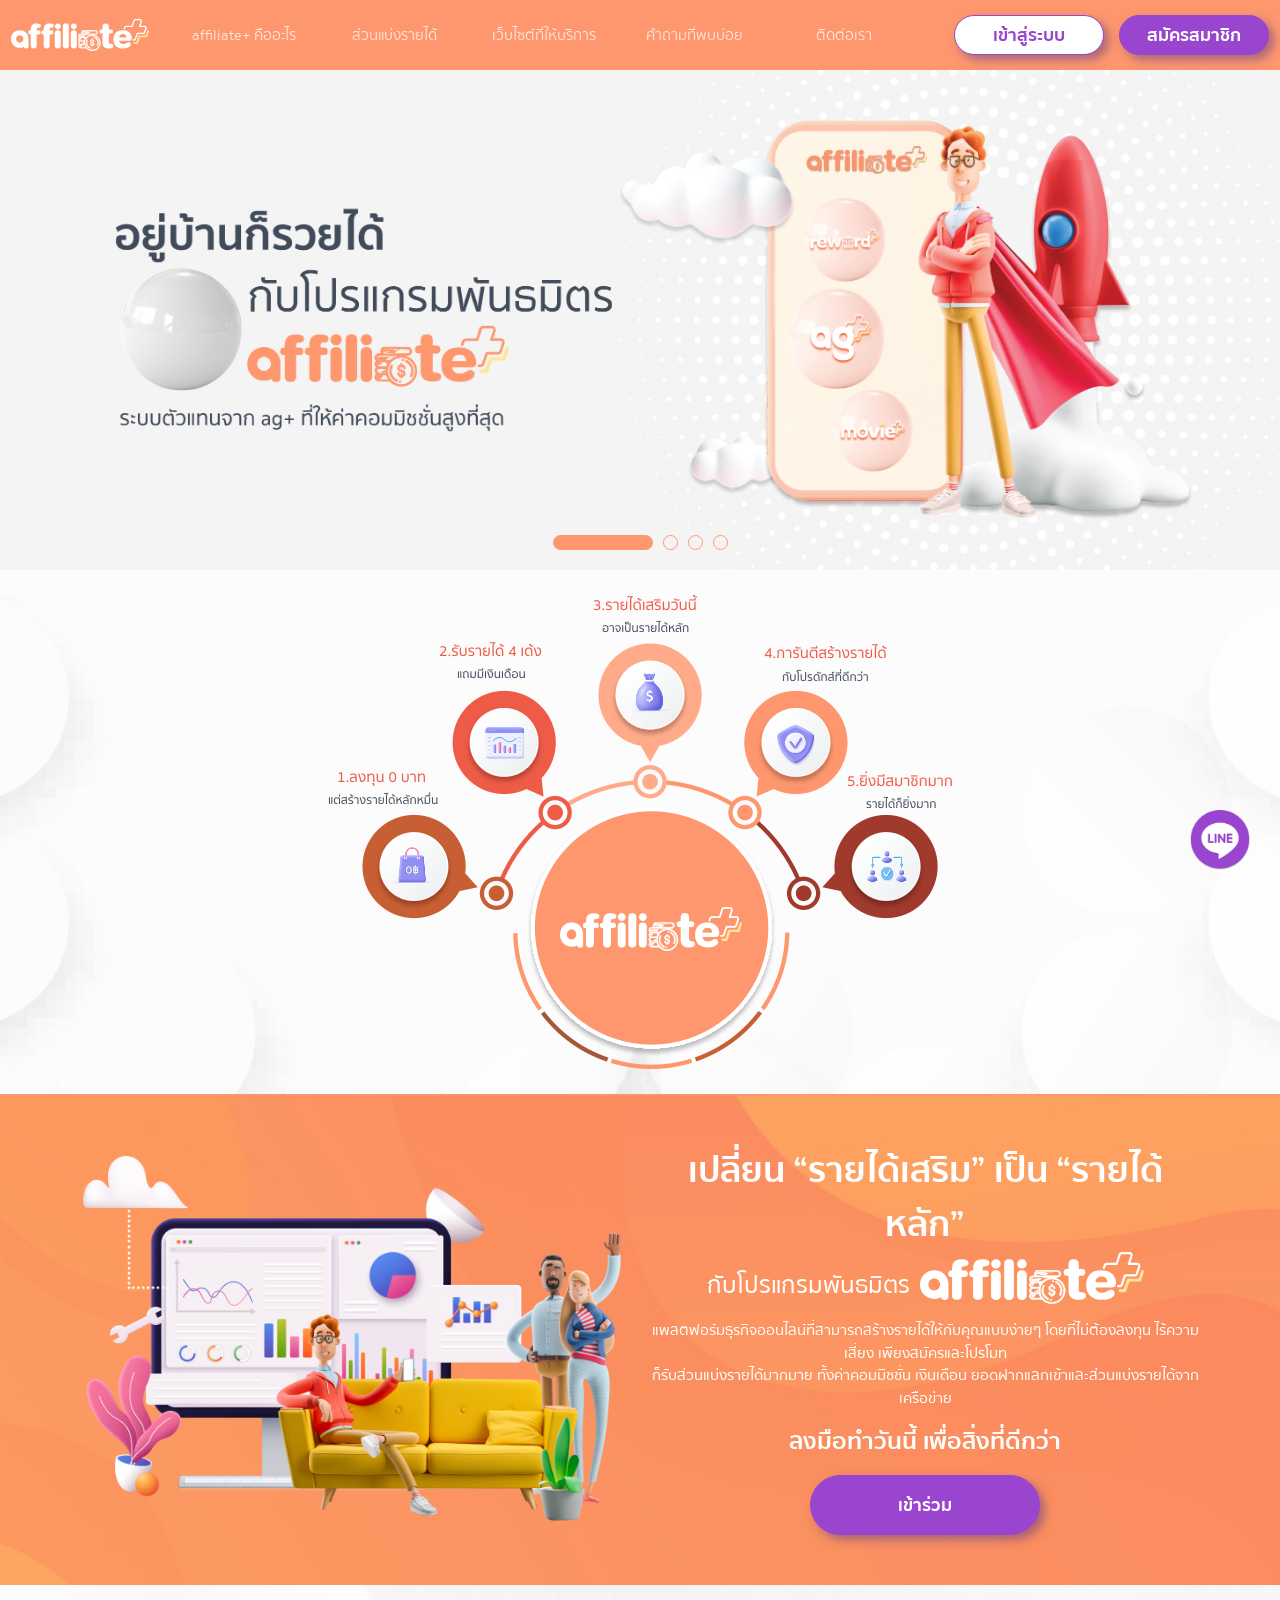
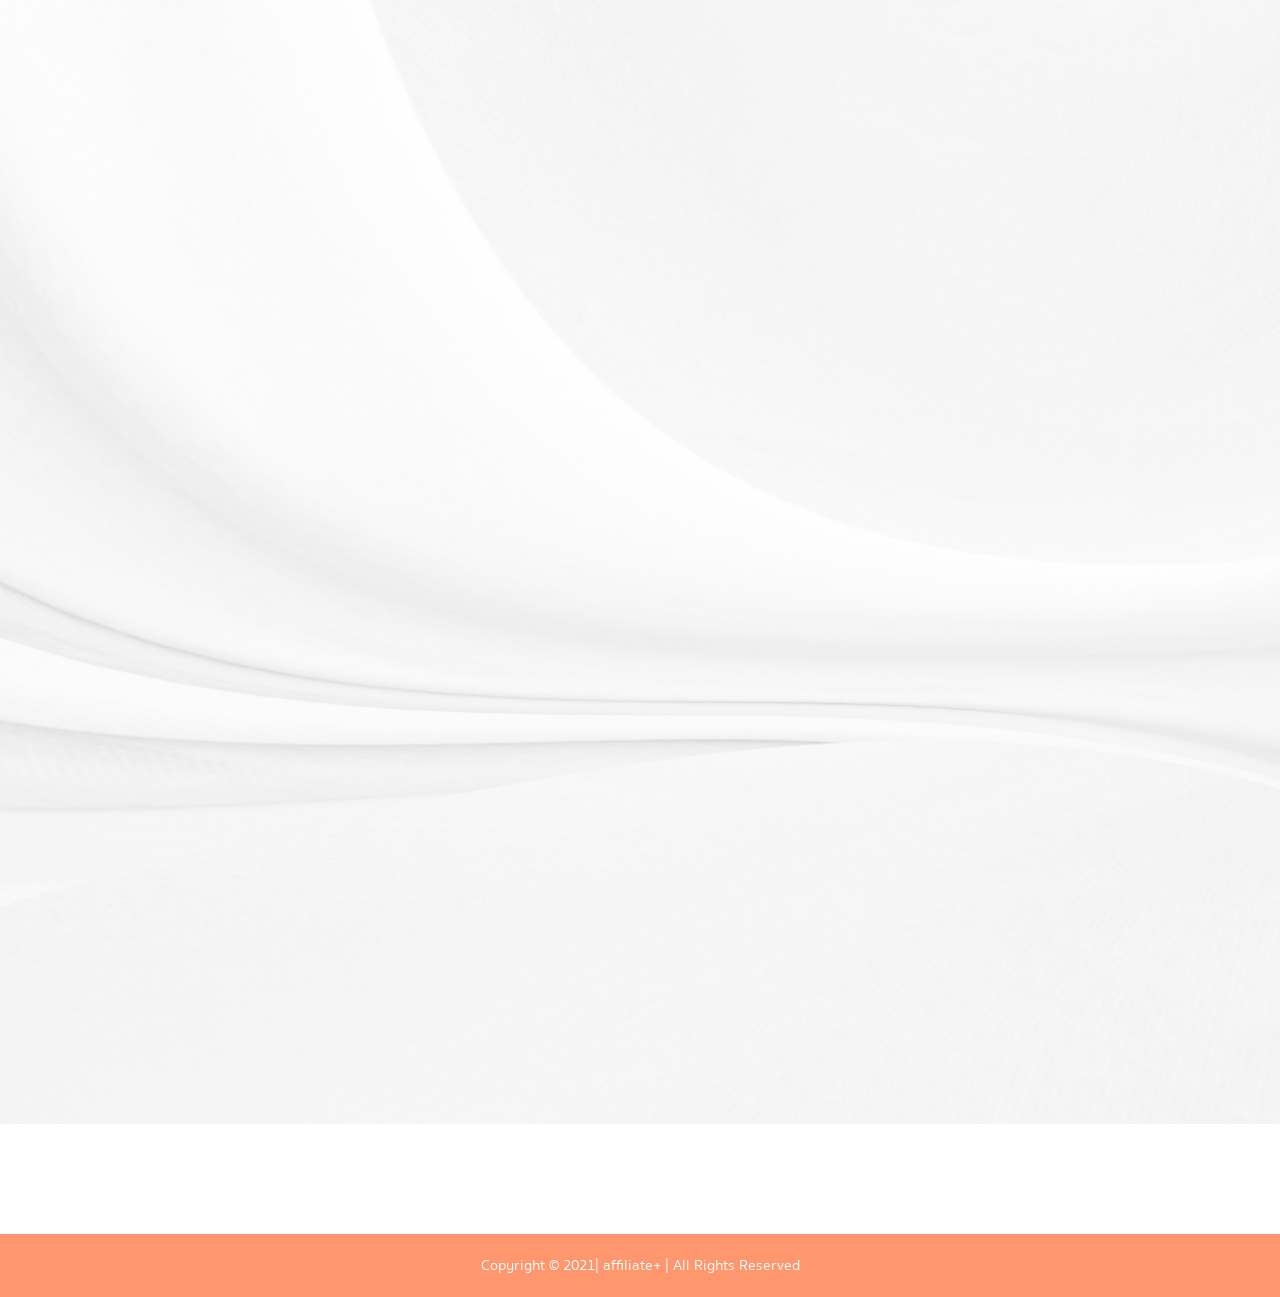
<file: index.html>
<!DOCTYPE html>

<html lang="th">

<head>
  <meta http-equiv="X-UA-Compatible" content="IE=edge" />
  <meta http-equiv="Content-Type" content="text/html; charset=UTF-8" />
  <meta name="viewport" content="width=device-width, initial-scale=1.0" />
  <meta http-equiv="X-UA-Compatible" content="IE=edge" />
  <meta http-equiv="Content-Type" content="text/html; charset=UTF-8" />
  <meta name="viewport" content="width=device-width, initial-scale=1.0" />
  <meta name="robots" content="index,follow" />
  <meta name="revisit-after" content="7 days" />
  <meta name="author" content="affiliate+" />
  <meta name="keywords" content="" />
  <meta name="description" content="affiliate+ โปรแกรมพันธมิตรจาก ag+ พร้อมเปิดโอกาสสร้างอาชีพเสริมให้คนอยากมีงานเสริมทำที่บ้านแบบไม่ต้องลงทุน แค่โปรโมทหาสมาชิก ก็รับส่วนแบ่งรายได้ 4 เด้ง ทันที" />
  <meta property="og:description" content="affiliate+ โปรแกรมพันธมิตรจาก ag+ พร้อมเปิดโอกาสสร้างอาชีพเสริมให้คนอยากมีงานเสริมทำที่บ้านแบบไม่ต้องลงทุน แค่โปรโมทหาสมาชิก ก็รับส่วนแบ่งรายได้ 4 เด้ง ทันที" />
  <meta property="og:type" content="website" />
  <meta property="og:title" content="affiliate+ | สร้างรายได้เสริมกับโปรแกรมพันธมิตรจาก ag+" />
  <meta property="og:site_name" content="affiliate+ | สร้างรายได้เสริมกับโปรแกรมพันธมิตรจาก ag+" />
  <meta property="og:image" content="images/logo-seo.png" />
  <meta property="og:url" content="" />
  <meta name="twitter:card" content="summary" />
  <meta name="twitter:title" content="affiliate+ | สร้างรายได้เสริมกับโปรแกรมพันธมิตรจาก ag+" />
  <meta name="twitter:description" content="affiliate+ โปรแกรมพันธมิตรจาก ag+ พร้อมเปิดโอกาสสร้างอาชีพเสริมให้คนอยากมีงานเสริมทำที่บ้านแบบไม่ต้องลงทุน แค่โปรโมทหาสมาชิก ก็รับส่วนแบ่งรายได้ 4 เด้ง ทันที" />
  <meta name="twitter:image" content="images/logo-seo.png" />
  <title>
    affiliate+ | สร้างรายได้เสริมกับโปรแกรมพันธมิตรจาก ag+
  </title>
  <link rel="apple-touch-icon" sizes="57x57" href="favicon/apple-icon-57x57.png" />
  <link rel="apple-touch-icon" sizes="60x60" href="favicon/apple-icon-60x60.png" />
  <link rel="apple-touch-icon" sizes="72x72" href="favicon/apple-icon-72x72.png" />
  <link rel="apple-touch-icon" sizes="76x76" href="favicon/apple-icon-76x76.png" />
  <link rel="apple-touch-icon" sizes="114x114" href="favicon/apple-icon-114x114.png" />
  <link rel="apple-touch-icon" sizes="120x120" href="favicon/apple-icon-120x120.png" />
  <link rel="apple-touch-icon" sizes="144x144" href="favicon/apple-icon-144x144.png" />
  <link rel="apple-touch-icon" sizes="152x152" href="favicon/apple-icon-152x152.png" />
  <link rel="apple-touch-icon" sizes="180x180" href="favicon/apple-icon-180x180.png" />
  <link rel="icon" type="image/png" sizes="192x192" href="favicon/android-icon-192x192.png" />
  <link rel="icon" type="image/png" sizes="32x32" href="favicon/favicon-32x32.png" />
  <link rel="icon" type="image/png" sizes="96x96" href="favicon/favicon-96x96.png" />
  <link rel="icon" type="image/png" sizes="16x16" href="favicon/favicon-16x16.png" />
  <link rel="stylesheet" href="libs/css/bootstrap.min.css" type="text/css" />
  <link rel="stylesheet" href="libs/css/aos.css" type="text/css" />
  <link rel="stylesheet" href="libs/css/slick.min.css" type="text/css" />
  <link rel="stylesheet" href="css/main.css" type="text/css" />
</head>

<body>
  <header w3-include-html="components/header.html"></header>
  <main>
    <div class="slick-slider index-slick-slider" data-aos="fade-down" data-aos-delay="100">
      <div class="jumbotron-container jumbotron-container-xl"
        style="background-image: url('./images/index/slide-1/background_01.png');">
        <div class="container d-md-block d-none" role="img text" alt="affiliate+ ธุรกิจออนไลน์สร้างรายได้">
          <div class="index-slider-container first-slider">
            <div class="hero-text-container">
              <div class="image-ratio hero-text">
                <img src="./images/index/slide-1/slide-text.png">
              </div>
            </div>
            <div class="hero-image-container">
              <div class="image-ratio hero-image">
                <img src="./images/index/slide-1/slide-image.png">
              </div>
            </div>
          </div>
        </div>
        <div class="image-ratio index-slider-mobile">
          <img src="./images/index/banner/landing_mb01.png" alt="affiliate+ ธุรกิจออนไลน์สร้างรายได้ mobile">
        </div>
      </div>
      <div class="jumbotron-container jumbotron-container-xl"
        style="background-image: url('./images/index/slide-2/background_02.png');">
        <div class="container d-md-block d-none" role="img text" alt="สมัครเป็นตัวแทนสร้างรายได้เสริมกับ affiliate+">
          <div class="index-slider-container second-slider">
            <div class="hero-image-container">
              <div class="image-ratio hero-image">
                <img src="./images/index/slide-2/model_02.png">
              </div>
            </div>
            <div class="hero-text-container">
              <div class="image-ratio hero-text">
                <img src="./images/index/slide-2/slide-text.png">
              </div>
            </div>
          </div>
        </div>
        <div class="image-ratio index-slider-mobile">
          <img src="./images/index/banner/landing_mb02.png" alt="สมัครเป็นตัวแทนสร้างรายได้เสริมกับ affiliate+ mobile">
        </div>
      </div>
      <div class="jumbotron-container jumbotron-container-xl"
        style="background-image: url('./images/index/slide-3/background_03.png');">
        <div class="container d-md-block d-none" role="img text" alt="สมัคร affiliate+ วันนี้! พร้อมสิทธิพิเศษมากมาย">
          <div class="index-slider-container third-slider">
            <div class="hero-image-container">
              <div class="image-ratio hero-image">
                <img src="./images/index/slide-3/slide-image.png">
              </div>
            </div>
          </div>
        </div>
        <div class="image-ratio index-slider-mobile">
          <img src="./images/index/banner/landing_mb03.png" alt="สมัคร affiliate+ วันนี้! พร้อมสิทธิพิเศษมากมาย mobile">
        </div>
      </div>
      <div class="jumbotron-container jumbotron-container-xl"
        style="background-image: url('./images/index/slide-3/background_03.png');">
        <div class="container d-md-block d-none" role="img text" alt="ไม่ต้องมีเงินทุน! ก็สามารถสร้างรายได้เสริมได้หลักแสน">
          <div class="index-slider-container fourth-slider">
            <div class="hero-image-container">
              <div class="image-ratio hero-image">
                <img src="./images/index/slide-4/slide-image.png">
              </div>
            </div>
            <div class="hero-text-container">
              <div class="image-ratio hero-text">
                <img src="./images/index/slide-4/slide-text.png">
              </div>
            </div>
          </div>
        </div>
        <div class="image-ratio index-slider-mobile">
          <img src="./images/index/banner/landing_mb04.png" alt="ไม่ต้องมีเงินทุน! ก็สามารถสร้างรายได้เสริมได้หลักแสน mobile">
        </div>
      </div>
    </div>
    <div id="benefit-picture" class="container-fluid benefit-container aos-init" data-aos="fade-down">
      <div class="image-ratio benefit-image-container">
        <div class="benefit-image">
          <img src="./images/index/banner/benefit_picture_text.png" alt="สร้างรายได้แบบไร้ความเสี่ยง">
        </div>
      </div>
    </div>
    <div class="container-fluid benefit-container-mobile" data-aos="fade-down" data-aos-delay="300">
      <div class="benefit-wrapper">
        <div class="benefit-logo border-invest">
          <img src="./images/index/benefit/invest.png" alt="benefit-logo-mobile">
        </div>
        <div class="benefit-timeline-dots border-invest">
          <div class="benefit-circle background-invest"></div>
        </div>
        <div class="benefit-text">
          <img src="./images/index/benefit/text_1.svg" alt="benefit-text_1">
        </div>
      </div>
      <div class="benefit-wrapper">
        <div class="benefit-logo border-salary">
          <img src="./images/index/benefit/salary.png" alt="benefit-logo-mobile">
        </div>
        <div class="benefit-timeline-dots border-salary">
          <div class="benefit-circle background-salary"></div>
        </div>
        <div class="benefit-text">
          <img src="./images/index/benefit/text_2.svg" alt="benefit-text_2">
        </div>
      </div>
      <div class="benefit-wrapper">
        <div class="benefit-logo border-income">
          <img src="./images/index/benefit/income.png" alt="benefit-logo-mobile">
        </div>
        <div class="benefit-timeline-dots border-income">
          <div class="benefit-circle background-income"></div>
        </div>
        <div class="benefit-text">
          <img src="./images/index/benefit/text_3.svg" alt="benefit-text_3">
        </div>
      </div>
      <div class="benefit-wrapper">
        <div class="benefit-logo border-guarantee">
          <img src="./images/index/benefit/guarantee.png" alt="benefit-logo-mobile">
        </div>
        <div class="benefit-timeline-dots border-guarantee">
          <div class="benefit-circle background-guarantee"></div>
        </div>
        <div class="benefit-text">
          <img src="./images/index/benefit/text_4.svg" alt="benefit-text_4">
        </div>
      </div>
      <div class="benefit-wrapper">
        <div class="benefit-logo border-member">
          <img src="./images/index/benefit/member.png" alt="benefit-logo-mobile">
        </div>
        <div class="benefit-timeline-dots border-member no-border">
          <div class="benefit-circle background-member"></div>
        </div>
        <div class="benefit-text">
          <img src="./images/index/benefit/text_5.svg" alt="benefit-text_5">
        </div>
      </div>
    </div>
    <div class="banner-container" data-aos="fade-down" data-aos-delay="250">
      <div class="container">
        <div class="row align-items-center justify-content-center">
          <div class="col-md-6 col-10">
            <div class="image-ratio banner-images-container">
              <div class="banner-images">
                <img src="./images/index/banner/contents_picture.png" alt="รายได้เสริมสู่รายได้หลักที่มั่นคงกับ affiliate+">
              </div>
            </div>
          </div>
          <div class="col-xl-6 banner-text-container">
            <h1 class="d-none">เปลี่ยน "รายได้เสริม" เป็น "รายได้หลัก" กับโปรแกรมพันธมิตร affiliate+</h1>
            <p class="banner-text-title">เปลี่ยน “รายได้เสริม” เป็น “รายได้หลัก”</p>
            <div class="banner-logo mb-3">
              <p class="banner-logo-title">กับโปรแกรมพันธมิตร</p>
              <div class="banner-logo-images">
                <img src="./images/logo.svg" alt="affiliate+">
              </div>
            </div>
            <p class="mb-3">แพลตฟอร์มธุรกิจออนไลน์ที่สามารถสร้างรายได้ให้กับคุณแบบง่ายๆ โดยที่ไม่ต้องลงทุน ไร้ความเสี่ยง เพียงสมัครและโปรโมท <br>ก็รับส่วนแบ่งรายได้มากมาย ทั้งค่าคอมมิชชั่น เงินเดือน ยอดฝากแลกเข้าและส่วนแบ่งรายได้จากเครือข่าย
            </p>
            <p class="banner-text-subtitle mb-3">ลงมือทำวันนี้ เพื่อสิ่งที่ดีกว่า</p>
            <a class="btn btn-lg btn-register m-auto" href="register.html">เข้าร่วม</a>
          </div>
        </div>
      </div>
    </div>
    <div class="special-offer-container">
      <div class="container">
        <div class="row justify-content-center">
          <div class="col-xl-12 col-md-8 text-center" data-aos="fade-down" data-aos-delay="250">
            <h2 class="special-offer-title">ตารางส่วนแบ่งรายได้</h2>
            <div class="special-offer-title-image">
              <img src="./images/index/special-offer/special_offer.png" alt="ข้อเสนอพิเศษจาก affiliate+">
            </div>
          </div>
          <div class="special-offer-table-head-container" data-aos="fade-down" data-aos-delay="250">
            <div class="special-offer-table-head-wrapper">
              <div
                class="wrapper-col"
                style="background-image: url('./images/index/special-offer/icon_degree_text.svg');"
                role="img text"
                alt="ตำแหน่ง"
              >
                <div class="image-ratio space"></div>
              </div>
              <div 
                class="wrapper-col"
                style="background-image: url('./images/index/special-offer/icon_commission_text.svg');"
                role="img text"
                alt="ค่าคอมมิชชั่น"
              >
                <div class="image-ratio space"></div>
              </div>
              <div 
                class="wrapper-col"
                style="background-image: url('./images/index/special-offer/icon_salary_text.svg');"
                role="img text"
                alt="เงินเดือน"
              >
                <div class="image-ratio space"></div>
              </div>
              <div
                class="wrapper-col"
                style="background-image: url('./images/index/special-offer/icon_network_income_text.svg');"
                role="img text"
                alt="ส่วนแบ่งจากเครือข่าย"
              >
                <div class="image-ratio space"></div>
              </div>
            </div>
          </div>
          <div class="special-offer-table-body-container">
            <div class="special-offer-table-body-wrapper" data-aos="fade-down" data-aos-delay="250">
              <div class="box-wrapper beginner">
                <div class="box-image">
                  <img src="./images/index/special-offer/chest-beginner.png" alt="ระดับขั้น Beginner">
                </div>
                <div class="box-info">
                  <p class="rank-text">beginner</p>
                  <div class="member-wrapper">
                    <img src="./images/index/special-offer/icon_beginner.svg" alt="icon-beginner-member">
                    <span class="mx-2">สมาชิก</span>
                    <span>5</span>
                  </div>
                </div>
              </div>
              <div class="table-wrapper">
                <div class="info-row fee-row has-border">
                  <div>
                    <img src="./images/index/special-offer/icon_membership_loss.png" alt="icon-membership-beginner">
                    <p class="my-2 highlight-detail-faded">ยอดเสียสมาชิก</p>
                    <p class="text-small">1-250,000</p>
                  </div>
                </div>
                <div class="info-row income-row has-border">
                  <div>
                    <p class="highlight-detail-text highlight-detail-faded">รายได้สูงสุด</p>
                    <p class="highlight-number-text mt-2">30%</p>
                  </div>
                </div>
                <div class="info-row wage-row has-border">
                  <div>
                    <p class="highlight-detail-text highlight-detail-faded mb-2">เงินเดือน</p>
                    <p class="highlight-number-text">10%</p>
                    <p class="limit-price-position highlight-detail-text highlight-detail-faded">*สูงสุด 10,000</p>
                  </div>
                </div>
                <div class="info-row gain-row">
                  <div>
                    <p class="highlight-detail-text highlight-detail-faded">รับเพิ่มอีก</p>
                    <p class="highlight-number-text mt-2">5%</p>
                  </div>
                </div>
              </div>
            </div>
            <div class="special-offer-table-body-wrapper" data-aos="fade-down" data-aos-delay="250">
              <div class="box-wrapper agent">
                <div class="box-image">
                  <img src="./images/index/special-offer/chest-agent.png" alt="ระดับขั้น Agent">
                </div>
                <div class="box-info">
                  <p class="rank-text">agent</p>
                  <div class="member-wrapper">
                    <img src="./images/index/special-offer/icon_agent.svg" alt="icon-agent-member">
                    <span class="mx-2">สมาชิก</span>
                    <span>5</span>
                  </div>
                </div>
              </div>
              <div class="table-wrapper">
                <div class="info-row fee-row has-border">
                  <div>
                    <img src="./images/index/special-offer/icon_membership_loss.png" alt="icon-membership-agent">
                    <p class="my-2 highlight-detail-faded">ยอดเสียสมาชิก</p>
                    <p class="text-small">250,000 - 1m</p>
                  </div>
                </div>
                <div class="info-row income-row has-border">
                  <div>
                    <p class="highlight-detail-text highlight-detail-faded">รายได้สูงสุด</p>
                    <p class="highlight-number-text mt-2">35%</p>
                  </div>
                </div>
                <div class="info-row wage-row has-border">
                  <div>
                    <p class="highlight-detail-text highlight-detail-faded mb-2">เงินเดือน</p>
                    <p class="highlight-number-text">20,000</p>
                    <!-- <p class="highlight-detail-text highlight-detail-faded">&nbsp;</p> -->
                  </div>
                </div>
                <div class="info-row gain-row">
                  <div>
                    <p class="highlight-detail-text highlight-detail-faded">รับเพิ่มอีก</p>
                    <p class="highlight-number-text mt-2">5%</p>
                  </div>
                </div>
              </div>
            </div>
            <div class="special-offer-table-body-wrapper" data-aos="fade-down" data-aos-delay="250">
              <div class="box-wrapper master">
                <div class="box-image">
                  <img src="./images/index/special-offer/chest-master.png" alt="ระดับขั้น Master">
                </div>
                <div class="box-info">
                  <p class="rank-text">master</p>
                  <div class="member-wrapper">
                    <img src="./images/index/special-offer/icon_master.svg" alt="icon-master-member">
                    <span class="mx-2">สมาชิก</span>
                    <span>5</span>
                  </div>
                </div>
              </div>
              <div class="table-wrapper">
                <div class="info-row fee-row has-border">
                  <div>
                    <img src="./images/index/special-offer/icon_membership_loss.png" alt="icon-membership-master">
                    <p class="my-2 highlight-detail-faded">ยอดเสียสมาชิก</p>
                    <p class="text-small">1m - 2m</p>
                  </div>
                </div>
                <div class="info-row income-row has-border">
                  <div>
                    <p class="highlight-detail-text highlight-detail-faded">รายได้สูงสุด</p>
                    <p class="highlight-number-text mt-2">40%</p>
                  </div>
                </div>
                <div class="info-row wage-row has-border">
                  <div>
                    <p class="highlight-detail-text highlight-detail-faded mb-2">เงินเดือน</p>
                    <p class="highlight-number-text">30,000</p>
                    <!-- <p class="highlight-detail-text highlight-detail-faded">&nbsp;</p> -->
                  </div>
                </div>
                <div class="info-row gain-row">
                  <div>
                    <p class="highlight-detail-text highlight-detail-faded">รับเพิ่มอีก</p>
                    <p class="highlight-number-text mt-2">5%</p>
                  </div>
                </div>
              </div>
            </div>
            <div class="special-offer-table-body-wrapper" data-aos="fade-down" data-aos-delay="250">
              <div class="box-wrapper senior">
                <div class="box-image">
                  <img src="./images/index/special-offer/chest-senior.png" alt="ระดับขั้น Senior">
                </div>
                <div class="box-info">
                  <p class="rank-text">senior</p>
                  <div class="member-wrapper">
                    <img src="./images/index/special-offer/icon_senior.svg" alt="icon-senior-member">
                    <span class="mx-2">สมาชิก</span>
                    <span>5</span>
                  </div>
                </div>
              </div>
              <div class="table-wrapper">
                <div class="info-row fee-row has-border">
                  <div>
                    <img src="./images/index/special-offer/icon_membership_loss.png" alt="icon-membership-senior">
                    <p class="my-2 highlight-detail-faded">ยอดเสียสมาชิก</p>
                    <p class="text-small">2m - 3m</p>
                  </div>
                </div>
                <div class="info-row income-row has-border">
                  <div>
                    <p class="highlight-detail-text highlight-detail-faded">รายได้สูงสุด</p>
                    <p class="highlight-number-text mt-2">45%</p>
                  </div>
                </div>
                <div class="info-row wage-row has-border">
                  <div>
                    <p class="highlight-detail-text highlight-detail-faded mb-2">เงินเดือน</p>
                    <p class="highlight-number-text">40,000</p>
                    <!-- <p class="highlight-detail-text highlight-detail-faded">&nbsp;</p> -->
                  </div>
                </div>
                <div class="info-row gain-row">
                  <div>
                    <p class="highlight-detail-text highlight-detail-faded">รับเพิ่มอีก</p>
                    <p class="highlight-number-text mt-2">5%</p>
                  </div>
                </div>
              </div>
            </div>
            <div class="special-offer-table-body-wrapper" data-aos="fade-down" data-aos-delay="250">
              <div class="box-wrapper super">
                <div class="box-image">
                  <img src="./images/index/special-offer/chest-super.png" alt="ระดับขั้น Super">
                </div>
                <div class="box-info">
                  <p class="rank-text">super</p>
                  <div class="member-wrapper">
                    <img src="./images/index/special-offer/icon_super.svg" alt="icon-super-member">
                    <span class="mx-2">สมาชิก</span>
                    <span>5</span>
                  </div>
                </div>
              </div>
              <div class="table-wrapper">
                <div class="info-row fee-row has-border">
                  <div>
                    <img src="./images/index/special-offer/icon_membership_loss.png" alt="icon-membership-super">
                    <p class="my-2 highlight-detail-faded">ยอดเสียสมาชิก</p>
                    <p class="text-small">3m ขึ้นไป</p>
                  </div>
                </div>
                <div class="info-row income-row has-border">
                  <div>
                    <p class="highlight-detail-text highlight-detail-faded">รายได้สูงสุด</p>
                    <p class="highlight-number-text mt-2">50%</p>
                  </div>
                </div>
                <div class="info-row wage-row has-border">
                  <div>
                    <p class="highlight-detail-text highlight-detail-faded mb-2">เงินเดือน</p>
                    <p class="highlight-number-text">50,000</p>
                    <!-- <p class="highlight-detail-text highlight-detail-faded">&nbsp;</p> -->
                  </div>
                </div>
                <div class="info-row gain-row">
                  <div>
                    <p class="highlight-detail-text highlight-detail-faded">รับเพิ่มอีก</p>
                    <p class="highlight-number-text mt-2">5%</p>
                  </div>
                </div>
              </div>
            </div>
          </div>
        </div>
      </div>
    </div>
    <div class="special-offer-container mobile" data-aos="fade-down" data-aos-delay="250">
      <div class="container">
        <div class="row justify-content-center">
          <div class="col-xl-12 col-md-8 text-center">
            <h2 class="special-offer-title">ตารางส่วนแบ่งรายได้</h2>
            <div class="special-offer-title-image">
              <img src="./images/index/special-offer/special_offer_mobiles.png" alt="ส่วนแบ่งจากเครือข่าย mobile">
            </div>
          </div>
          <div class="special-offer-box-container">
            <div class="special-offer-box-wrapper">
              <img src="./images/index/special-offer/box_beginner.png" alt="ระดับขั้น Beginner mobile">
            </div>
            <div class="special-offer-box-wrapper">
              <img src="./images/index/special-offer/box_agent.png" alt="ระดับขั้น Agent mobile">
            </div>
            <div class="special-offer-box-wrapper">
              <img src="./images/index/special-offer/box_master.png" alt="ระดับขั้น Master mobile">
            </div>
            <div class="special-offer-box-wrapper">
              <img src="./images/index/special-offer/box_senior.png" alt="ระดับขั้น Senior mobile">
            </div>
            <div class="special-offer-box-wrapper">
              <img src="./images/index/special-offer/box_super.png" alt="ระดับขั้น Super mobile">
            </div>
          </div>
        </div>
      </div>
    </div>
    <div class="container-fluid subfooter-container" data-aos="fade-down" data-aos-delay="250">
      <p>ร่วมสร้างรายได้กับเรา พร้อมรับส่วนแบ่งที่ดีที่สุด</p>
      <a class="btn btn-lg btn-register" href="register.html">เข้าร่วม</a>
    </div>
  </main>
  <footer w3-include-html="components/footer.html"></footer>
  <script src="libs/js/popper.min.js"></script>
  <script src="libs/js/bootstrap.min.js"></script>
  <script src="libs/js/jquery.min.js"></script>
  <script src="libs/js/slick.min.js"></script>
  <script src="libs/js/w3.js"></script>
  <script src="libs/js/aos.js"></script>
  <script src="js/main.js"></script>
  <script>
    w3.includeHTML();
    $(document).ready(function () {
      $(".slick-slider").slick({
        // autoplay: true,
        // autoplaySpeed: 3000,
        arrows: false,
        dots: true,
        draggable: true,
        slidesToShow: 1,
      });
    });

    setTimeout(() => {
      $('#benefit-picture').addClass('aos-animate')
    }, 300);
  </script>
</body>

</html>
</file>
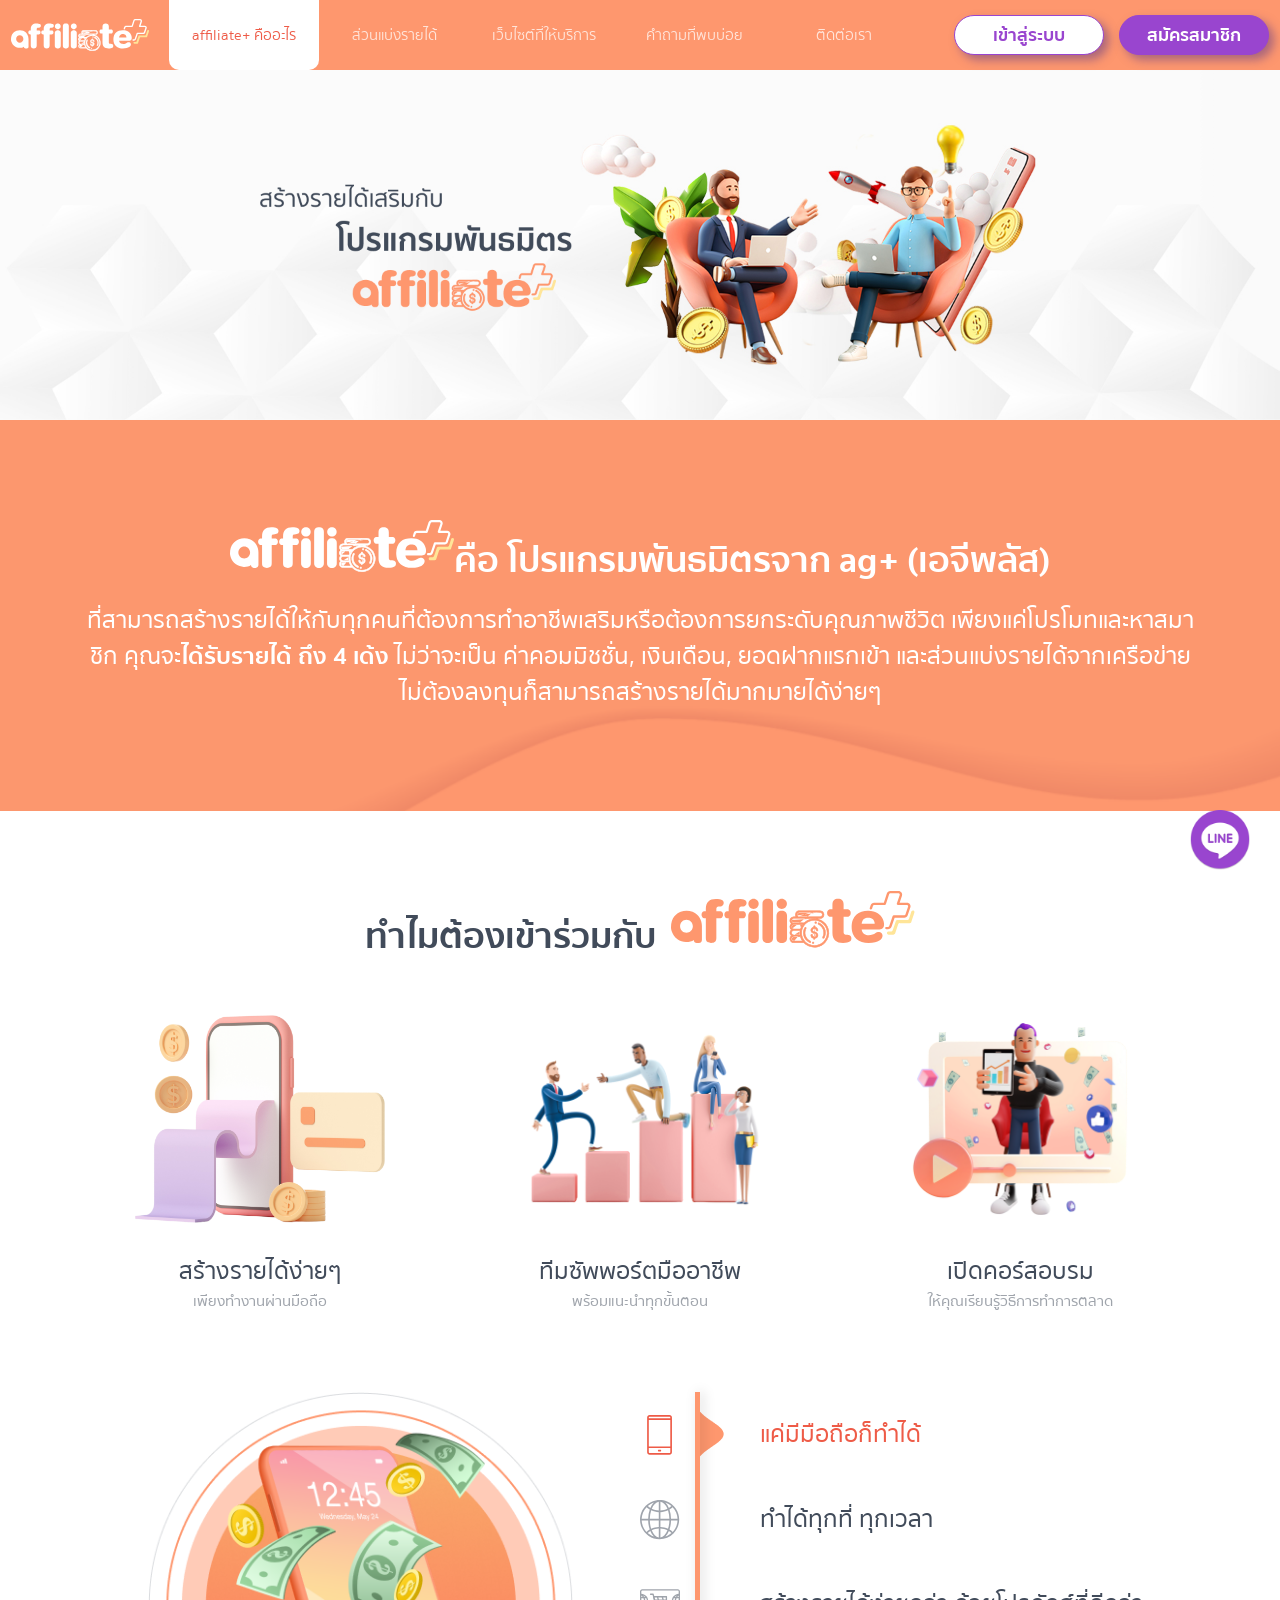
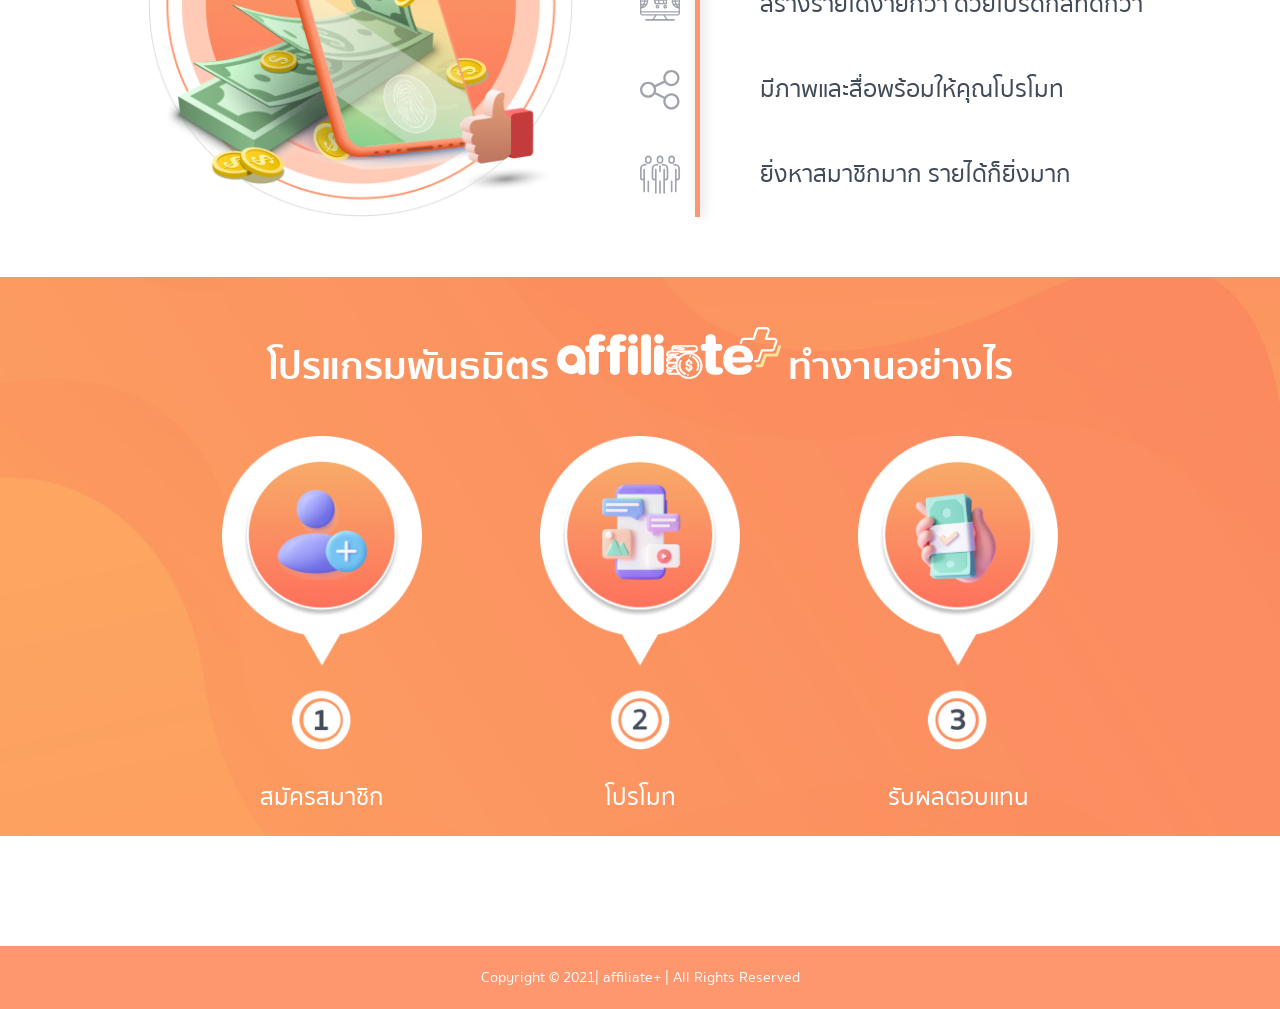
<file: aboutus.html>
<!DOCTYPE html>

<html lang="th">

<head>
  <meta http-equiv="X-UA-Compatible" content="IE=edge" />
  <meta http-equiv="Content-Type" content="text/html; charset=UTF-8" />
  <meta name="viewport" content="width=device-width, initial-scale=1.0" />
  <meta http-equiv="X-UA-Compatible" content="IE=edge" />
  <meta http-equiv="Content-Type" content="text/html; charset=UTF-8" />
  <meta name="viewport" content="width=device-width, initial-scale=1.0" />
  <meta name="robots" content="index,follow" />
  <meta name="revisit-after" content="7 days" />
  <meta name="author" content="affiliate+" />
  <meta name="keywords" content="" />
  <meta name="description" content="affiliate+ โปรแกรมพันธมิตรจาก ag+ รับค่าคอมมิชชั่นสูงสุดถึง 50% จากรายได้และ 5% จากเครือข่าย พร้อมเงินเดือนและยอดฝากครั้งแรก" />
  <meta property="og:description" content="affiliate+ โปรแกรมพันธมิตรจาก ag+ รับค่าคอมมิชชั่นสูงสุดถึง 50% จากรายได้และ 5% จากเครือข่าย พร้อมเงินเดือนและยอดฝากครั้งแรก" />
  <meta property="og:type" content="website" />
  <meta property="og:title" content="affiliate+ | อาชีพเสริมไม่ต้องลงทุนรับผลตอบแทนสูงจาก ag+" />
  <meta property="og:site_name" content="affiliate+ | อาชีพเสริมไม่ต้องลงทุนรับผลตอบแทนสูงจาก ag+" />
  <meta property="og:image" content="images/logo-seo.png" />
  <meta property="og:url" content="" />
  <meta name="twitter:card" content="summary" />
  <meta name="twitter:title" content="affiliate+ | อาชีพเสริมไม่ต้องลงทุนรับผลตอบแทนสูงจาก ag+" />
  <meta name="twitter:description" content="affiliate+ โปรแกรมพันธมิตรจาก ag+ รับค่าคอมมิชชั่นสูงสุดถึง 50% จากรายได้และ 5% จากเครือข่าย พร้อมเงินเดือนและยอดฝากครั้งแรก" />
  <meta name="twitter:image" content="images/logo-seo.png" />
  <title>
    affiliate+ | อาชีพเสริมไม่ต้องลงทุนรับผลตอบแทนสูงจาก ag+
  </title>
  <link rel="apple-touch-icon" sizes="57x57" href="favicon/apple-icon-57x57.png" />
  <link rel="apple-touch-icon" sizes="60x60" href="favicon/apple-icon-60x60.png" />
  <link rel="apple-touch-icon" sizes="72x72" href="favicon/apple-icon-72x72.png" />
  <link rel="apple-touch-icon" sizes="76x76" href="favicon/apple-icon-76x76.png" />
  <link rel="apple-touch-icon" sizes="114x114" href="favicon/apple-icon-114x114.png" />
  <link rel="apple-touch-icon" sizes="120x120" href="favicon/apple-icon-120x120.png" />
  <link rel="apple-touch-icon" sizes="144x144" href="favicon/apple-icon-144x144.png" />
  <link rel="apple-touch-icon" sizes="152x152" href="favicon/apple-icon-152x152.png" />
  <link rel="apple-touch-icon" sizes="180x180" href="favicon/apple-icon-180x180.png" />
  <link rel="icon" type="image/png" sizes="192x192" href="favicon/android-icon-192x192.png" />
  <link rel="icon" type="image/png" sizes="32x32" href="favicon/favicon-32x32.png" />
  <link rel="icon" type="image/png" sizes="96x96" href="favicon/favicon-96x96.png" />
  <link rel="icon" type="image/png" sizes="16x16" href="favicon/favicon-16x16.png" />
  <link rel="stylesheet" href="libs/css/bootstrap.min.css" type="text/css" />
  <link rel="stylesheet" href="libs/css/aos.css" type="text/css" />
  <link rel="stylesheet" href="libs/css/slick.min.css" type="text/css" />
  <link rel="stylesheet" href="css/main.css" type="text/css" />
</head>

<body>
  <header w3-include-html="components/header.html"></header>
  <main>
    <!-- jumbotron -->
    <div class="image-ratio aboutus-jumbotron-background" data-aos="fade-down" data-aos-delay="100">
      <img src="./images/aboutus/banner_head.png" alt="อาชีพเสริมสร้างเงินแสนกับ affiliate+">
    </div>
    <div class="image-ratio aboutus-jumbotron-background mobile" data-aos="fade-down" data-aos-delay="100">
      <img src="./images/aboutus/banner_head_mb.png" alt="อาชีพเสริมสร้างเงินแสนกับ affiliate+ mobile">
    </div>
    <!-- description -->
    <div class="aboutus-description-background" data-aos="fade-down" data-aos-delay="300">
      <div class="container aboutus-description-container">
        <div class="aboutus-description-title">
          <img src="./images/logo.svg" alt="affiliate+"><p>คือ โปรแกรมพันธมิตรจาก ag+ (เอจีพลัส)</p>
        </div>
        <p>ที่สามารถสร้างรายได้ให้กับทุกคนที่ต้องการทำอาชีพเสริมหรือต้องการยกระดับคุณภาพชีวิต เพียงแค่โปรโมทและหาสมาชิก
          คุณจะ<b>ได้รับรายได้ ถึง 4 เด้ง</b> ไม่ว่าจะเป็น ค่าคอมมิชชั่น, เงินเดือน, ยอดฝากแรกเข้า และส่วนแบ่งรายได้จากเครือข่าย ไม่ต้องลงทุนก็สามารถสร้างรายได้มากมายได้ง่ายๆ
        </p>
      </div>
    </div>
    <!-- why us -->
    <div class="container aboutus-whyus-container" data-aos="fade-down" data-aos-delay="250">
      <div class="aboutus-whyus-title">
        <h1 class="d-none">ทำไมต้องเข้าร่วมกับ</h1>
        <p>ทำไมต้องเข้าร่วมกับ</p><img src="./images/logo-color.svg" alt="affiliate+">
      </div>
      <div class="row">
        <div class="col-md-4">
          <div class="aboutus-whyus-items">
            <div class="aboutus-whyus-items-images">
              <img src="./images/aboutus/work_via_mobile.png" alt="งานเสริมทำที่บ้านผ่านมือถือ">
            </div>
            <p class="aboutus-whyus-items-text">สร้างรายได้ง่ายๆ</p>
            <p class="aboutus-whyus-items-subtext">เพียงทำงานผ่านมือถือ</p>
          </div>
        </div>
        <div class="col-md-4">
          <div class="aboutus-whyus-items">
            <div class="aboutus-whyus-items-images">
              <img src="./images/aboutus/marketing_team.png" alt="ทีมซัพพอร์ตพร้อมแนะนำทุกขั้นตอน">
            </div>
            <p class="aboutus-whyus-items-text">ทีมซัพพอร์ตมืออาชีพ</p>
            <p class="aboutus-whyus-items-subtext">พร้อมแนะนำทุกขั้นตอน</p>
          </div>
        </div>
        <div class="col-md-4">
          <div class="aboutus-whyus-items">
            <div class="aboutus-whyus-items-images">
              <img src="./images/aboutus/marketing_course.png" alt="affiliate+ ฟรีคอร์สอบรมสร้างรายได้">
            </div>
            <p class="aboutus-whyus-items-text">เปิดคอร์สอบรม</p>
            <p class="aboutus-whyus-items-subtext">ให้คุณเรียนรู้วิธีการทำการตลาด</p>
          </div>
        </div>
      </div>
    </div>
    <!-- timeline slider -->
    <div class="container aboutus-timeline-container" data-aos="fade-down" data-aos-delay="250">
      <div class="timeline-nav-wrapper">
        <div class="tab-content timeline-nav-content" id="pills-timeline">
          <div class="tab-pane fade show active" id="pills-banner-1" role="tabpanel" aria-labelledby="pills-banner-1-tab">
            <div class="nav-image">
              <img src="./images/aboutus/banner_1.png" alt="อาชีพเสริมสร้างรายได้ง่ายๆ">
            </div>
          </div>
          <div class="tab-pane fade" id="pills-banner-2" role="tabpanel" aria-labelledby="pills-banner-2-tab">
              <div class="nav-image">
              <img src="./images/aboutus/banner_2.png" alt="อาชีพเสริมสร้างรายได้ง่ายๆ">
            </div>
          </div>
          <div class="tab-pane fade" id="pills-banner-3" role="tabpanel" aria-labelledby="pills-banner-3-tab">
              <div class="nav-image">
              <img src="./images/aboutus/banner_3.png" alt="อาชีพเสริมสร้างรายได้ง่ายๆ">
            </div>
          </div>
          <div class="tab-pane fade" id="pills-banner-4" role="tabpanel" aria-labelledby="pills-banner-4-tab">
              <div class="nav-image">
              <img src="./images/aboutus/banner_4.png" alt="อาชีพเสริมสร้างรายได้ง่ายๆ">
            </div>
          </div>
          <div class="tab-pane fade" id="pills-banner-5" role="tabpanel" aria-labelledby="pills-banner-5-tab">
              <div class="nav-image">
              <img src="./images/aboutus/banner_5.png" alt="อาชีพเสริมสร้างรายได้ง่ายๆ">
            </div>
          </div>
        </div>
        <div class="nav timeline-nav-tablist" id="pills-tab" role="tablist">
          <div class="timeline-nav-items active" id="pills-banner-1-tab" data-bs-toggle="pill" data-bs-target="#pills-banner-1" type="button" role="tab" aria-controls="pills-banner-1" aria-selected="true">
            <div class="nav-text">
              <div class="nav-text-icon">
                <svg width="27" height="42" viewBox="0 0 27 42" fill="none" xmlns="http://www.w3.org/2000/svg">
                  <path opacity="0.5" d="M23.4399 0H2.6048C1.91431 0.000702765 1.25229 0.275268 0.763981 0.763454C0.27567 1.25164 0.000878797 1.91358 0 2.60407V39.0657C0.000878797 39.7562 0.27567 40.4182 0.763981 40.9063C1.25229 41.3945 1.91431 41.6691 2.6048 41.6698H23.4399C24.1304 41.6691 24.7924 41.3945 25.2808 40.9063C25.7691 40.4182 26.0439 39.7562 26.0447 39.0657V2.60407C26.044 1.91353 25.7693 1.25148 25.2809 0.763252C24.7926 0.275027 24.1305 0.00052731 23.4399 0ZM24.3085 39.0657C24.3083 39.2959 24.2167 39.5167 24.0538 39.6794C23.891 39.8421 23.6702 39.9335 23.4399 39.9335H2.6048C2.37463 39.9334 2.1539 39.8419 1.99108 39.6792C1.82827 39.5165 1.73661 39.2959 1.73626 39.0657V34.7247H24.3111L24.3085 39.0657ZM24.3085 32.9891H1.73367V5.20883H24.3085V32.9891ZM24.3085 3.47256H1.73367V2.60407C1.73384 2.37379 1.82534 2.15302 1.98817 1.99019C2.151 1.82736 2.37176 1.73579 2.60204 1.73561H23.4373C23.6676 1.73579 23.8884 1.82736 24.0512 1.99019C24.214 2.15302 24.3055 2.37379 24.3057 2.60407L24.3085 3.47256ZM12.1545 38.1979H13.8916C14.1218 38.1979 14.3425 38.1064 14.5053 37.9436C14.6681 37.7808 14.7596 37.56 14.7596 37.3298C14.7596 37.0995 14.6681 36.8787 14.5053 36.7159C14.3425 36.5531 14.1218 36.4617 13.8916 36.4617H12.1545C11.9242 36.4617 11.7034 36.5531 11.5406 36.7159C11.3778 36.8787 11.2864 37.0995 11.2864 37.3298C11.2864 37.56 11.3778 37.7808 11.5406 37.9436C11.7034 38.1064 11.9242 38.1979 12.1545 38.1979Z" fill="#414B5A"/>
                </svg>
              </div>
              <span>แค่มีมือถือก็ทำได้</span>
            </div>
          </div>
          <div class="timeline-nav-items" id="pills-banner-2-tab" data-bs-toggle="pill" data-bs-target="#pills-banner-2" type="button" role="tab" aria-controls="pills-banner-2" aria-selected="true">
            <div class="nav-text">
              <div class="nav-text-icon">
                <svg width="39" height="39" viewBox="0 0 39 39" fill="none" xmlns="http://www.w3.org/2000/svg">
                  <path opacity="0.5" d="M38.2176 19.1083C38.2175 15.3289 37.0968 11.6344 34.997 8.49204C32.8972 5.34967 29.9126 2.90054 26.4209 1.45435C22.9291 0.00816535 19.0869 -0.370146 15.3802 0.367304C11.6735 1.10475 8.26878 2.92484 5.59645 5.59736C2.92411 8.26989 1.10427 11.6748 0.367076 15.3816C-0.370117 19.0884 0.00834265 22.9306 1.45477 26.4222C2.9012 29.9139 5.35067 32.8981 8.49319 34.9977C11.6357 37.0974 15.3301 38.218 19.1095 38.2178H19.1247H19.1393C24.2005 38.2043 29.0499 36.1856 32.6258 32.6039C36.2016 29.0222 38.2124 24.1694 38.2176 19.1083ZM28.759 28.8194C29.6992 25.94 30.2008 22.9356 30.2474 19.907H36.6083C36.4198 24.0827 34.7392 28.0521 31.8717 31.0935C30.9193 30.2252 29.8757 29.4627 28.759 28.8194ZM36.6083 18.3142H30.2474C30.2015 15.2531 29.6885 12.217 28.7263 9.31081C29.824 8.66325 30.853 7.90551 31.7971 7.04934C34.7077 10.0996 36.4159 14.1003 36.6057 18.3121L36.6083 18.3142ZM19.9083 10.3141V1.67651C22.7488 2.08153 25.1966 4.67431 26.7782 8.56515C24.6331 9.6174 22.2929 10.2123 19.9057 10.3121L19.9083 10.3141ZM27.3228 10.0684C28.1564 12.7394 28.6017 15.5164 28.6452 18.3142H19.9083V11.9069C22.4788 11.8063 25.0013 11.18 27.3202 10.0664L27.3228 10.0684ZM11.4904 8.57576C13.0839 4.71813 15.5328 2.10546 18.3162 1.67521V10.3134C15.9442 10.2131 13.6188 9.62101 11.4878 8.57447L11.4904 8.57576ZM18.3162 11.9062V18.3135H9.56759C9.61921 15.5142 10.0801 12.7376 10.9354 10.0717C13.2437 11.1803 15.7545 11.8041 18.3133 11.9049L18.3162 11.9062ZM10.0827 7.79496C9.20206 7.24625 8.37277 6.61912 7.60488 5.92124C9.34109 4.40237 11.3605 3.24166 13.5468 2.50582C12.0525 4.02181 10.8735 5.81907 10.0782 7.79363L10.0827 7.79496ZM18.3162 19.9057V26.3116C15.7546 26.3996 13.2364 26.9992 10.9101 28.0751C10.0713 25.4318 9.61917 22.6811 9.56759 19.9083L18.3162 19.9057ZM18.3162 27.9038V36.5579C15.5136 36.125 13.0509 33.4771 11.4567 29.573C13.606 28.5588 15.9383 27.9907 18.3133 27.9031L18.3162 27.9038ZM19.9096 36.5619V27.9031C22.2871 27.9888 24.6227 28.5534 26.7769 29.563C25.1787 33.4864 22.7116 36.1416 19.9057 36.5612L19.9096 36.5619ZM19.9096 26.3116V19.9057H28.6566C28.6052 22.6759 28.1557 25.4243 27.3215 28.0665C24.9909 26.994 22.4698 26.3969 19.9057 26.3103L19.9096 26.3116ZM28.1541 7.80493C27.3641 5.83021 26.1905 4.03161 24.7013 2.51311C26.885 3.25184 28.9013 4.41456 30.6345 5.93453C29.8642 6.63093 29.0328 7.25648 28.1502 7.8036L28.1541 7.80493ZM6.44229 7.03337C7.3841 7.89034 8.41072 8.64942 9.50599 9.29885C8.53984 12.208 8.02464 15.2478 7.97868 18.3128H1.61882C1.80771 14.0934 3.52023 10.0856 6.43905 7.03273L6.44229 7.03337ZM1.6159 19.9057H7.97609C8.02321 22.9386 8.52768 25.947 9.4726 28.8294C8.35831 29.4742 7.31728 30.2378 6.3674 31.1068C3.48975 28.0643 1.80209 24.0885 1.61266 19.905L1.6159 19.9057ZM7.52058 32.2255C8.29803 31.515 9.14327 30.8821 10.0438 30.3359C10.8366 32.3404 12.0217 34.1664 13.5297 35.7067C11.3132 34.9591 9.26886 33.7752 7.51734 32.2249L7.52058 32.2255ZM28.1933 30.3253C29.0951 30.8703 29.9414 31.5018 30.7208 32.2109C28.9737 33.7621 26.9343 34.9482 24.7221 35.6994C26.2236 34.156 27.4023 32.3288 28.1897 30.3246L28.1933 30.3253Z" fill="#414B5A"/>
                </svg>
              </div>
              <span>ทำได้ทุกที่ ทุกเวลา</span>
            </div>
          </div>
          <div class="timeline-nav-items" id="pills-banner-3-tab" data-bs-toggle="pill" data-bs-target="#pills-banner-3" type="button" role="tab" aria-controls="pills-banner-3" aria-selected="true">
            <div class="nav-text">
              <div class="nav-text-icon">
                <svg width="42" height="33" viewBox="0 0 42 33" fill="none" xmlns="http://www.w3.org/2000/svg">
                  <g opacity="0.5">
                  <path d="M41.9998 23.7482V2.28521C41.9987 1.67947 41.7545 1.09887 41.3207 0.670553C40.8869 0.242234 40.2988 0.00111382 39.6853 0H2.31644C1.70283 0.000743371 1.11457 0.241747 0.680678 0.670145C0.246791 1.09854 0.00270602 1.67936 0.00195312 2.28521V23.7503V25.2356C0.00308122 25.8419 0.247514 26.4231 0.68172 26.8518C1.11593 27.2805 1.70451 27.5218 2.31857 27.5229H15.8114L13.1427 31.1706H6.4148C6.16956 31.1706 5.93437 31.2668 5.76096 31.438C5.58756 31.6092 5.49014 31.8414 5.49014 32.0835C5.49014 32.3257 5.58756 32.5579 5.76096 32.7291C5.93437 32.9003 6.16956 32.9965 6.4148 32.9965H35.5863C35.8315 32.9965 36.0667 32.9003 36.2401 32.7291C36.4135 32.5579 36.5109 32.3257 36.5109 32.0835C36.5109 31.8414 36.4135 31.6092 36.2401 31.438C36.0667 31.2668 35.8315 31.1706 35.5863 31.1706H28.8612L26.1967 27.5229H39.6853C40.2991 27.5215 40.8872 27.2799 41.321 26.8512C41.7548 26.4225 41.9989 25.8416 41.9998 25.2356V23.7468V23.7482ZM39.2173 16.6763H40.5744V18.1286C40.0617 17.7031 39.6057 17.2151 39.2173 16.6763ZM38.4214 15.304C38.1004 14.5873 37.8982 13.8242 37.8225 13.0441H40.5766C40.5766 13.8208 40.5766 14.5891 40.5766 15.304H38.4214ZM40.5766 6.55084V8.04669H39.1953C39.5868 7.48963 40.0515 6.98638 40.5773 6.55013L40.5766 6.55084ZM40.5766 9.41683V11.674H37.8268C37.9048 10.8961 38.1039 10.1347 38.4171 9.41683H40.5766ZM37.5472 8.04669H36.4348C37.0644 7.36192 37.8352 6.81812 38.6952 6.45182C38.256 6.94091 37.8711 7.47512 37.5472 8.04529V8.04669ZM35.4774 9.41683H36.922C36.6604 10.1453 36.4943 10.9038 36.4277 11.674H34.7918C34.8747 10.8855 35.1073 10.1195 35.4774 9.41613V9.41683ZM36.4241 13.0448C36.4871 13.8167 36.6546 14.5768 36.922 15.3047H35.4753C35.1046 14.6007 34.8718 13.834 34.7889 13.0448H36.4241ZM37.5622 16.677C37.9007 17.2553 38.3 17.7967 38.7536 18.2922C37.8721 17.9256 37.0817 17.3745 36.437 16.677H37.5622ZM2.31644 1.37014H39.6846C39.9299 1.37014 40.1651 1.46633 40.3385 1.63754C40.5119 1.80876 40.6093 2.04097 40.6093 2.2831V4.58868C38.6365 4.753 36.7978 5.64173 35.4563 7.07936C34.1148 8.51698 33.3681 10.399 33.3635 12.3538V12.3622V12.3706C33.3684 14.3253 34.1153 16.2071 35.4567 17.6447C36.7981 19.0822 38.6366 19.971 40.6093 20.1357V23.0705H1.38965V20.1357C3.36264 19.9714 5.20157 19.0827 6.54339 17.6452C7.88521 16.2076 8.63243 14.3256 8.63753 12.3706V12.3531C8.63225 10.3982 7.88495 8.51637 6.54315 7.07894C5.20134 5.64152 3.36252 4.75296 1.38965 4.58868V2.28521C1.38936 2.16496 1.41315 2.04585 1.45962 1.9347C1.5061 1.82356 1.57435 1.72257 1.66047 1.63754C1.74659 1.55251 1.84886 1.48512 1.96143 1.43923C2.074 1.39334 2.19465 1.36986 2.31644 1.37014ZM1.42734 7.4631C1.42734 7.11196 1.42734 6.81138 1.42734 6.55013C1.95326 6.98493 2.41782 7.48731 2.80864 8.04388H1.42734V7.4631ZM3.5825 9.41613C3.89738 10.1336 4.09727 10.8951 4.17499 11.6732H1.42734V9.41613H3.5825ZM1.42734 13.0441H4.17713C4.10245 13.8244 3.9002 14.5876 3.57824 15.304H1.42734V13.0441ZM2.78445 16.6763C2.39484 17.2141 1.93897 17.7019 1.42734 18.1286V16.6763H2.78445ZM4.43888 16.6763H5.56482C4.92165 17.3747 4.13174 17.9259 3.25034 18.2915C3.70366 17.7964 4.10211 17.255 4.43888 16.6763ZM6.52646 15.304H5.0776C5.34819 14.5769 5.51574 13.8164 5.57549 13.0441H7.21142C7.12702 13.8326 6.89475 14.5987 6.52646 15.3033V15.304ZM5.57122 11.674C5.50783 10.9034 5.34161 10.1444 5.07689 9.41683H6.52575C6.89344 10.1209 7.12545 10.8862 7.21 11.674H5.57122ZM4.45239 8.04599C4.12962 7.47489 3.74493 6.94012 3.30511 6.45111C4.16583 6.8163 4.93679 7.36027 5.56554 8.04599H4.45239ZM27.147 31.1727H14.8526L17.5192 27.525H24.4811L27.147 31.1727ZM40.6093 25.2377C40.6093 25.4799 40.5119 25.7121 40.3385 25.8833C40.1651 26.0545 39.9299 26.1507 39.6846 26.1507H2.31644C2.0712 26.1507 1.83601 26.0545 1.6626 25.8833C1.4892 25.7121 1.39178 25.4799 1.39178 25.2377V24.454H40.6135L40.6093 25.2377Z" fill="#414B5A"/>
                  <path d="M27.7247 15.7393H16.234C16.0791 15.7393 15.9285 15.6884 15.8062 15.5945C15.6838 15.5007 15.5966 15.3692 15.5583 15.221L13.7268 7.97839C13.7008 7.87737 13.6987 7.77183 13.7204 7.66984C13.7422 7.56786 13.7873 7.47214 13.8523 7.39004C13.9173 7.30794 14.0005 7.24164 14.0955 7.1962C14.1905 7.15077 14.2948 7.12742 14.4004 7.12794H27.7247C27.8158 7.12775 27.9061 7.1453 27.9903 7.17959C28.0746 7.21387 28.1512 7.26422 28.2157 7.32774C28.2802 7.39127 28.3315 7.46673 28.3664 7.54981C28.4014 7.6329 28.4195 7.72198 28.4196 7.81196V15.0545C28.4196 15.1446 28.4016 15.2337 28.3666 15.3169C28.3317 15.4001 28.2805 15.4756 28.2159 15.5392C28.1514 15.6028 28.0748 15.6532 27.9905 15.6875C27.9062 15.7219 27.8158 15.7394 27.7247 15.7393ZM16.771 14.3691H27.0269V8.49808H15.2873L16.771 14.3691Z" fill="#414B5A"/>
                  <path d="M20.2318 15.7397C20.077 15.739 19.9268 15.6878 19.8046 15.5941C19.6824 15.5003 19.595 15.3693 19.5561 15.2214L17.7245 7.97883C17.6802 7.80254 17.7086 7.61608 17.8035 7.46048C17.8984 7.30487 18.0521 7.19286 18.2306 7.14909C18.4092 7.10532 18.598 7.13337 18.7556 7.22708C18.9132 7.32079 19.0267 7.47247 19.071 7.64876L20.9046 14.8871C20.9269 14.9744 20.9315 15.0652 20.9181 15.1542C20.9048 15.2433 20.8737 15.3289 20.8268 15.406C20.7799 15.4832 20.718 15.5505 20.6447 15.604C20.5714 15.6575 20.4881 15.6962 20.3996 15.7179C20.3449 15.7324 20.2885 15.7397 20.2318 15.7397Z" fill="#414B5A"/>
                  <path d="M25.2547 15.7394C25.0996 15.7397 24.949 15.6889 24.8265 15.595C24.7041 15.5011 24.617 15.3695 24.579 15.2211L22.7474 7.97853C22.7255 7.89091 22.7212 7.79989 22.7349 7.71065C22.7486 7.62141 22.7799 7.53571 22.8271 7.45843C22.8744 7.38115 22.9365 7.31382 23.0101 7.26027C23.0837 7.20672 23.1672 7.168 23.256 7.14633C23.3447 7.12466 23.4369 7.12045 23.5273 7.13396C23.6177 7.14746 23.7045 7.17841 23.7827 7.22504C23.861 7.27167 23.9292 7.33306 23.9834 7.40571C24.0377 7.47836 24.0769 7.56084 24.0988 7.64846L25.9304 14.8868C25.9526 14.9743 25.9571 15.0652 25.9436 15.1543C25.9301 15.2435 25.8989 15.3291 25.8518 15.4063C25.8046 15.4835 25.7425 15.5508 25.669 15.6042C25.5954 15.6576 25.5119 15.6962 25.4232 15.7176C25.3683 15.7324 25.3116 15.7397 25.2547 15.7394Z" fill="#414B5A"/>
                  <path d="M16.112 15.2666C15.9576 15.2668 15.8076 15.2158 15.686 15.1219C15.5644 15.0279 15.4782 14.8964 15.4413 14.7483L13.205 5.92141H11.089C10.9088 5.91571 10.7379 5.84104 10.6125 5.71319C10.4871 5.58534 10.417 5.41433 10.417 5.23634C10.417 5.05836 10.4871 4.88734 10.6125 4.75949C10.7379 4.63164 10.9088 4.55697 11.089 4.55127H13.747C13.902 4.55131 14.0525 4.60257 14.1746 4.69688C14.2967 4.79119 14.3833 4.92312 14.4206 5.07165L16.7877 14.4162C16.8096 14.5034 16.8138 14.5941 16.8002 14.6831C16.7866 14.772 16.7553 14.8574 16.7082 14.9343C16.6611 15.0113 16.5991 15.0783 16.5257 15.1316C16.4523 15.1849 16.369 15.2234 16.2806 15.2448C16.2256 15.2596 16.1689 15.267 16.112 15.2666Z" fill="#414B5A"/>
                  <path d="M18.3988 20.1678C18.0132 20.1678 17.6363 20.0549 17.3157 19.8433C16.9951 19.6318 16.7452 19.3312 16.5976 18.9795C16.4501 18.6277 16.4115 18.2407 16.4867 17.8673C16.5619 17.4939 16.7476 17.1509 17.0202 16.8817C17.2929 16.6125 17.6403 16.4291 18.0185 16.3549C18.3967 16.2806 18.7887 16.3187 19.1449 16.4644C19.5011 16.6101 19.8056 16.8568 20.0199 17.1734C20.2341 17.4899 20.3484 17.8621 20.3484 18.2428C20.3475 18.7531 20.1418 19.2421 19.7764 19.6029C19.4109 19.9637 18.9156 20.1668 18.3988 20.1678ZM18.3988 17.6859C18.2878 17.6859 18.1792 17.7184 18.0869 17.7793C17.9945 17.8401 17.9225 17.9267 17.8799 18.0279C17.8373 18.1292 17.8261 18.2406 17.8476 18.3482C17.8691 18.4557 17.9224 18.5546 18.0007 18.6323C18.0791 18.7099 18.179 18.7629 18.2879 18.7846C18.3968 18.8062 18.5097 18.7955 18.6124 18.7539C18.7151 18.7122 18.803 18.6414 18.865 18.5505C18.927 18.4595 18.9603 18.3525 18.9607 18.2428C18.9605 18.0955 18.9013 17.9543 18.7961 17.85C18.6908 17.7456 18.548 17.6867 18.3988 17.6859Z" fill="#414B5A"/>
                  <path d="M26.4701 20.1678C26.0845 20.1678 25.7076 20.0549 25.387 19.8433C25.0664 19.6318 24.8165 19.3312 24.6689 18.9795C24.5214 18.6277 24.4827 18.2407 24.558 17.8673C24.6332 17.4939 24.8189 17.1509 25.0915 16.8817C25.3642 16.6125 25.7116 16.4291 26.0898 16.3549C26.4679 16.2806 26.8599 16.3187 27.2162 16.4644C27.5724 16.6101 27.8769 16.8568 28.0911 17.1734C28.3054 17.4899 28.4197 17.8621 28.4197 18.2428C28.4188 18.7531 28.2131 19.2421 27.8476 19.6029C27.4822 19.9637 26.9869 20.1668 26.4701 20.1678ZM26.4701 17.6859C26.359 17.6855 26.2502 17.7176 26.1576 17.7782C26.0649 17.8389 25.9926 17.9252 25.9497 18.0264C25.9067 18.1277 25.8952 18.2392 25.9165 18.3469C25.9377 18.4546 25.9909 18.5536 26.0691 18.6315C26.1474 18.7094 26.2473 18.7626 26.3563 18.7844C26.4652 18.8062 26.5782 18.7957 26.681 18.7541C26.7839 18.7125 26.8719 18.6417 26.934 18.5507C26.9961 18.4597 27.0295 18.3525 27.0299 18.2428C27.0301 18.0958 26.9713 17.9547 26.8664 17.8503C26.7615 17.7459 26.619 17.6868 26.4701 17.6859Z" fill="#414B5A"/>
                  <path d="M27.725 12.1215H15.3183C15.1345 12.1215 14.9583 12.0494 14.8284 11.9211C14.6985 11.7928 14.6255 11.6188 14.6255 11.4374C14.6255 11.256 14.6985 11.082 14.8284 10.9538C14.9583 10.8255 15.1345 10.7534 15.3183 10.7534H27.7272C27.9109 10.7534 28.0871 10.8255 28.217 10.9538C28.3469 11.082 28.4199 11.256 28.4199 11.4374C28.4199 11.6188 28.3469 11.7928 28.217 11.9211C28.0871 12.0494 27.9109 12.1215 27.7272 12.1215H27.725Z" fill="#414B5A"/>
                  </g>
                </svg>
              </div>
              <span>สร้างรายได้ง่ายกว่า ด้วยโปรดักส์ที่ดีกว่า</span>
            </div>
          </div>
          <div class="timeline-nav-items" id="pills-banner-4-tab" data-bs-toggle="pill" data-bs-target="#pills-banner-4" type="button" role="tab" aria-controls="pills-banner-4" aria-selected="true">
            <div class="nav-text">
              <div class="nav-text-icon">
                <svg width="37" height="37" viewBox="0 0 37 37" fill="none" xmlns="http://www.w3.org/2000/svg">
                  <g opacity="0.5">
                    <path d="M29.0292 21.5397C27.8207 21.54 26.6302 21.833 25.5595 22.3936C24.4888 22.9541 23.5697 23.7656 22.8809 24.7586L14.5973 20.6168C14.8499 19.8564 14.9783 19.0603 14.9777 18.259C14.9783 17.4578 14.8499 16.6617 14.5973 15.9013L22.8802 11.7595C23.5691 12.7525 24.4881 13.5639 25.5588 14.1245C26.6295 14.685 27.82 14.978 29.0285 14.9784C31.0142 14.9763 32.918 14.1865 34.3221 12.7824C35.7262 11.3783 36.516 9.47456 36.5181 7.48886C36.5158 5.50339 35.726 3.5999 34.3221 2.19596C32.9182 0.79202 31.0147 0.00228447 29.0292 0C27.0437 0.00228447 25.1402 0.79202 23.7363 2.19596C22.3324 3.5999 21.5426 5.50339 21.5403 7.48886C21.5397 8.2901 21.6682 9.08621 21.9208 9.8466L13.6378 13.9884C12.949 12.9954 12.0299 12.1839 10.9592 11.6234C9.88856 11.0628 8.69807 10.7699 7.48952 10.7695C5.50382 10.7716 3.60006 11.5614 2.19596 12.9655C0.791858 14.3696 0.00210908 16.2733 0 18.259C0.00228447 20.2445 0.79202 22.148 2.19596 23.5519C3.5999 24.9559 5.5034 25.7456 7.48886 25.7479C8.69741 25.7475 9.88789 25.4546 10.9586 24.894C12.0293 24.3335 12.9483 23.522 13.6372 22.529L21.9201 26.6708C21.4215 28.1739 21.4121 29.7963 21.8933 31.305C22.3745 32.8138 23.3215 34.1311 24.5984 35.0679C25.8752 36.0046 27.4161 36.5126 28.9997 36.5187C30.5833 36.5248 32.1281 36.0288 33.4122 35.1019C34.6962 34.175 35.6534 32.865 36.1462 31.36C36.6391 29.8551 36.6422 28.2326 36.1551 26.7258C35.6681 25.2189 34.716 23.9052 33.4355 22.9734C32.155 22.0416 30.6122 21.5397 29.0285 21.5397H29.0292ZM29.0292 2.13929C30.4475 2.14088 31.8073 2.705 32.8102 3.70789C33.8131 4.71079 34.3772 6.07055 34.3788 7.48886C34.3772 8.90717 33.8131 10.2669 32.8102 11.2698C31.8073 12.2727 30.4475 12.8368 29.0292 12.8384C27.6109 12.8368 26.2511 12.2727 25.2482 11.2698C24.2453 10.2669 23.6812 8.90717 23.6796 7.48886C23.6814 6.07067 24.2456 4.71107 25.2485 3.70832C26.2514 2.70557 27.611 2.14154 29.0292 2.13996V2.13929ZM7.48886 23.6086C6.07067 23.6068 4.71107 23.0426 3.70832 22.0398C2.70557 21.0369 2.14154 19.6772 2.13996 18.259C2.14155 16.8407 2.70566 15.481 3.70855 14.4781C4.71145 13.4752 6.07122 12.911 7.48952 12.9095C8.90771 12.9112 10.2673 13.4754 11.2701 14.4783C12.2728 15.4812 12.8368 16.8408 12.8384 18.259C12.8368 19.6773 12.2727 21.0371 11.2698 22.04C10.2669 23.0429 8.90717 23.607 7.48886 23.6086ZM29.0285 34.3788C27.9705 34.3788 26.9362 34.065 26.0565 33.4772C25.1768 32.8894 24.4911 32.0539 24.0862 31.0764C23.6813 30.0989 23.5754 29.0233 23.7818 27.9856C23.9882 26.9478 24.4977 25.9946 25.2458 25.2465C25.994 24.4983 26.9472 23.9888 27.9849 23.7824C29.0226 23.576 30.0982 23.682 31.0757 24.0868C32.0532 24.4917 32.8887 25.1774 33.4765 26.0571C34.0644 26.9369 34.3781 27.9712 34.3781 29.0292C34.3764 30.4473 33.8122 31.8068 32.8095 32.8095C31.8068 33.8122 30.4473 34.3763 29.0292 34.3781L29.0285 34.3788Z" fill="#414B5A"/>
                  </g>
                </svg>
              </div>
              <span>มีภาพและสื่อพร้อมให้คุณโปรโมท</span>
            </div>
          </div>
          <div class="timeline-nav-items" id="pills-banner-5-tab" data-bs-toggle="pill" data-bs-target="#pills-banner-5" type="button" role="tab" aria-controls="pills-banner-5" aria-selected="true">
            <div class="nav-text">
              <div class="nav-text-icon">
                <svg width="38" height="37" viewBox="0 0 38 37" fill="none" xmlns="http://www.w3.org/2000/svg">
                  <path opacity="0.5" d="M16.4764 7.91842L14.3742 8.269C13.45 8.42061 12.6101 8.89634 12.0047 9.611C11.3993 10.3256 11.0681 11.2325 11.0705 12.1691V21.3511C11.0712 21.9802 11.3215 22.5833 11.7664 23.0281C12.2113 23.4728 12.8144 23.7229 13.4435 23.7234C13.7133 23.7206 13.9805 23.6712 14.2335 23.5774V35.5852C14.2335 35.795 14.317 35.9962 14.4653 36.1446C14.6137 36.2929 14.8148 36.3763 15.0246 36.3763C15.2344 36.3763 15.4356 36.2929 15.584 36.1446C15.7324 35.9962 15.8158 35.795 15.8158 35.5852V13.4433C15.8158 13.2335 15.7324 13.0323 15.584 12.8839C15.4356 12.7355 15.2344 12.6522 15.0246 12.6522C14.8148 12.6522 14.6137 12.7355 14.4653 12.8839C14.317 13.0323 14.2335 13.2335 14.2335 13.4433V21.3518C14.2335 21.5615 14.1502 21.7627 14.0019 21.911C13.8536 22.0593 13.6525 22.1426 13.4428 22.1426C13.2331 22.1426 13.0319 22.0593 12.8836 21.911C12.7353 21.7627 12.6519 21.5615 12.6519 21.3518V12.1691C12.6505 11.6072 12.8493 11.0631 13.2126 10.6343C13.5759 10.2056 14.08 9.92022 14.6346 9.82934L16.7361 9.47807C16.8402 9.46292 16.9403 9.42715 17.0304 9.37283C17.1206 9.3185 17.1989 9.24674 17.2609 9.16173C17.323 9.07673 17.3673 8.98021 17.3916 8.87781C17.4158 8.77541 17.4194 8.6692 17.4021 8.5654C17.3848 8.46161 17.347 8.36232 17.2908 8.27334C17.2346 8.18436 17.1611 8.10746 17.0748 8.04721C16.9886 7.98696 16.8911 7.94455 16.7882 7.92243C16.6854 7.90032 16.5791 7.89894 16.4757 7.91842H16.4764ZM18.9789 23.7208C18.7692 23.7208 18.5681 23.8041 18.4198 23.9524C18.2715 24.1007 18.1882 24.3019 18.1882 24.5116V35.5832C18.1882 35.793 18.2714 35.9942 18.4198 36.1426C18.5682 36.291 18.7694 36.3743 18.9792 36.3743C19.189 36.3743 19.3903 36.291 19.5386 36.1426C19.687 35.9942 19.7704 35.793 19.7704 35.5832V24.5149C19.7705 24.4109 19.7501 24.3079 19.7103 24.2119C19.6705 24.1158 19.612 24.0285 19.5385 23.955C19.4649 23.8816 19.3775 23.8234 19.2814 23.7837C19.1852 23.7441 19.0822 23.7239 18.9782 23.7241L18.9789 23.7208ZM23.5835 8.26637L21.4814 7.91579C21.2767 7.88599 21.0685 7.93761 20.9014 8.05957C20.7343 8.18153 20.6216 8.36411 20.5876 8.56816C20.5535 8.77222 20.6007 8.98146 20.7192 9.15107C20.8376 9.32068 21.0178 9.43715 21.2211 9.47544L23.3232 9.82667C23.8776 9.91768 24.3816 10.2031 24.7448 10.6319C25.108 11.0606 25.3066 11.6046 25.3052 12.1665V21.3485C25.3083 21.4542 25.29 21.5595 25.2517 21.658C25.2134 21.7566 25.1557 21.8465 25.082 21.9224C25.0083 21.9983 24.92 22.0585 24.8226 22.0997C24.7252 22.1409 24.6206 22.1621 24.5148 22.1621C24.409 22.1621 24.3042 22.1409 24.2068 22.0997C24.1094 22.0585 24.0213 21.9983 23.9476 21.9224C23.8739 21.8465 23.8161 21.7566 23.7777 21.658C23.7394 21.5595 23.7212 21.4542 23.7242 21.3485V13.4433C23.7242 13.2336 23.641 13.0324 23.4927 12.8841C23.3444 12.7358 23.1432 12.6525 22.9335 12.6525C22.7238 12.6525 22.5225 12.7358 22.3742 12.8841C22.2259 13.0324 22.1428 13.2336 22.1428 13.4433V35.5859C22.1428 35.7956 22.2259 35.9967 22.3742 36.145C22.5225 36.2933 22.7238 36.3766 22.9335 36.3766C23.1432 36.3766 23.3444 36.2933 23.4927 36.145C23.641 35.9967 23.7242 35.7956 23.7242 35.5859V23.578C23.9772 23.6719 24.2446 23.7214 24.5145 23.7241C25.1434 23.7234 25.7463 23.4732 26.1911 23.0285C26.6358 22.5837 26.8861 21.9808 26.8868 21.3518V12.1691C26.8891 11.2323 26.5576 10.3253 25.9518 9.61071C25.346 8.89612 24.5055 8.42072 23.5809 8.26969L23.5835 8.26637ZM18.9789 7.90448C19.8176 7.9036 20.6218 7.57009 21.2149 6.9771C21.808 6.38411 22.1417 5.58007 22.1428 4.74137V3.1651C22.1428 2.74971 22.0608 2.33842 21.9019 1.95465C21.7429 1.57088 21.5099 1.22216 21.2162 0.928432C20.9225 0.634708 20.5739 0.401708 20.1901 0.242746C19.8063 0.0837838 19.3949 0.00198573 18.9795 0.00198573C18.5641 0.00198573 18.1529 0.0837838 17.7691 0.242746C17.3854 0.401708 17.0366 0.634708 16.7429 0.928432C16.4491 1.22216 16.2161 1.57088 16.0572 1.95465C15.8982 2.33842 15.8165 2.74971 15.8165 3.1651V4.74668C15.818 5.58469 16.1517 6.38792 16.7443 6.98042C17.337 7.57293 18.1402 7.9064 18.9782 7.9078L18.9789 7.90448ZM17.3981 3.15979C17.3938 2.94941 17.4314 2.74032 17.509 2.5447C17.5865 2.34908 17.7023 2.17089 17.8495 2.02059C17.9968 1.87028 18.1725 1.75087 18.3665 1.66935C18.5605 1.58783 18.7688 1.54583 18.9792 1.54583C19.1896 1.54583 19.398 1.58783 19.5919 1.66935C19.7859 1.75087 19.9618 1.87028 20.109 2.02059C20.2563 2.17089 20.3721 2.34908 20.4496 2.5447C20.5271 2.74032 20.5648 2.94941 20.5605 3.15979V4.74137C20.5648 4.95174 20.5271 5.16088 20.4496 5.3565C20.3721 5.55212 20.2563 5.73026 20.109 5.88057C19.9618 6.03088 19.7859 6.15032 19.5919 6.23184C19.398 6.31336 19.1896 6.35532 18.9792 6.35532C18.7688 6.35532 18.5605 6.31336 18.3665 6.23184C18.1725 6.15032 17.9968 6.03088 17.8495 5.88057C17.7023 5.73026 17.5865 5.55212 17.509 5.3565C17.4314 5.16088 17.3938 4.95174 17.3981 4.74137V3.15979ZM18.9789 9.48606C18.7692 9.48606 18.5681 9.56936 18.4198 9.71766C18.2715 9.86596 18.1882 10.0671 18.1882 10.2768V15.0215C18.1882 15.2313 18.2714 15.4326 18.4198 15.5809C18.5682 15.7293 18.7694 15.8126 18.9792 15.8126C19.189 15.8126 19.3903 15.7293 19.5386 15.5809C19.687 15.4326 19.7704 15.2313 19.7704 15.0215V10.2768C19.7695 10.0674 19.6856 9.86698 19.5372 9.71936C19.3887 9.57174 19.1876 9.48903 18.9782 9.48938L18.9789 9.48606ZM7.90723 23.7208C7.69762 23.721 7.49679 23.8044 7.34863 23.9527C7.20048 24.1009 7.11715 24.302 7.11715 24.5116V34.001C7.11715 34.2108 7.2006 34.412 7.34896 34.5604C7.49732 34.7087 7.69855 34.7921 7.90837 34.7921C8.11819 34.7921 8.31942 34.7087 8.46778 34.5604C8.61614 34.412 8.69942 34.2108 8.69942 34.001V24.5149C8.69951 24.4109 8.67912 24.3078 8.63928 24.2117C8.59945 24.1156 8.54095 24.0283 8.46729 23.9548C8.39363 23.8814 8.30625 23.8231 8.21004 23.7835C8.11383 23.744 8.01062 23.7238 7.90659 23.7241L7.90723 23.7208ZM5.40618 7.91842L3.30341 8.269C2.37921 8.42062 1.53911 8.89641 0.93382 9.61108C0.328529 10.3257 -0.0024529 11.2326 0.000119246 12.1691V21.3511C-0.00371605 21.7318 0.0850167 22.1076 0.25867 22.4464C0.432323 22.7851 0.685752 23.0766 0.997039 23.2957C1.30833 23.5149 1.66819 23.655 2.04567 23.7042C2.42315 23.7534 2.80697 23.7101 3.164 23.578V34.0023C3.164 34.212 3.24718 34.4132 3.39548 34.5615C3.54378 34.7098 3.745 34.7931 3.95473 34.7931C4.16446 34.7931 4.36552 34.7098 4.51382 34.5615C4.66212 34.4132 4.74546 34.212 4.74546 34.0023V13.4433C4.74546 13.2336 4.66212 13.0324 4.51382 12.8841C4.36552 12.7358 4.16446 12.6525 3.95473 12.6525C3.745 12.6525 3.54378 12.7358 3.39548 12.8841C3.24718 13.0324 3.164 13.2336 3.164 13.4433V21.3518C3.164 21.5617 3.08062 21.763 2.9322 21.9114C2.78377 22.0598 2.58237 22.1432 2.37246 22.1432C2.16256 22.1432 1.96132 22.0598 1.81289 21.9114C1.66447 21.763 1.58109 21.5617 1.58109 21.3518V12.1691C1.57982 11.6072 1.77853 11.0632 2.14179 10.6345C2.50506 10.2057 3.00907 9.92034 3.56358 9.82934L5.6657 9.47807C5.86849 9.43931 6.04809 9.32282 6.16611 9.15343C6.28413 8.98403 6.33131 8.77518 6.29741 8.57152C6.26351 8.36787 6.15125 8.18553 5.98472 8.0635C5.81819 7.94147 5.61059 7.8894 5.40618 7.91842ZM11.0711 3.16311C11.0711 2.3242 10.7379 1.51965 10.1447 0.926446C9.55151 0.333245 8.74696 0 7.90804 0C7.06913 0 6.26458 0.333245 5.67138 0.926446C5.07818 1.51965 4.74481 2.3242 4.74481 3.16311V4.74469C4.74481 5.5836 5.07818 6.38815 5.67138 6.98136C6.26458 7.57456 7.06913 7.9078 7.90804 7.9078C8.74696 7.9078 9.55151 7.57456 10.1447 6.98136C10.7379 6.38815 11.0711 5.5836 11.0711 4.74469V3.16311ZM9.4895 4.74469C9.4895 5.16415 9.32298 5.56642 9.02638 5.86302C8.72978 6.15962 8.3275 6.32627 7.90804 6.32627C7.48859 6.32627 7.08631 6.15962 6.78971 5.86302C6.49311 5.56642 6.32643 5.16415 6.32643 4.74469V3.1651C6.32643 2.74564 6.49311 2.34337 6.78971 2.04677C7.08631 1.75016 7.48859 1.58356 7.90804 1.58356C8.3275 1.58356 8.72978 1.75016 9.02638 2.04677C9.32298 2.34337 9.4895 2.74564 9.4895 3.1651V4.74469ZM30.0512 23.7241C29.9472 23.724 29.8443 23.7443 29.7482 23.784C29.6521 23.8236 29.5647 23.8818 29.4911 23.9553C29.4175 24.0287 29.3593 24.1159 29.3195 24.212C29.2796 24.308 29.2592 24.4109 29.2592 24.5149V34.0043C29.2592 34.214 29.3423 34.4151 29.4906 34.5634C29.6389 34.7118 29.8402 34.7951 30.0499 34.7951C30.2596 34.7951 30.4607 34.7118 30.609 34.5634C30.7573 34.4151 30.8406 34.214 30.8406 34.0043V24.5149C30.8407 24.4111 30.8203 24.3083 30.7806 24.2123C30.741 24.1164 30.6828 24.0292 30.6095 23.9558C30.5361 23.8823 30.4489 23.8241 30.353 23.7843C30.2571 23.7446 30.1543 23.7241 30.0505 23.7241H30.0512ZM34.6558 8.26969L32.553 7.91911C32.3483 7.88931 32.14 7.94094 31.9729 8.06289C31.8058 8.18485 31.6931 8.36743 31.6591 8.57148C31.625 8.77554 31.6724 8.98479 31.7908 9.1544C31.9093 9.32401 32.0894 9.44047 32.2927 9.47876L34.3942 9.82999C34.9487 9.92087 35.4528 10.2062 35.8161 10.635C36.1794 11.0637 36.3782 11.6078 36.3768 12.1698V21.3518C36.3768 21.5615 36.2935 21.7627 36.1452 21.911C35.9969 22.0593 35.7957 22.1426 35.5859 22.1426C35.3762 22.1426 35.1752 22.0593 35.0269 21.911C34.8786 21.7627 34.7952 21.5615 34.7952 21.3518V13.4433C34.7952 13.2336 34.7119 13.0324 34.5636 12.8841C34.4153 12.7358 34.2142 12.6525 34.0045 12.6525C33.7948 12.6525 33.5935 12.7358 33.4452 12.8841C33.2969 13.0324 33.2136 13.2336 33.2136 13.4433V34.0043C33.2136 34.214 33.2969 34.4151 33.4452 34.5634C33.5935 34.7118 33.7948 34.7951 34.0045 34.7951C34.2142 34.7951 34.4153 34.7118 34.5636 34.5634C34.7119 34.4151 34.7952 34.214 34.7952 34.0043V23.58C35.0484 23.6739 35.3159 23.7233 35.5859 23.7261C36.2149 23.7254 36.818 23.4753 37.2627 23.0305C37.7075 22.5858 37.9576 21.9827 37.9583 21.3538V12.1691C37.9605 11.2327 37.6293 10.326 37.0239 9.61144C36.4186 8.89692 35.5787 8.42128 34.6545 8.26969H34.6558ZM33.2142 4.74469V3.1651C33.2142 2.74971 33.1325 2.33842 32.9735 1.95465C32.8146 1.57088 32.5816 1.22216 32.2878 0.928432C31.9941 0.634708 31.6455 0.401708 31.2617 0.242746C30.878 0.0837838 30.4666 0.00198573 30.0512 0.00198573C29.6358 0.00198573 29.2245 0.0837838 28.8408 0.242746C28.457 0.401708 28.1082 0.634708 27.8145 0.928432C27.5208 1.22216 27.2878 1.57088 27.1288 1.95465C26.9699 2.33842 26.8881 2.74971 26.8881 3.1651V4.74668C26.8881 5.58559 27.2213 6.39014 27.8145 6.98334C28.4077 7.57654 29.2123 7.90979 30.0512 7.90979C30.8901 7.90979 31.6946 7.57654 32.2878 6.98334C32.881 6.39014 33.2142 5.58559 33.2142 4.74668V4.74469ZM28.4696 4.74469V3.1651C28.4696 2.74564 28.6362 2.34337 28.9328 2.04677C29.2294 1.75016 29.6317 1.58356 30.0512 1.58356C30.4706 1.58356 30.8729 1.75016 31.1695 2.04677C31.4661 2.34337 31.6328 2.74564 31.6328 3.1651V4.74668C31.6328 5.16613 31.4661 5.56841 31.1695 5.86501C30.8729 6.16161 30.4706 6.32825 30.0512 6.32825C29.6317 6.32825 29.2294 6.16161 28.9328 5.86501C28.6362 5.56841 28.4696 5.16613 28.4696 4.74668V4.74469Z" fill="#414B5A"/>
                </svg>
              </div>
              <span>ยิ่งหาสมาชิกมาก รายได้ก็ยิ่งมาก</span>
            </div>
          </div>
        </div>
      </div>
      <div class="timeline-slider-wrapper slick-timeline-slider">
        <div class="timeline-slider-items">
          <div class="slider-image">
            <img src="./images/aboutus/banner_1.png" alt="timeline-banner-1">
          </div>
          <div class="slider-text">
            <div class="slider-text-icon">
              <img src="./images/aboutus/banner_1_icon.png" alt="timeline-banner-1-icon">
            </div>
            <span>แค่มีมือถือก็ทำได้</span>
          </div>
        </div>
        <div class="timeline-slider-items">
          <div class="slider-image">
            <img src="./images/aboutus/banner_2.png" alt="timeline-banner-2">
          </div>
          <div class="slider-text">
            <div class="slider-text-icon">
              <img src="./images/aboutus/banner_2_icon.png" alt="timeline-banner-2-icon">
            </div>
            <span>ทำได้ทุกที่ ทุกเวลา</span>
          </div>
        </div>
        <div class="timeline-slider-items">
          <div class="slider-image">
            <img src="./images/aboutus/banner_3.png" alt="timeline-banner-3">
          </div>
          <div class="slider-text">
            <div class="slider-text-icon">
              <img src="./images/aboutus/banner_3_icon.png" alt="timeline-banner-3-icon">
            </div>
            <span class="d-none d-md-block">สร้างรายได้ง่ายกว่า ด้วยโปรดักส์ที่ดีกว่า</span>
            <span class="d-md-none d-block">สร้างรายได้ง่ายกว่า<br>ด้วยโปรดักส์ที่ดีกว่า</span>
          </div>
        </div>
        <div class="timeline-slider-items">
          <div class="slider-image">
            <img src="./images/aboutus/banner_4.png" alt="timeline-banner-4">
          </div>
          <div class="slider-text">
            <div class="slider-text-icon">
              <img src="./images/aboutus/banner_4_icon.png" alt="timeline-banner-4-icon">
            </div>
            <span>มีภาพและสื่อพร้อมให้คุณโปรโมท</span>
          </div>
        </div>
        <div class="timeline-slider-items">
          <div class="slider-image">
            <img src="./images/aboutus/banner_5.png" alt="timeline-banner-5">
          </div>
          <div class="slider-text">
            <div class="slider-text-icon">
              <img src="./images/aboutus/banner_5_icon.png" alt="timeline-banner-5-icon">
            </div>
            <span class="d-none d-md-block">ยิ่งหาสมาชิกมาก รายได้ก็ยิ่งมาก</span>
            <span class="d-md-none d-block">ยิ่งหาสมาชิกมาก<br>รายได้ก็ยิ่งมาก</span>
          </div>
        </div>
      </div>
    </div>
    <!-- howto -->
    <div class="aboutus-howto-background" data-aos="fade-down" data-aos-delay="250">
      <div class="aboutus-howto-container">
        <div class="howto-title-wrapper">
          <h2 class="d-none">โปรแกรมพันธมิตร affiliate+ ทำงานอย่างไร</h2>
          <span>โปรแกรมพันธมิตร</span>
          <img class="mx-2" src="./images/logo.svg" alt="affiliate+">
          <span>ทำงานอย่างไร</span>
        </div>
        <div class="howto-slider-container slick-slider">
          <div class="howto-slider-items">
            <div class="howto-slider-items-images">
              <img src="./images/aboutus/icon_subscribe.png" alt="สมัครสมาชิก">
            </div>
            <p>สมัครสมาชิก</p>
          </div>
          <div class="howto-slider-items">
            <div class="howto-slider-items-images">
              <img src="./images/aboutus/icon_consultant.png" alt="โปรโมท">
            </div>
            <p>โปรโมท</p>
          </div>
          <div class="howto-slider-items">
            <div class="howto-slider-items-images">
              <img src="./images/aboutus/icon_payoff.png" alt="รับผลตอบแทน">
            </div>
            <p>รับผลตอบแทน</p>
          </div>
        </div>
      </div>
    </div>
    <div class="container-fluid subfooter-container" data-aos="fade-down" data-aos-delay="250">
      <p>เข้าร่วมกับเราวันนี้ เพื่อการสร้างรายได้ที่ง่ายขึ้น</p>
      <a class="btn btn-lg btn-register" href="register.html">เข้าร่วม</a>
    </div>
  </main>
  <footer w3-include-html="components/footer.html"></footer>
  <script src="libs/js/popper.min.js"></script>
  <script src="libs/js/bootstrap.min.js"></script>
  <script src="libs/js/jquery.min.js"></script>
  <script src="libs/js/slick.min.js"></script>
  <script src="libs/js/w3.js"></script>
  <script src="libs/js/aos.js"></script>
  <script src="js/main.js"></script>
  <script>
    w3.includeHTML(setActive);

    function setActive() {
      document.getElementById('aboutus').classList.add('active');
      document.getElementById('mobile-aboutus').classList.add('active');
    }

    $(document).ready(function () {

      $('#pills-tab .timeline-nav-items').on('click', function (e) {
        $('.timeline-nav-items').removeClass('active');
        $(this).addClass('active');
      });

      $(".slick-slider").slick({
        arrows: false,
        dots: false,
        draggable: false,
        slidesToShow: 3,
        responsive: [{
          breakpoint: 330,
          settings: {
            arrows: false,
            centerMode: true,
            slidesToShow: 1,
            centerPadding: "70px",
            dots: false,
          },
        }, {
          breakpoint: 768,
          settings: {
            arrows: false,
            centerMode: true,
            slidesToShow: 1,
            centerPadding: "90px",
            dots: false,
          },
        }, ],
      });

      $(".slick-timeline-slider").slick({
        arrows: false,
        dots: true,
        adaptiveHeight: true,
        draggable: false,
        slidesToShow: 1,
        responsive: [{
          breakpoint: 475,
          settings: {
            arrows: false,
            dots: true,
            draggable: false,
            slidesToShow: 1,
            centerMode: true,
            centerPadding: "60px",
          },
        }]
      });
    });
  </script>
</body>

</html>
</file>
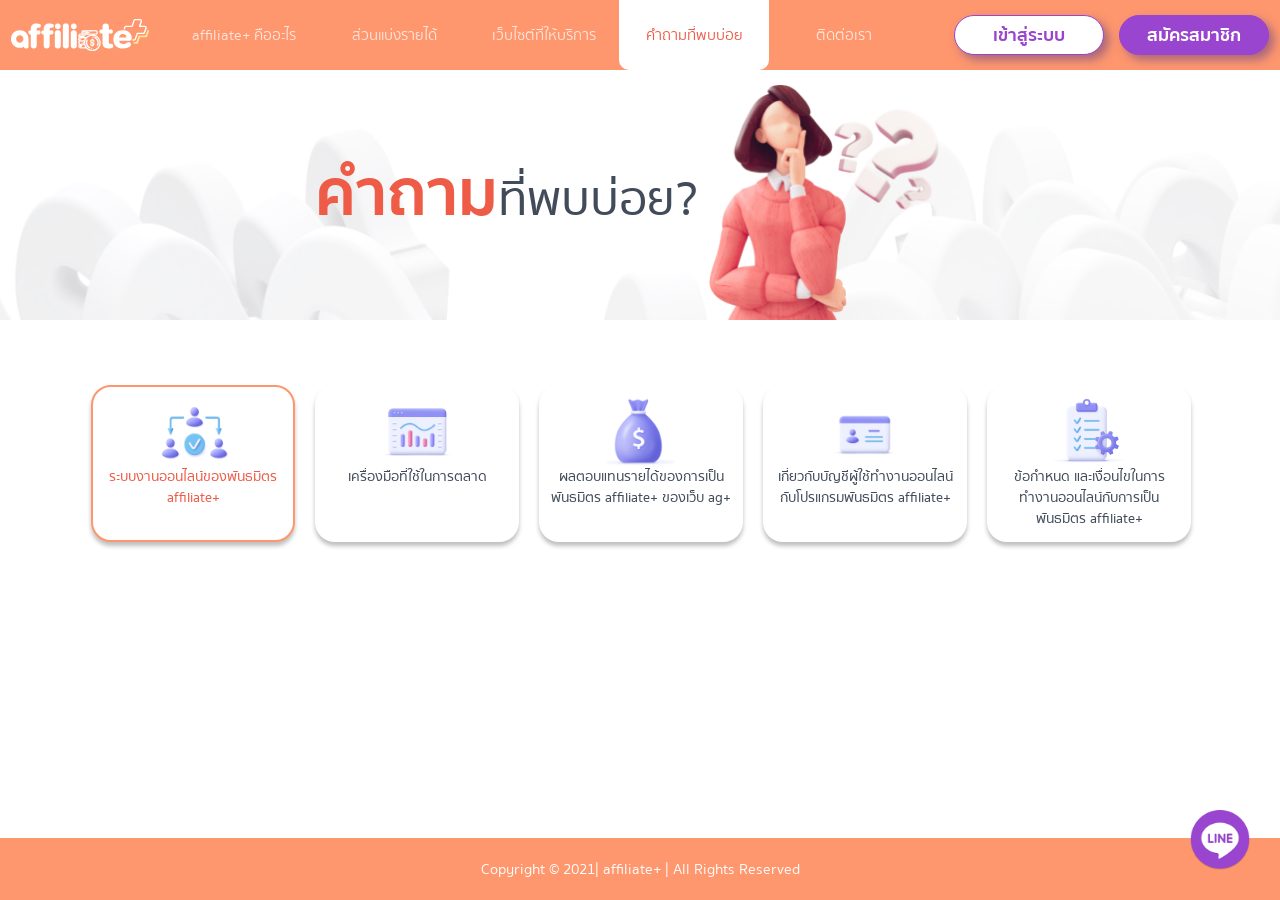
<file: faq.html>
<!DOCTYPE html>

<html lang="th">

<head>
  <meta http-equiv="X-UA-Compatible" content="IE=edge" />
  <meta http-equiv="Content-Type" content="text/html; charset=UTF-8" />
  <meta name="viewport" content="width=device-width, initial-scale=1.0" />
  <meta http-equiv="X-UA-Compatible" content="IE=edge" />
  <meta http-equiv="Content-Type" content="text/html; charset=UTF-8" />
  <meta name="viewport" content="width=device-width, initial-scale=1.0" />
  <meta name="robots" content="index,follow" />
  <meta name="revisit-after" content="7 days" />
  <meta name="author" content="affiliate+" />
  <meta name="keywords" content="" />
  <meta name="description" content="คำถามที่พบบ่อยสำหรับการเริ่มต้นสร้างรายได้กับ affiliate+ ตอบคำถามให้คุณได้คลายทุกข้อสงสัยและเข้าใจการทำงานกับเรามากยิ่งขึ้น" />
  <meta property="og:description" content="คำถามที่พบบ่อยสำหรับการเริ่มต้นสร้างรายได้กับ affiliate+ ตอบคำถามให้คุณได้คลายทุกข้อสงสัยและเข้าใจการทำงานกับเรามากยิ่งขึ้น" />
  <meta property="og:type" content="website" />
  <meta property="og:title" content="คลายข้อสงสัยการสร้างรายได้กับ affiliate+" />
  <meta property="og:site_name" content="คลายข้อสงสัยการสร้างรายได้กับ affiliate+" />
  <meta property="og:image" content="images/logo-seo.png" />
  <meta property="og:url" content="" />
  <meta name="twitter:card" content="summary" />
  <meta name="twitter:title" content="คลายข้อสงสัยการสร้างรายได้กับ affiliate+" />
  <meta name="twitter:description" content="คำถามที่พบบ่อยสำหรับการเริ่มต้นสร้างรายได้กับ affiliate+ ตอบคำถามให้คุณได้คลายทุกข้อสงสัยและเข้าใจการทำงานกับเรามากยิ่งขึ้น" />
  <meta name="twitter:image" content="images/logo-seo.png" />
  <title>
    คลายข้อสงสัยการสร้างรายได้กับ affiliate+
  </title>
  <link rel="apple-touch-icon" sizes="57x57" href="favicon/apple-icon-57x57.png" />
  <link rel="apple-touch-icon" sizes="60x60" href="favicon/apple-icon-60x60.png" />
  <link rel="apple-touch-icon" sizes="72x72" href="favicon/apple-icon-72x72.png" />
  <link rel="apple-touch-icon" sizes="76x76" href="favicon/apple-icon-76x76.png" />
  <link rel="apple-touch-icon" sizes="114x114" href="favicon/apple-icon-114x114.png" />
  <link rel="apple-touch-icon" sizes="120x120" href="favicon/apple-icon-120x120.png" />
  <link rel="apple-touch-icon" sizes="144x144" href="favicon/apple-icon-144x144.png" />
  <link rel="apple-touch-icon" sizes="152x152" href="favicon/apple-icon-152x152.png" />
  <link rel="apple-touch-icon" sizes="180x180" href="favicon/apple-icon-180x180.png" />
  <link rel="icon" type="image/png" sizes="192x192" href="favicon/android-icon-192x192.png" />
  <link rel="icon" type="image/png" sizes="32x32" href="favicon/favicon-32x32.png" />
  <link rel="icon" type="image/png" sizes="96x96" href="favicon/favicon-96x96.png" />
  <link rel="icon" type="image/png" sizes="16x16" href="favicon/favicon-16x16.png" />
  <link rel="stylesheet" href="libs/css/bootstrap.min.css" type="text/css" />
  <link rel="stylesheet" href="libs/css/aos.css" type="text/css" />
  <link rel="stylesheet" href="libs/css/slick.min.css" type="text/css" />
  <link rel="stylesheet" href="css/main.css" type="text/css" />
</head>

<body>
  <header w3-include-html="components/header.html"></header>
  <main>
    <div class="jumbotron-container faq-jumbotron" style="background-image: url('./images/faq/jumbotron-bg.png');" data-aos="fade-down" data-aos-delay="100">
      <div class="jumbotron-wrapper">
        <p class="text-primary jumbotron-text">
          คำถาม<span class="text-secondary jumbotron-subtext">ที่พบบ่อย?</span>
        </p>
        <img class="jumbotron-icon" src="./images/faq/jumbotron-icon.png" alt="คำถามที่พบบ่อยกับการทำงานออนไลน์">
      </div>
    </div>
    <div class="container-xl container-slider-mobile" data-aos="fade-down" data-aos-delay="200">
      <div class="nav faq-nav slick-slider" id="faqNav" role="tablist">
        <div class="faq-nav-items text-center active" id="agent-affiliate-tab" data-bs-toggle="tab"
          data-bs-target="#agent-affiliate" role="tab" aria-controls="agent-affiliate" aria-selected="true">
          <div class="tab-images-wrapper">
            <img src="./images/faq/icon_agent.png" alt="ระบบโปรแกรมพันธมิตร">
          </div>
          <p>ระบบงานออนไลน์ของพันธมิตร affiliate+</p>
        </div>
        <div class="faq-nav-items text-center" id="marketing-affiliate-tab" data-bs-toggle="tab"
          data-bs-target="#marketing-affiliate" role="tab" aria-controls="marketing-affiliate" aria-selected="false">
          <div class="tab-images-wrapper">
            <img src="./images/faq/icon_marketing.png" alt="เครื่องมือการทำการตลาด">
          </div>
          <p>เครื่องมือที่ใช้ในการตลาด</p>
        </div>
        <div class="faq-nav-items text-center" id="payoff-affiliate-tab" data-bs-toggle="tab"
          data-bs-target="#payoff-affiliate" role="tab" aria-controls="payoff-affiliate" aria-selected="false">
          <div class="tab-images-wrapper">
            <img src="./images/faq/icon_payoff.png" alt="ผลตอบแทนจากการทำงานออนไลน์">
          </div>
          <p>ผลตอบแทนรายได้ของการเป็นพันธมิตร affiliate+ ของเว็บ ag+</p>
        </div>
        <div class="faq-nav-items text-center" id="accounting-affiliate-tab" data-bs-toggle="tab"
          data-bs-target="#accounting-affiliate" role="tab" aria-controls="accounting-affiliate" aria-selected="false">
          <div class="tab-images-wrapper">
            <img src="./images/faq/icon_account.png" alt="เกี่ยวกับบัญชีผู้ใช้">
          </div>
          <p>เกี่ยวกับบัญชีผู้ใช้ทำงานออนไลน์กับโปรแกรมพันธมิตร affiliate+</p>
        </div>
        <div class="faq-nav-items text-center" id="condition-affiliate-tab" data-bs-toggle="tab"
          data-bs-target="#condition-affiliate" role="tab" aria-controls="condition-affiliate" aria-selected="false">
          <div class="tab-images-wrapper">
            <img src="./images/faq/icon_condition.png" alt="ข้อกำหนดและเงื่อนไขการทำงานออนไลน์">
          </div>
          <p>ข้อกำหนด และเงื่อนไขในการทำงานออนไลน์กับการเป็นพันธมิตร affiliate+</p>
        </div>
      </div>
    </div>
    <div class="container-xl" data-aos="fade-down" data-aos-delay="300">
      <div class="tab-content" id="faqNavContent">
        <div class="tab-pane fade show active" id="agent-affiliate" role="tabpanel"
          aria-labelledby="agent-affiliate-tab">
          <div class="accordion" id="agent-affiliate-accordion">
            <div class="row">
              <div class="col-md-6">
                <div class="accordion-item">
                  <h2 class="accordion-header" id="agent-affiliate-one">
                    <button class="accordion-button collapsed" type="button" data-bs-toggle="collapse"
                      data-bs-target="#agent-affiliate-collapse-one" aria-expanded="true"
                      aria-controls="agent-affiliate-collapse-one">
                      Q : การเป็นพันธมิตร affiliate+ กับเว็บ ag+  คืออะไร ?
                    </button>
                  </h2>
                  <div id="agent-affiliate-collapse-one" class="accordion-collapse collapse"
                    aria-labelledby="agent-affiliate-one" data-bs-parent="#agent-affiliate-accordion">
                    <div class="accordion-body">
                      <p class="mb-2"><span class="text-primary">A : </span>โปรแกรมพันธมิตร affiliate+ ของเว็บ ag+ เป็นระบบธุรกิจออนไลน์ที่จะมา<b>สร้างรายได้ง่ายๆ</b> ให้กับคุณ โดยจะคุณจะได้รับผลตอบแทนจากยอดเสียของสมาชิกภายใต้คุณ ซึ่งเป็น<b>งานออนไลน์ ไม่ต้องลงทุน</b> หรือค่าใช้จ่ายใดๆ ในการสมัครเข้าร่วมทำ<b>ธุรกิจออนไลน์</b> และไม่ต้องเสียยอดที่สมาชิกมียอดชนะใดๆ ทั้งสิ้น และยอดชนะของสมาชิกขอบคุณจะถูกยกยอดไปยังเดือนถัดไป เพื่อหักกับยอดเสียของสมาชิกอีกครั้งหนึ่ง เพียงคุณทำการหาสมาชิก ทางโปรแกรมพันธมิตร affiliate+ จะเป็นฝ่ายดูแลสมาชิกของคุณทั้งหมด ไม่ว่าจะเป็นการบริการลูกค้า และบัญชีที่ให้สมาชิกทำรายการฝาก-ถอน จะอยู่ภายใต้การดูแลของโปรแกรมพันธมิตร affiliate+ ทั้งหมด คุณแค่ต้องทำการตลาด หรือโปรโมทผลิตภัณฑ์ของเว็บ ag+ เพื่อหาสมาชิกเพียงเท่านั้น และรอรับผลประกอบการตามขั้นบรรไดที่เรากำหนดไว้ได้เลย เมื่อคุณได้รับการอนุมัติในการสมัครสำเร็จแล้ว คุณจะได้รับลิงค์ และคิวอาร์โค้ดของคุณเอง รวมไปถึงสื่อโฆษณา และโปรโมชั่นอื่นๆ อีกมากมายจากทางเรา เพื่อนำไปโปรโมท หรือโฆษณาทำการตลาดออนไลน์ได้อย่างง่ายดาย และหากมีสมาชิกที่เข้ามาสมัครผ่านไอดีของคุณ มีการฝากและยอดเล่นขั้นต่ำกับทางโปรแกรมพันธมิตร  afflilate+ จะนับว่าเป็นลูกค้าที่มียอดเคลื่อนไหวตามวิธีคิดผลประกอบการตามขั้นบรรได ซึ่งคุณจะได้รับผลตอบแทนเริ่มต้นที่ 30% และสูงสุดที่ 50% ตามที่เรากำหนด โดยคุณจะได้รับผลตอบแทนจากยอดเสียสุทธิจากเว็บ ag+ ของสมาชิกภายใต้คุณ และที่พิเศษไปมากกว่านั้น ทางเรายังมีอีก 5% จากยอดฝากครั้งแรกของสมาชิกใหม่ของเว็บ ag+ ภายใต้คุณ ให้คุณได้รับรายได้อีกช่องทางหนึ่งอีกด้วย
                    </div>
                  </div>
                </div>
              </div>
              <div class="col-md-6">
                <div class="accordion-item">
                  <h2 class="accordion-header" id="agent-affiliate-two">
                    <button class="accordion-button collapsed" type="button" data-bs-toggle="collapse"
                      data-bs-target="#agent-affiliate-collapse-two" aria-expanded="false"
                      aria-controls="agent-affiliate-collapse-two">
                      Q : ระบบโปรแกรมพันธมิตร affiliate+ ของเว็บ ag+ หากไม่มีเงินลงทุน ฉันสามารถทำงานออนไลน์ได้หรือไหม ?
                    </button>
                  </h2>
                  <div id="agent-affiliate-collapse-two" class="accordion-collapse collapse"
                    aria-labelledby="agent-affiliate-two" data-bs-parent="#agent-affiliate-accordion">
                    <div class="accordion-body">
                      <span class="text-primary">A : </span>สามารถที่จะเข้ามาเป็นเจ้าของธุรกิจออนไลน์กับพันธมิตร affiliate+ ของเว็บ ag+ ได้เลย โดยที่คุณนั้นไม่จำเป็นต้องมีเงินลงทุน หรือ ไม่มีค่าใช้จ่ายใดๆ ทั้งสิ้นในการทำงานออนไลน์ พูดง่ายๆ เลยว่าไม่ต้องลงทุน เพียงแค่มีโทรศัพท์สมาท์โฟนเครื่องเดียวก็สามารถที่จะสร้างรายได้ และได้รับผลตอบแทนสูงสุดถึง 50% พร้อมกับเงินเดือน
                    </div>
                  </div>
                </div>
              </div>
              <div class="col-md-6">
                <div class="accordion-item">
                  <h2 class="accordion-header" id="agent-affiliate-three">
                    <button class="accordion-button collapsed" type="button" data-bs-toggle="collapse"
                      data-bs-target="#agent-affiliate-collapse-three" aria-expanded="false"
                      aria-controls="agent-affiliate-collapse-three">
                      Q : การเข้าร่วมทำงานออนไลน์กับการเป็นพันธมิตร affiliate+ สามารถทำได้อย่างไร?
                    </button>
                  </h2>
                  <div id="agent-affiliate-collapse-three" class="accordion-collapse collapse"
                    aria-labelledby="agent-affiliate-three" data-bs-parent="#agent-affiliate-accordion">
                    <div class="accordion-body">
                      <span class="text-primary">A : </span>เพียงแค่คุณคลิกที่ปุ่ม สมัครพันธมิตร affiliate+ และทำการกรอกข้อมูล จากนั้นอ่านและยอมรับข้อกำหนดของเรา หากคุณยอมรับเงื่อนไขของทางเราแล้ว คลิกในช่องยอมรับ และกดยืนยันการสมัคร จากนั้นคุณแจ้งฝ่ายบริการของเรา เพื่อทำการอนุมัติการสมัครของคุณ 
                    </div>
                  </div>
                </div>
              </div>
              <div class="col-md-6">
                <div class="accordion-item">
                  <h2 class="accordion-header" id="agent-affiliate-four">
                    <button class="accordion-button collapsed" type="button" data-bs-toggle="collapse"
                      data-bs-target="#agent-affiliate-collapse-four" aria-expanded="false"
                      aria-controls="agent-affiliate-collapse-four">
                      Q : เพราะเหตุใด คุณถึงควรที่จะสมัครทำงานออนไลน์กับ โปรแกรมพันธมิตร affiliate+ ของเว็บ ag+ ?
                    </button>
                  </h2>
                  <div id="agent-affiliate-collapse-four" class="accordion-collapse collapse"
                    aria-labelledby="agent-affiliate-four" data-bs-parent="#agent-affiliate-accordion">
                    <div class="accordion-body">
                      <ul>
                        <li>คุณจะได้รับผลตอบแทนสูงสุดถึง 50% จากยอดเสียของสมาชิกของคุณ ต้องบอกเลยว่ายังไม่มีที่ไหนกล้าให้ผลตอบแทนได้มากขนาดนี้ และยังไม่พอคุณยังจะได้อีก 5% จากยอดฝากครั้งแรกของสมาชิกใหม่ภายใต้คุณอีกต่อหนึ่ง นี้คือสิ่งที่เราเรียกว่ารายได้จาก 2 ช่องทาง</li>
                        <li>เว็บ ag+ ได้รวบรวมเว็บชั้นนำของโลกกว่า 50 ผลิตภัณฑ์ไว้ให้พันธมิตร affiliate+ เพื่อให้คุณได้เลือกโปรโมท หรือโฆษณาทุกผลิตภัณฑ์ภายใต้แบรนด์เดียว</li>
                        <li>เรามีสื่อเพื่อใช้ในการโฆษณาพร้อมที่จะให้คุณทำการตลาดได้อย่างง่ายดาย โดยถูกออกแบบจากทีมการตลาด และทีมมีเดียที่เชี่ยวชาญพฤติกรรมการใช้งานของสมาชิกเป็นอย่างดี เพียงแค่คุณโพสต์ หาสมาชิก เงินก็เข้าแล้ว</li>
                        <li>ไม่ต้องกังวลที่จะใช้หน้าหลับบ้านทำงานยุ่งยากอีกต่อไป เรามีระบบหน้าหลังบ้านทำงานที่ใช้งานง่าย พร้อมหน้าสถิติแสดงผลให้คุณอย่างละเอียด แบบเรียลทาม เพื่อให้คุณวิเคราะห์การตลาด หรือรายได้ของคุณตลอดเวลา</li>
                        <li>เรามีฝ่ายบริการที่พร้อมผลักดันให้คุณไปสู่เป้าหมายที่คุณต้องการได้อย่างรวดเร็ว และสามารถที่จะทำงานได้อย่างมืออาชีพ</li>
                      </ul>
                    </div>
                  </div>
                </div>
              </div>
            </div>
          </div>
        </div>
        <div class="tab-pane fade" id="marketing-affiliate" role="tabpanel" aria-labelledby="marketing-affiliate-tab">
          <div class="accordion" id="marketing-affiliate-accordion">
            <div class="row">
              <div class="col-md-6">
                <div class="accordion-item">
                  <h2 class="accordion-header" id="marketing-affiliate-one">
                    <button class="accordion-button collapsed" type="button" data-bs-toggle="collapse"
                      data-bs-target="#marketing-affiliate-collapse-one" aria-expanded="true"
                      aria-controls="marketing-affiliate-collapse-one">
                      Q : เครื่องมือที่ใช้ในการตลาด ?
                    </button>
                  </h2>
                  <div id="marketing-affiliate-collapse-one" class="accordion-collapse collapse"
                    aria-labelledby="marketing-affiliate-one" data-bs-parent="#marketing-affiliate-accordion">
                    <div class="accordion-body">
                      <ul>
                        <li>ลิงค์</li>
                        <li>คิวอาร์โค้ด</li>
                      </ul>
                    </div>
                  </div>
                </div>
              </div>
              <div class="col-md-6">
                <div class="accordion-item">
                  <h2 class="accordion-header" id="marketing-affiliate-two">
                    <button class="accordion-button collapsed" type="button" data-bs-toggle="collapse"
                      data-bs-target="#marketing-affiliate-collapse-two" aria-expanded="false"
                      aria-controls="marketing-affiliate-collapse-two">
                      Q : โปรแกรมพันธมิตร affiliate+ มีภาพ หรือสื่อให้ในการโปรโมท หรือโฆษณาหรือไม่?
                    </button>
                  </h2>
                  <div id="marketing-affiliate-collapse-two" class="accordion-collapse collapse"
                    aria-labelledby="marketing-affiliate-two" data-bs-parent="#marketing-affiliate-accordion">
                    <div class="accordion-body">
                      <span class="text-primary">A : </span>มีให้คุณใช้แบบฟรีๆ ไม่มีค่าใช้จ่ายเพิ่มเติมอะไรทั้งสิ้น คุณสามารถนำสื่อ ภาพ โลโก้ คอนเทนต์ และโปรโมชั่นที่ affiliate+ จัดทำขึ้นมาให้เท่านั้น คุณไม่สามารถปรับเปลี่ยนตัวอักษร หรือโปรโมชั่นที่เราจัดทำขึ้น หากคุณสงสัย หรือมีคำถามในข้อบังคับนี้สามารถติดต่อฝ่ายบริการได้เลยตลอด 24 ชั่วโมง
                    </div>
                  </div>
                </div>
              </div>
              <div class="col-md-6">
                <div class="accordion-item">
                  <h2 class="accordion-header" id="marketing-affiliate-three">
                    <button class="accordion-button collapsed" type="button" data-bs-toggle="collapse"
                      data-bs-target="#marketing-affiliate-collapse-three" aria-expanded="false"
                      aria-controls="marketing-affiliate-collapse-three">
                      Q : เพราะเหตุใด affiliate+ ถึงมีฝ่ายบริการด้านสื่อให้กับคุณ ?
                    </button>
                  </h2>
                  <div id="marketing-affiliate-collapse-three" class="accordion-collapse collapse"
                    aria-labelledby="marketing-affiliate-three" data-bs-parent="#marketing-affiliate-accordion">
                    <div class="accordion-body">
                      <span class="text-primary">A : </span>การที่เรามีฝ่ายโปรดักชั่นที่ออกแบบโปรโมชั่น หรือการออกแบบตัวอักษร เพื่อให้มีความทันสมัยอยู่ตลอด การออกแบบก็ไม่ใช่เรื่องง่าย แต่เราพร้อมที่จะบริการคุณอย่างเต็มที่ และปล่อยให้เรื่องยากนั้นเป็นหน้าที่ของเรา เพื่อที่จะให้คุณได้ทำงานง่ายขึ้น สะดวกยิ่งขึ้น เพราะ affiliate+ ใส่ใจและเข้าใจ 
                    </div>
                  </div>
                </div>
              </div>
              <div class="col-md-6">
                <div class="accordion-item">
                  <h2 class="accordion-header" id="marketing-affiliate-four">
                    <button class="accordion-button collapsed" type="button" data-bs-toggle="collapse"
                      data-bs-target="#marketing-affiliate-collapse-four" aria-expanded="false"
                      aria-controls="marketing-affiliate-collapse-four">
                      Q : ลิงค์ และคิวอาร์โค้ดของฉันสามารถใช้ได้อย่างไร ?
                    </button>
                  </h2>
                  <div id="marketing-affiliate-collapse-four" class="accordion-collapse collapse"
                    aria-labelledby="marketing-affiliate-four" data-bs-parent="#marketing-affiliate-accordion">
                    <div class="accordion-body">
                      <span class="text-primary">A : </span>ลิงค์ และคิวอาร์โค้ดของคุณ จะถูกล็อครหัสพันธมิตร affiliate+ ของคุณไว้แล้ว เพียงแค่ส่ง หรือนำลิงค์ไปโพสต์เพื่อให้สมาชิกเข้าสมัครผ่านลิงค์ หรือคิวอาร์โค้ดของคุณ เพียงเท่านี้สมาชิกที่สมัครก็จะอยู่ภายใต้คุณทันที
                    </div>
                  </div>
                </div>
              </div>
              <div class="col-md-6">
                <div class="accordion-item">
                  <h2 class="accordion-header" id="marketing-affiliate-five">
                    <button class="accordion-button collapsed" type="button" data-bs-toggle="collapse"
                      data-bs-target="#marketing-affiliate-collapse-five" aria-expanded="false"
                      aria-controls="marketing-affiliate-collapse-five">
                      Q : หากฉันไม่มีช่องทางการทำงานออนไลน์ หรือทำการตลาด?
                    </button>
                  </h2>
                  <div id="marketing-affiliate-collapse-five" class="accordion-collapse collapse"
                    aria-labelledby="marketing-affiliate-five" data-bs-parent="#marketing-affiliate-accordion">
                    <div class="accordion-body">
                      <span class="text-primary">A : </span>เรามีฝ่ายบริการลูกค้าที่มากประสบการณ์ที่จะสอนวิธีการทำการตลาดให้คุณ ค่อยเคียงข้าง และผลักดันให้คุณสู่ความสำเร็จไปพร้อมๆ กับเรา
                    </div>
                  </div>
                </div>
              </div>
            </div>
          </div>
        </div>
        <div class="tab-pane fade" id="payoff-affiliate" role="tabpanel" aria-labelledby="payoff-affiliate-tab">
          <div class="accordion" id="payoff-affiliate-accordion">
            <div class="row">
              <div class="col-md-6">
                <div class="accordion-item">
                  <h2 class="accordion-header" id="payoff-affiliate-one">
                    <button class="accordion-button collapsed" type="button" data-bs-toggle="collapse"
                      data-bs-target="#payoff-affiliate-collapse-one" aria-expanded="true"
                      aria-controls="payoff-affiliate-collapse-one">
                      Q : ฉันสามารถที่จะเช็คผลตอบแทนที่ได้รับได้อย่างไร?
                    </button>
                  </h2>
                  <div id="payoff-affiliate-collapse-one" class="accordion-collapse collapse"
                    aria-labelledby="payoff-affiliate-one" data-bs-parent="#payoff-affiliate-accordion">
                    <div class="accordion-body">
                      <span class="text-primary">A : </span>อันดับแรกล็อคอินสู่ระบบหน้าทำงานโปรแกรมพันธมิตร เมื่อทำการล็อคอินเสร็จเรียบร้อยแล้วให้คุณคลิกที่ คำว่า (รายงานรายได้) หลังจากนั้นหน้าแสดงผลตอบแทนจะแสดงขึ้นให้คุณทราบถึงรายละเอียดทั้งหมดของรายได้ของคุณ
                    </div>
                  </div>
                </div>
              </div>
              <div class="col-md-6">
                <div class="accordion-item">
                  <h2 class="accordion-header" id="payoff-affiliate-two">
                    <button class="accordion-button collapsed" type="button" data-bs-toggle="collapse"
                      data-bs-target="#payoff-affiliate-collapse-two" aria-expanded="false"
                      aria-controls="payoff-affiliate-collapse-two">
                      Q : การคำนวณผลตอบแทนของการทำงานออนไลน์กับโปรแกรมพันธมิตร affiliate+ ?
                    </button>
                  </h2>
                  <div id="payoff-affiliate-collapse-two" class="accordion-collapse collapse"
                    aria-labelledby="payoff-affiliate-two" data-bs-parent="#payoff-affiliate-accordion">
                    <div class="accordion-body">
                      <span class="text-primary">A : </span>ผลตอบแทนสุทธิประจำเดือน = ยอดได้/เสียของสมาชิกในแต่ละเดือน - [โบนัส, ค่าธรรมเนียม, ค่าคอมมิชชั่นการเดิมพัน, ยอดที่สมาชิกแลกสินค้าใน Hireward, ยอดยกมาจากเดือนก่อน(ถ้ามี)]<br>
                      และนำยอดมาหักกับ % ที่คุณได้รับตามระดับขั้นบรรไดของคุณ เช่น : ยอดได้เสียของสมาชิก = 10,000 , โบนัส = 500 , ค่าธรรมเนียม = 0 , ค่าคอมมิชชั่นเดิมพัน = 0 , ได้ % ตามขั้นบรรได = 50% วิธีคิด : 10,000 - (500 , 0 , 0) = 9,500 , นำยอดมาหักกับ % ที่คุณได้รับตามขั้นบรรได = 9,500 x 50% = 4,750 ผลตอบแทนสุทธิประจำเดือน = 4,750 บาท
                    </div>
                  </div>
                </div>
              </div>
              <div class="col-md-6">
                <div class="accordion-item">
                  <h2 class="accordion-header" id="payoff-affiliate-three">
                    <button class="accordion-button collapsed" type="button" data-bs-toggle="collapse"
                      data-bs-target="#payoff-affiliate-collapse-three" aria-expanded="false"
                      aria-controls="payoff-affiliate-collapse-three">
                      Q : การรับผลตอบแทนสามารถทำได้อย่างไร?
                    </button>
                  </h2>
                  <div id="payoff-affiliate-collapse-three" class="accordion-collapse collapse"
                    aria-labelledby="payoff-affiliate-three" data-bs-parent="#payoff-affiliate-accordion">
                    <div class="accordion-body">
                      <span class="text-primary">A : </span>คุณต้องทำตามขั้นบรรไดตามที่โปรแกรมพันธมิตร affiliate+ ได้กำหนดจึงจะได้รับผลตอบแทน
                    </div>
                  </div>
                </div>
              </div>
              <div class="col-md-6">
                <div class="accordion-item">
                  <h2 class="accordion-header" id="payoff-affiliate-four">
                    <button class="accordion-button collapsed" type="button" data-bs-toggle="collapse"
                      data-bs-target="#payoff-affiliate-collapse-four" aria-expanded="false"
                      aria-controls="payoff-affiliate-collapse-four">
                      Q : มีการกำหนดขั้นต่ำเกี่ยวการถอนผลตอบแทน หรือไม่?
                    </button>
                  </h2>
                  <div id="payoff-affiliate-collapse-four" class="accordion-collapse collapse"
                    aria-labelledby="payoff-affiliate-four" data-bs-parent="#payoff-affiliate-accordion">
                    <div class="accordion-body">
                      <span class="text-primary">A : </span>ผลตอบแทนรายได้จะจ่ายขั้นต่ำที่ 100 บาทขึ้นไป หากยอดไม่ถึงจะมีการยกยอดให้ในเดือนถัดไป
                    </div>
                  </div>
                </div>
              </div>
              <div class="col-md-6">
                <div class="accordion-item">
                  <h2 class="accordion-header" id="payoff-affiliate-five">
                    <button class="accordion-button collapsed" type="button" data-bs-toggle="collapse"
                      data-bs-target="#payoff-affiliate-collapse-five" aria-expanded="false"
                      aria-controls="payoff-affiliate-collapse-five">
                      Q : หากไม่ผ่านเกณฑ์การรับผลตอบแทนต้องทำอย่างไร ?
                    </button>
                  </h2>
                  <div id="payoff-affiliate-collapse-five" class="accordion-collapse collapse"
                    aria-labelledby="payoff-affiliate-five" data-bs-parent="#payoff-affiliate-accordion">
                    <div class="accordion-body">
                      <span class="text-primary">A : </span>หากคุณไม่ผ่านเกณฑ์การรับผลตอบแทน ยอดรายได้สุทธิที่ได้ในเดือนนั้นๆ จะถูกยกยอดไปยังเดือนถัดไป และหากเดือนถัดไปอีกคุณสามารถทำได้ตามเกณฑ์ ยอดที่ถูกยกมาจะถูกรวมกับยอดปัจจุบันแล้วนำมาคิดผลตอบแทนให้กับคุณ
                    </div>
                  </div>
                </div>
              </div>
              <div class="col-md-6">
                <div class="accordion-item">
                  <h2 class="accordion-header" id="payoff-affiliate-six">
                    <button class="accordion-button collapsed" type="button" data-bs-toggle="collapse"
                      data-bs-target="#payoff-affiliate-collapse-six" aria-expanded="false"
                      aria-controls="payoff-affiliate-collapse-six">
                      Q : ยอดรายได้มีการอัพเดทข้อมูลบ่อย หรือไม่ ?
                    </button>
                  </h2>
                  <div id="payoff-affiliate-collapse-six" class="accordion-collapse collapse"
                    aria-labelledby="payoff-affiliate-six" data-bs-parent="#payoff-affiliate-accordion">
                    <div class="accordion-body">
                      <span class="text-primary">A : </span>โปรแกรมพันธมิตร affiliate+ จะมีการอัพเดทข้อมูลให้คุณแบบเรียลทาม (ยอดปัจจุบัน) เพื่อให้คุณสามารถเข้ามาตรวจสอบยอดของคุณได้ตลอดเวลา
                    </div>
                  </div>
                </div>
              </div>
              <div class="col-md-6">
                <div class="accordion-item">
                  <h2 class="accordion-header" id="payoff-affiliate-seven">
                    <button class="accordion-button collapsed" type="button" data-bs-toggle="collapse"
                      data-bs-target="#payoff-affiliate-collapse-seven" aria-expanded="false"
                      aria-controls="payoff-affiliate-collapse-seven">
                      Q : ถ้าหากว่าสมาชิกมียอดได้เสียสุทธิเป็นบวกจะมีการคิดคำนวณอย่างไร?
                    </button>
                  </h2>
                  <div id="payoff-affiliate-collapse-seven" class="accordion-collapse collapse"
                    aria-labelledby="payoff-affiliate-seven" data-bs-parent="#payoff-affiliate-accordion">
                    <div class="accordion-body">
                      <span class="text-primary">A : </span>
                      <span>ในกรณีที่สมาชิกภายใต้คุณมียอดสุทธิได้ หรือยอดชนะนั้น คุณจะไม่มียอดเสียใดๆ ทั้งสิ้น ระบบจะตั้งยอดที่ชนะไปเป็นค่าใช้จ่ายในเดือนถัดไปโดยอัตโนมัติ โดยยอดชนะที่ตั้งนั้นจะถูกตัดกับยอดเสียของสมาชิกในเดือนถัดไปเรื่อยๆ จนเป็นผลแพ้ หรือเสียนั่นเอง จึงจะมีการแบ่งผลตอบแทนสุทธิประจำเดือนให้กับคุณอีกครั้ง</span>
                      <p class="my-2"><b><u>ยกตัวอย่างเช่น</u></b></p>
                      <p class="mb-2">ในเดือนที่ 6 สมาชิกภายใต้คุณมียอดชนะ 10,000 คุณได้ผลตอบแทน 40% เท่ากับเดือนที่ 6 คุณมียอดแพ้สุทธิ 4,000 โดยยอดนี้จะยกไปเป็นค่าใช้จ่ายสำหรับเดือนถัดไป</p>
                      <p class="mb-2">ถัดมาในเดือนที่ 7 สมาชิกภายใต้คุณมียอดแพ้ 20,000 คุณได้ผลตอบแทน 40% เท่ากับเดือนที่ 7 คุณมียอดชนะ 8,000 โดยจะนำมาลบกับยอดลบเดือนที่แล้วจึงจะได้ยอดสุทธิ เท่ากับ 8,000 - 4,000 = 4,000 (ยอดที่ชนะเดือนนี้ - ยอดที่แพ้จากเดือนที่แล้ว = ผลตอบแทนสุทธิ)</p>
                      <p>สรุป ในเดือนที่ 7 คุณจะได้ผลตอบแทนสุทธิ 4,000 บาท</p>
                    </div>
                  </div>
                </div>
              </div>
              <div class="col-md-6">
                <div class="accordion-item">
                  <h2 class="accordion-header" id="payoff-affiliate-eight">
                    <button class="accordion-button collapsed" type="button" data-bs-toggle="collapse"
                      data-bs-target="#payoff-affiliate-collapse-eight" aria-expanded="false"
                      aria-controls="payoff-affiliate-collapse-eight">
                      Q : วิธีการนับสมาชิกภายใต้ฉัน สามารถที่จะนับได้อย่างไร ?
                    </button>
                  </h2>
                  <div id="payoff-affiliate-collapse-eight" class="accordion-collapse collapse"
                    aria-labelledby="payoff-affiliate-eight" data-bs-parent="#payoff-affiliate-accordion">
                    <div class="accordion-body">
                      <span class="text-primary">A : </span>สมาชิกภายใต้คุณจะต้องมียอดฝากขั้นต่ำ 100 บาท และมียอดเล่น (Turnover) ขั้นต่ำ 500 บาท จึงจะนับเป็นสมาชิกที่นำมาคิดผลตอบแทนของคุณ
                    </div>
                  </div>
                </div>
              </div>
              <div class="col-md-6">
                <div class="accordion-item">
                  <h2 class="accordion-header" id="payoff-affiliate-nine">
                    <button class="accordion-button collapsed" type="button" data-bs-toggle="collapse"
                      data-bs-target="#payoff-affiliate-collapse-nine" aria-expanded="false"
                      aria-controls="payoff-affiliate-collapse-nine">
                      Q : การรับผลตอบแทนรายได้จากการทำงานออนไลน์กับโปรแกรมพันธมิตร affiliate+ จะเข้าเมื่อไหร่ ?
                    </button>
                  </h2>
                  <div id="payoff-affiliate-collapse-nine" class="accordion-collapse collapse"
                    aria-labelledby="payoff-affiliate-nine" data-bs-parent="#payoff-affiliate-accordion">
                    <div class="accordion-body">
                      <span class="text-primary">A : </span>คุณจะได้รับผลตอบเเทนในวันที่ 5 ของเดือนถัดไป
                    </div>
                  </div>
                </div>
              </div>
              <div class="col-md-6">
                <div class="accordion-item">
                  <h2 class="accordion-header" id="payoff-affiliate-ten">
                    <button class="accordion-button collapsed" type="button" data-bs-toggle="collapse"
                      data-bs-target="#payoff-affiliate-collapse-ten" aria-expanded="false"
                      aria-controls="payoff-affiliate-collapse-ten">
                      Q : ยอดได้เสียของสมาชิกภายใต้ฉัน จะถูกคำนวณจากทุกเว็บใน ag+ หรือไม่ ?
                    </button>
                  </h2>
                  <div id="payoff-affiliate-collapse-ten" class="accordion-collapse collapse"
                    aria-labelledby="payoff-affiliate-ten" data-bs-parent="#payoff-affiliate-accordion">
                    <div class="accordion-body">
                      <span class="text-primary">A : </span>ยอดได้เสียของสมาชิกจะคิดคำนวณจากทุกเว็บในเครือจากที่สมาชิกแต่ละท่านเลือกเล่น
                    </div>
                  </div>
                </div>
              </div>
            </div>
          </div>
        </div>
        <div class="tab-pane fade" id="accounting-affiliate" role="tabpanel" aria-labelledby="accounting-affiliate-tab">
          <div class="accordion" id="accounting-affiliate-accordion">
            <div class="row">
              <div class="col-md-6">
                <div class="accordion-item">
                  <h2 class="accordion-header" id="accounting-affiliate-one">
                    <button class="accordion-button collapsed" type="button" data-bs-toggle="collapse"
                      data-bs-target="#accounting-affiliate-collapse-one" aria-expanded="true"
                      aria-controls="accounting-affiliate-collapse-one">
                      Q : การทำการตรวจสอบยืนยันอนุมัติบัญชีใช้เวลากี่วัน?
                    </button>
                  </h2>
                  <div id="accounting-affiliate-collapse-one" class="accordion-collapse collapse"
                    aria-labelledby="accounting-affiliate-one" data-bs-parent="#accounting-affiliate-accordion">
                    <div class="accordion-body">
                      <span class="text-primary">A : </span>เราจะใช้เวลาไม่เกิน 24 ชั่วโมงในการตรวจสอบ ซึ่งการสมัครทุกครั้งคุณต้องติดต่อไปที่ฝ่ายบริการลูกค้า เพื่อให้ฝ่ายบริการลูกค้าสอบถามข้อมูลเพิ่มเติมเพื่อที่อนุมัติบัญชีทำงานของคุณ

                    </div>
                  </div>
                </div>
              </div>
              <div class="col-md-6">
                <div class="accordion-item">
                  <h2 class="accordion-header" id="accounting-affiliate-two">
                    <button class="accordion-button collapsed" type="button" data-bs-toggle="collapse"
                      data-bs-target="#accounting-affiliate-collapse-two" aria-expanded="false"
                      aria-controls="accounting-affiliate-collapse-two">
                      Q : หากต้องการเปลี่ยนแปลงข้อมูลที่สมัครสามารถทำได้อย่างไร?
                    </button>
                  </h2>
                  <div id="accounting-affiliate-collapse-two" class="accordion-collapse collapse"
                    aria-labelledby="accounting-affiliate-two" data-bs-parent="#accounting-affiliate-accordion">
                    <div class="accordion-body">
                      <span class="text-primary">A : </span>หากคุณนั้นต้องการเปลี่ยนข้อมูลเกี่ยว เบอร์มือถือ บัญชีธนาคาร คุณแจ้งเปลี่ยนข้อมูลที่คุณต้องการ โดยแจ้งเข้ามาที่ฝ่ายบริการลูกค้าของเราได้เลย
                    </div>
                  </div>
                </div>
              </div>
              <div class="col-md-6">
                <div class="accordion-item">
                  <h2 class="accordion-header" id="accounting-affiliate-three">
                    <button class="accordion-button collapsed" type="button" data-bs-toggle="collapse"
                      data-bs-target="#accounting-affiliate-collapse-three" aria-expanded="false"
                      aria-controls="accounting-affiliate-collapse-three">
                      Q : หากฉันต้องการที่จะเปลี่ยนรหัสผ่านสามารถทำได้อย่างไร ?
                    </button>
                  </h2>
                  <div id="accounting-affiliate-collapse-three" class="accordion-collapse collapse"
                    aria-labelledby="accounting-affiliate-three" data-bs-parent="#accounting-affiliate-accordion">
                    <div class="accordion-body">
                      <span class="text-primary">A : </span>ในกรณีที่คุณต้องการเปลี่ยนรหัสผ่านให้คุณทำการล็อคอิน กดเข้าสู่หน้าโปรไฟล์ และกดเปลี่ยนรหัสผ่าน
                    </div>
                  </div>
                </div>
              </div>
              <div class="col-md-6">
                <div class="accordion-item">
                  <h2 class="accordion-header" id="accounting-affiliate-four">
                    <button class="accordion-button collapsed" type="button" data-bs-toggle="collapse"
                      data-bs-target="#accounting-affiliate-collapse-four" aria-expanded="false"
                      aria-controls="accounting-affiliate-collapse-four">
                      Q : หากมีการอนุมัติบัญชีแล้ว บัญชีของฉันมีโอกาสถูกปิดหรือไม่?
                    </button>
                  </h2>
                  <div id="accounting-affiliate-collapse-four" class="accordion-collapse collapse"
                    aria-labelledby="accounting-affiliate-four" data-bs-parent="#accounting-affiliate-accordion">
                    <div class="accordion-body">
                      <span class="text-primary">A : </span>หากคุณนั้นไม่สามารถที่จะทำผ่านเกณฑ์ตามขั้นบันไดในเวลา 3 เดือน ฝ่ายบริการลูกค้าจะทำการติดต่อไปเพื่อแจ้งเตือนในเดือนที่ 1 และเดือนที่ 2 ก่อนทำการปิดบัญชีของคุณจริงๆในเดือนที่ 3 
                    </div>
                  </div>
                </div>
              </div>
              <div class="col-md-6">
                <div class="accordion-item">
                  <h2 class="accordion-header" id="accounting-affiliate-five">
                    <button class="accordion-button collapsed" type="button" data-bs-toggle="collapse"
                      data-bs-target="#accounting-affiliate-collapse-five" aria-expanded="false"
                      aria-controls="accounting-affiliate-collapse-five">
                      Q : ถ้าหากฉันลืมรหัสผ่านสามารถทำได้อย่างไร ?
                    </button>
                  </h2>
                  <div id="accounting-affiliate-collapse-five" class="accordion-collapse collapse"
                    aria-labelledby="accounting-affiliate-five" data-bs-parent="#accounting-affiliate-accordion">
                    <div class="accordion-body">
                      <span class="text-primary">A : </span>หากคุณลืมรหัสผ่านให้แจ้งฝ่ายบริการลูกค้าของเรา เพื่อทำการขอเปลี่ยนรหัสได้เลย โดยเราจะทำการสอบถามข้อมูลของคุณ เพื่อยืนยันตัวตนบัญชีผู้ใช้ของคุณ
                    </div>
                  </div>
                </div>
              </div>
              <div class="col-md-6">
                <div class="accordion-item">
                  <h2 class="accordion-header" id="accounting-affiliate-six">
                    <button class="accordion-button collapsed" type="button" data-bs-toggle="collapse"
                      data-bs-target="#accounting-affiliate-collapse-six" aria-expanded="false"
                      aria-controls="accounting-affiliate-collapse-six">
                      Q : โปรแกรมพันธมิตร affiliate+ ของเว็บ ag+ ให้บริการเกี่ยวกับอะไร?
                    </button>
                  </h2>
                  <div id="accounting-affiliate-collapse-six" class="accordion-collapse collapse"
                    aria-labelledby="accounting-affiliate-six" data-bs-parent="#accounting-affiliate-accordion">
                    <div class="accordion-body">
                      <span class="text-primary">A : </span>ag+ คือผู้ให้บริการด้านการเดิมพันออนไลน์ เจ้าแรกและเจ้าเดียวในประเทศไทยที่มีผลิตภันฑ์ให้คุณได้เลือกกว่ามาก 50 ผลิตภันฑ์ ครบวงจรภายใต้บริษัทคุณภาพสากล คุณสามารถเลือกเว็บชั้นนำที่ต้องการได้ทั้งหมดในเว็บเดียว เพราะเรารวมทุกอย่างไว้ให้กับพันธมิตร affiliate+ แล้ว
                    </div>
                  </div>
                </div>
              </div>
            </div>
          </div>
        </div>
        <div class="tab-pane fade" id="condition-affiliate" role="tabpanel" aria-labelledby="condition-affiliate-tab">
          <div class="accordion" id="condition-affiliate-accordion">
            <div class="row">
              <div class="col-12">
                <div class="accordion-item">
                  <h2 class="accordion-header" id="condition-affiliate-one">
                    <button class="accordion-button collapsed" type="button" data-bs-toggle="collapse"
                      data-bs-target="#condition-affiliate-collapse-one" aria-expanded="true"
                      aria-controls="condition-affiliate-collapse-one">
                      Q : ข้อกำหนดในการให้บริการของธุรกิจออนไลน์กับพันธมิตร affiliate+
                    </button>
                  </h2>
                  <div id="condition-affiliate-collapse-one" class="accordion-collapse collapse"
                    aria-labelledby="condition-affiliate-one" data-bs-parent="#condition-affiliate-accordion">
                    <div class="accordion-body">
                      <ul>
                        <li>พันธมิตร affiliate+ ต้องแจ้งยืนยันข้อมูลการติดต่อกับทางฝ่ายบริการลูกค้า หากไม่มีการยืนยันภายในสิ้นเดือนรายได้จะถูกยกไปจ่ายในเดือนถัดไปหลังจากการยืนยันเรียบร้อย</li>
                        <li>พันธมิตร affiliate+ สามารถขอยกเลิกพันธมิตรย่อยได้ โดยแจ้งความประสงค์กับทางฝ่ายบริการช่วงสัปดาห์สุดท้ายของเดือน โดยมีผลในเดือนถัดไป และหลังจากการยกเลิก พันธมิตร affiliate+ จะเสียสิทธิ์ในส่วนของจำนวนสมาชิกที่เกิดขึ้นจากพันธมิตรย่อยที่ขอยกเลิกไปทั้งหมด</li>
                        <li>ขั้นต่ำในการเบิกจ่ายส่วนแบ่งรายได้ของพันธมิตร affiliate+ คือ 100 บาท หากยอดไม่ถึงจะทำการยกยอดไปจ่ายรวมในเดือนถัดไป</li>
                        <li>หากพันธมิตร affiliate+ ไม่มีการเคลื่อนไหวนานเกิน 3 เดือน ยอดรายได้จะถูกตัดออกและไม่ยกไปในเดือนถัดไป</li>
                        <li>พันธมิตร affiliate+ ไม่นำรูปโลโก้ หรือชื่อของทางเว็บไปแอบอ้าง โดยทำให้สมาชิกเกิดความสับสน</li>
                        <li>พันธมิตร affiliate+ จะต้องโปรโมทสื่อ และให้ข้อมูลที่เป็นไปในทางเดียวกันกับทางเว็บ โดยไม่โปรโมทโฆษณาเกินจริง</li>
                        <li>หากตรวจสอบพบว่าพันธมิตร affiliate+ กระทำผิด หรือละเมิดเงื่อนไขและกติกา ทางบริษัทจะทำการตักเตือนในครั้งแรก และหากฝ่าฝืนอีกครั้ง หรือพบว่าสร้างความเสียหายแก่ทางบริษัท ทางบริษัทจะทำการระงับการเป็นพันธมิตร affiliate+ ทันที</li>
                        <li>ทางบริษัทขอสงวนสิทธิ์ในการแก้ไขเปลี่ยนแปลง หรือ ยกเลิกเงื่อนไขและกติกาโดยไม่ต้องแจ้งให้ทราบล่วงหน้า</li>
                      </ul>
                    </div>
                  </div>
                </div>
              </div>
            </div>
          </div>
        </div>
      </div>
    </div>
  </main>
  <footer w3-include-html="components/footer.html"></footer>
  <script src="libs/js/popper.min.js"></script>
  <script src="libs/js/bootstrap.min.js"></script>
  <script src="libs/js/jquery.min.js"></script>
  <script src="libs/js/slick.min.js"></script>
  <script src="libs/js/w3.js"></script>
  <script src="libs/js/aos.js"></script>
  <script src="js/main.js"></script>
  <script>
    w3.includeHTML(setActive);

    $(document).ready(function () {
      $('#faqNav .faq-nav-items').on('click', function (e) {
        $('.faq-nav-items').removeClass('active');
        setTimeout(() => {
          $(this).addClass('active');
        }, 250);
      });

      $(".slick-slider").slick({
        arrows: false,
        dots: false,
        draggable: false,
        slidesToShow: 5,
        responsive: [{
            breakpoint: 768,
            settings: {
              arrows: false,
              centerMode: true,
              slidesToShow: 1,
              centerPadding: "40px",
              dots: true,
            },
          },
          {
            breakpoint: 992,
            settings: {
              arrows: false,
              centerMode: true,
              slidesToShow: 3,
              centerPadding: "40px",
              dots: true,
            },
          },
        ],
      });

      // $('.slick-slider').on('afterChange', function(event, slick, currentSlide, nextSlide){
      //   $(slick.$slides[currentSlide]).click();
      // });
    });

    function setActive() {
      document.getElementById('faq').classList.add('active');
      document.getElementById('mobile-faq').classList.add('active');
    }
  </script>
</body>

</html>
</file>
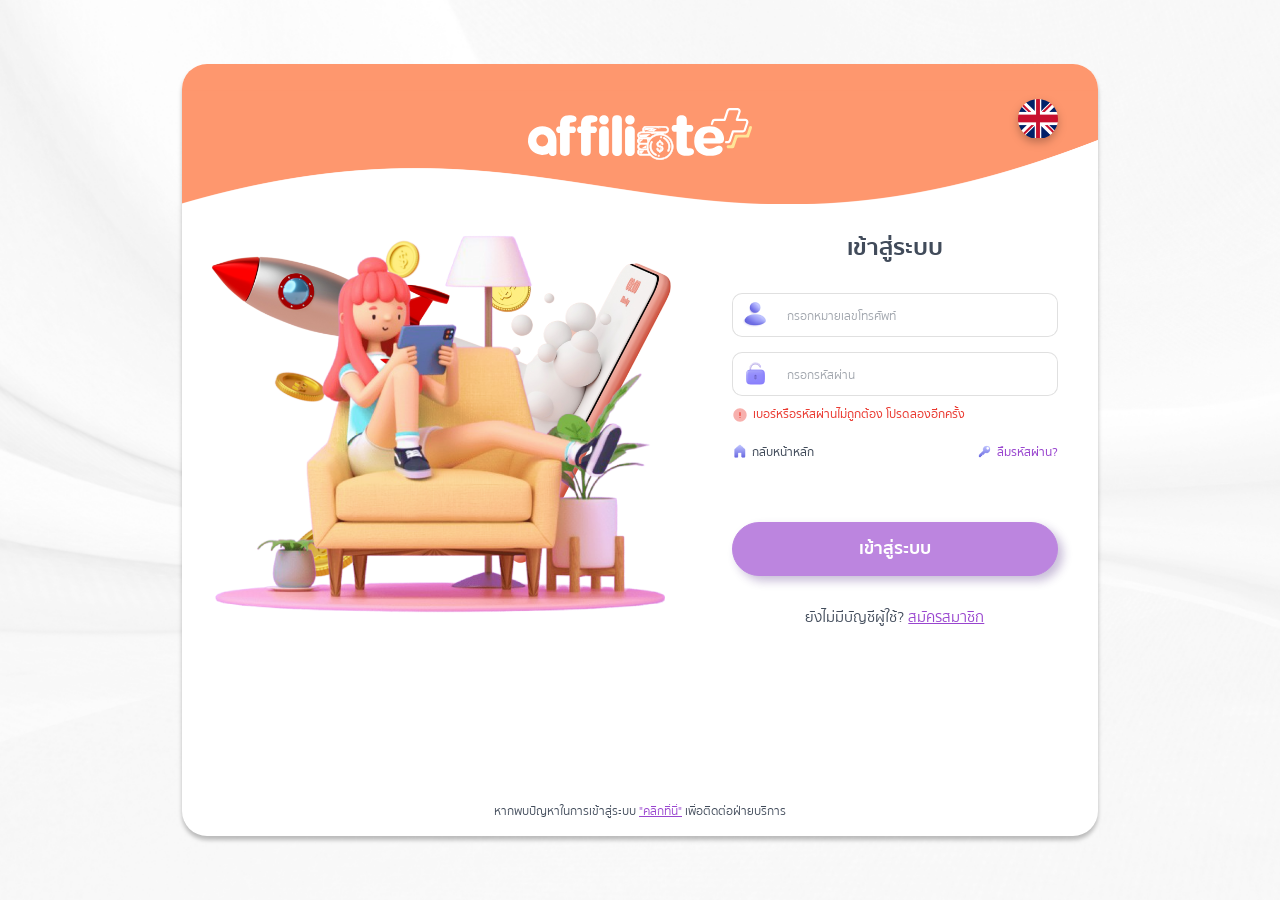
<file: login.html>
<!DOCTYPE html>

<html lang="th">

<head>
  <meta http-equiv="X-UA-Compatible" content="IE=edge" />
  <meta http-equiv="Content-Type" content="text/html; charset=UTF-8" />
  <meta name="viewport" content="width=device-width, initial-scale=1.0" />
  <meta http-equiv="X-UA-Compatible" content="IE=edge" />
  <meta http-equiv="Content-Type" content="text/html; charset=UTF-8" />
  <meta name="viewport" content="width=device-width, initial-scale=1.0" />
  <meta name="robots" content="index,follow" />
  <meta name="revisit-after" content="7 days" />
  <meta name="author" content="affiliate+" />
  <meta name="keywords" content="" />
  <meta name="description" content="affiliate+ โปรแกรมพันธมิตรจาก ag+ พร้อมเปิดโอกาสสร้างอาชีพเสริมให้คนอยากมีงานเสริมทำที่บ้านแบบไม่ต้องลงทุน แค่โปรโมทหาสมาชิก ก็รับส่วนแบ่งรายได้ 4 เด้ง ทันที" />
  <meta property="og:description" content="affiliate+ โปรแกรมพันธมิตรจาก ag+ พร้อมเปิดโอกาสสร้างอาชีพเสริมให้คนอยากมีงานเสริมทำที่บ้านแบบไม่ต้องลงทุน แค่โปรโมทหาสมาชิก ก็รับส่วนแบ่งรายได้ 4 เด้ง ทันที" />
  <meta property="og:type" content="website" />
  <meta property="og:title" content="affiliate+ | สร้างรายได้เสริมกับโปรแกรมพันธมิตรจาก ag+" />
  <meta property="og:site_name" content="affiliate+ | สร้างรายได้เสริมกับโปรแกรมพันธมิตรจาก ag+" />
  <meta property="og:image" content="images/logo-seo.png" />
  <meta property="og:url" content="" />
  <meta name="twitter:card" content="summary" />
  <meta name="twitter:title" content="affiliate+ | สร้างรายได้เสริมกับโปรแกรมพันธมิตรจาก ag+" />
  <meta name="twitter:description" content="affiliate+ โปรแกรมพันธมิตรจาก ag+ พร้อมเปิดโอกาสสร้างอาชีพเสริมให้คนอยากมีงานเสริมทำที่บ้านแบบไม่ต้องลงทุน แค่โปรโมทหาสมาชิก ก็รับส่วนแบ่งรายได้ 4 เด้ง ทันที" />
  <meta name="twitter:image" content="images/logo-seo.png" />
  <title>
    affiliate+ | สร้างรายได้เสริมกับโปรแกรมพันธมิตรจาก ag+
  </title>
  <link rel="apple-touch-icon" sizes="57x57" href="favicon/apple-icon-57x57.png" />
  <link rel="apple-touch-icon" sizes="60x60" href="favicon/apple-icon-60x60.png" />
  <link rel="apple-touch-icon" sizes="72x72" href="favicon/apple-icon-72x72.png" />
  <link rel="apple-touch-icon" sizes="76x76" href="favicon/apple-icon-76x76.png" />
  <link rel="apple-touch-icon" sizes="114x114" href="favicon/apple-icon-114x114.png" />
  <link rel="apple-touch-icon" sizes="120x120" href="favicon/apple-icon-120x120.png" />
  <link rel="apple-touch-icon" sizes="144x144" href="favicon/apple-icon-144x144.png" />
  <link rel="apple-touch-icon" sizes="152x152" href="favicon/apple-icon-152x152.png" />
  <link rel="apple-touch-icon" sizes="180x180" href="favicon/apple-icon-180x180.png" />
  <link rel="icon" type="image/png" sizes="192x192" href="favicon/android-icon-192x192.png" />
  <link rel="icon" type="image/png" sizes="32x32" href="favicon/favicon-32x32.png" />
  <link rel="icon" type="image/png" sizes="96x96" href="favicon/favicon-96x96.png" />
  <link rel="icon" type="image/png" sizes="16x16" href="favicon/favicon-16x16.png" />
  <link rel="stylesheet" href="libs/css/bootstrap.min.css" type="text/css" />
  <link rel="stylesheet" href="libs/css/aos.css" type="text/css" />
  <link rel="stylesheet" href="libs/css/slick.min.css" type="text/css" />
  <link rel="stylesheet" href="css/main.css" type="text/css" />
</head>

<body>
  <main>
    <div class="landing-page-background">
      <div class="landing-page-container" data-aos="fade-down" data-aos-delay="450">
        <div class="landing-page-header">
          <a href="index.html">
            <img src="./images/logo.svg" alt="landing-page-logo" data-aos="fade-down" data-aos-delay="250">
          </a>
          <a href="#" class="landing-page-flag" data-aos="fade-down" data-aos-delay="250">
            <img src="./images/login-register/en_flag.png" alt="landing-flag-logo">
          </a>
        </div>
        <div class="landing-page-body">
          <div class="landing-page-body-image d-none d-lg-block" data-aos="fade-down" data-aos-delay="350">
            <img src="./images/login-register/bn_login.png" alt="landing-page-login-image">
          </div>
          <div class="landing-page-body-form" data-aos="fade-down" data-aos-delay="350">
            <form method="POST" class="landing-form-wrapper">
              <h1>เข้าสู่ระบบ</h1>
              <div class="landing-form-group">
                <div class="form-group-custom input-group mb-3">
                  <div class="input-group-prepend">
                    <img src="./images/login-register/user_icon.png" alt="landing-form-login-username">
                  </div>
                  <input type="tel" class="form-control" name="username" placeholder="กรอกหมายเลขโทรศัพท์" required>
                </div>
                <div class="form-group-custom input-group">
                  <div class="input-group-prepend">
                    <img src="./images/login-register/password_icon.png" alt="landing-form-login-password">
                  </div>
                  <input type="password" class="form-control" name="password" placeholder="กรอกรหัสผ่าน" required>
                </div>
                <div class="form-warning-text">
                  <img src="./images/login-register/warning-circle.svg" alt="landing-page-warning-circle">
                  <p>เบอร์หรือรหัสผ่านไม่ถูกต้อง โปรดลองอีกครั้ง</p>
                </div>
              </div>
              <div class="landing-option-wrapper">
                <a href="index.html" class="option-group">
                  <img src="./images/login-register/home_icon.png" alt="landing-page-back-to-homepage">
                  <span class="text-dark">กลับหน้าหลัก</span>
                </a>
                <a href="https://lin.ee/3jsMetZ" target="_blank" class="option-group">
                  <img src="./images/login-register/key_icon.png" alt="landing-page-forgot-password">
                  <span>ลืมรหัสผ่าน?</span>
                </a>
              </div>
              <button id="login-button" type="submit" class="btn btn-landing-page btn-register" disabled>เข้าสู่ระบบ</button>
              <div class="landing-page-register">
                ยังไม่มีบัญชีผู้ใช้? <a href="register.html">สมัครสมาชิก</a>
              </div>
            </form>
          </div>
        </div>
        <div class="landing-page-contact">
          หากพบปัญหาในการเข้าสู่ระบบ <a href="https://lin.ee/3jsMetZ" target="_blank">"คลิกที่นี่"</a> เพื่อติดต่อฝ่ายบริการ
        </div>
      </div>
    </div>
  </main>
  <script src="libs/js/popper.min.js"></script>
  <script src="libs/js/bootstrap.min.js"></script>
  <script src="libs/js/jquery.min.js"></script>
  <script src="libs/js/slick.min.js"></script>
  <script src="libs/js/w3.js"></script>
  <script src="libs/js/aos.js"></script>
  <script src="js/main.js"></script>
  <script>
    w3.includeHTML();
    $(document).ready(function () {
      const submitButton = $('#login-button');
      const formInput = $('.landing-form-group').find('input');
      let isHasUsername = false;
      let isHasPassword = false;

      formInput.map((idx, dom) => {
        const $input = $(dom);

        $input.focus(function () {
          const $parents = $(this).parents('.form-group-custom');
          $parents.addClass('active');
        });

        $input.focusout(function () {
          const $parents = $(this).parents('.form-group-custom');
          $parents.removeClass('active');
        });

        $input.keyup(function () {
          const value = $(this).val();
          const name = $(this).attr('name');

          submitButton.prop('disabled', true);

          if (name === 'username') {
            isHasUsername = false;

            if (value) {
              isHasUsername = true;
            }
          }

          if (name === 'password') {
            isHasPassword = false;

            if (value) {
              isHasPassword = true;
            }
          }

          if (isHasUsername && isHasPassword) {
            submitButton.prop('disabled', false);
          }
        });
      });
    });
  </script>
</body>

</html>
</file>
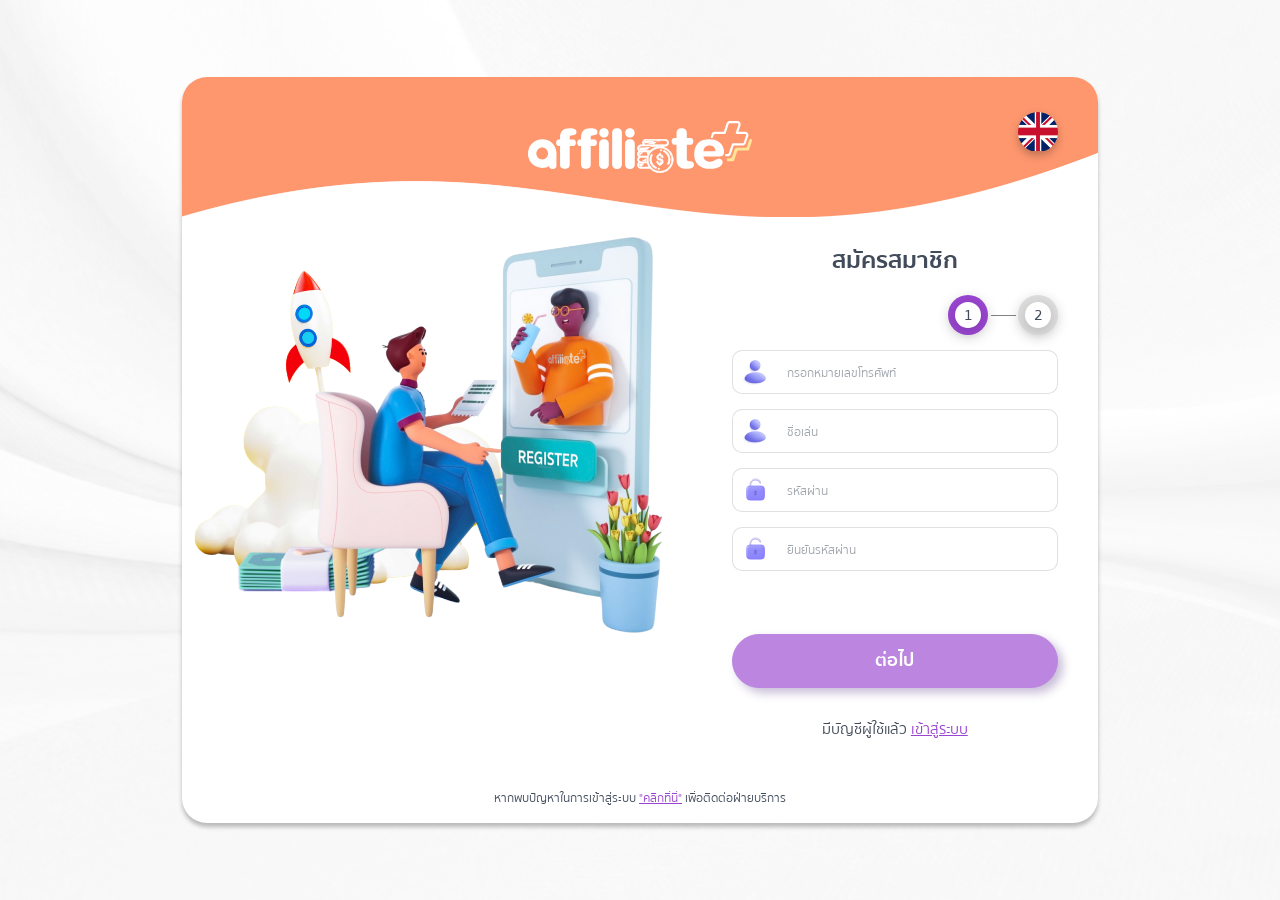
<file: register.html>
<!DOCTYPE html>

<html lang="th">

<head>
  <meta http-equiv="X-UA-Compatible" content="IE=edge" />
  <meta http-equiv="Content-Type" content="text/html; charset=UTF-8" />
  <meta name="viewport" content="width=device-width, initial-scale=1.0" />
  <meta http-equiv="X-UA-Compatible" content="IE=edge" />
  <meta http-equiv="Content-Type" content="text/html; charset=UTF-8" />
  <meta name="viewport" content="width=device-width, initial-scale=1.0" />
  <meta name="robots" content="index,follow" />
  <meta name="revisit-after" content="7 days" />
  <meta name="author" content="affiliate+" />
  <meta name="keywords" content="" />
  <meta name="description" content="affiliate+ โปรแกรมพันธมิตรจาก ag+ พร้อมเปิดโอกาสสร้างอาชีพเสริมให้คนอยากมีงานเสริมทำที่บ้านแบบไม่ต้องลงทุน แค่โปรโมทหาสมาชิก ก็รับส่วนแบ่งรายได้ 4 เด้ง ทันที" />
  <meta property="og:description" content="affiliate+ โปรแกรมพันธมิตรจาก ag+ พร้อมเปิดโอกาสสร้างอาชีพเสริมให้คนอยากมีงานเสริมทำที่บ้านแบบไม่ต้องลงทุน แค่โปรโมทหาสมาชิก ก็รับส่วนแบ่งรายได้ 4 เด้ง ทันที" />
  <meta property="og:type" content="website" />
  <meta property="og:title" content="affiliate+ | สร้างรายได้เสริมกับโปรแกรมพันธมิตรจาก ag+" />
  <meta property="og:site_name" content="affiliate+ | สร้างรายได้เสริมกับโปรแกรมพันธมิตรจาก ag+" />
  <meta property="og:image" content="images/logo-seo.png" />
  <meta property="og:url" content="" />
  <meta name="twitter:card" content="summary" />
  <meta name="twitter:title" content="affiliate+ | สร้างรายได้เสริมกับโปรแกรมพันธมิตรจาก ag+" />
  <meta name="twitter:description" content="affiliate+ โปรแกรมพันธมิตรจาก ag+ พร้อมเปิดโอกาสสร้างอาชีพเสริมให้คนอยากมีงานเสริมทำที่บ้านแบบไม่ต้องลงทุน แค่โปรโมทหาสมาชิก ก็รับส่วนแบ่งรายได้ 4 เด้ง ทันที" />
  <meta name="twitter:image" content="images/logo-seo.png" />
  <title>
    affiliate+ | สร้างรายได้เสริมกับโปรแกรมพันธมิตรจาก ag+
  </title>
  <link rel="apple-touch-icon" sizes="57x57" href="favicon/apple-icon-57x57.png" />
  <link rel="apple-touch-icon" sizes="60x60" href="favicon/apple-icon-60x60.png" />
  <link rel="apple-touch-icon" sizes="72x72" href="favicon/apple-icon-72x72.png" />
  <link rel="apple-touch-icon" sizes="76x76" href="favicon/apple-icon-76x76.png" />
  <link rel="apple-touch-icon" sizes="114x114" href="favicon/apple-icon-114x114.png" />
  <link rel="apple-touch-icon" sizes="120x120" href="favicon/apple-icon-120x120.png" />
  <link rel="apple-touch-icon" sizes="144x144" href="favicon/apple-icon-144x144.png" />
  <link rel="apple-touch-icon" sizes="152x152" href="favicon/apple-icon-152x152.png" />
  <link rel="apple-touch-icon" sizes="180x180" href="favicon/apple-icon-180x180.png" />
  <link rel="icon" type="image/png" sizes="192x192" href="favicon/android-icon-192x192.png" />
  <link rel="icon" type="image/png" sizes="32x32" href="favicon/favicon-32x32.png" />
  <link rel="icon" type="image/png" sizes="96x96" href="favicon/favicon-96x96.png" />
  <link rel="icon" type="image/png" sizes="16x16" href="favicon/favicon-16x16.png" />
  <link rel="stylesheet" href="libs/css/bootstrap.min.css" type="text/css" />
  <link rel="stylesheet" href="libs/css/aos.css" type="text/css" />
  <link rel="stylesheet" href="libs/css/slick.min.css" type="text/css" />
  <link rel="stylesheet" href="css/main.css" type="text/css" />
</head>

<body>
  <main>
    <div class="landing-page-background">
      <div class="landing-page-container" data-aos="fade-down" data-aos-delay="450">
        <div class="landing-page-header">
          <a href="index.html">
            <img src="./images/logo.svg" alt="landing-page-logo" data-aos="fade-down" data-aos-delay="250">
          </a>
          <a href="#" class="landing-page-flag" data-aos="fade-down" data-aos-delay="250">
            <img src="./images/login-register/en_flag.png" alt="landing-flag-logo">
          </a>
        </div>
        <div class="landing-page-body register-form">
          <div class="landing-page-body-image d-none d-lg-block" data-aos="fade-down" data-aos-delay="350">
            <img src="./images/login-register/bn_register.png" alt="landing-page-login-image">
          </div>
          <div class="landing-page-body-form" data-aos="fade-down" data-aos-delay="350">
            <form method="POST" action="index.html?showpopup=1" class="landing-form-wrapper register-form">
              <h1>สมัครสมาชิก</h1>
              <div class="landing-stepper-wrapper">
                <div data-stepper-name="information" class="landing-stepper-items active">
                  <div class="landing-stepper-items-stand">
                    <span>1</span>
                  </div>
                </div>
                <div class="landing-stepper-line"></div>
                <div data-stepper-name="account" class="landing-stepper-items">
                  <div class="landing-stepper-items-stand">
                    <span>2</span>
                  </div>
                </div>
              </div>
              <div id="information" data-tab-name="information" class="register-form-wrapper show">
                <div class="landing-form-group information">
                  <div class="form-group-custom input-group mb-3">
                    <div class="input-group-prepend">
                      <img src="./images/login-register/user_icon.png" alt="landing-form-login-username">
                    </div>
                    <input type="tel" class="form-control" name="username" placeholder="กรอกหมายเลขโทรศัพท์" required>
                  </div>
                  <div class="form-group-custom input-group mb-3">
                    <div class="input-group-prepend">
                      <img src="./images/login-register/user_icon.png" alt="landing-form-login-nickname">
                    </div>
                    <input type="tel" class="form-control" name="nickname" placeholder="ชื่อเล่น" required>
                  </div>
                  <div class="form-group-custom input-group mb-3">
                    <div class="input-group-prepend">
                      <img src="./images/login-register/password_icon.png" alt="landing-form-login-password">
                    </div>
                    <input type="password" class="form-control" name="password" placeholder="รหัสผ่าน" required>
                  </div>
                  <div class="form-group-custom input-group">
                    <div class="input-group-prepend">
                      <img src="./images/login-register/password_icon.png" alt="landing-form-login-confirm-password">
                    </div>
                    <input type="password" class="form-control" name="confirm_password" placeholder="ยืนยันรหัสผ่าน" required>
                  </div>
                </div>
                <div>
                  <button id="next-button" type="button" class="btn btn-landing-page btn-register" disabled>ต่อไป</button>
                  <div class="landing-page-register">
                    มีบัญชีผู้ใช้แล้ว <a href="login.html">เข้าสู่ระบบ</a>
                  </div>
                </div>
              </div>
              <div id="account" data-tab-name="account" class="register-form-wrapper">
                <div class="landing-form-group account">
                  <div class="form-group-custom input-group mb-3">
                    <div class="input-group-prepend">
                      <img src="./images/login-register/bank_icon.png" alt="landing-form-register-account-bank">
                    </div>
                    <input type="text" class="form-control" name="account_bank" placeholder="ธนาคาร" required>
                  </div>
                  <div class="form-group-custom input-group mb-3">
                    <div class="input-group-prepend">
                      <img src="./images/login-register/account_icon.png" alt="landing-form-register-account-number">
                    </div>
                    <input type="tel" class="form-control" name="account_number" placeholder="หมายเลขบัญชี" required>
                  </div>
                  <div class="form-group-custom input-group">
                    <div class="input-group-prepend">
                      <img src="./images/login-register/account_icon.png" alt="landing-form-register-account-name">
                    </div>
                    <input type="text" class="form-control" name="account_name" placeholder="ชื่อบัญชี" required>
                  </div>
                </div>
                <div>
                  <button id="register-button" type="submit" class="btn btn-landing-page btn-register" disabled>เข้าร่วม</button>
                  <div class="landing-page-register">
                    มีบัญชีผู้ใช้แล้ว <a href="login.html">เข้าสู่ระบบ</a>
                  </div>
                </div>
              </div>
            </form>
          </div>
        </div>
        <div class="landing-page-contact register-form">
          หากพบปัญหาในการเข้าสู่ระบบ <a href="https://lin.ee/3jsMetZ" target="_blank">"คลิกที่นี่"</a> เพื่อติดต่อฝ่ายบริการ
        </div>
      </div>
    </div>
  </main>
  <script src="libs/js/popper.min.js"></script>
  <script src="libs/js/bootstrap.min.js"></script>
  <script src="libs/js/jquery.min.js"></script>
  <script src="libs/js/slick.min.js"></script>
  <script src="libs/js/w3.js"></script>
  <script src="libs/js/aos.js"></script>
  <script src="js/main.js"></script>
  <script>
    w3.includeHTML();
    $(document).ready(function () {
      const formInput = $('.landing-form-group').find('input');
      const $informationTab = $('#information');
      const $accountTab = $('#account');
      const $nextButton = $('#next-button');
      const $registerButton = $('#register-button');
      const informationFormInput = $('#information .landing-form-group').find('input');
      const accountFormInput = $('#account .landing-form-group').find('input');

      let informationFormLists = [
        {
          name: 'username',
          value: false
        },
        {
          name: 'nickname',
          value: false
        },
        {
          name: 'password',
          value: false
        },
        {
          name: 'confirm_password',
          value: false
        },
      ];
      let accountFormLists = [
        {
          name: 'account_bank',
          value: false
        },
        {
          name: 'account_number',
          value: false
        },
        {
          name: 'account_name',
          value: false
        },
      ];

      let formInformationValidate = [];
      let formAccountValidate = [];

      formInput.map((idx, dom) => {
        const $input = $(dom);

        $input.focus(function () {
          const $parents = $(this).parents('.form-group-custom');
          $parents.addClass('active');
        });

        $input.focusout(function () {
          const $parents = $(this).parents('.form-group-custom');
          $parents.removeClass('active');
        });
      });

      informationFormInput.map((idx, dom) => {
        const $input = $(dom);

        $input.keyup(function () {
          const value = $(this).val();
          const name = $(this).attr('name');

          $nextButton.prop('disabled', true);

          informationFormLists.map((formValue, idx) => {
            if (formValue.name === name) {
              if (value) {
                formValue.value = true;
              } else {
                formValue.value = false;
              }
            }
          });

          formInformationValidate = informationFormLists.filter((formValue, idx) => {
            return formValue.value;
          });

          if (formInformationValidate.length === informationFormLists.length) {
            $nextButton.prop('disabled', false);
          }
        });
      });

      accountFormInput.map((idx, dom) => {
        const $input = $(dom);

        $input.keyup(function () {
          const value = $(this).val();
          const name = $(this).attr('name');

          $registerButton.prop('disabled', true);

          accountFormLists.map((formValue, idx) => {
            if (formValue.name === name) {
              if (value) {
                formValue.value = true;
              } else {
                formValue.value = false;
              }
            }
          });

          formAccountValidate = accountFormLists.filter((formValue, idx) => {
            return formValue.value;
          });

          if (formAccountValidate.length === accountFormLists.length) {
            $registerButton.prop('disabled', false);
          }
        });
      });
    
      $('.landing-stepper-items').click(function () {
        const stepperName = $(this).data('stepper-name');

        if (stepperName === 'information') {
          $('.landing-stepper-items').removeClass('active');
          $(this).addClass('active');
          $accountTab.removeClass('show');
          $informationTab.addClass('show');
        }

        if (stepperName === 'account') {
          if (formInformationValidate.length === informationFormLists.length) {
            $('.landing-stepper-items').removeClass('active');
            $(this).addClass('active');
            $informationTab.removeClass('show');
            $accountTab.addClass('show');
          }
        }
      });

      $nextButton.click(function () {
        const stepperTarget = $(".landing-stepper-items[data-stepper-name='account']");
        if (formInformationValidate.length === informationFormLists.length) {
          $('.landing-stepper-items').removeClass('active');
          stepperTarget.addClass('active');
          $informationTab.removeClass('show');
          $accountTab.addClass('show');
        }
      });
    });
  </script>
</body>

</html>
</file>
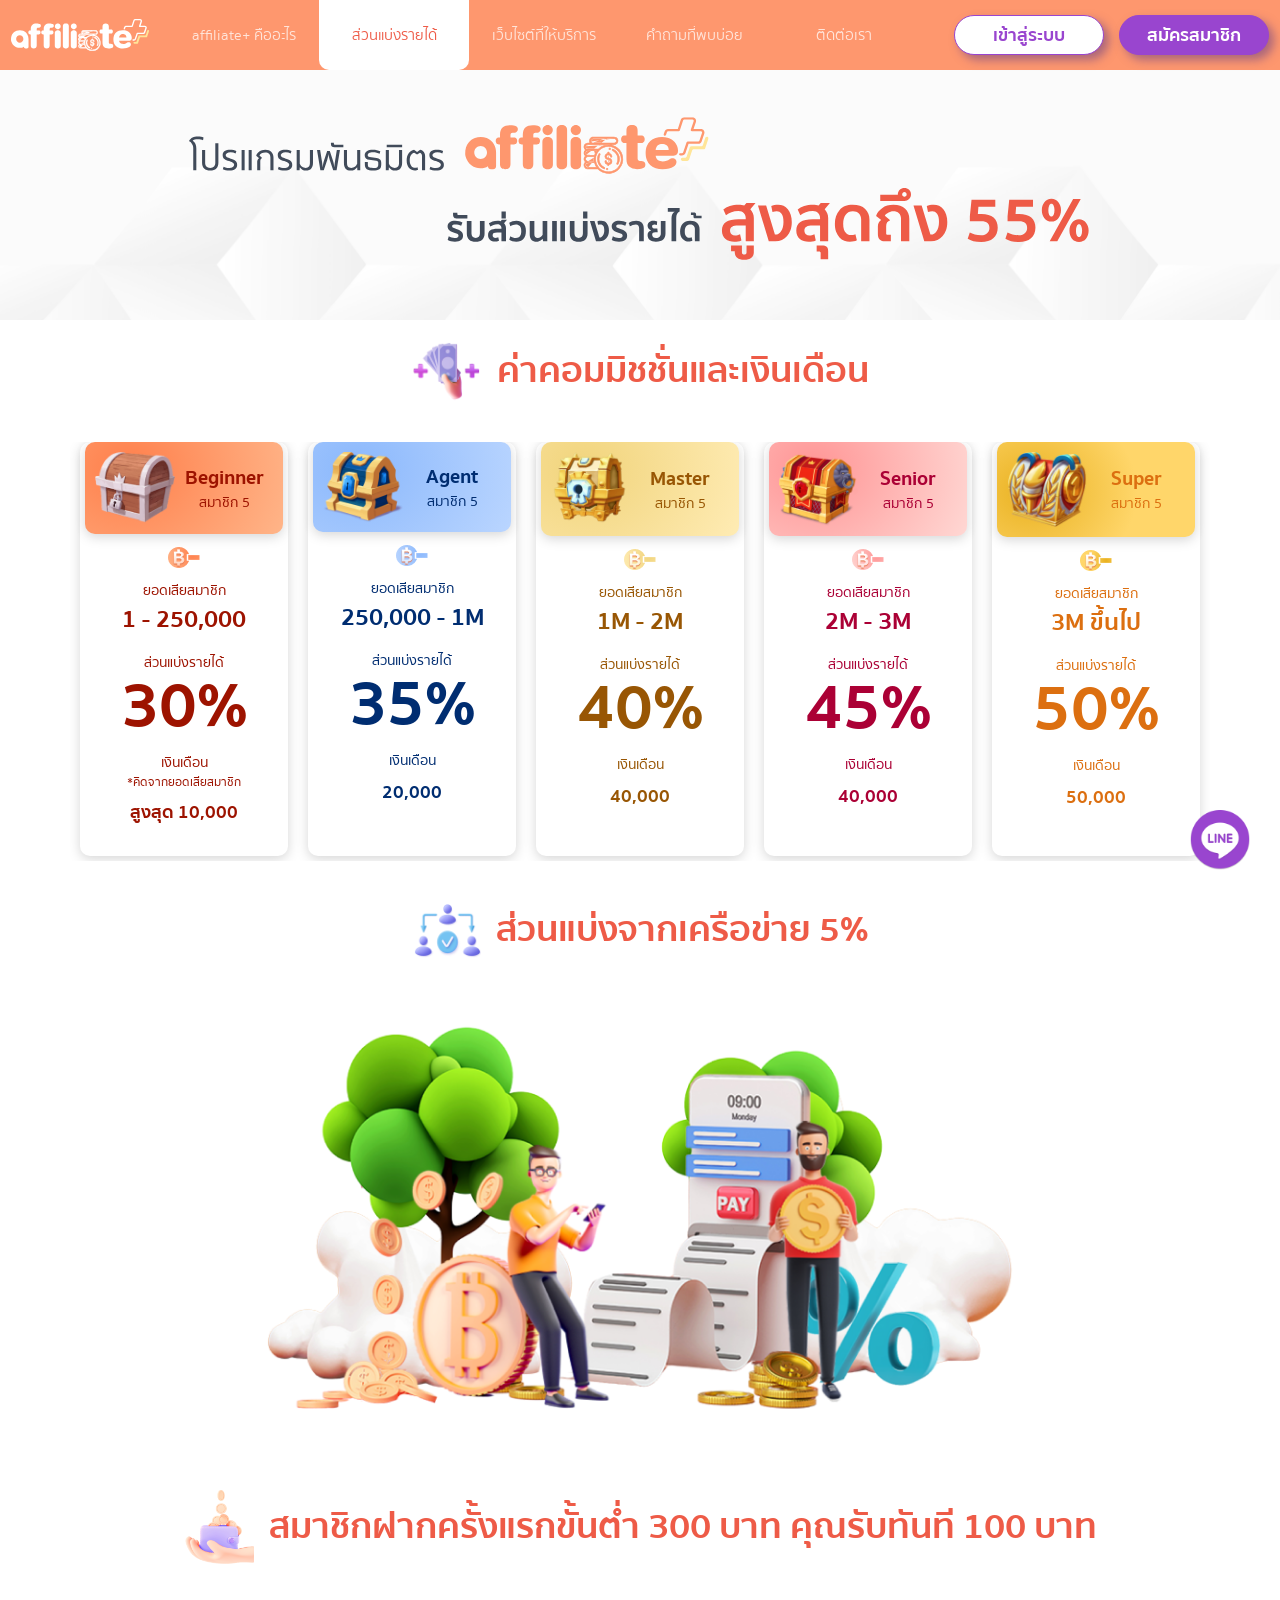
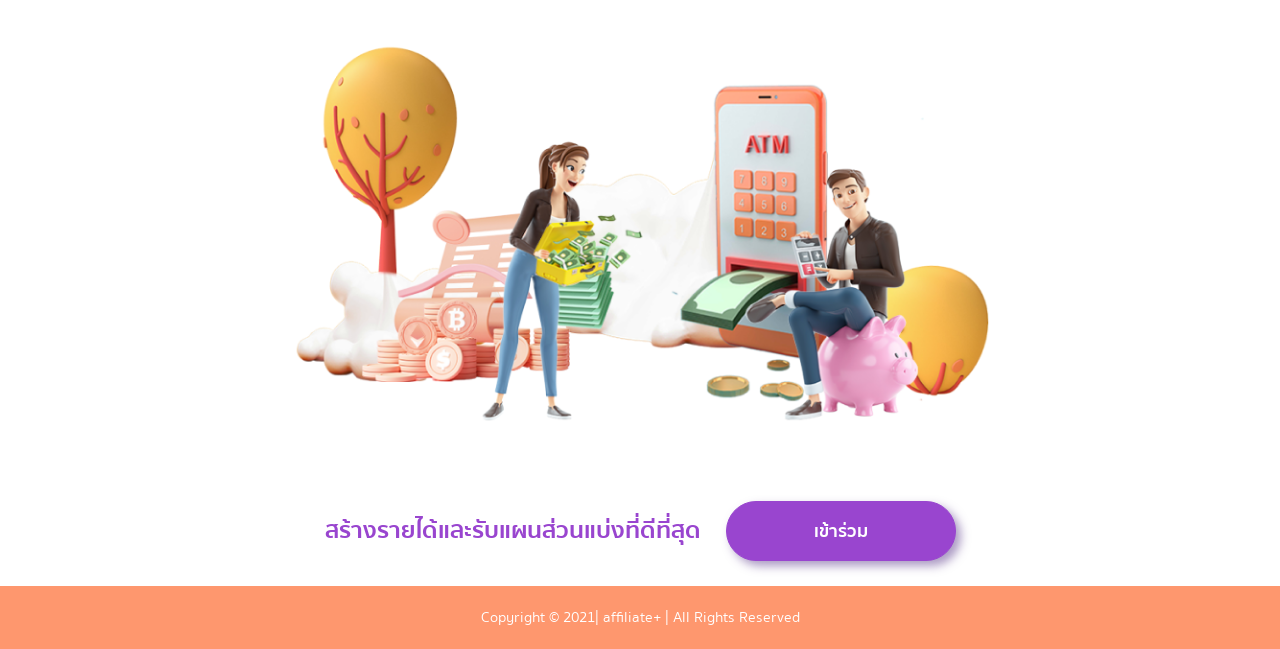
<file: revenue.html>
<!DOCTYPE html>

<html lang="th">

<head>
  <meta http-equiv="X-UA-Compatible" content="IE=edge" />
  <meta http-equiv="Content-Type" content="text/html; charset=UTF-8" />
  <meta name="viewport" content="width=device-width, initial-scale=1.0" />
  <meta http-equiv="X-UA-Compatible" content="IE=edge" />
  <meta http-equiv="Content-Type" content="text/html; charset=UTF-8" />
  <meta name="viewport" content="width=device-width, initial-scale=1.0" />
  <meta name="robots" content="index,follow" />
  <meta name="revisit-after" content="7 days" />
  <meta name="author" content="affiliate+" />
  <meta name="keywords" content="" />
  <meta name="description" content="แผนส่วนแบ่งรายได้โปรแกรมพันธมิตร affiliate+ ข้อเสนอสุดพิเศษกับส่วนแบ่งรายได้ 4 เด้ง ค่าคอมมิชชั่น, เงินเดือน, ส่วนแบ่งรายได้จากเครือข่าย และรายได้จากการฝากครั้งแรก" />
  <meta property="og:description" content="แผนส่วนแบ่งรายได้โปรแกรมพันธมิตร affiliate+ ข้อเสนอสุดพิเศษกับส่วนแบ่งรายได้ 4 เด้ง ค่าคอมมิชชั่น, เงินเดือน, ส่วนแบ่งรายได้จากเครือข่าย และรายได้จากการฝากครั้งแรก" />
  <meta property="og:type" content="website" />
  <meta property="og:title" content="affiliate+ | แผนส่วนแบ่งรายได้" />
  <meta property="og:site_name" content="affiliate+ | แผนส่วนแบ่งรายได้" />
  <meta property="og:image" content="images/logo-seo.png" />
  <meta property="og:url" content="" />
  <meta name="twitter:card" content="summary" />
  <meta name="twitter:title" content="affiliate+ | แผนส่วนแบ่งรายได้" />
  <meta name="twitter:description" content="แผนส่วนแบ่งรายได้โปรแกรมพันธมิตร affiliate+ ข้อเสนอสุดพิเศษกับส่วนแบ่งรายได้ 4 เด้ง ค่าคอมมิชชั่น, เงินเดือน, ส่วนแบ่งรายได้จากเครือข่าย และรายได้จากการฝากครั้งแรก" />
  <meta name="twitter:image" content="images/logo-seo.png" />
  <title>
    affiliate+ | แผนส่วนแบ่งรายได้
  </title>
  <link rel="apple-touch-icon" sizes="57x57" href="favicon/apple-icon-57x57.png" />
  <link rel="apple-touch-icon" sizes="60x60" href="favicon/apple-icon-60x60.png" />
  <link rel="apple-touch-icon" sizes="72x72" href="favicon/apple-icon-72x72.png" />
  <link rel="apple-touch-icon" sizes="76x76" href="favicon/apple-icon-76x76.png" />
  <link rel="apple-touch-icon" sizes="114x114" href="favicon/apple-icon-114x114.png" />
  <link rel="apple-touch-icon" sizes="120x120" href="favicon/apple-icon-120x120.png" />
  <link rel="apple-touch-icon" sizes="144x144" href="favicon/apple-icon-144x144.png" />
  <link rel="apple-touch-icon" sizes="152x152" href="favicon/apple-icon-152x152.png" />
  <link rel="apple-touch-icon" sizes="180x180" href="favicon/apple-icon-180x180.png" />
  <link rel="icon" type="image/png" sizes="192x192" href="favicon/android-icon-192x192.png" />
  <link rel="icon" type="image/png" sizes="32x32" href="favicon/favicon-32x32.png" />
  <link rel="icon" type="image/png" sizes="96x96" href="favicon/favicon-96x96.png" />
  <link rel="icon" type="image/png" sizes="16x16" href="favicon/favicon-16x16.png" />
  <link rel="stylesheet" href="libs/css/bootstrap.min.css" type="text/css" />
  <link rel="stylesheet" href="libs/css/aos.css" type="text/css" />
  <link rel="stylesheet" href="libs/css/slick.min.css" type="text/css" />
  <link rel="stylesheet" href="css/main.css" type="text/css" />
</head>

<body>
  <header w3-include-html="components/header.html"></header>
  <main>
    <div class="jumbotron-container revenue-jumbotron" style="background-image: url('./images/revenue/jumbotron-bg.png');" data-aos="fade-down" data-aos-delay="100" role="img text" alt="โปรแกรมพันธมิตร affiliate+ ให้ค่าคอมมิชชั่น 55%">
      <div class="container jumbotron-wrapper">
        <div class="image-ratio revenue-jumbotron-image">
          <h1 class="d-none">โปรแกรมพันธมิตร affiliate+ รับส่วนแบ่งรายได้สูงสุดถึง 55%</h1>
          <img src="./images/revenue/hero.svg" class="d-none d-md-block">
          <img src="./images/revenue/hero-mobile.png" class="d-md-none d-block">
        </div>
      </div>
    </div>
    <div class="container px-0" data-aos="fade-down" data-aos-delay="300">
      <div class="revenue-header-wrapper">
        <div class="revenue-icon">
          <img src="./images/revenue/icon_first_deposit.png" alt="revenue-commission">
        </div>
        <span>ค่าคอมมิชชั่นและเงินเดือน</span>
        <h2 class="d-none">ค่าคอมมิชชั่นและเงินเดือน</h2>
      </div>
      <div class="revenue-slider-container">
        <div class="revenue-slider-wrapper slick-slider">
          <div class="revenue-slider-items rank-beginner">
            <div class="revenue-box-wrapper">
              <div class="revenue-box-image-wrapper">
                <img src="./images/revenue/rank_reginner.png" alt="icon-membership-rank-beginner">
              </div>
              <div class="revenue-box-text-wrapper">
                <p class="rank-box-name">Beginner</p>
                <p class="rank-box-member">สมาชิก  5</p>
              </div>
            </div>
            <img class="mx-auto my-2" src="./images/revenue/icon_membership_loss_beginner.png" alt="icon-membership-loss-beginner">
            <p class="rank-normal-text">ยอดเสียสมาชิก</p>
            <p class="rank-price-text">1 - 250,000</p>
            <div class="my-3">
              <p class="rank-normal-text">ส่วนแบ่งรายได้</p>
              <p class="rank-percent-text">30%</p>
            </div>
            <p class="rank-normal-text">เงินเดือน</p>
            <p class="rank-small-text">*คิดจากยอดเสียสมาชิก</p>
            <p class="rank-medium-text mt-2">สูงสุด 10,000</p>
          </div>
          <div class="revenue-slider-items rank-agent">
            <div class="revenue-box-wrapper">
              <div class="revenue-box-image-wrapper">
                <img src="./images/revenue/rank_agent.png" alt="icon-membership-rank-agent">
              </div>
              <div class="revenue-box-text-wrapper">
                <p class="rank-box-name">agent</p>
                <p class="rank-box-member">สมาชิก  5</p>
              </div>
            </div>
            <img class="mx-auto my-2" src="./images/revenue/icon_membership_loss_agent.png" alt="icon-membership-loss-agent">
            <p class="rank-normal-text">ยอดเสียสมาชิก</p>
            <p class="rank-price-text">250,000 - 1M</p>
            <div class="my-3">
              <p class="rank-normal-text">ส่วนแบ่งรายได้</p>
              <p class="rank-percent-text">35%</p>
            </div>
            <p class="rank-normal-text">เงินเดือน</p>
            <p class="rank-medium-text mt-2">20,000</p>
          </div>
          <div class="revenue-slider-items rank-master">
            <div class="revenue-box-wrapper">
              <div class="revenue-box-image-wrapper">
                <img src="./images/revenue/rank_master.png" alt="icon-membership-rank-master">
              </div>
              <div class="revenue-box-text-wrapper">
                <p class="rank-box-name">master</p>
                <p class="rank-box-member">สมาชิก  5</p>
              </div>
            </div>
            <img class="mx-auto my-2" src="./images/revenue/icon_membership_loss_master.png" alt="icon-membership-loss-master">
            <p class="rank-normal-text">ยอดเสียสมาชิก</p>
            <p class="rank-price-text">1M - 2M</p>
            <div class="my-3">
              <p class="rank-normal-text">ส่วนแบ่งรายได้</p>
              <p class="rank-percent-text">40%</p>
            </div>
            <p class="rank-normal-text">เงินเดือน</p>
            <p class="rank-medium-text mt-2">40,000</p>
          </div>
          <div class="revenue-slider-items rank-senior">
            <div class="revenue-box-wrapper">
              <div class="revenue-box-image-wrapper">
                <img src="./images/revenue/rank_senior.png" alt="icon-membership-rank-senior">
              </div>
              <div class="revenue-box-text-wrapper">
                <p class="rank-box-name">senior</p>
                <p class="rank-box-member">สมาชิก  5</p>
              </div>
            </div>
            <img class="mx-auto my-2" src="./images/revenue/icon_membership_loss_senior.png" alt="icon-membership-loss-senior">
            <p class="rank-normal-text">ยอดเสียสมาชิก</p>
            <p class="rank-price-text">2M - 3M</p>
            <div class="my-3">
              <p class="rank-normal-text">ส่วนแบ่งรายได้</p>
              <p class="rank-percent-text">45%</p>
            </div>
            <p class="rank-normal-text">เงินเดือน</p>
            <p class="rank-medium-text mt-2">40,000</p>
          </div>
          <div class="revenue-slider-items rank-super">
            <div class="revenue-box-wrapper">
              <div class="revenue-box-image-wrapper">
                <img src="./images/revenue/rank_super.png" alt="icon-membership-rank-super">
              </div>
              <div class="revenue-box-text-wrapper">
                <p class="rank-box-name">super</p>
                <p class="rank-box-member">สมาชิก  5</p>
              </div>
            </div>
            <img class="mx-auto my-2" src="./images/revenue/icon_membership_loss_super.png" alt="icon-membership-loss-super">
            <p class="rank-normal-text">ยอดเสียสมาชิก</p>
            <p class="rank-price-text">3M ขึ้นไป</p>
            <div class="my-3">
              <p class="rank-normal-text">ส่วนแบ่งรายได้</p>
              <p class="rank-percent-text">50%</p>
            </div>
            <p class="rank-normal-text">เงินเดือน</p>
            <p class="rank-medium-text mt-2">50,000</p>
          </div>
        </div>
      </div>
    </div>
    <div class="container">
      <div class="revenue-header-wrapper" data-aos="fade-down" data-aos-delay="250">
        <div class="revenue-icon">
          <img src="./images/revenue/icon_ get_share.png" alt="revenue-share">
        </div>
        <span>ส่วนแบ่งจากเครือข่าย 5%</span>
        <h3 class="d-none">ส่วนแบ่งจากเครือข่าย 5%</h3>
      </div>
      <div class="revenue-image-body" data-aos="fade-down" data-aos-delay="250">
        <div class="image-wrap image-ratio">
          <img src="./images/revenue/picture_hiaff01.png" alt="รับค่าคอมง่ายๆสูงสุด 55%">
        </div>
      </div>
      <div class="revenue-header-wrapper" data-aos="fade-down"  data-aos-delay="250">
        <div class="revenue-icon">
          <img src="./images/revenue/icon_mission_salary.png" alt="revenue-deposit">
        </div>
        <span>สมาชิกฝากครั้งแรกขั้นต่ำ 300 บาท คุณรับทันที 100 บาท</span>
        <h4 class="d-none">สมาชิกฝากครั้งแรกขั้นต่ำ 300 บาท คุณรับทันที 100 บาท</h4>
      </div>
      <div class="revenue-image-body" data-aos="fade-down" data-aos-delay="250">
        <div class="image-wrap image-ratio">
          <img src="./images/revenue/picture_hiaff02.png" alt="อยู่ที่ไหนก็สร้างรายได้หลักแสนสบายๆ">
        </div>
      </div>
    </div>
    <div class="container-fluid subfooter-container" data-aos="fade-down" data-aos-delay="250">
      <p>สร้างรายได้และรับแผนส่วนแบ่งที่ดีที่สุด</p>
      <a class="btn btn-lg btn-register" href="register.html">เข้าร่วม</a>
    </div>
  </main>
  <footer w3-include-html="components/footer.html"></footer>
  <script src="libs/js/popper.min.js"></script>
  <script src="libs/js/bootstrap.min.js"></script>
  <script src="libs/js/jquery.min.js"></script>
  <script src="libs/js/slick.min.js"></script>
  <script src="libs/js/w3.js"></script>
  <script src="libs/js/aos.js"></script>
  <script src="js/main.js"></script>
  <script>
    w3.includeHTML(setActive);

    $(document).ready(function () {
      $(".slick-slider").slick({
        autoplay: true,
        autoplaySpeed: 3000,
        arrows: false,
        dots: false,
        draggable: false,
        infinite: false,
        slidesToShow: 5,
        responsive: [{
            breakpoint: 330,
            settings: {
              arrows: false,
              centerMode: true,
              infinite: true,
              slidesToShow: 1,
              centerPadding: "40px",
              dots: true,
            },
          },{
            breakpoint: 360,
            settings: {
              arrows: false,
              centerMode: true,
              infinite: true,
              slidesToShow: 1,
              centerPadding: "50px",
              dots: true,
            },
          },{
            breakpoint: 768,
            settings: {
              arrows: false,
              centerMode: true,
              infinite: true,
              slidesToShow: 1,
              centerPadding: "85px",
              dots: true,
            },
          },
          {
            breakpoint: 992,
            settings: {
              arrows: false,
              slidesToShow: 3,
              // slidesToScroll: 3,
              dots: true,
            },
          },
        ],
      });
    });

    function setActive() {
      document.getElementById('revenue').classList.add('active');
      document.getElementById('mobile-revenue').classList.add('active');
    }
  </script>
</body>

</html>
</file>
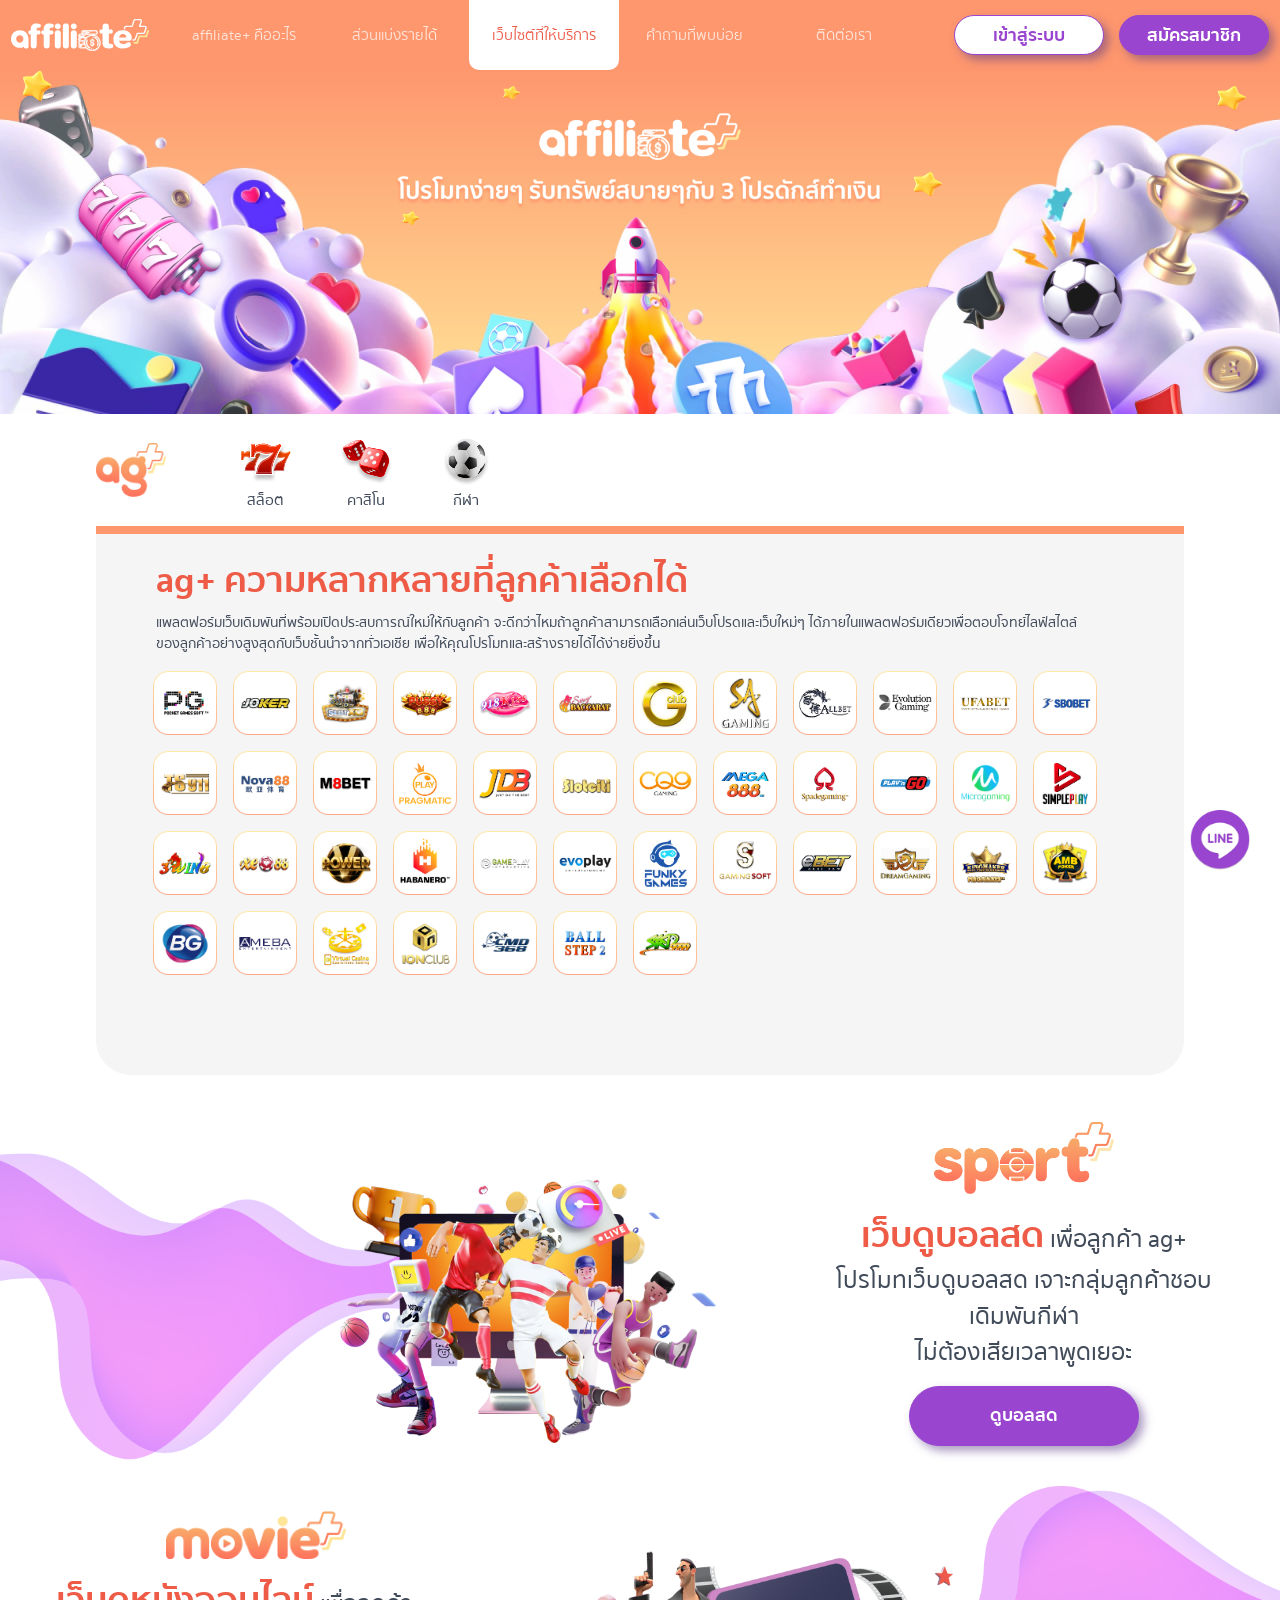
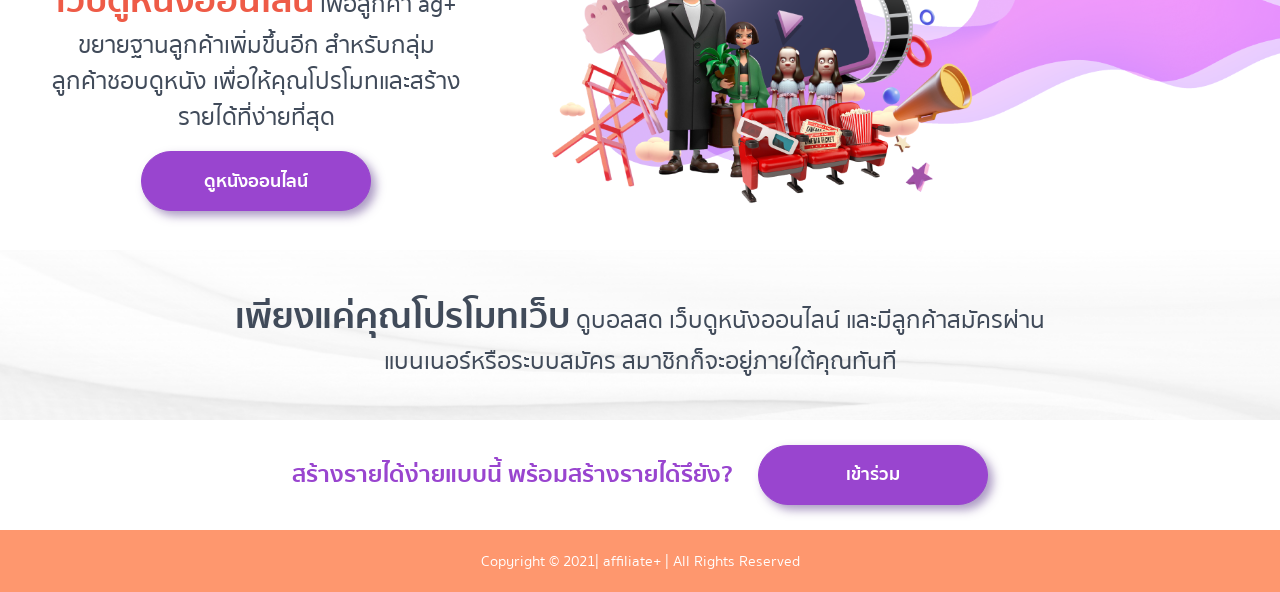
<file: website.html>
<!DOCTYPE html>

<html lang="th">

<head>
  <meta http-equiv="X-UA-Compatible" content="IE=edge" />
  <meta http-equiv="Content-Type" content="text/html; charset=UTF-8" />
  <meta name="viewport" content="width=device-width, initial-scale=1.0" />
  <meta http-equiv="X-UA-Compatible" content="IE=edge" />
  <meta http-equiv="Content-Type" content="text/html; charset=UTF-8" />
  <meta name="viewport" content="width=device-width, initial-scale=1.0" />
  <meta name="robots" content="index,follow" />
  <meta name="revisit-after" content="7 days" />
  <meta name="author" content="affiliate+" />
  <meta name="keywords" content="" />
  <meta name="description" content="affiliate+ เปิดให้คุณโปรโมท 3 โปรดักส์รับทรัพย์จาก ag+ ไม่ว่าจะเป็น แพลตฟอร์มเว็บเดิมพัน, เว็บดูบอลสด และเว็บดูหนังออนไลน์ เพื่อให้คุณสร้างรายได้ง่ายๆและมากที่สุด" />
  <meta property="og:description" content="affiliate+ เปิดให้คุณโปรโมท 3 โปรดักส์รับทรัพย์จาก ag+ ไม่ว่าจะเป็น แพลตฟอร์มเว็บเดิมพัน, เว็บดูบอลสด และเว็บดูหนังออนไลน์ เพื่อให้คุณสร้างรายได้ง่ายๆและมากที่สุด" />
  <meta property="og:type" content="website" />
  <meta property="og:title" content="affiliate+ | สร้างรายได้ง่ายๆกับ 3 โปรดักส๋ที่ดีที่สุดจาก ag+" />
  <meta property="og:site_name" content="affiliate+ | สร้างรายได้ง่ายๆกับ 3 โปรดักส๋ที่ดีที่สุดจาก ag+" />
  <meta property="og:image" content="images/logo-seo.png" />
  <meta property="og:url" content="" />
  <meta name="twitter:card" content="summary" />
  <meta name="twitter:title" content="affiliate+ | สร้างรายได้ง่ายๆกับ 3 โปรดักส๋ที่ดีที่สุดจาก ag+" />
  <meta name="twitter:description" content="affiliate+ เปิดให้คุณโปรโมท 3 โปรดักส์รับทรัพย์จาก ag+ ไม่ว่าจะเป็น แพลตฟอร์มเว็บเดิมพัน, เว็บดูบอลสด และเว็บดูหนังออนไลน์ เพื่อให้คุณสร้างรายได้ง่ายๆและมากที่สุด" />
  <meta name="twitter:image" content="images/logo-seo.png" />
  <title>
    affiliate+ | สร้างรายได้ง่ายๆกับ 3 โปรดักส๋ที่ดีที่สุดจาก ag+
  </title>
  <link rel="apple-touch-icon" sizes="57x57" href="favicon/apple-icon-57x57.png" />
  <link rel="apple-touch-icon" sizes="60x60" href="favicon/apple-icon-60x60.png" />
  <link rel="apple-touch-icon" sizes="72x72" href="favicon/apple-icon-72x72.png" />
  <link rel="apple-touch-icon" sizes="76x76" href="favicon/apple-icon-76x76.png" />
  <link rel="apple-touch-icon" sizes="114x114" href="favicon/apple-icon-114x114.png" />
  <link rel="apple-touch-icon" sizes="120x120" href="favicon/apple-icon-120x120.png" />
  <link rel="apple-touch-icon" sizes="144x144" href="favicon/apple-icon-144x144.png" />
  <link rel="apple-touch-icon" sizes="152x152" href="favicon/apple-icon-152x152.png" />
  <link rel="apple-touch-icon" sizes="180x180" href="favicon/apple-icon-180x180.png" />
  <link rel="icon" type="image/png" sizes="192x192" href="favicon/android-icon-192x192.png" />
  <link rel="icon" type="image/png" sizes="32x32" href="favicon/favicon-32x32.png" />
  <link rel="icon" type="image/png" sizes="96x96" href="favicon/favicon-96x96.png" />
  <link rel="icon" type="image/png" sizes="16x16" href="favicon/favicon-16x16.png" />
  <link rel="stylesheet" href="libs/css/bootstrap.min.css" type="text/css" />
  <link rel="stylesheet" href="libs/css/aos.css" type="text/css" />
  <link rel="stylesheet" href="libs/css/slick.min.css" type="text/css" />
  <link rel="stylesheet" href="css/main.css" type="text/css" />
</head>

<body>
  <header w3-include-html="components/header.html"></header>
  <main>
    <div class="image-ratio jumbotron-website-container" data-aos="fade-down" data-aos-delay="100">
      <img class="d-none d-md-block" src="./images/website/banner_head.png" alt="3 โปรดักส์ทำเงินจาก affiliate+">
      <img class="d-block d-md-none" src="./images/website/banner_head_mb.jpg" alt="3 โปรดักส์ทำเงินจาก affiliate+ mobile">
    </div>
    <div class="container websit-list-container" data-aos="fade-down" data-aos-delay="300">
      <div class="nav website-tab-container" id="websiteNav" role="tablist">
        <div class="website-tab-logo website-tab-trigger active" id="website-all-tab" data-bs-toggle="tab"
          data-bs-target="#website-all" role="tab" aria-controls="website-all" aria-selected="false">
          <img src="./images/website/tab-logo.png" alt="ag+">
        </div>
        <div class="website-tab-wrapper">
          <div class="website-tab-items website-tab-trigger" id="website-slot-tab" data-bs-toggle="tab"
          data-bs-target="#website-slot" role="tab" aria-controls="website-slot" aria-selected="false">
            <img src="./images/website/tab-slot.png" alt="สล็อตออนไลน์">
            <p>สล็อต</p>
          </div>
          <div class="website-tab-items website-tab-trigger" id="website-casino-tab" data-bs-toggle="tab"
          data-bs-target="#website-casino" role="tab" aria-controls="website-casino" aria-selected="false">
            <img src="./images/website/tab-casino.png" alt="คาสิโนออนไลน์">
            <p>คาสิโน</p>
          </div>
          <div class="website-tab-items website-tab-trigger" id="website-sport-tab" data-bs-toggle="tab"
          data-bs-target="#website-sport" role="tab" aria-controls="website-sport" aria-selected="false">
            <img src="./images/website/tab-sport.png" alt="แทงบอลออนไลน์">
            <p>กีฬา</p>
          </div>
        </div>
      </div>
      <div class="tab-content" id="websiteNavContent">
        <div class="website-list-wrapper tab-pane fade show active" id="website-all" role="tabpanel" aria-labelledby="website-all-tab">
          <h1 class="d-none">ag+ ความหลากหลายที่ลูกค้าเลือกได้</h1>
          <p class="text-title">ag+ ความหลากหลายที่ลูกค้าเลือกได้</p>
          <p>แพลตฟอร์มเว็บเดิมพันที่พร้อมเปิดประสบการณ์ใหม่ให้กับลูกค้า จะดีกว่าไหมถ้าลูกค้าสามารถเลือกเล่นเว็บโปรดและเว็บใหม่ๆ ได้ภายในแพลตฟอร์มเดียวเพื่อตอบโจทย์ไลฟ์สไตล์<br>ของลูกค้าอย่างสูงสุดกับเว็บชั้นนำจากทั่วเอเชีย เพื่อให้คุณโปรโมทและสร้างรายได้ได้ง่ายยิ่งขึ้น</p>
          <div class="row website-icon-wrapper">
            <a href="#" class="website-icon-items">
              <img src="./images/website/product_slot/pg.png" alt="PG slot">
            </a>
            <a href="#" class="website-icon-items">
              <img src="./images/website/product_slot/joker.png" alt="Joker">
            </a>
            <a href="#" class="website-icon-items">
              <img src="./images/website/product_slot/joker-1.png" alt="Slot XO">
            </a>
            <a href="#" class="website-icon-items">
              <img src="./images/website/product_slot/pussy888.png" alt="Pussy888">
            </a>
            <a href="#" class="website-icon-items">
              <img src="./images/website/product_slot/918kiss.png" alt="918Kiss">
            </a>
            <!-- casino -->
            <a href="#" class="website-icon-items">
              <img src="./images/website/product_casino/sexy.png" alt="Sexy Baccarat">
            </a>
            <a href="#" class="website-icon-items">
              <img src="./images/website/product_casino/gclub.png" alt="Gclub">
            </a>
            <a href="#" class="website-icon-items">
              <img src="./images/website/product_casino/sa.png" alt="SA Casino">
            </a>
            <a href="#" class="website-icon-items">
              <img src="./images/website/product_casino/allbet.png" alt="ALLBET">
            </a>
            <a href="#" class="website-icon-items">
              <img src="./images/website/product_casino/evolution.png" alt="Evolution gaming">
            </a>
            <!-- sports -->
            <a href="#" class="website-icon-items">
              <img src="./images/website/product_sport/ufabet.png" alt="Ufabet">
            </a>
            <a href="#" class="website-icon-items">
              <img src="./images/website/product_sport/sbobet.png" alt="Sbobet">
            </a>
            <a href="#" class="website-icon-items">
              <img src="./images/website/product_sport/ts911.png" alt="TS911">
            </a>
            <a href="#" class="website-icon-items">
              <img src="./images/website/product_sport/nova88.png" alt="Nova88">
            </a>
            <a href="#" class="website-icon-items">
              <img src="./images/website/product_sport/m8bet.png" alt="M8bet">
            </a>
            <!-- slot -->
            <a href="#" class="website-icon-items">
              <img src="./images/website/product_slot/pragmaticplay.png" alt="Pragmatic Play">
            </a>
            <a href="#" class="website-icon-items">
              <img src="./images/website/product_slot/jdb.png" alt="JDB">
            </a>
            <a href="#" class="website-icon-items">
              <img src="./images/website/product_slot/slotciti.png" alt="Slotciti">
            </a>
            <a href="#" class="website-icon-items">
              <img src="./images/website/product_slot/cq9.png" alt="CQ9">
            </a>
            <a href="#" class="website-icon-items">
              <img src="./images/website/product_slot/mega888.png" alt="Mega888">
            </a>
            <a href="#" class="website-icon-items">
              <img src="./images/website/product_slot/spadegaming.png" alt="SpadeGaming">
            </a>
            <a href="#" class="website-icon-items">
              <img src="./images/website/product_slot/playngo.png" alt="Play'n Go">
            </a>
            <a href="#" class="website-icon-items">
              <img src="./images/website/product_slot/mgs.png" alt="MicroGaming">
            </a>
            <a href="#" class="website-icon-items">
              <img src="./images/website/product_slot/simpleplay.png" alt="Simpleplay">
            </a>
            <a href="#" class="website-icon-items">
              <img src="./images/website/product_slot/3win8.png" alt="3win8">
            </a>
            <a href="#" class="website-icon-items">
              <img src="./images/website/product_slot/xe88.png" alt="XE88">
            </a>
            <a href="#" class="website-icon-items">
              <img src="./images/website/product_slot/vpower.png" alt="V-Power">
            </a>
            <a href="#" class="website-icon-items">
              <img src="./images/website/product_slot/habanero.png" alt="Habanero">
            </a>
            <a href="#" class="website-icon-items">
              <img src="./images/website/product_slot/gameplay.png" alt="Gameplay">
            </a>
            <a href="#" class="website-icon-items">
              <img src="./images/website/product_slot/evoplay.png" alt="Evoplay">
            </a>
            <a href="#" class="website-icon-items">
              <img src="./images/website/product_slot/funky.png" alt="Funky Games">
            </a>
            <a href="#" class="website-icon-items">
              <img src="./images/website/product_slot/gamingsoft.png" alt="GSS - Gaming Soft">
            </a>
            <!-- casino -->
            <a href="#" class="website-icon-items">
              <img src="./images/website/product_casino/ebet.png" alt="EBET">
            </a>
            <a href="#" class="website-icon-items">
              <img src="./images/website/product_casino/dreamgaming.png" alt="DG - DreamGaming">
            </a>
            <!-- slot -->
            <a href="#" class="website-icon-items">
              <img src="./images/website/product_slot/kingmaker.png" alt="Kingmaker">
            </a>
            <!-- casino -->
            <a href="#" class="website-icon-items">
              <img src="./images/website/product_casino/ambpoker.png" alt="AMB POKER">
            </a>
            <a href="#" class="website-icon-items">
              <img src="./images/website/product_casino/big_gaming.png" alt="Big Gaming">
            </a>
            <!-- slot -->
            <a href="#" class="website-icon-items">
              <img src="./images/website/product_slot/ameba.png" alt="Ameba Entertainment">
            </a>
            <!-- casino -->
            <a href="#" class="website-icon-items">
              <img src="./images/website/product_casino/fgg.png" alt="FGG">
            </a>
            <a href="#" class="website-icon-items">
              <img src="./images/website/product_casino/ionclub.png" alt="ION Casino">
            </a>
            <!-- sport -->
            <a href="#" class="website-icon-items">
              <img src="./images/website/product_sport/cmd368.png" alt="CMD368">
            </a>
            <a href="#" class="website-icon-items">
              <img src="./images/website/product_sport/ball2.png" alt="Ballstep2">
            </a>
            <a href="#" class="website-icon-items">
              <img src="./images/website/product_sport/sn999.png" alt="SN - STEP9999">
            </a>
          </div>
        </div>
        <div class="website-list-wrapper tab-pane fade" id="website-slot" role="tabpanel" aria-labelledby="website-slot-tab">
          <div class="row">
            <div class="col-xl-8">
              <p class="text-title">ag+ ความหลากหลายที่ลูกค้าเลือกได้</p>
              <p>แพลตฟอร์มเว็บเดิมพันที่พร้อมเปิดประสบการณ์ใหม่ให้กับลูกค้า จะดีกว่าไหมถ้าลูกค้าสามารถเลือกเล่นเว็บโปรดและเว็บใหม่ๆ ได้ภายในแพลตฟอร์มเดียวเพื่อตอบโจทย์ไลฟ์สไตล์ ของลูกค้าอย่างสูงสุดกับเว็บชั้นนำจากทั่วเอเชีย เพื่อให้คุณโปรโมทและสร้างรายได้ได้ง่ายยิ่งขึ้น</p>
              <div class="row website-icon-wrapper">
                <a href="#" class="website-icon-items">
                  <img src="./images/website/product_slot/pg.png" alt="PG slot">
                </a>
                <a href="#" class="website-icon-items">
                  <img src="./images/website/product_slot/joker.png" alt="Joker">
                </a>
                <a href="#" class="website-icon-items">
                  <img src="./images/website/product_slot/joker-1.png" alt="Slot XO">
                </a>
                <a href="#" class="website-icon-items">
                  <img src="./images/website/product_slot/pussy888.png" alt="Pussy888">
                </a>
                <a href="#" class="website-icon-items">
                  <img src="./images/website/product_slot/918kiss.png" alt="918Kiss">
                </a>
                <a href="#" class="website-icon-items">
                  <img src="./images/website/product_slot/pragmaticplay.png" alt="Pragmatic Play">
                </a>
                <a href="#" class="website-icon-items">
                  <img src="./images/website/product_slot/jdb.png" alt="JDB">
                </a>
                <a href="#" class="website-icon-items">
                  <img src="./images/website/product_slot/slotciti.png" alt="Slotciti">
                </a>
                <a href="#" class="website-icon-items">
                  <img src="./images/website/product_slot/cq9.png" alt="CQ9">
                </a>
                <a href="#" class="website-icon-items">
                  <img src="./images/website/product_slot/mega888.png" alt="Mega888">
                </a>
                <a href="#" class="website-icon-items">
                  <img src="./images/website/product_slot/spadegaming.png" alt="SpadeGaming">
                </a>
                <a href="#" class="website-icon-items">
                  <img src="./images/website/product_slot/playngo.png" alt="Play'n Go">
                </a>
                <a href="#" class="website-icon-items">
                  <img src="./images/website/product_slot/mgs.png" alt="MicroGaming">
                </a>
                <a href="#" class="website-icon-items">
                  <img src="./images/website/product_slot/simpleplay.png" alt="Simpleplay">
                </a>
                <a href="#" class="website-icon-items">
                  <img src="./images/website/product_slot/3win8.png" alt="3win8">
                </a>
                <a href="#" class="website-icon-items">
                  <img src="./images/website/product_slot/xe88.png" alt="XE88">
                </a>
                <a href="#" class="website-icon-items">
                  <img src="./images/website/product_slot/vpower.png" alt="V-Power">
                </a>
                <a href="#" class="website-icon-items">
                  <img src="./images/website/product_slot/habanero.png" alt="Habanero">
                </a>
                <a href="#" class="website-icon-items">
                  <img src="./images/website/product_slot/gameplay.png" alt="Gameplay">
                </a>
                <a href="#" class="website-icon-items">
                  <img src="./images/website/product_slot/evoplay.png" alt="Evoplay">
                </a>
                <a href="#" class="website-icon-items">
                  <img src="./images/website/product_slot/funky.png" alt="Funky Games">
                </a>
                <a href="#" class="website-icon-items">
                  <img src="./images/website/product_slot/gamingsoft.png" alt="GSS - Gaming Soft">
                </a>
              </div>
            </div>
            <div class="col-xl-4 d-none d-xl-block">
              <div class="website-image-card-wrapper">
                <img src="./images/website/slot_card.png" alt="slot machine">
              </div>
            </div>
          </div>
        </div>
        <div class="website-list-wrapper tab-pane fade" id="website-casino" role="tabpanel" aria-labelledby="website-casino-tab">
          <div class="row">
            <div class="col-xl-8">
              <p class="text-title">ag+ ความหลากหลายที่ลูกค้าเลือกได้</p>
              <p>แพลตฟอร์มเว็บเดิมพันที่พร้อมเปิดประสบการณ์ใหม่ให้กับลูกค้า จะดีกว่าไหมถ้าลูกค้าสามารถเลือกเล่นเว็บโปรดและเว็บใหม่ๆ ได้ภายในแพลตฟอร์มเดียวเพื่อตอบโจทย์ไลฟ์สไตล์ ของลูกค้าอย่างสูงสุดกับเว็บชั้นนำจากทั่วเอเชีย เพื่อให้คุณโปรโมทและสร้างรายได้ได้ง่ายยิ่งขึ้น</p>
              <div class="row website-icon-wrapper">
                <a href="#" class="website-icon-items">
                  <img src="./images/website/product_casino/sexy.png" alt="Sexy Baccarat">
                </a>
                <a href="#" class="website-icon-items">
                  <img src="./images/website/product_casino/gclub.png" alt="Gclub">
                </a>
                <a href="#" class="website-icon-items">
                  <img src="./images/website/product_casino/sa.png" alt="SA Casino">
                </a>
                <a href="#" class="website-icon-items">
                  <img src="./images/website/product_casino/allbet.png" alt="ALLBET">
                </a>
                <a href="#" class="website-icon-items">
                  <img src="./images/website/product_casino/evolution.png" alt="Evolution gaming">
                </a>
                <a href="#" class="website-icon-items">
                  <img src="./images/website/product_casino/ebet.png" alt="EBET">
                </a>
                <a href="#" class="website-icon-items">
                  <img src="./images/website/product_casino/dreamgaming.png" alt="DG - DreamGaming">
                </a>
                <a href="#" class="website-icon-items">
                  <img src="./images/website/product_slot/kingmaker.png" alt="Kingmaker">
                </a>
                <a href="#" class="website-icon-items">
                  <img src="./images/website/product_casino/ambpoker.png" alt="AMB POKER">
                </a>
                <a href="#" class="website-icon-items">
                  <img src="./images/website/product_casino/big_gaming.png" alt="Big Gaming">
                </a>
                <a href="#" class="website-icon-items">
                  <img src="./images/website/product_slot/ameba.png" alt="Ameba Entertainment">
                </a>
                <a href="#" class="website-icon-items">
                  <img src="./images/website/product_casino/fgg.png" alt="FGG">
                </a>
                <a href="#" class="website-icon-items">
                  <img src="./images/website/product_casino/ionclub.png" alt="ION Casino">
                </a>
              </div>
            </div>
            <div class="col-xl-4 d-none d-xl-block">
              <div class="website-image-card-wrapper">
                <img src="./images/website/casino_card.png" alt="Roulette">
              </div>
            </div>
          </div>
        </div>
        <div class="website-list-wrapper tab-pane fade" id="website-sport" role="tabpanel" aria-labelledby="website-sport-tab">
          <div class="row">
            <div class="col-xl-8">
              <p class="text-title">ag+ ความหลากหลายที่ลูกค้าเลือกได้</p>
              <p>แพลตฟอร์มเว็บเดิมพันที่พร้อมเปิดประสบการณ์ใหม่ให้กับลูกค้า จะดีกว่าไหมถ้าลูกค้าสามารถเลือกเล่นเว็บโปรดและเว็บใหม่ๆ ได้ภายในแพลตฟอร์มเดียวเพื่อตอบโจทย์ไลฟ์สไตล์ ของลูกค้าอย่างสูงสุดกับเว็บชั้นนำจากทั่วเอเชีย เพื่อให้คุณโปรโมทและสร้างรายได้ได้ง่ายยิ่งขึ้น</p>
              <div class="row website-icon-wrapper">
                <a href="#" class="website-icon-items">
                  <img src="./images/website/product_sport/ufabet.png" alt="Ufabet">
                </a>
                <a href="#" class="website-icon-items">
                  <img src="./images/website/product_sport/sbobet.png" alt="Sbobet">
                </a>
                <a href="#" class="website-icon-items">
                  <img src="./images/website/product_sport/ts911.png" alt="TS911">
                </a>
                <a href="#" class="website-icon-items">
                  <img src="./images/website/product_sport/nova88.png" alt="Nova88">
                </a>
                <a href="#" class="website-icon-items">
                  <img src="./images/website/product_sport/m8bet.png" alt="M8bet">
                </a>
                <a href="#" class="website-icon-items">
                  <img src="./images/website/product_sport/cmd368.png" alt="CMD368">
                </a>
                <a href="#" class="website-icon-items">
                  <img src="./images/website/product_sport/ball2.png" alt="Ballstep2">
                </a>
                <a href="#" class="website-icon-items">
                  <img src="./images/website/product_sport/sn999.png" alt="SN - STEP9999">
                </a>
              </div>
            </div>
            <div class="col-xl-4 d-none d-xl-block">
              <div class="website-image-card-wrapper">
                <img src="./images/website/sport_card.png" alt="Football Trophy">
              </div>
            </div>
          </div>
        </div>
      </div>
    </div>
    <div class="website-content-container" data-aos="fade-right" data-aos-delay="250">
      <div class="image-content">
        <img class="d-none d-md-block" src="./images/website/aff_live_sports.png" alt="sport+ เว็บดูบอลสด">
        <img class="d-block d-md-none" src="./images/website/live_aff_mb.png" alt="sport+ เว็บดูบอลสด mobile">
      </div>
      <div class="text-content">
        <div>
          <div class="image-content-text">
            <img src="./images/website/logo_sport_plus.png" alt="sport+">
          </div>
          <h2 class="d-none">sport+ เว็บดูบอลสดเพื่อลูกค้า ag+</h2>
          <p class="my-3"><span class="text-highlight">เว็บดูบอลสด</span> เพื่อลูกค้า ag+<br>โปรโมทเว็บดูบอลสด เจาะกลุ่มลูกค้าชอบเดิมพันกีฬา <br>ไม่ต้องเสียเวลาพูดเยอะ</p>
          <a class="btn btn-lg btn-register m-auto" href="#">ดูบอลสด</a>
        </div>
      </div>
    </div>
    <div class="website-content-container" data-aos="fade-left" data-aos-delay="250">
      <div class="text-content">
        <div>
          <div class="image-content-text">
            <img src="./images/website/logo_movie_plus.png" alt="movie+">
          </div>
          <h3 class="d-none">movie+ เว็บดูหนังออนไลน์เพื่อลูกค้า ag+</h3>
          <p class="my-3"><span class="text-highlight">เว็บดูหนังออนไลน์</span> เพื่อลูกค้า ag+<br>ขยายฐานลูกค้าเพิ่มขึ้นอีก สำหรับกลุ่มลูกค้าชอบดูหนัง เพื่อให้คุณโปรโมทและสร้างรายได้ที่ง่ายที่สุด</p>
          <a class="btn btn-lg btn-register m-auto" href="#">ดูหนังออนไลน์</a>
        </div>
      </div>
      <div class="image-content">
        <img class="d-none d-md-block" src="./images/website/aff_movie.png" alt="movie+ เว็บดูหนังออนไลน์">
        <img class="d-block d-md-none" src="./images/website/movie_aff_mb.png" alt="movie+ เว็บดูหนังออนไลน์ mobile">
      </div>
    </div>
    <div class="website-promote-container" data-aos="fade-down" data-aos-delay="250">
      <div>
        <p><span class="text-highlight">เพียงแค่คุณโปรโมทเว็บ</span> ดูบอลสด เว็บดูหนังออนไลน์ และมีลูกค้าสมัครผ่าน แบนเนอร์หรือระบบสมัคร สมาชิกก็จะอยู่ภายใต้คุณทันที</p>
      </div>
    </div>
    <div class="container-fluid subfooter-container" data-aos="fade-down" data-aos-delay="250">
      <p>สร้างรายได้ง่ายแบบนี้ พร้อมสร้างรายได้รึยัง?</p>
      <a class="btn btn-lg btn-register" href="register.html">เข้าร่วม</a>
    </div>
  </main>
  <footer w3-include-html="components/footer.html"></footer>
  <script src="libs/js/popper.min.js"></script>
  <script src="libs/js/bootstrap.min.js"></script>
  <script src="libs/js/jquery.min.js"></script>
  <script src="libs/js/slick.min.js"></script>
  <script src="libs/js/w3.js"></script>
  <script src="libs/js/aos.js"></script>
  <script src="js/main.js"></script>
  <script>
    w3.includeHTML(setActive);

    $(document).ready(function () {
      $('#websiteNav .website-tab-trigger').on('click', function (e) {
        $('.website-tab-trigger').removeClass('active');
        $(this).addClass('active');
      });
    });

    function setActive() {
      document.getElementById('website').classList.add('active');
      document.getElementById('mobile-website').classList.add('active');
    }
  </script>
</body>

</html>
</file>
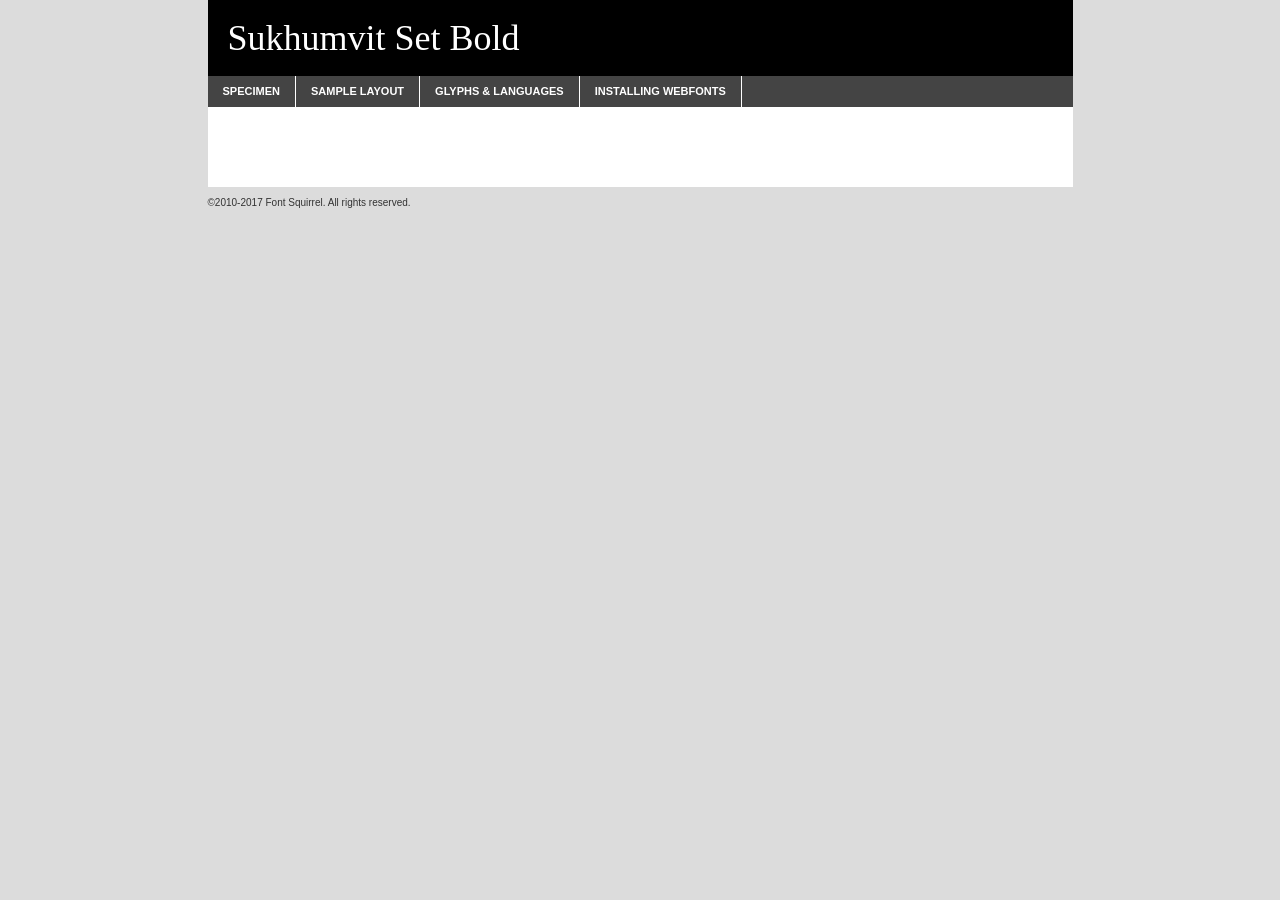
<file: fonts/sukhumvitset-bold-demo.html>
<!DOCTYPE html PUBLIC "-//W3C//DTD XHTML 1.0 Transitional//EN"
	"http://www.w3.org/TR/xhtml1/DTD/xhtml1-transitional.dtd">

<html xmlns="http://www.w3.org/1999/xhtml" xml:lang="en" lang="en">
<head>
	<meta http-equiv="Content-Type" content="text/html; charset=utf-8" />
	<script src="http://ajax.googleapis.com/ajax/libs/jquery/1.7.2/jquery.min.js" type="text/javascript" charset="utf-8"></script>
	<script type="text/javascript">
	(function($){$.fn.easyTabs=function(option){var param=jQuery.extend({fadeSpeed:"fast",defaultContent:1,activeClass:'active'},option);$(this).each(function(){var thisId="#"+this.id;if(param.defaultContent==''){param.defaultContent=1;}
	if(typeof param.defaultContent=="number")
	{var defaultTab=$(thisId+" .tabs li:eq("+(param.defaultContent-1)+") a").attr('href').substr(1);}else{var defaultTab=param.defaultContent;}
	$(thisId+" .tabs li a").each(function(){var tabToHide=$(this).attr('href').substr(1);$("#"+tabToHide).addClass('easytabs-tab-content');});hideAll();changeContent(defaultTab);function hideAll(){$(thisId+" .easytabs-tab-content").hide();}
	function changeContent(tabId){hideAll();$(thisId+" .tabs li").removeClass(param.activeClass);$(thisId+" .tabs li a[href=#"+tabId+"]").closest('li').addClass(param.activeClass);if(param.fadeSpeed!="none")
	{$(thisId+" #"+tabId).fadeIn(param.fadeSpeed);}else{$(thisId+" #"+tabId).show();}}
	$(thisId+" .tabs li").click(function(){var tabId=$(this).find('a').attr('href').substr(1);changeContent(tabId);return false;});});}})(jQuery);
	</script>
	<link rel="stylesheet" href="specimen_files/specimen_stylesheet.css" type="text/css" charset="utf-8" />
	<link rel="stylesheet" href="stylesheet.css" type="text/css" charset="utf-8" />

	<style type="text/css">
					body{
				font-family: 'sukhumvit_setbold';
							}
		</style>

	<title>Sukhumvit Set Bold Specimen</title>
	
	
	<script type="text/javascript" charset="utf-8">
		$(document).ready(function() {
			$('#container').easyTabs({defaultContent:1});
		});
	</script>
</head>

<body>
<div id="container">
	<div id="header">
		Sukhumvit Set Bold	</div>
	<ul class="tabs">
		<li><a href="#specimen">Specimen</a></li>
		<li><a href="#layout">Sample Layout</a></li>
				<li><a href="#glyphs">Glyphs &amp; Languages</a></li>
		<li><a href="#installing">Installing Webfonts</a></li>
		
	</ul>
	
	<div id="main_content">

		
			<div id="specimen">
		
				<div class="section">
					<div class="grid12 firstcol">
						<div class="huge">AaBb</div>
					</div>
				</div>
		
				<div class="section">
					<div class="glyph_range">A&#x200B;B&#x200b;C&#x200b;D&#x200b;E&#x200b;F&#x200b;G&#x200b;H&#x200b;I&#x200b;J&#x200b;K&#x200b;L&#x200b;M&#x200b;N&#x200b;O&#x200b;P&#x200b;Q&#x200b;R&#x200b;S&#x200b;T&#x200b;U&#x200b;V&#x200b;W&#x200b;X&#x200b;Y&#x200b;Z&#x200b;a&#x200b;b&#x200b;c&#x200b;d&#x200b;e&#x200b;f&#x200b;g&#x200b;h&#x200b;i&#x200b;j&#x200b;k&#x200b;l&#x200b;m&#x200b;n&#x200b;o&#x200b;p&#x200b;q&#x200b;r&#x200b;s&#x200b;t&#x200b;u&#x200b;v&#x200b;w&#x200b;x&#x200b;y&#x200b;z&#x200b;1&#x200b;2&#x200b;3&#x200b;4&#x200b;5&#x200b;6&#x200b;7&#x200b;8&#x200b;9&#x200b;0&#x200b;&amp;&#x200b;.&#x200b;,&#x200b;?&#x200b;!&#x200b;&#64;&#x200b;(&#x200b;)&#x200b;#&#x200b;$&#x200b;%&#x200b;*&#x200b;+&#x200b;-&#x200b;=&#x200b;:&#x200b;;</div>
				</div>
				<div class="section">
					<div class="grid12 firstcol">
						<table class="sample_table">
							<tr><td>10</td><td class="size10">abcdefghijklmnopqrstuvwxyzABCDEFGHIJKLMNOPQRSTUVWXYZ0123456789abcdefghijklmnopqrstuvwxyzABCDEFGHIJKLMNOPQRSTUVWXYZ0123456789abcdefghijklmnopqrstuvwxyzABCDEFGHIJKLMNOPQRSTUVWXYZ</td></tr>
							<tr><td>11</td><td class="size11">abcdefghijklmnopqrstuvwxyzABCDEFGHIJKLMNOPQRSTUVWXYZ0123456789abcdefghijklmnopqrstuvwxyzABCDEFGHIJKLMNOPQRSTUVWXYZ0123456789abcdefghijklmnopqrstuvwxyzABCDEFGHIJKLMNOPQRSTUVWXYZ</td></tr>
							<tr><td>12</td><td class="size12">abcdefghijklmnopqrstuvwxyzABCDEFGHIJKLMNOPQRSTUVWXYZ0123456789abcdefghijklmnopqrstuvwxyzABCDEFGHIJKLMNOPQRSTUVWXYZ0123456789abcdefghijklmnopqrstuvwxyzABCDEFGHIJKLMNOPQRSTUVWXYZ</td></tr>
							<tr><td>13</td><td class="size13">abcdefghijklmnopqrstuvwxyzABCDEFGHIJKLMNOPQRSTUVWXYZ0123456789abcdefghijklmnopqrstuvwxyzABCDEFGHIJKLMNOPQRSTUVWXYZ0123456789abcdefghijklmnopqrstuvwxyzABCDEFGHIJKLMNOPQRSTUVWXYZ</td></tr>
							<tr><td>14</td><td class="size14">abcdefghijklmnopqrstuvwxyzABCDEFGHIJKLMNOPQRSTUVWXYZ0123456789abcdefghijklmnopqrstuvwxyzABCDEFGHIJKLMNOPQRSTUVWXYZ0123456789abcdefghijklmnopqrstuvwxyzABCDEFGHIJKLMNOPQRSTUVWXYZ</td></tr>
							<tr><td>16</td><td class="size16">abcdefghijklmnopqrstuvwxyzABCDEFGHIJKLMNOPQRSTUVWXYZ0123456789abcdefghijklmnopqrstuvwxyzABCDEFGHIJKLMNOPQRSTUVWXYZ</td></tr>
							<tr><td>18</td><td class="size18">abcdefghijklmnopqrstuvwxyzABCDEFGHIJKLMNOPQRSTUVWXYZ0123456789abcdefghijklmnopqrstuvwxyzABCDEFGHIJKLMNOPQRSTUVWXYZ</td></tr>
							<tr><td>20</td><td class="size20">abcdefghijklmnopqrstuvwxyzABCDEFGHIJKLMNOPQRSTUVWXYZ0123456789abcdefghijklmnopqrstuvwxyzABCDEFGHIJKLMNOPQRSTUVWXYZ</td></tr>
							<tr><td>24</td><td class="size24">abcdefghijklmnopqrstuvwxyzABCDEFGHIJKLMNOPQRSTUVWXYZ0123456789abcdefghijklmnopqrstuvwxyzABCDEFGHIJKLMNOPQRSTUVWXYZ</td></tr>
							<tr><td>30</td><td class="size30">abcdefghijklmnopqrstuvwxyzABCDEFGHIJKLMNOPQRSTUVWXYZ0123456789abcdefghijklmnopqrstuvwxyzABCDEFGHIJKLMNOPQRSTUVWXYZ</td></tr>
							<tr><td>36</td><td class="size36">abcdefghijklmnopqrstuvwxyzABCDEFGHIJKLMNOPQRSTUVWXYZ0123456789abcdefghijklmnopqrstuvwxyzABCDEFGHIJKLMNOPQRSTUVWXYZ</td></tr>
							<tr><td>48</td><td class="size48">abcdefghijklmnopqrstuvwxyzABCDEFGHIJKLMNOPQRSTUVWXYZ0123456789abcdefghijklmnopqrstuvwxyzABCDEFGHIJKLMNOPQRSTUVWXYZ</td></tr>
							<tr><td>60</td><td class="size60">abcdefghijklmnopqrstuvwxyzABCDEFGHIJKLMNOPQRSTUVWXYZ0123456789abcdefghijklmnopqrstuvwxyzABCDEFGHIJKLMNOPQRSTUVWXYZ</td></tr>
							<tr><td>72</td><td class="size72">abcdefghijklmnopqrstuvwxyzABCDEFGHIJKLMNOPQRSTUVWXYZ0123456789abcdefghijklmnopqrstuvwxyzABCDEFGHIJKLMNOPQRSTUVWXYZ</td></tr>
							<tr><td>90</td><td class="size90">abcdefghijklmnopqrstuvwxyzABCDEFGHIJKLMNOPQRSTUVWXYZ0123456789abcdefghijklmnopqrstuvwxyzABCDEFGHIJKLMNOPQRSTUVWXYZ</td></tr>
						</table>
				
					</div>
			
				</div>
		
		
		
								<div class="section" id="bodycomparison">


										<div id="xheight">
				<div class="fontbody">&#x25FC;&#x25FC;&#x25FC;&#x25FC;&#x25FC;&#x25FC;&#x25FC;&#x25FC;&#x25FC;&#x25FC;&#x25FC;&#x25FC;&#x25FC;&#x25FC;&#x25FC;&#x25FC;&#x25FC;&#x25FC;&#x25FC;&#x25FC;&#x25FC;&#x25FC;&#x25FC;&#x25FC;&#x25FC;&#x25FC;&#x25FC;&#x25FC;&#x25FC;&#x25FC;&#x25FC;&#x25FC;&#x25FC;&#x25FC;&#x25FC;&#x25FC;&#x25FC;&#x25FC;&#x25FC;&#x25FC;&#x25FC;&#x25FC;&#x25FC;&#x25FC;&#x25FC;&#x25FC;&#x25FC;&#x25FC;&#x25FC;&#x25FC;&#x25FC;&#x25FC;&#x25FC;&#x25FC;&#x25FC;&#x25FC;&#x25FC;&#x25FC;&#x25FC;&#x25FC;&#x25FC;&#x25FC;&#x25FC;&#x25FC;&#x25FC;&#x25FC;&#x25FC;&#x25FC;&#x25FC;&#x25FC;&#x25FC;&#x25FC;&#x25FC;&#x25FC;&#x25FC;&#x25FC;&#x25FC;&#x25FC;&#x25FC;&#x25FC;&#x25FC;&#x25FC;&#x25FC;&#x25FC;&#x25FC;&#x25FC;&#x25FC;&#x25FC;&#x25FC;&#x25FC;&#x25FC;&#x25FC;&#x25FC;&#x25FC;&#x25FC;&#x25FC;&#x25FC;&#x25FC;&#x25FC;body</div><div class="arialbody">body</div><div class="verdanabody">body</div><div class="georgiabody">body</div></div>
										<div class="fontbody" style="z-index:1">
											body<span>Sukhumvit Set Bold</span>
										</div>
										<div class="arialbody" style="z-index:1">
											body<span>Arial</span>
										</div>
										<div class="verdanabody" style="z-index:1">
											body<span>Verdana</span>
										</div>
										<div class="georgiabody" style="z-index:1">
											body<span>Georgia</span>
										</div>



								</div>
		
		
				<div class="section psample psample_row1" id="">
					
					<div class="grid2 firstcol">
						<p class="size10"><span>10.</span>Aenean lacinia bibendum nulla sed consectetur. Fusce dapibus, tellus ac cursus commodo, tortor mauris condimentum nibh, ut fermentum massa justo sit amet risus. Nullam id dolor id nibh ultricies vehicula ut id elit. Cum sociis natoque penatibus et magnis dis parturient montes, nascetur ridiculus mus. Nulla vitae elit libero, a pharetra augue.</p>
			
					</div>
					<div class="grid3">
						<p class="size11"><span>11.</span>Aenean lacinia bibendum nulla sed consectetur. Fusce dapibus, tellus ac cursus commodo, tortor mauris condimentum nibh, ut fermentum massa justo sit amet risus. Nullam id dolor id nibh ultricies vehicula ut id elit. Cum sociis natoque penatibus et magnis dis parturient montes, nascetur ridiculus mus. Nulla vitae elit libero, a pharetra augue.</p>
			
					</div>
					<div class="grid3">
						<p class="size12"><span>12.</span>Aenean lacinia bibendum nulla sed consectetur. Fusce dapibus, tellus ac cursus commodo, tortor mauris condimentum nibh, ut fermentum massa justo sit amet risus. Nullam id dolor id nibh ultricies vehicula ut id elit. Cum sociis natoque penatibus et magnis dis parturient montes, nascetur ridiculus mus. Nulla vitae elit libero, a pharetra augue.</p>
			
					</div>
					<div class="grid4">
						<p class="size13"><span>13.</span>Aenean lacinia bibendum nulla sed consectetur. Fusce dapibus, tellus ac cursus commodo, tortor mauris condimentum nibh, ut fermentum massa justo sit amet risus. Nullam id dolor id nibh ultricies vehicula ut id elit. Cum sociis natoque penatibus et magnis dis parturient montes, nascetur ridiculus mus. Nulla vitae elit libero, a pharetra augue.</p>
			
					</div>
					<div class="white_blend"></div>
					
				</div>
				<div class="section psample psample_row2" id="">
					<div class="grid3 firstcol">
						<p class="size14"><span>14.</span>Aenean lacinia bibendum nulla sed consectetur. Fusce dapibus, tellus ac cursus commodo, tortor mauris condimentum nibh, ut fermentum massa justo sit amet risus. Nullam id dolor id nibh ultricies vehicula ut id elit. Cum sociis natoque penatibus et magnis dis parturient montes, nascetur ridiculus mus. Nulla vitae elit libero, a pharetra augue.</p>
			
					</div>
					<div class="grid4">
						<p class="size16"><span>16.</span>Aenean lacinia bibendum nulla sed consectetur. Fusce dapibus, tellus ac cursus commodo, tortor mauris condimentum nibh, ut fermentum massa justo sit amet risus. Nullam id dolor id nibh ultricies vehicula ut id elit. Cum sociis natoque penatibus et magnis dis parturient montes, nascetur ridiculus mus. Nulla vitae elit libero, a pharetra augue.</p>
			
					</div>
					<div class="grid5">
						<p class="size18"><span>18.</span>Aenean lacinia bibendum nulla sed consectetur. Fusce dapibus, tellus ac cursus commodo, tortor mauris condimentum nibh, ut fermentum massa justo sit amet risus. Nullam id dolor id nibh ultricies vehicula ut id elit. Cum sociis natoque penatibus et magnis dis parturient montes, nascetur ridiculus mus. Nulla vitae elit libero, a pharetra augue.</p>
			
					</div>

					<div class="white_blend"></div>

				</div>
				
				<div class="section psample psample_row3" id="">
					<div class="grid5 firstcol">
						<p class="size20"><span>20.</span>Aenean lacinia bibendum nulla sed consectetur. Fusce dapibus, tellus ac cursus commodo, tortor mauris condimentum nibh, ut fermentum massa justo sit amet risus. Nullam id dolor id nibh ultricies vehicula ut id elit. Cum sociis natoque penatibus et magnis dis parturient montes, nascetur ridiculus mus. Nulla vitae elit libero, a pharetra augue.</p>
					</div>
					<div class="grid7">
						<p class="size24"><span>24.</span>Aenean lacinia bibendum nulla sed consectetur. Fusce dapibus, tellus ac cursus commodo, tortor mauris condimentum nibh, ut fermentum massa justo sit amet risus. Nullam id dolor id nibh ultricies vehicula ut id elit. Cum sociis natoque penatibus et magnis dis parturient montes, nascetur ridiculus mus. Nulla vitae elit libero, a pharetra augue.</p>
					</div>
					
					<div class="white_blend"></div>
					
				</div>
				
				<div class="section psample psample_row4" id="">
					<div class="grid12 firstcol">
						<p class="size30"><span>30.</span>Aenean lacinia bibendum nulla sed consectetur. Fusce dapibus, tellus ac cursus commodo, tortor mauris condimentum nibh, ut fermentum massa justo sit amet risus. Nullam id dolor id nibh ultricies vehicula ut id elit. Cum sociis natoque penatibus et magnis dis parturient montes, nascetur ridiculus mus. Nulla vitae elit libero, a pharetra augue.</p>
					</div>
					<div class="white_blend"></div>
					
				</div>
				
				
				
				<div class="section psample psample_row1 fullreverse">
					<div class="grid2 firstcol">
						<p class="size10"><span>10.</span>Aenean lacinia bibendum nulla sed consectetur. Fusce dapibus, tellus ac cursus commodo, tortor mauris condimentum nibh, ut fermentum massa justo sit amet risus. Nullam id dolor id nibh ultricies vehicula ut id elit. Cum sociis natoque penatibus et magnis dis parturient montes, nascetur ridiculus mus. Nulla vitae elit libero, a pharetra augue.</p>
			
					</div>
					<div class="grid3">
						<p class="size11"><span>11.</span>Aenean lacinia bibendum nulla sed consectetur. Fusce dapibus, tellus ac cursus commodo, tortor mauris condimentum nibh, ut fermentum massa justo sit amet risus. Nullam id dolor id nibh ultricies vehicula ut id elit. Cum sociis natoque penatibus et magnis dis parturient montes, nascetur ridiculus mus. Nulla vitae elit libero, a pharetra augue.</p>
			
					</div>
					<div class="grid3">
						<p class="size12"><span>12.</span>Aenean lacinia bibendum nulla sed consectetur. Fusce dapibus, tellus ac cursus commodo, tortor mauris condimentum nibh, ut fermentum massa justo sit amet risus. Nullam id dolor id nibh ultricies vehicula ut id elit. Cum sociis natoque penatibus et magnis dis parturient montes, nascetur ridiculus mus. Nulla vitae elit libero, a pharetra augue.</p>
			
					</div>
					<div class="grid4">
						<p class="size13"><span>13.</span>Aenean lacinia bibendum nulla sed consectetur. Fusce dapibus, tellus ac cursus commodo, tortor mauris condimentum nibh, ut fermentum massa justo sit amet risus. Nullam id dolor id nibh ultricies vehicula ut id elit. Cum sociis natoque penatibus et magnis dis parturient montes, nascetur ridiculus mus. Nulla vitae elit libero, a pharetra augue.</p>
			
					</div>
					<div class="black_blend"></div>
					
				</div>
				
				<div class="section psample psample_row2 fullreverse">
					<div class="grid3 firstcol">
						<p class="size14"><span>14.</span>Aenean lacinia bibendum nulla sed consectetur. Fusce dapibus, tellus ac cursus commodo, tortor mauris condimentum nibh, ut fermentum massa justo sit amet risus. Nullam id dolor id nibh ultricies vehicula ut id elit. Cum sociis natoque penatibus et magnis dis parturient montes, nascetur ridiculus mus. Nulla vitae elit libero, a pharetra augue.</p>
			
					</div>
					<div class="grid4">
						<p class="size16"><span>16.</span>Aenean lacinia bibendum nulla sed consectetur. Fusce dapibus, tellus ac cursus commodo, tortor mauris condimentum nibh, ut fermentum massa justo sit amet risus. Nullam id dolor id nibh ultricies vehicula ut id elit. Cum sociis natoque penatibus et magnis dis parturient montes, nascetur ridiculus mus. Nulla vitae elit libero, a pharetra augue.</p>
			
					</div>
					<div class="grid5">
						<p class="size18"><span>18.</span>Aenean lacinia bibendum nulla sed consectetur. Fusce dapibus, tellus ac cursus commodo, tortor mauris condimentum nibh, ut fermentum massa justo sit amet risus. Nullam id dolor id nibh ultricies vehicula ut id elit. Cum sociis natoque penatibus et magnis dis parturient montes, nascetur ridiculus mus. Nulla vitae elit libero, a pharetra augue.</p>
			
					</div>
					<div class="black_blend"></div>

				</div>
				
				<div class="section psample fullreverse psample_row3" id="">
					<div class="grid5 firstcol">
						<p class="size20"><span>20.</span>Aenean lacinia bibendum nulla sed consectetur. Fusce dapibus, tellus ac cursus commodo, tortor mauris condimentum nibh, ut fermentum massa justo sit amet risus. Nullam id dolor id nibh ultricies vehicula ut id elit. Cum sociis natoque penatibus et magnis dis parturient montes, nascetur ridiculus mus. Nulla vitae elit libero, a pharetra augue.</p>
					</div>
					<div class="grid7">
						<p class="size24"><span>24.</span>Aenean lacinia bibendum nulla sed consectetur. Fusce dapibus, tellus ac cursus commodo, tortor mauris condimentum nibh, ut fermentum massa justo sit amet risus. Nullam id dolor id nibh ultricies vehicula ut id elit. Cum sociis natoque penatibus et magnis dis parturient montes, nascetur ridiculus mus. Nulla vitae elit libero, a pharetra augue.</p>
					</div>
					
					<div class="black_blend"></div>
					
				</div>
				
				<div class="section psample fullreverse psample_row4" id="" style="border-bottom: 20px #000 solid;">
					<div class="grid12 firstcol">
						<p class="size30"><span>30.</span>Aenean lacinia bibendum nulla sed consectetur. Fusce dapibus, tellus ac cursus commodo, tortor mauris condimentum nibh, ut fermentum massa justo sit amet risus. Nullam id dolor id nibh ultricies vehicula ut id elit. Cum sociis natoque penatibus et magnis dis parturient montes, nascetur ridiculus mus. Nulla vitae elit libero, a pharetra augue.</p>
					</div>
					<div class="black_blend"></div>
					
				</div>
				
				
				
				
			</div>
			
			<div id="layout">
				
				<div class="section">
					
					<div class="grid12 firstcol">
						<h1>Lorem Ipsum Dolor</h1>
						<h2>Etiam porta sem malesuada magna mollis euismod</h2>
						
						<p class="byline">By <a href="#link">Aenean Lacinia</a></p>
					</div>
				</div>
				<div class="section">
					<div class="grid8 firstcol">
						<p class="large">Donec sed odio dui. Morbi leo risus, porta ac consectetur ac, vestibulum at eros. Fusce dapibus, tellus ac cursus commodo, tortor mauris condimentum nibh, ut fermentum massa justo sit amet risus. </p>

						
						<h3>Pellentesque ornare sem</h3>

						<p>Maecenas sed diam eget risus varius blandit sit amet non magna. Maecenas faucibus mollis interdum. Donec ullamcorper nulla non metus auctor fringilla. Nullam id dolor id nibh ultricies vehicula ut id elit. Nullam id dolor id nibh ultricies vehicula ut id elit. </p>

						<p>Aenean eu leo quam. Pellentesque ornare sem lacinia quam venenatis vestibulum. Lorem ipsum dolor sit amet, consectetur adipiscing elit. Cum sociis natoque penatibus et magnis dis parturient montes, nascetur ridiculus mus. </p>

						<p>Nulla vitae elit libero, a pharetra augue. Praesent commodo cursus magna, vel scelerisque nisl consectetur et. Aenean lacinia bibendum nulla sed consectetur. </p>

						<p>Nullam quis risus eget urna mollis ornare vel eu leo. Nullam quis risus eget urna mollis ornare vel eu leo. Maecenas sed diam eget risus varius blandit sit amet non magna. Donec ullamcorper nulla non metus auctor fringilla. </p>

						<h3>Cras mattis consectetur</h3>

						<p>Aenean eu leo quam. Pellentesque ornare sem lacinia quam venenatis vestibulum. Aenean lacinia bibendum nulla sed consectetur. Integer posuere erat a ante venenatis dapibus posuere velit aliquet. Cras mattis consectetur purus sit amet fermentum. </p>

						<p>Nullam id dolor id nibh ultricies vehicula ut id elit. Nullam quis risus eget urna mollis ornare vel eu leo. Cras mattis consectetur purus sit amet fermentum.</p>
					</div>
					
					<div class="grid4 sidebar">
						
						<div class="box reverse">
							<p class="last">Nullam quis risus eget urna mollis ornare vel eu leo. Donec ullamcorper nulla non metus auctor fringilla. Cras mattis consectetur purus sit amet fermentum. Sed posuere consectetur est at lobortis. Lorem ipsum dolor sit amet, consectetur adipiscing elit. </p>
						</div>
						
						<p class="caption">Maecenas sed diam eget risus varius.</p>

						<p>Vestibulum id ligula porta felis euismod semper. Integer posuere erat a ante venenatis dapibus posuere velit aliquet. Vestibulum id ligula porta felis euismod semper. Sed posuere consectetur est at lobortis. Maecenas sed diam eget risus varius blandit sit amet non magna. Fusce dapibus, tellus ac cursus commodo, tortor mauris condimentum nibh, ut fermentum massa justo sit amet risus. </p>

					

						<p>Duis mollis, est non commodo luctus, nisi erat porttitor ligula, eget lacinia odio sem nec elit. Aenean lacinia bibendum nulla sed consectetur. Vivamus sagittis lacus vel augue laoreet rutrum faucibus dolor auctor. Aenean lacinia bibendum nulla sed consectetur. Nullam quis risus eget urna mollis ornare vel eu leo. </p>

						<p>Praesent commodo cursus magna, vel scelerisque nisl consectetur et. Donec ullamcorper nulla non metus auctor fringilla. Maecenas faucibus mollis interdum. Fusce dapibus, tellus ac cursus commodo, tortor mauris condimentum nibh, ut fermentum massa justo sit amet risus. </p>

					</div>
				</div>
				
			</div>


			



		<div id="glyphs">
			<div class="section">
				<div class="grid12 firstcol">
			
				<h1>Language Support</h1>
				<p>The subset of Sukhumvit Set Bold in this kit supports the following languages:<br />
			
					Albanian, Basque, Breton, Chamorro, Danish, Dutch, English, Faroese, Finnish, French, Frisian, Galician, German, Icelandic, Italian, Malagasy, Norwegian, Portuguese, Spanish, Alsatian, Aragonese, Arapaho, Arrernte, Asturian, Aymara, Bislama, Cebuano, Corsican, Fijian, French_creole, Genoese, Gilbertese, Greenlandic, Haitian_creole, Hiligaynon, Hmong, Hopi, Ibanag, Iloko_ilokano, Indonesian, Interglossa_glosa, Interlingua, Irish_gaelic, Jerriais, Lojban, Lombard, Luxembourgeois, Manx, Mohawk, Norfolk_pitcairnese, Occitan, Oromo, Pangasinan, Papiamento, Piedmontese, Potawatomi, Rhaeto-romance, Romansh, Rotokas, Sami_lule, Samoan, Sardinian, Scots_gaelic, Seychelles_creole, Shona, Sicilian, Somali, Southern_ndebele, Swahili, Swati_swazi, Tagalog_filipino_pilipino, Tetum, Tok_pisin, Uyghur_latinized, Volapuk, Walloon, Warlpiri, Xhosa, Yapese, Zulu, Latinbasic, Ubasic, Demo				</p>
				<h1>Glyph Chart</h1>
				<p>The subset of Sukhumvit Set Bold in this kit includes all the glyphs listed below. Unicode entities are included above each glyph to help you insert individual characters into your layout.</p>
				<div id="glyph_chart">
			
																														 <div><p>&amp;#13;</p>&#13;</div>
																				 <div><p>&amp;#32;</p>&#32;</div>
																				 <div><p>&amp;#33;</p>&#33;</div>
																				 <div><p>&amp;#34;</p>&#34;</div>
																				 <div><p>&amp;#35;</p>&#35;</div>
																				 <div><p>&amp;#36;</p>&#36;</div>
																				 <div><p>&amp;#37;</p>&#37;</div>
																				 <div><p>&amp;#38;</p>&#38;</div>
																				 <div><p>&amp;#39;</p>&#39;</div>
																				 <div><p>&amp;#40;</p>&#40;</div>
																				 <div><p>&amp;#41;</p>&#41;</div>
																				 <div><p>&amp;#42;</p>&#42;</div>
																				 <div><p>&amp;#43;</p>&#43;</div>
																				 <div><p>&amp;#44;</p>&#44;</div>
																				 <div><p>&amp;#45;</p>&#45;</div>
																				 <div><p>&amp;#46;</p>&#46;</div>
																				 <div><p>&amp;#47;</p>&#47;</div>
																				 <div><p>&amp;#48;</p>&#48;</div>
																				 <div><p>&amp;#49;</p>&#49;</div>
																				 <div><p>&amp;#50;</p>&#50;</div>
																				 <div><p>&amp;#51;</p>&#51;</div>
																				 <div><p>&amp;#52;</p>&#52;</div>
																				 <div><p>&amp;#53;</p>&#53;</div>
																				 <div><p>&amp;#54;</p>&#54;</div>
																				 <div><p>&amp;#55;</p>&#55;</div>
																				 <div><p>&amp;#56;</p>&#56;</div>
																				 <div><p>&amp;#57;</p>&#57;</div>
																				 <div><p>&amp;#58;</p>&#58;</div>
																				 <div><p>&amp;#59;</p>&#59;</div>
																				 <div><p>&amp;#60;</p>&#60;</div>
																				 <div><p>&amp;#61;</p>&#61;</div>
																				 <div><p>&amp;#62;</p>&#62;</div>
																				 <div><p>&amp;#63;</p>&#63;</div>
																				 <div><p>&amp;#64;</p>&#64;</div>
																				 <div><p>&amp;#65;</p>&#65;</div>
																				 <div><p>&amp;#66;</p>&#66;</div>
																				 <div><p>&amp;#67;</p>&#67;</div>
																				 <div><p>&amp;#68;</p>&#68;</div>
																				 <div><p>&amp;#69;</p>&#69;</div>
																				 <div><p>&amp;#70;</p>&#70;</div>
																				 <div><p>&amp;#71;</p>&#71;</div>
																				 <div><p>&amp;#72;</p>&#72;</div>
																				 <div><p>&amp;#73;</p>&#73;</div>
																				 <div><p>&amp;#74;</p>&#74;</div>
																				 <div><p>&amp;#75;</p>&#75;</div>
																				 <div><p>&amp;#76;</p>&#76;</div>
																				 <div><p>&amp;#77;</p>&#77;</div>
																				 <div><p>&amp;#78;</p>&#78;</div>
																				 <div><p>&amp;#79;</p>&#79;</div>
																				 <div><p>&amp;#80;</p>&#80;</div>
																				 <div><p>&amp;#81;</p>&#81;</div>
																				 <div><p>&amp;#82;</p>&#82;</div>
																				 <div><p>&amp;#83;</p>&#83;</div>
																				 <div><p>&amp;#84;</p>&#84;</div>
																				 <div><p>&amp;#85;</p>&#85;</div>
																				 <div><p>&amp;#86;</p>&#86;</div>
																				 <div><p>&amp;#87;</p>&#87;</div>
																				 <div><p>&amp;#88;</p>&#88;</div>
																				 <div><p>&amp;#89;</p>&#89;</div>
																				 <div><p>&amp;#90;</p>&#90;</div>
																				 <div><p>&amp;#91;</p>&#91;</div>
																				 <div><p>&amp;#92;</p>&#92;</div>
																				 <div><p>&amp;#93;</p>&#93;</div>
																				 <div><p>&amp;#94;</p>&#94;</div>
																				 <div><p>&amp;#95;</p>&#95;</div>
																				 <div><p>&amp;#96;</p>&#96;</div>
																				 <div><p>&amp;#97;</p>&#97;</div>
																				 <div><p>&amp;#98;</p>&#98;</div>
																				 <div><p>&amp;#99;</p>&#99;</div>
																				 <div><p>&amp;#100;</p>&#100;</div>
																				 <div><p>&amp;#101;</p>&#101;</div>
																				 <div><p>&amp;#102;</p>&#102;</div>
																				 <div><p>&amp;#103;</p>&#103;</div>
																				 <div><p>&amp;#104;</p>&#104;</div>
																				 <div><p>&amp;#105;</p>&#105;</div>
																				 <div><p>&amp;#106;</p>&#106;</div>
																				 <div><p>&amp;#107;</p>&#107;</div>
																				 <div><p>&amp;#108;</p>&#108;</div>
																				 <div><p>&amp;#109;</p>&#109;</div>
																				 <div><p>&amp;#110;</p>&#110;</div>
																				 <div><p>&amp;#111;</p>&#111;</div>
																				 <div><p>&amp;#112;</p>&#112;</div>
																				 <div><p>&amp;#113;</p>&#113;</div>
																				 <div><p>&amp;#114;</p>&#114;</div>
																				 <div><p>&amp;#115;</p>&#115;</div>
																				 <div><p>&amp;#116;</p>&#116;</div>
																				 <div><p>&amp;#117;</p>&#117;</div>
																				 <div><p>&amp;#118;</p>&#118;</div>
																				 <div><p>&amp;#119;</p>&#119;</div>
																				 <div><p>&amp;#120;</p>&#120;</div>
																				 <div><p>&amp;#121;</p>&#121;</div>
																				 <div><p>&amp;#122;</p>&#122;</div>
																				 <div><p>&amp;#123;</p>&#123;</div>
																				 <div><p>&amp;#124;</p>&#124;</div>
																				 <div><p>&amp;#125;</p>&#125;</div>
																				 <div><p>&amp;#126;</p>&#126;</div>
																				 <div><p>&amp;#127;</p>&#127;</div>
																				 <div><p>&amp;#160;</p>&#160;</div>
																				 <div><p>&amp;#161;</p>&#161;</div>
																				 <div><p>&amp;#162;</p>&#162;</div>
																				 <div><p>&amp;#163;</p>&#163;</div>
																				 <div><p>&amp;#164;</p>&#164;</div>
																				 <div><p>&amp;#165;</p>&#165;</div>
																				 <div><p>&amp;#166;</p>&#166;</div>
																				 <div><p>&amp;#167;</p>&#167;</div>
																				 <div><p>&amp;#168;</p>&#168;</div>
																				 <div><p>&amp;#169;</p>&#169;</div>
																				 <div><p>&amp;#170;</p>&#170;</div>
																				 <div><p>&amp;#171;</p>&#171;</div>
																				 <div><p>&amp;#172;</p>&#172;</div>
																				 <div><p>&amp;#173;</p>&#173;</div>
																				 <div><p>&amp;#174;</p>&#174;</div>
																				 <div><p>&amp;#175;</p>&#175;</div>
																				 <div><p>&amp;#176;</p>&#176;</div>
																				 <div><p>&amp;#177;</p>&#177;</div>
																				 <div><p>&amp;#178;</p>&#178;</div>
																				 <div><p>&amp;#179;</p>&#179;</div>
																				 <div><p>&amp;#180;</p>&#180;</div>
																				 <div><p>&amp;#181;</p>&#181;</div>
																				 <div><p>&amp;#182;</p>&#182;</div>
																				 <div><p>&amp;#183;</p>&#183;</div>
																				 <div><p>&amp;#184;</p>&#184;</div>
																				 <div><p>&amp;#185;</p>&#185;</div>
																				 <div><p>&amp;#186;</p>&#186;</div>
																				 <div><p>&amp;#187;</p>&#187;</div>
																				 <div><p>&amp;#188;</p>&#188;</div>
																				 <div><p>&amp;#189;</p>&#189;</div>
																				 <div><p>&amp;#190;</p>&#190;</div>
																				 <div><p>&amp;#191;</p>&#191;</div>
																				 <div><p>&amp;#192;</p>&#192;</div>
																				 <div><p>&amp;#193;</p>&#193;</div>
																				 <div><p>&amp;#194;</p>&#194;</div>
																				 <div><p>&amp;#195;</p>&#195;</div>
																				 <div><p>&amp;#196;</p>&#196;</div>
																				 <div><p>&amp;#197;</p>&#197;</div>
																				 <div><p>&amp;#198;</p>&#198;</div>
																				 <div><p>&amp;#199;</p>&#199;</div>
																				 <div><p>&amp;#200;</p>&#200;</div>
																				 <div><p>&amp;#201;</p>&#201;</div>
																				 <div><p>&amp;#202;</p>&#202;</div>
																				 <div><p>&amp;#203;</p>&#203;</div>
																				 <div><p>&amp;#204;</p>&#204;</div>
																				 <div><p>&amp;#205;</p>&#205;</div>
																				 <div><p>&amp;#206;</p>&#206;</div>
																				 <div><p>&amp;#207;</p>&#207;</div>
																				 <div><p>&amp;#208;</p>&#208;</div>
																				 <div><p>&amp;#209;</p>&#209;</div>
																				 <div><p>&amp;#210;</p>&#210;</div>
																				 <div><p>&amp;#211;</p>&#211;</div>
																				 <div><p>&amp;#212;</p>&#212;</div>
																				 <div><p>&amp;#213;</p>&#213;</div>
																				 <div><p>&amp;#214;</p>&#214;</div>
																				 <div><p>&amp;#215;</p>&#215;</div>
																				 <div><p>&amp;#216;</p>&#216;</div>
																				 <div><p>&amp;#217;</p>&#217;</div>
																				 <div><p>&amp;#218;</p>&#218;</div>
																				 <div><p>&amp;#219;</p>&#219;</div>
																				 <div><p>&amp;#220;</p>&#220;</div>
																				 <div><p>&amp;#221;</p>&#221;</div>
																				 <div><p>&amp;#222;</p>&#222;</div>
																				 <div><p>&amp;#223;</p>&#223;</div>
																				 <div><p>&amp;#224;</p>&#224;</div>
																				 <div><p>&amp;#225;</p>&#225;</div>
																				 <div><p>&amp;#226;</p>&#226;</div>
																				 <div><p>&amp;#227;</p>&#227;</div>
																				 <div><p>&amp;#228;</p>&#228;</div>
																				 <div><p>&amp;#229;</p>&#229;</div>
																				 <div><p>&amp;#230;</p>&#230;</div>
																				 <div><p>&amp;#231;</p>&#231;</div>
																				 <div><p>&amp;#232;</p>&#232;</div>
																				 <div><p>&amp;#233;</p>&#233;</div>
																				 <div><p>&amp;#234;</p>&#234;</div>
																				 <div><p>&amp;#235;</p>&#235;</div>
																				 <div><p>&amp;#236;</p>&#236;</div>
																				 <div><p>&amp;#237;</p>&#237;</div>
																				 <div><p>&amp;#238;</p>&#238;</div>
																				 <div><p>&amp;#239;</p>&#239;</div>
																				 <div><p>&amp;#240;</p>&#240;</div>
																				 <div><p>&amp;#241;</p>&#241;</div>
																				 <div><p>&amp;#242;</p>&#242;</div>
																				 <div><p>&amp;#243;</p>&#243;</div>
																				 <div><p>&amp;#244;</p>&#244;</div>
																				 <div><p>&amp;#245;</p>&#245;</div>
																				 <div><p>&amp;#246;</p>&#246;</div>
																				 <div><p>&amp;#247;</p>&#247;</div>
																				 <div><p>&amp;#248;</p>&#248;</div>
																				 <div><p>&amp;#249;</p>&#249;</div>
																				 <div><p>&amp;#250;</p>&#250;</div>
																				 <div><p>&amp;#251;</p>&#251;</div>
																				 <div><p>&amp;#252;</p>&#252;</div>
																				 <div><p>&amp;#253;</p>&#253;</div>
																				 <div><p>&amp;#254;</p>&#254;</div>
																				 <div><p>&amp;#255;</p>&#255;</div>
																				 <div><p>&amp;#338;</p>&#338;</div>
																				 <div><p>&amp;#339;</p>&#339;</div>
																				 <div><p>&amp;#376;</p>&#376;</div>
																				 <div><p>&amp;#710;</p>&#710;</div>
																				 <div><p>&amp;#732;</p>&#732;</div>
																				 <div><p>&amp;#8192;</p>&#8192;</div>
																				 <div><p>&amp;#8193;</p>&#8193;</div>
																				 <div><p>&amp;#8194;</p>&#8194;</div>
																				 <div><p>&amp;#8195;</p>&#8195;</div>
																				 <div><p>&amp;#8196;</p>&#8196;</div>
																				 <div><p>&amp;#8197;</p>&#8197;</div>
																				 <div><p>&amp;#8198;</p>&#8198;</div>
																				 <div><p>&amp;#8199;</p>&#8199;</div>
																				 <div><p>&amp;#8200;</p>&#8200;</div>
																				 <div><p>&amp;#8201;</p>&#8201;</div>
																				 <div><p>&amp;#8202;</p>&#8202;</div>
																				 <div><p>&amp;#8208;</p>&#8208;</div>
																				 <div><p>&amp;#8209;</p>&#8209;</div>
																				 <div><p>&amp;#8210;</p>&#8210;</div>
																				 <div><p>&amp;#8211;</p>&#8211;</div>
																				 <div><p>&amp;#8212;</p>&#8212;</div>
																				 <div><p>&amp;#8216;</p>&#8216;</div>
																				 <div><p>&amp;#8217;</p>&#8217;</div>
																				 <div><p>&amp;#8218;</p>&#8218;</div>
																				 <div><p>&amp;#8220;</p>&#8220;</div>
																				 <div><p>&amp;#8221;</p>&#8221;</div>
																				 <div><p>&amp;#8222;</p>&#8222;</div>
																				 <div><p>&amp;#8226;</p>&#8226;</div>
																				 <div><p>&amp;#8230;</p>&#8230;</div>
																				 <div><p>&amp;#8239;</p>&#8239;</div>
																				 <div><p>&amp;#8249;</p>&#8249;</div>
																				 <div><p>&amp;#8250;</p>&#8250;</div>
																				 <div><p>&amp;#8287;</p>&#8287;</div>
																				 <div><p>&amp;#8364;</p>&#8364;</div>
																				 <div><p>&amp;#8482;</p>&#8482;</div>
																				 <div><p>&amp;#9724;</p>&#9724;</div>
																				 <div><p>&amp;#64257;</p>&#64257;</div>
																				 <div><p>&amp;#64258;</p>&#64258;</div>
																												</div>	
				</div>
		
		
			</div>
		</div>
		
		
		<div id="specs">
			
		</div>
	
		<div id="installing">
			<div class="section">
				<div class="grid7 firstcol">
					<h1>Installing Webfonts</h1>
					
					<p>Webfonts are supported by all major browser platforms but not all in the same way. There are currently four different font formats that must be included in order to target all browsers. This includes TTF, WOFF, EOT and SVG.</p>
					
					<h2>1. Upload your webfonts</h2>
					<p>You must upload your webfont kit to your website. They should be in or near the same directory as your CSS files.</p>
					
					<h2>2. Include the webfont stylesheet</h2>
					<p>A special CSS @font-face declaration helps the various browsers select the appropriate font it needs without causing you a bunch of headaches. Learn more about this syntax by reading the <a href="https://www.fontspring.com/blog/further-hardening-of-the-bulletproof-syntax">Fontspring blog post</a> about it. The code for it is as follows:</p>


<code>
@font-face{ 
	font-family: 'MyWebFont';
	src: url('WebFont.eot');
	src: url('WebFont.eot?#iefix') format('embedded-opentype'),
	     url('WebFont.woff') format('woff'),
	     url('WebFont.ttf') format('truetype'),
	     url('WebFont.svg#webfont') format('svg');
}
</code>

	<p>We've already gone ahead and generated the code for you. All you have to do is link to the stylesheet in your HTML, like this:</p>
	<code>&lt;link rel=&quot;stylesheet&quot; href=&quot;stylesheet.css&quot; type=&quot;text/css&quot; charset=&quot;utf-8&quot; /&gt;</code>

					<h2>3. Modify your own stylesheet</h2>
					<p>To take advantage of your new fonts, you must tell your stylesheet to use them. Look at the original @font-face declaration above and find the property called "font-family." The name linked there will be what you use to reference the font. Prepend that webfont name to the font stack in the "font-family" property, inside the selector you want to change. For example:</p>
<code>p { font-family: 'WebFont', Arial, sans-serif; }</code>

<h2>4. Test</h2>
<p>Getting webfonts to work cross-browser <em>can</em> be tricky. Use the information in the sidebar to help you if you find that fonts aren't loading in a particular browser.</p>
				</div>
				
				<div class="grid5 sidebar">
					<div class="box">
						<h2>Troubleshooting<br />Font-Face Problems</h2>
						<p>Having trouble getting your webfonts to load in your new website? Here are some tips to sort out what might be the problem.</p>

						<h3>Fonts not showing in any browser</h3>

						<p>This sounds like you need to work on the plumbing. You either did not upload the fonts to the correct directory, or you did not link the fonts properly in the CSS. If you've confirmed that all this is correct and you still have a problem, take a look at your .htaccess file and see if requests are getting intercepted.</p>

						<h3>Fonts not loading in iPhone or iPad</h3>

						<p>The most common problem here is that you are serving the fonts from an IIS server. IIS refuses to serve files that have unknown MIME types. If that is the case, you must set the MIME type for SVG to "image/svg+xml" in the server settings. Follow these instructions from Microsoft if you need help.</p>

						<h3>Fonts not loading in Firefox</h3>

						<p>The primary reason for this failure? You are still using a version Firefox older than 3.5. So upgrade already! If that isn't it, then you are very likely serving fonts from a different domain. Firefox requires that all font assets be served from the same domain. Lastly it is possible that you need to add WOFF to your list of MIME types (if you are serving via IIS.)</p>

						<h3>Fonts not loading in IE</h3>

						<p>Are you looking at Internet Explorer on an actual Windows machine or are you cheating by using a service like Adobe BrowserLab? Many of these screenshot services do not render @font-face for IE. Best to test it on a real machine.</p>

						<h3>Fonts not loading in IE9</h3>

						<p>IE9, like Firefox, requires that fonts be served from the same domain as the website. Make sure that is the case.</p>
					</div>
				</div>
			</div>
			
		</div>
	
	</div>
	<div id="footer">
		<p>&copy;2010-2017 Font Squirrel. All rights reserved.</p>
	</div>
</div>
</body>
</html>
</file>
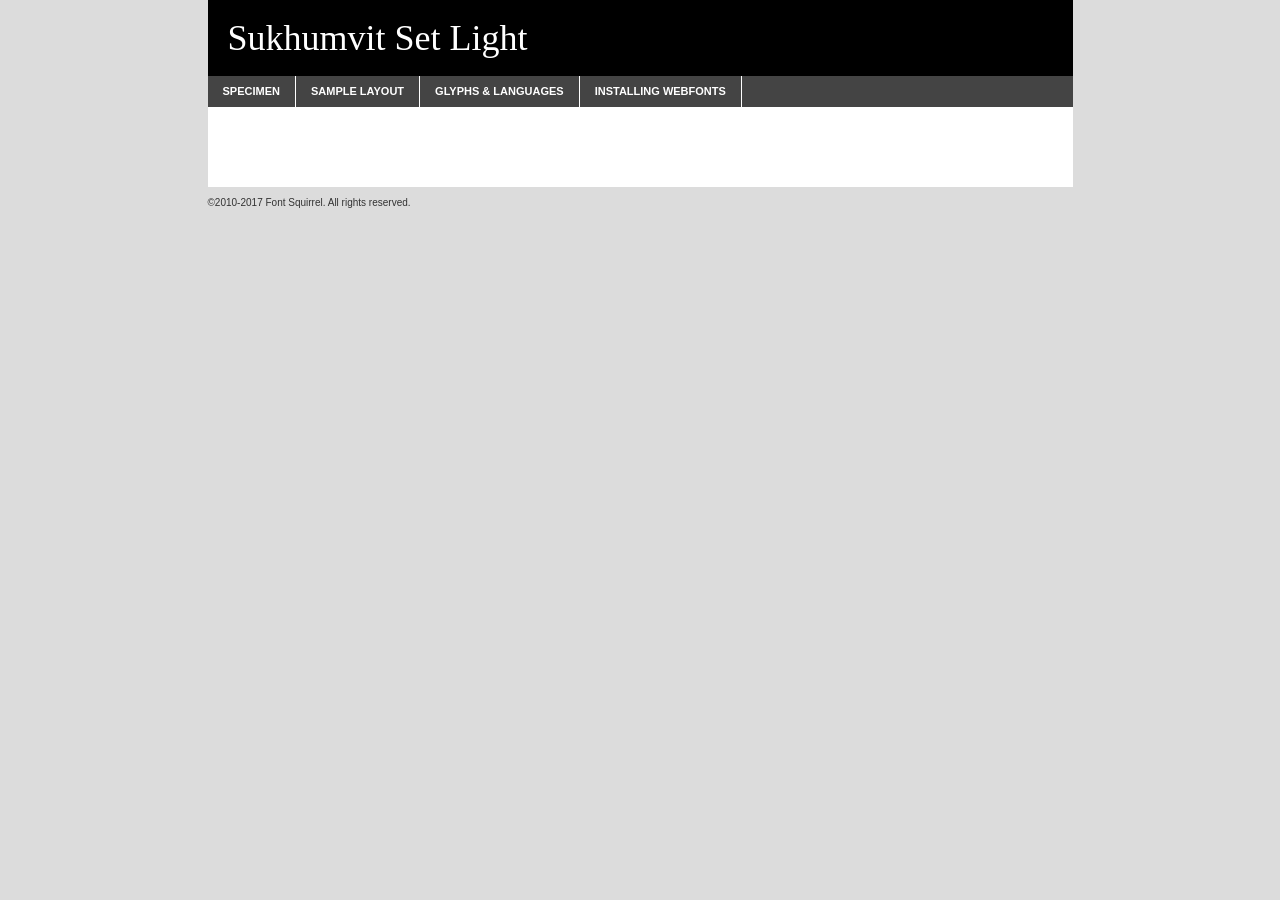
<file: fonts/sukhumvitset-light-demo.html>
<!DOCTYPE html PUBLIC "-//W3C//DTD XHTML 1.0 Transitional//EN"
	"http://www.w3.org/TR/xhtml1/DTD/xhtml1-transitional.dtd">

<html xmlns="http://www.w3.org/1999/xhtml" xml:lang="en" lang="en">
<head>
	<meta http-equiv="Content-Type" content="text/html; charset=utf-8" />
	<script src="http://ajax.googleapis.com/ajax/libs/jquery/1.7.2/jquery.min.js" type="text/javascript" charset="utf-8"></script>
	<script type="text/javascript">
	(function($){$.fn.easyTabs=function(option){var param=jQuery.extend({fadeSpeed:"fast",defaultContent:1,activeClass:'active'},option);$(this).each(function(){var thisId="#"+this.id;if(param.defaultContent==''){param.defaultContent=1;}
	if(typeof param.defaultContent=="number")
	{var defaultTab=$(thisId+" .tabs li:eq("+(param.defaultContent-1)+") a").attr('href').substr(1);}else{var defaultTab=param.defaultContent;}
	$(thisId+" .tabs li a").each(function(){var tabToHide=$(this).attr('href').substr(1);$("#"+tabToHide).addClass('easytabs-tab-content');});hideAll();changeContent(defaultTab);function hideAll(){$(thisId+" .easytabs-tab-content").hide();}
	function changeContent(tabId){hideAll();$(thisId+" .tabs li").removeClass(param.activeClass);$(thisId+" .tabs li a[href=#"+tabId+"]").closest('li').addClass(param.activeClass);if(param.fadeSpeed!="none")
	{$(thisId+" #"+tabId).fadeIn(param.fadeSpeed);}else{$(thisId+" #"+tabId).show();}}
	$(thisId+" .tabs li").click(function(){var tabId=$(this).find('a').attr('href').substr(1);changeContent(tabId);return false;});});}})(jQuery);
	</script>
	<link rel="stylesheet" href="specimen_files/specimen_stylesheet.css" type="text/css" charset="utf-8" />
	<link rel="stylesheet" href="stylesheet.css" type="text/css" charset="utf-8" />

	<style type="text/css">
					body{
				font-family: 'sukhumvit_setlight';
							}
		</style>

	<title>Sukhumvit Set Light Specimen</title>
	
	
	<script type="text/javascript" charset="utf-8">
		$(document).ready(function() {
			$('#container').easyTabs({defaultContent:1});
		});
	</script>
</head>

<body>
<div id="container">
	<div id="header">
		Sukhumvit Set Light	</div>
	<ul class="tabs">
		<li><a href="#specimen">Specimen</a></li>
		<li><a href="#layout">Sample Layout</a></li>
				<li><a href="#glyphs">Glyphs &amp; Languages</a></li>
		<li><a href="#installing">Installing Webfonts</a></li>
		
	</ul>
	
	<div id="main_content">

		
			<div id="specimen">
		
				<div class="section">
					<div class="grid12 firstcol">
						<div class="huge">AaBb</div>
					</div>
				</div>
		
				<div class="section">
					<div class="glyph_range">A&#x200B;B&#x200b;C&#x200b;D&#x200b;E&#x200b;F&#x200b;G&#x200b;H&#x200b;I&#x200b;J&#x200b;K&#x200b;L&#x200b;M&#x200b;N&#x200b;O&#x200b;P&#x200b;Q&#x200b;R&#x200b;S&#x200b;T&#x200b;U&#x200b;V&#x200b;W&#x200b;X&#x200b;Y&#x200b;Z&#x200b;a&#x200b;b&#x200b;c&#x200b;d&#x200b;e&#x200b;f&#x200b;g&#x200b;h&#x200b;i&#x200b;j&#x200b;k&#x200b;l&#x200b;m&#x200b;n&#x200b;o&#x200b;p&#x200b;q&#x200b;r&#x200b;s&#x200b;t&#x200b;u&#x200b;v&#x200b;w&#x200b;x&#x200b;y&#x200b;z&#x200b;1&#x200b;2&#x200b;3&#x200b;4&#x200b;5&#x200b;6&#x200b;7&#x200b;8&#x200b;9&#x200b;0&#x200b;&amp;&#x200b;.&#x200b;,&#x200b;?&#x200b;!&#x200b;&#64;&#x200b;(&#x200b;)&#x200b;#&#x200b;$&#x200b;%&#x200b;*&#x200b;+&#x200b;-&#x200b;=&#x200b;:&#x200b;;</div>
				</div>
				<div class="section">
					<div class="grid12 firstcol">
						<table class="sample_table">
							<tr><td>10</td><td class="size10">abcdefghijklmnopqrstuvwxyzABCDEFGHIJKLMNOPQRSTUVWXYZ0123456789abcdefghijklmnopqrstuvwxyzABCDEFGHIJKLMNOPQRSTUVWXYZ0123456789abcdefghijklmnopqrstuvwxyzABCDEFGHIJKLMNOPQRSTUVWXYZ</td></tr>
							<tr><td>11</td><td class="size11">abcdefghijklmnopqrstuvwxyzABCDEFGHIJKLMNOPQRSTUVWXYZ0123456789abcdefghijklmnopqrstuvwxyzABCDEFGHIJKLMNOPQRSTUVWXYZ0123456789abcdefghijklmnopqrstuvwxyzABCDEFGHIJKLMNOPQRSTUVWXYZ</td></tr>
							<tr><td>12</td><td class="size12">abcdefghijklmnopqrstuvwxyzABCDEFGHIJKLMNOPQRSTUVWXYZ0123456789abcdefghijklmnopqrstuvwxyzABCDEFGHIJKLMNOPQRSTUVWXYZ0123456789abcdefghijklmnopqrstuvwxyzABCDEFGHIJKLMNOPQRSTUVWXYZ</td></tr>
							<tr><td>13</td><td class="size13">abcdefghijklmnopqrstuvwxyzABCDEFGHIJKLMNOPQRSTUVWXYZ0123456789abcdefghijklmnopqrstuvwxyzABCDEFGHIJKLMNOPQRSTUVWXYZ0123456789abcdefghijklmnopqrstuvwxyzABCDEFGHIJKLMNOPQRSTUVWXYZ</td></tr>
							<tr><td>14</td><td class="size14">abcdefghijklmnopqrstuvwxyzABCDEFGHIJKLMNOPQRSTUVWXYZ0123456789abcdefghijklmnopqrstuvwxyzABCDEFGHIJKLMNOPQRSTUVWXYZ0123456789abcdefghijklmnopqrstuvwxyzABCDEFGHIJKLMNOPQRSTUVWXYZ</td></tr>
							<tr><td>16</td><td class="size16">abcdefghijklmnopqrstuvwxyzABCDEFGHIJKLMNOPQRSTUVWXYZ0123456789abcdefghijklmnopqrstuvwxyzABCDEFGHIJKLMNOPQRSTUVWXYZ</td></tr>
							<tr><td>18</td><td class="size18">abcdefghijklmnopqrstuvwxyzABCDEFGHIJKLMNOPQRSTUVWXYZ0123456789abcdefghijklmnopqrstuvwxyzABCDEFGHIJKLMNOPQRSTUVWXYZ</td></tr>
							<tr><td>20</td><td class="size20">abcdefghijklmnopqrstuvwxyzABCDEFGHIJKLMNOPQRSTUVWXYZ0123456789abcdefghijklmnopqrstuvwxyzABCDEFGHIJKLMNOPQRSTUVWXYZ</td></tr>
							<tr><td>24</td><td class="size24">abcdefghijklmnopqrstuvwxyzABCDEFGHIJKLMNOPQRSTUVWXYZ0123456789abcdefghijklmnopqrstuvwxyzABCDEFGHIJKLMNOPQRSTUVWXYZ</td></tr>
							<tr><td>30</td><td class="size30">abcdefghijklmnopqrstuvwxyzABCDEFGHIJKLMNOPQRSTUVWXYZ0123456789abcdefghijklmnopqrstuvwxyzABCDEFGHIJKLMNOPQRSTUVWXYZ</td></tr>
							<tr><td>36</td><td class="size36">abcdefghijklmnopqrstuvwxyzABCDEFGHIJKLMNOPQRSTUVWXYZ0123456789abcdefghijklmnopqrstuvwxyzABCDEFGHIJKLMNOPQRSTUVWXYZ</td></tr>
							<tr><td>48</td><td class="size48">abcdefghijklmnopqrstuvwxyzABCDEFGHIJKLMNOPQRSTUVWXYZ0123456789abcdefghijklmnopqrstuvwxyzABCDEFGHIJKLMNOPQRSTUVWXYZ</td></tr>
							<tr><td>60</td><td class="size60">abcdefghijklmnopqrstuvwxyzABCDEFGHIJKLMNOPQRSTUVWXYZ0123456789abcdefghijklmnopqrstuvwxyzABCDEFGHIJKLMNOPQRSTUVWXYZ</td></tr>
							<tr><td>72</td><td class="size72">abcdefghijklmnopqrstuvwxyzABCDEFGHIJKLMNOPQRSTUVWXYZ0123456789abcdefghijklmnopqrstuvwxyzABCDEFGHIJKLMNOPQRSTUVWXYZ</td></tr>
							<tr><td>90</td><td class="size90">abcdefghijklmnopqrstuvwxyzABCDEFGHIJKLMNOPQRSTUVWXYZ0123456789abcdefghijklmnopqrstuvwxyzABCDEFGHIJKLMNOPQRSTUVWXYZ</td></tr>
						</table>
				
					</div>
			
				</div>
		
		
		
								<div class="section" id="bodycomparison">


										<div id="xheight">
				<div class="fontbody">&#x25FC;&#x25FC;&#x25FC;&#x25FC;&#x25FC;&#x25FC;&#x25FC;&#x25FC;&#x25FC;&#x25FC;&#x25FC;&#x25FC;&#x25FC;&#x25FC;&#x25FC;&#x25FC;&#x25FC;&#x25FC;&#x25FC;&#x25FC;&#x25FC;&#x25FC;&#x25FC;&#x25FC;&#x25FC;&#x25FC;&#x25FC;&#x25FC;&#x25FC;&#x25FC;&#x25FC;&#x25FC;&#x25FC;&#x25FC;&#x25FC;&#x25FC;&#x25FC;&#x25FC;&#x25FC;&#x25FC;&#x25FC;&#x25FC;&#x25FC;&#x25FC;&#x25FC;&#x25FC;&#x25FC;&#x25FC;&#x25FC;&#x25FC;&#x25FC;&#x25FC;&#x25FC;&#x25FC;&#x25FC;&#x25FC;&#x25FC;&#x25FC;&#x25FC;&#x25FC;&#x25FC;&#x25FC;&#x25FC;&#x25FC;&#x25FC;&#x25FC;&#x25FC;&#x25FC;&#x25FC;&#x25FC;&#x25FC;&#x25FC;&#x25FC;&#x25FC;&#x25FC;&#x25FC;&#x25FC;&#x25FC;&#x25FC;&#x25FC;&#x25FC;&#x25FC;&#x25FC;&#x25FC;&#x25FC;&#x25FC;&#x25FC;&#x25FC;&#x25FC;&#x25FC;&#x25FC;&#x25FC;&#x25FC;&#x25FC;&#x25FC;&#x25FC;&#x25FC;&#x25FC;&#x25FC;body</div><div class="arialbody">body</div><div class="verdanabody">body</div><div class="georgiabody">body</div></div>
										<div class="fontbody" style="z-index:1">
											body<span>Sukhumvit Set Light</span>
										</div>
										<div class="arialbody" style="z-index:1">
											body<span>Arial</span>
										</div>
										<div class="verdanabody" style="z-index:1">
											body<span>Verdana</span>
										</div>
										<div class="georgiabody" style="z-index:1">
											body<span>Georgia</span>
										</div>



								</div>
		
		
				<div class="section psample psample_row1" id="">
					
					<div class="grid2 firstcol">
						<p class="size10"><span>10.</span>Aenean lacinia bibendum nulla sed consectetur. Fusce dapibus, tellus ac cursus commodo, tortor mauris condimentum nibh, ut fermentum massa justo sit amet risus. Nullam id dolor id nibh ultricies vehicula ut id elit. Cum sociis natoque penatibus et magnis dis parturient montes, nascetur ridiculus mus. Nulla vitae elit libero, a pharetra augue.</p>
			
					</div>
					<div class="grid3">
						<p class="size11"><span>11.</span>Aenean lacinia bibendum nulla sed consectetur. Fusce dapibus, tellus ac cursus commodo, tortor mauris condimentum nibh, ut fermentum massa justo sit amet risus. Nullam id dolor id nibh ultricies vehicula ut id elit. Cum sociis natoque penatibus et magnis dis parturient montes, nascetur ridiculus mus. Nulla vitae elit libero, a pharetra augue.</p>
			
					</div>
					<div class="grid3">
						<p class="size12"><span>12.</span>Aenean lacinia bibendum nulla sed consectetur. Fusce dapibus, tellus ac cursus commodo, tortor mauris condimentum nibh, ut fermentum massa justo sit amet risus. Nullam id dolor id nibh ultricies vehicula ut id elit. Cum sociis natoque penatibus et magnis dis parturient montes, nascetur ridiculus mus. Nulla vitae elit libero, a pharetra augue.</p>
			
					</div>
					<div class="grid4">
						<p class="size13"><span>13.</span>Aenean lacinia bibendum nulla sed consectetur. Fusce dapibus, tellus ac cursus commodo, tortor mauris condimentum nibh, ut fermentum massa justo sit amet risus. Nullam id dolor id nibh ultricies vehicula ut id elit. Cum sociis natoque penatibus et magnis dis parturient montes, nascetur ridiculus mus. Nulla vitae elit libero, a pharetra augue.</p>
			
					</div>
					<div class="white_blend"></div>
					
				</div>
				<div class="section psample psample_row2" id="">
					<div class="grid3 firstcol">
						<p class="size14"><span>14.</span>Aenean lacinia bibendum nulla sed consectetur. Fusce dapibus, tellus ac cursus commodo, tortor mauris condimentum nibh, ut fermentum massa justo sit amet risus. Nullam id dolor id nibh ultricies vehicula ut id elit. Cum sociis natoque penatibus et magnis dis parturient montes, nascetur ridiculus mus. Nulla vitae elit libero, a pharetra augue.</p>
			
					</div>
					<div class="grid4">
						<p class="size16"><span>16.</span>Aenean lacinia bibendum nulla sed consectetur. Fusce dapibus, tellus ac cursus commodo, tortor mauris condimentum nibh, ut fermentum massa justo sit amet risus. Nullam id dolor id nibh ultricies vehicula ut id elit. Cum sociis natoque penatibus et magnis dis parturient montes, nascetur ridiculus mus. Nulla vitae elit libero, a pharetra augue.</p>
			
					</div>
					<div class="grid5">
						<p class="size18"><span>18.</span>Aenean lacinia bibendum nulla sed consectetur. Fusce dapibus, tellus ac cursus commodo, tortor mauris condimentum nibh, ut fermentum massa justo sit amet risus. Nullam id dolor id nibh ultricies vehicula ut id elit. Cum sociis natoque penatibus et magnis dis parturient montes, nascetur ridiculus mus. Nulla vitae elit libero, a pharetra augue.</p>
			
					</div>

					<div class="white_blend"></div>

				</div>
				
				<div class="section psample psample_row3" id="">
					<div class="grid5 firstcol">
						<p class="size20"><span>20.</span>Aenean lacinia bibendum nulla sed consectetur. Fusce dapibus, tellus ac cursus commodo, tortor mauris condimentum nibh, ut fermentum massa justo sit amet risus. Nullam id dolor id nibh ultricies vehicula ut id elit. Cum sociis natoque penatibus et magnis dis parturient montes, nascetur ridiculus mus. Nulla vitae elit libero, a pharetra augue.</p>
					</div>
					<div class="grid7">
						<p class="size24"><span>24.</span>Aenean lacinia bibendum nulla sed consectetur. Fusce dapibus, tellus ac cursus commodo, tortor mauris condimentum nibh, ut fermentum massa justo sit amet risus. Nullam id dolor id nibh ultricies vehicula ut id elit. Cum sociis natoque penatibus et magnis dis parturient montes, nascetur ridiculus mus. Nulla vitae elit libero, a pharetra augue.</p>
					</div>
					
					<div class="white_blend"></div>
					
				</div>
				
				<div class="section psample psample_row4" id="">
					<div class="grid12 firstcol">
						<p class="size30"><span>30.</span>Aenean lacinia bibendum nulla sed consectetur. Fusce dapibus, tellus ac cursus commodo, tortor mauris condimentum nibh, ut fermentum massa justo sit amet risus. Nullam id dolor id nibh ultricies vehicula ut id elit. Cum sociis natoque penatibus et magnis dis parturient montes, nascetur ridiculus mus. Nulla vitae elit libero, a pharetra augue.</p>
					</div>
					<div class="white_blend"></div>
					
				</div>
				
				
				
				<div class="section psample psample_row1 fullreverse">
					<div class="grid2 firstcol">
						<p class="size10"><span>10.</span>Aenean lacinia bibendum nulla sed consectetur. Fusce dapibus, tellus ac cursus commodo, tortor mauris condimentum nibh, ut fermentum massa justo sit amet risus. Nullam id dolor id nibh ultricies vehicula ut id elit. Cum sociis natoque penatibus et magnis dis parturient montes, nascetur ridiculus mus. Nulla vitae elit libero, a pharetra augue.</p>
			
					</div>
					<div class="grid3">
						<p class="size11"><span>11.</span>Aenean lacinia bibendum nulla sed consectetur. Fusce dapibus, tellus ac cursus commodo, tortor mauris condimentum nibh, ut fermentum massa justo sit amet risus. Nullam id dolor id nibh ultricies vehicula ut id elit. Cum sociis natoque penatibus et magnis dis parturient montes, nascetur ridiculus mus. Nulla vitae elit libero, a pharetra augue.</p>
			
					</div>
					<div class="grid3">
						<p class="size12"><span>12.</span>Aenean lacinia bibendum nulla sed consectetur. Fusce dapibus, tellus ac cursus commodo, tortor mauris condimentum nibh, ut fermentum massa justo sit amet risus. Nullam id dolor id nibh ultricies vehicula ut id elit. Cum sociis natoque penatibus et magnis dis parturient montes, nascetur ridiculus mus. Nulla vitae elit libero, a pharetra augue.</p>
			
					</div>
					<div class="grid4">
						<p class="size13"><span>13.</span>Aenean lacinia bibendum nulla sed consectetur. Fusce dapibus, tellus ac cursus commodo, tortor mauris condimentum nibh, ut fermentum massa justo sit amet risus. Nullam id dolor id nibh ultricies vehicula ut id elit. Cum sociis natoque penatibus et magnis dis parturient montes, nascetur ridiculus mus. Nulla vitae elit libero, a pharetra augue.</p>
			
					</div>
					<div class="black_blend"></div>
					
				</div>
				
				<div class="section psample psample_row2 fullreverse">
					<div class="grid3 firstcol">
						<p class="size14"><span>14.</span>Aenean lacinia bibendum nulla sed consectetur. Fusce dapibus, tellus ac cursus commodo, tortor mauris condimentum nibh, ut fermentum massa justo sit amet risus. Nullam id dolor id nibh ultricies vehicula ut id elit. Cum sociis natoque penatibus et magnis dis parturient montes, nascetur ridiculus mus. Nulla vitae elit libero, a pharetra augue.</p>
			
					</div>
					<div class="grid4">
						<p class="size16"><span>16.</span>Aenean lacinia bibendum nulla sed consectetur. Fusce dapibus, tellus ac cursus commodo, tortor mauris condimentum nibh, ut fermentum massa justo sit amet risus. Nullam id dolor id nibh ultricies vehicula ut id elit. Cum sociis natoque penatibus et magnis dis parturient montes, nascetur ridiculus mus. Nulla vitae elit libero, a pharetra augue.</p>
			
					</div>
					<div class="grid5">
						<p class="size18"><span>18.</span>Aenean lacinia bibendum nulla sed consectetur. Fusce dapibus, tellus ac cursus commodo, tortor mauris condimentum nibh, ut fermentum massa justo sit amet risus. Nullam id dolor id nibh ultricies vehicula ut id elit. Cum sociis natoque penatibus et magnis dis parturient montes, nascetur ridiculus mus. Nulla vitae elit libero, a pharetra augue.</p>
			
					</div>
					<div class="black_blend"></div>

				</div>
				
				<div class="section psample fullreverse psample_row3" id="">
					<div class="grid5 firstcol">
						<p class="size20"><span>20.</span>Aenean lacinia bibendum nulla sed consectetur. Fusce dapibus, tellus ac cursus commodo, tortor mauris condimentum nibh, ut fermentum massa justo sit amet risus. Nullam id dolor id nibh ultricies vehicula ut id elit. Cum sociis natoque penatibus et magnis dis parturient montes, nascetur ridiculus mus. Nulla vitae elit libero, a pharetra augue.</p>
					</div>
					<div class="grid7">
						<p class="size24"><span>24.</span>Aenean lacinia bibendum nulla sed consectetur. Fusce dapibus, tellus ac cursus commodo, tortor mauris condimentum nibh, ut fermentum massa justo sit amet risus. Nullam id dolor id nibh ultricies vehicula ut id elit. Cum sociis natoque penatibus et magnis dis parturient montes, nascetur ridiculus mus. Nulla vitae elit libero, a pharetra augue.</p>
					</div>
					
					<div class="black_blend"></div>
					
				</div>
				
				<div class="section psample fullreverse psample_row4" id="" style="border-bottom: 20px #000 solid;">
					<div class="grid12 firstcol">
						<p class="size30"><span>30.</span>Aenean lacinia bibendum nulla sed consectetur. Fusce dapibus, tellus ac cursus commodo, tortor mauris condimentum nibh, ut fermentum massa justo sit amet risus. Nullam id dolor id nibh ultricies vehicula ut id elit. Cum sociis natoque penatibus et magnis dis parturient montes, nascetur ridiculus mus. Nulla vitae elit libero, a pharetra augue.</p>
					</div>
					<div class="black_blend"></div>
					
				</div>
				
				
				
				
			</div>
			
			<div id="layout">
				
				<div class="section">
					
					<div class="grid12 firstcol">
						<h1>Lorem Ipsum Dolor</h1>
						<h2>Etiam porta sem malesuada magna mollis euismod</h2>
						
						<p class="byline">By <a href="#link">Aenean Lacinia</a></p>
					</div>
				</div>
				<div class="section">
					<div class="grid8 firstcol">
						<p class="large">Donec sed odio dui. Morbi leo risus, porta ac consectetur ac, vestibulum at eros. Fusce dapibus, tellus ac cursus commodo, tortor mauris condimentum nibh, ut fermentum massa justo sit amet risus. </p>

						
						<h3>Pellentesque ornare sem</h3>

						<p>Maecenas sed diam eget risus varius blandit sit amet non magna. Maecenas faucibus mollis interdum. Donec ullamcorper nulla non metus auctor fringilla. Nullam id dolor id nibh ultricies vehicula ut id elit. Nullam id dolor id nibh ultricies vehicula ut id elit. </p>

						<p>Aenean eu leo quam. Pellentesque ornare sem lacinia quam venenatis vestibulum. Lorem ipsum dolor sit amet, consectetur adipiscing elit. Cum sociis natoque penatibus et magnis dis parturient montes, nascetur ridiculus mus. </p>

						<p>Nulla vitae elit libero, a pharetra augue. Praesent commodo cursus magna, vel scelerisque nisl consectetur et. Aenean lacinia bibendum nulla sed consectetur. </p>

						<p>Nullam quis risus eget urna mollis ornare vel eu leo. Nullam quis risus eget urna mollis ornare vel eu leo. Maecenas sed diam eget risus varius blandit sit amet non magna. Donec ullamcorper nulla non metus auctor fringilla. </p>

						<h3>Cras mattis consectetur</h3>

						<p>Aenean eu leo quam. Pellentesque ornare sem lacinia quam venenatis vestibulum. Aenean lacinia bibendum nulla sed consectetur. Integer posuere erat a ante venenatis dapibus posuere velit aliquet. Cras mattis consectetur purus sit amet fermentum. </p>

						<p>Nullam id dolor id nibh ultricies vehicula ut id elit. Nullam quis risus eget urna mollis ornare vel eu leo. Cras mattis consectetur purus sit amet fermentum.</p>
					</div>
					
					<div class="grid4 sidebar">
						
						<div class="box reverse">
							<p class="last">Nullam quis risus eget urna mollis ornare vel eu leo. Donec ullamcorper nulla non metus auctor fringilla. Cras mattis consectetur purus sit amet fermentum. Sed posuere consectetur est at lobortis. Lorem ipsum dolor sit amet, consectetur adipiscing elit. </p>
						</div>
						
						<p class="caption">Maecenas sed diam eget risus varius.</p>

						<p>Vestibulum id ligula porta felis euismod semper. Integer posuere erat a ante venenatis dapibus posuere velit aliquet. Vestibulum id ligula porta felis euismod semper. Sed posuere consectetur est at lobortis. Maecenas sed diam eget risus varius blandit sit amet non magna. Fusce dapibus, tellus ac cursus commodo, tortor mauris condimentum nibh, ut fermentum massa justo sit amet risus. </p>

					

						<p>Duis mollis, est non commodo luctus, nisi erat porttitor ligula, eget lacinia odio sem nec elit. Aenean lacinia bibendum nulla sed consectetur. Vivamus sagittis lacus vel augue laoreet rutrum faucibus dolor auctor. Aenean lacinia bibendum nulla sed consectetur. Nullam quis risus eget urna mollis ornare vel eu leo. </p>

						<p>Praesent commodo cursus magna, vel scelerisque nisl consectetur et. Donec ullamcorper nulla non metus auctor fringilla. Maecenas faucibus mollis interdum. Fusce dapibus, tellus ac cursus commodo, tortor mauris condimentum nibh, ut fermentum massa justo sit amet risus. </p>

					</div>
				</div>
				
			</div>


			



		<div id="glyphs">
			<div class="section">
				<div class="grid12 firstcol">
			
				<h1>Language Support</h1>
				<p>The subset of Sukhumvit Set Light in this kit supports the following languages:<br />
			
					Albanian, Basque, Breton, Chamorro, Danish, Dutch, English, Faroese, Finnish, French, Frisian, Galician, German, Icelandic, Italian, Malagasy, Norwegian, Portuguese, Spanish, Alsatian, Aragonese, Arapaho, Arrernte, Asturian, Aymara, Bislama, Cebuano, Corsican, Fijian, French_creole, Genoese, Gilbertese, Greenlandic, Haitian_creole, Hiligaynon, Hmong, Hopi, Ibanag, Iloko_ilokano, Indonesian, Interglossa_glosa, Interlingua, Irish_gaelic, Jerriais, Lojban, Lombard, Luxembourgeois, Manx, Mohawk, Norfolk_pitcairnese, Occitan, Oromo, Pangasinan, Papiamento, Piedmontese, Potawatomi, Rhaeto-romance, Romansh, Rotokas, Sami_lule, Samoan, Sardinian, Scots_gaelic, Seychelles_creole, Shona, Sicilian, Somali, Southern_ndebele, Swahili, Swati_swazi, Tagalog_filipino_pilipino, Tetum, Tok_pisin, Uyghur_latinized, Volapuk, Walloon, Warlpiri, Xhosa, Yapese, Zulu, Latinbasic, Ubasic, Demo				</p>
				<h1>Glyph Chart</h1>
				<p>The subset of Sukhumvit Set Light in this kit includes all the glyphs listed below. Unicode entities are included above each glyph to help you insert individual characters into your layout.</p>
				<div id="glyph_chart">
			
																														 <div><p>&amp;#13;</p>&#13;</div>
																				 <div><p>&amp;#32;</p>&#32;</div>
																				 <div><p>&amp;#33;</p>&#33;</div>
																				 <div><p>&amp;#34;</p>&#34;</div>
																				 <div><p>&amp;#35;</p>&#35;</div>
																				 <div><p>&amp;#36;</p>&#36;</div>
																				 <div><p>&amp;#37;</p>&#37;</div>
																				 <div><p>&amp;#38;</p>&#38;</div>
																				 <div><p>&amp;#39;</p>&#39;</div>
																				 <div><p>&amp;#40;</p>&#40;</div>
																				 <div><p>&amp;#41;</p>&#41;</div>
																				 <div><p>&amp;#42;</p>&#42;</div>
																				 <div><p>&amp;#43;</p>&#43;</div>
																				 <div><p>&amp;#44;</p>&#44;</div>
																				 <div><p>&amp;#45;</p>&#45;</div>
																				 <div><p>&amp;#46;</p>&#46;</div>
																				 <div><p>&amp;#47;</p>&#47;</div>
																				 <div><p>&amp;#48;</p>&#48;</div>
																				 <div><p>&amp;#49;</p>&#49;</div>
																				 <div><p>&amp;#50;</p>&#50;</div>
																				 <div><p>&amp;#51;</p>&#51;</div>
																				 <div><p>&amp;#52;</p>&#52;</div>
																				 <div><p>&amp;#53;</p>&#53;</div>
																				 <div><p>&amp;#54;</p>&#54;</div>
																				 <div><p>&amp;#55;</p>&#55;</div>
																				 <div><p>&amp;#56;</p>&#56;</div>
																				 <div><p>&amp;#57;</p>&#57;</div>
																				 <div><p>&amp;#58;</p>&#58;</div>
																				 <div><p>&amp;#59;</p>&#59;</div>
																				 <div><p>&amp;#60;</p>&#60;</div>
																				 <div><p>&amp;#61;</p>&#61;</div>
																				 <div><p>&amp;#62;</p>&#62;</div>
																				 <div><p>&amp;#63;</p>&#63;</div>
																				 <div><p>&amp;#64;</p>&#64;</div>
																				 <div><p>&amp;#65;</p>&#65;</div>
																				 <div><p>&amp;#66;</p>&#66;</div>
																				 <div><p>&amp;#67;</p>&#67;</div>
																				 <div><p>&amp;#68;</p>&#68;</div>
																				 <div><p>&amp;#69;</p>&#69;</div>
																				 <div><p>&amp;#70;</p>&#70;</div>
																				 <div><p>&amp;#71;</p>&#71;</div>
																				 <div><p>&amp;#72;</p>&#72;</div>
																				 <div><p>&amp;#73;</p>&#73;</div>
																				 <div><p>&amp;#74;</p>&#74;</div>
																				 <div><p>&amp;#75;</p>&#75;</div>
																				 <div><p>&amp;#76;</p>&#76;</div>
																				 <div><p>&amp;#77;</p>&#77;</div>
																				 <div><p>&amp;#78;</p>&#78;</div>
																				 <div><p>&amp;#79;</p>&#79;</div>
																				 <div><p>&amp;#80;</p>&#80;</div>
																				 <div><p>&amp;#81;</p>&#81;</div>
																				 <div><p>&amp;#82;</p>&#82;</div>
																				 <div><p>&amp;#83;</p>&#83;</div>
																				 <div><p>&amp;#84;</p>&#84;</div>
																				 <div><p>&amp;#85;</p>&#85;</div>
																				 <div><p>&amp;#86;</p>&#86;</div>
																				 <div><p>&amp;#87;</p>&#87;</div>
																				 <div><p>&amp;#88;</p>&#88;</div>
																				 <div><p>&amp;#89;</p>&#89;</div>
																				 <div><p>&amp;#90;</p>&#90;</div>
																				 <div><p>&amp;#91;</p>&#91;</div>
																				 <div><p>&amp;#92;</p>&#92;</div>
																				 <div><p>&amp;#93;</p>&#93;</div>
																				 <div><p>&amp;#94;</p>&#94;</div>
																				 <div><p>&amp;#95;</p>&#95;</div>
																				 <div><p>&amp;#96;</p>&#96;</div>
																				 <div><p>&amp;#97;</p>&#97;</div>
																				 <div><p>&amp;#98;</p>&#98;</div>
																				 <div><p>&amp;#99;</p>&#99;</div>
																				 <div><p>&amp;#100;</p>&#100;</div>
																				 <div><p>&amp;#101;</p>&#101;</div>
																				 <div><p>&amp;#102;</p>&#102;</div>
																				 <div><p>&amp;#103;</p>&#103;</div>
																				 <div><p>&amp;#104;</p>&#104;</div>
																				 <div><p>&amp;#105;</p>&#105;</div>
																				 <div><p>&amp;#106;</p>&#106;</div>
																				 <div><p>&amp;#107;</p>&#107;</div>
																				 <div><p>&amp;#108;</p>&#108;</div>
																				 <div><p>&amp;#109;</p>&#109;</div>
																				 <div><p>&amp;#110;</p>&#110;</div>
																				 <div><p>&amp;#111;</p>&#111;</div>
																				 <div><p>&amp;#112;</p>&#112;</div>
																				 <div><p>&amp;#113;</p>&#113;</div>
																				 <div><p>&amp;#114;</p>&#114;</div>
																				 <div><p>&amp;#115;</p>&#115;</div>
																				 <div><p>&amp;#116;</p>&#116;</div>
																				 <div><p>&amp;#117;</p>&#117;</div>
																				 <div><p>&amp;#118;</p>&#118;</div>
																				 <div><p>&amp;#119;</p>&#119;</div>
																				 <div><p>&amp;#120;</p>&#120;</div>
																				 <div><p>&amp;#121;</p>&#121;</div>
																				 <div><p>&amp;#122;</p>&#122;</div>
																				 <div><p>&amp;#123;</p>&#123;</div>
																				 <div><p>&amp;#124;</p>&#124;</div>
																				 <div><p>&amp;#125;</p>&#125;</div>
																				 <div><p>&amp;#126;</p>&#126;</div>
																				 <div><p>&amp;#127;</p>&#127;</div>
																				 <div><p>&amp;#160;</p>&#160;</div>
																				 <div><p>&amp;#161;</p>&#161;</div>
																				 <div><p>&amp;#162;</p>&#162;</div>
																				 <div><p>&amp;#163;</p>&#163;</div>
																				 <div><p>&amp;#164;</p>&#164;</div>
																				 <div><p>&amp;#165;</p>&#165;</div>
																				 <div><p>&amp;#166;</p>&#166;</div>
																				 <div><p>&amp;#167;</p>&#167;</div>
																				 <div><p>&amp;#168;</p>&#168;</div>
																				 <div><p>&amp;#169;</p>&#169;</div>
																				 <div><p>&amp;#170;</p>&#170;</div>
																				 <div><p>&amp;#171;</p>&#171;</div>
																				 <div><p>&amp;#172;</p>&#172;</div>
																				 <div><p>&amp;#173;</p>&#173;</div>
																				 <div><p>&amp;#174;</p>&#174;</div>
																				 <div><p>&amp;#175;</p>&#175;</div>
																				 <div><p>&amp;#176;</p>&#176;</div>
																				 <div><p>&amp;#177;</p>&#177;</div>
																				 <div><p>&amp;#178;</p>&#178;</div>
																				 <div><p>&amp;#179;</p>&#179;</div>
																				 <div><p>&amp;#180;</p>&#180;</div>
																				 <div><p>&amp;#181;</p>&#181;</div>
																				 <div><p>&amp;#182;</p>&#182;</div>
																				 <div><p>&amp;#183;</p>&#183;</div>
																				 <div><p>&amp;#184;</p>&#184;</div>
																				 <div><p>&amp;#185;</p>&#185;</div>
																				 <div><p>&amp;#186;</p>&#186;</div>
																				 <div><p>&amp;#187;</p>&#187;</div>
																				 <div><p>&amp;#188;</p>&#188;</div>
																				 <div><p>&amp;#189;</p>&#189;</div>
																				 <div><p>&amp;#190;</p>&#190;</div>
																				 <div><p>&amp;#191;</p>&#191;</div>
																				 <div><p>&amp;#192;</p>&#192;</div>
																				 <div><p>&amp;#193;</p>&#193;</div>
																				 <div><p>&amp;#194;</p>&#194;</div>
																				 <div><p>&amp;#195;</p>&#195;</div>
																				 <div><p>&amp;#196;</p>&#196;</div>
																				 <div><p>&amp;#197;</p>&#197;</div>
																				 <div><p>&amp;#198;</p>&#198;</div>
																				 <div><p>&amp;#199;</p>&#199;</div>
																				 <div><p>&amp;#200;</p>&#200;</div>
																				 <div><p>&amp;#201;</p>&#201;</div>
																				 <div><p>&amp;#202;</p>&#202;</div>
																				 <div><p>&amp;#203;</p>&#203;</div>
																				 <div><p>&amp;#204;</p>&#204;</div>
																				 <div><p>&amp;#205;</p>&#205;</div>
																				 <div><p>&amp;#206;</p>&#206;</div>
																				 <div><p>&amp;#207;</p>&#207;</div>
																				 <div><p>&amp;#208;</p>&#208;</div>
																				 <div><p>&amp;#209;</p>&#209;</div>
																				 <div><p>&amp;#210;</p>&#210;</div>
																				 <div><p>&amp;#211;</p>&#211;</div>
																				 <div><p>&amp;#212;</p>&#212;</div>
																				 <div><p>&amp;#213;</p>&#213;</div>
																				 <div><p>&amp;#214;</p>&#214;</div>
																				 <div><p>&amp;#215;</p>&#215;</div>
																				 <div><p>&amp;#216;</p>&#216;</div>
																				 <div><p>&amp;#217;</p>&#217;</div>
																				 <div><p>&amp;#218;</p>&#218;</div>
																				 <div><p>&amp;#219;</p>&#219;</div>
																				 <div><p>&amp;#220;</p>&#220;</div>
																				 <div><p>&amp;#221;</p>&#221;</div>
																				 <div><p>&amp;#222;</p>&#222;</div>
																				 <div><p>&amp;#223;</p>&#223;</div>
																				 <div><p>&amp;#224;</p>&#224;</div>
																				 <div><p>&amp;#225;</p>&#225;</div>
																				 <div><p>&amp;#226;</p>&#226;</div>
																				 <div><p>&amp;#227;</p>&#227;</div>
																				 <div><p>&amp;#228;</p>&#228;</div>
																				 <div><p>&amp;#229;</p>&#229;</div>
																				 <div><p>&amp;#230;</p>&#230;</div>
																				 <div><p>&amp;#231;</p>&#231;</div>
																				 <div><p>&amp;#232;</p>&#232;</div>
																				 <div><p>&amp;#233;</p>&#233;</div>
																				 <div><p>&amp;#234;</p>&#234;</div>
																				 <div><p>&amp;#235;</p>&#235;</div>
																				 <div><p>&amp;#236;</p>&#236;</div>
																				 <div><p>&amp;#237;</p>&#237;</div>
																				 <div><p>&amp;#238;</p>&#238;</div>
																				 <div><p>&amp;#239;</p>&#239;</div>
																				 <div><p>&amp;#240;</p>&#240;</div>
																				 <div><p>&amp;#241;</p>&#241;</div>
																				 <div><p>&amp;#242;</p>&#242;</div>
																				 <div><p>&amp;#243;</p>&#243;</div>
																				 <div><p>&amp;#244;</p>&#244;</div>
																				 <div><p>&amp;#245;</p>&#245;</div>
																				 <div><p>&amp;#246;</p>&#246;</div>
																				 <div><p>&amp;#247;</p>&#247;</div>
																				 <div><p>&amp;#248;</p>&#248;</div>
																				 <div><p>&amp;#249;</p>&#249;</div>
																				 <div><p>&amp;#250;</p>&#250;</div>
																				 <div><p>&amp;#251;</p>&#251;</div>
																				 <div><p>&amp;#252;</p>&#252;</div>
																				 <div><p>&amp;#253;</p>&#253;</div>
																				 <div><p>&amp;#254;</p>&#254;</div>
																				 <div><p>&amp;#255;</p>&#255;</div>
																				 <div><p>&amp;#338;</p>&#338;</div>
																				 <div><p>&amp;#339;</p>&#339;</div>
																				 <div><p>&amp;#376;</p>&#376;</div>
																				 <div><p>&amp;#710;</p>&#710;</div>
																				 <div><p>&amp;#732;</p>&#732;</div>
																				 <div><p>&amp;#8192;</p>&#8192;</div>
																				 <div><p>&amp;#8193;</p>&#8193;</div>
																				 <div><p>&amp;#8194;</p>&#8194;</div>
																				 <div><p>&amp;#8195;</p>&#8195;</div>
																				 <div><p>&amp;#8196;</p>&#8196;</div>
																				 <div><p>&amp;#8197;</p>&#8197;</div>
																				 <div><p>&amp;#8198;</p>&#8198;</div>
																				 <div><p>&amp;#8199;</p>&#8199;</div>
																				 <div><p>&amp;#8200;</p>&#8200;</div>
																				 <div><p>&amp;#8201;</p>&#8201;</div>
																				 <div><p>&amp;#8202;</p>&#8202;</div>
																				 <div><p>&amp;#8208;</p>&#8208;</div>
																				 <div><p>&amp;#8209;</p>&#8209;</div>
																				 <div><p>&amp;#8210;</p>&#8210;</div>
																				 <div><p>&amp;#8211;</p>&#8211;</div>
																				 <div><p>&amp;#8212;</p>&#8212;</div>
																				 <div><p>&amp;#8216;</p>&#8216;</div>
																				 <div><p>&amp;#8217;</p>&#8217;</div>
																				 <div><p>&amp;#8218;</p>&#8218;</div>
																				 <div><p>&amp;#8220;</p>&#8220;</div>
																				 <div><p>&amp;#8221;</p>&#8221;</div>
																				 <div><p>&amp;#8222;</p>&#8222;</div>
																				 <div><p>&amp;#8226;</p>&#8226;</div>
																				 <div><p>&amp;#8230;</p>&#8230;</div>
																				 <div><p>&amp;#8239;</p>&#8239;</div>
																				 <div><p>&amp;#8249;</p>&#8249;</div>
																				 <div><p>&amp;#8250;</p>&#8250;</div>
																				 <div><p>&amp;#8287;</p>&#8287;</div>
																				 <div><p>&amp;#8364;</p>&#8364;</div>
																				 <div><p>&amp;#8482;</p>&#8482;</div>
																				 <div><p>&amp;#9724;</p>&#9724;</div>
																				 <div><p>&amp;#64257;</p>&#64257;</div>
																				 <div><p>&amp;#64258;</p>&#64258;</div>
																												</div>	
				</div>
		
		
			</div>
		</div>
		
		
		<div id="specs">
			
		</div>
	
		<div id="installing">
			<div class="section">
				<div class="grid7 firstcol">
					<h1>Installing Webfonts</h1>
					
					<p>Webfonts are supported by all major browser platforms but not all in the same way. There are currently four different font formats that must be included in order to target all browsers. This includes TTF, WOFF, EOT and SVG.</p>
					
					<h2>1. Upload your webfonts</h2>
					<p>You must upload your webfont kit to your website. They should be in or near the same directory as your CSS files.</p>
					
					<h2>2. Include the webfont stylesheet</h2>
					<p>A special CSS @font-face declaration helps the various browsers select the appropriate font it needs without causing you a bunch of headaches. Learn more about this syntax by reading the <a href="https://www.fontspring.com/blog/further-hardening-of-the-bulletproof-syntax">Fontspring blog post</a> about it. The code for it is as follows:</p>


<code>
@font-face{ 
	font-family: 'MyWebFont';
	src: url('WebFont.eot');
	src: url('WebFont.eot?#iefix') format('embedded-opentype'),
	     url('WebFont.woff') format('woff'),
	     url('WebFont.ttf') format('truetype'),
	     url('WebFont.svg#webfont') format('svg');
}
</code>

	<p>We've already gone ahead and generated the code for you. All you have to do is link to the stylesheet in your HTML, like this:</p>
	<code>&lt;link rel=&quot;stylesheet&quot; href=&quot;stylesheet.css&quot; type=&quot;text/css&quot; charset=&quot;utf-8&quot; /&gt;</code>

					<h2>3. Modify your own stylesheet</h2>
					<p>To take advantage of your new fonts, you must tell your stylesheet to use them. Look at the original @font-face declaration above and find the property called "font-family." The name linked there will be what you use to reference the font. Prepend that webfont name to the font stack in the "font-family" property, inside the selector you want to change. For example:</p>
<code>p { font-family: 'WebFont', Arial, sans-serif; }</code>

<h2>4. Test</h2>
<p>Getting webfonts to work cross-browser <em>can</em> be tricky. Use the information in the sidebar to help you if you find that fonts aren't loading in a particular browser.</p>
				</div>
				
				<div class="grid5 sidebar">
					<div class="box">
						<h2>Troubleshooting<br />Font-Face Problems</h2>
						<p>Having trouble getting your webfonts to load in your new website? Here are some tips to sort out what might be the problem.</p>

						<h3>Fonts not showing in any browser</h3>

						<p>This sounds like you need to work on the plumbing. You either did not upload the fonts to the correct directory, or you did not link the fonts properly in the CSS. If you've confirmed that all this is correct and you still have a problem, take a look at your .htaccess file and see if requests are getting intercepted.</p>

						<h3>Fonts not loading in iPhone or iPad</h3>

						<p>The most common problem here is that you are serving the fonts from an IIS server. IIS refuses to serve files that have unknown MIME types. If that is the case, you must set the MIME type for SVG to "image/svg+xml" in the server settings. Follow these instructions from Microsoft if you need help.</p>

						<h3>Fonts not loading in Firefox</h3>

						<p>The primary reason for this failure? You are still using a version Firefox older than 3.5. So upgrade already! If that isn't it, then you are very likely serving fonts from a different domain. Firefox requires that all font assets be served from the same domain. Lastly it is possible that you need to add WOFF to your list of MIME types (if you are serving via IIS.)</p>

						<h3>Fonts not loading in IE</h3>

						<p>Are you looking at Internet Explorer on an actual Windows machine or are you cheating by using a service like Adobe BrowserLab? Many of these screenshot services do not render @font-face for IE. Best to test it on a real machine.</p>

						<h3>Fonts not loading in IE9</h3>

						<p>IE9, like Firefox, requires that fonts be served from the same domain as the website. Make sure that is the case.</p>
					</div>
				</div>
			</div>
			
		</div>
	
	</div>
	<div id="footer">
		<p>&copy;2010-2017 Font Squirrel. All rights reserved.</p>
	</div>
</div>
</body>
</html>
</file>
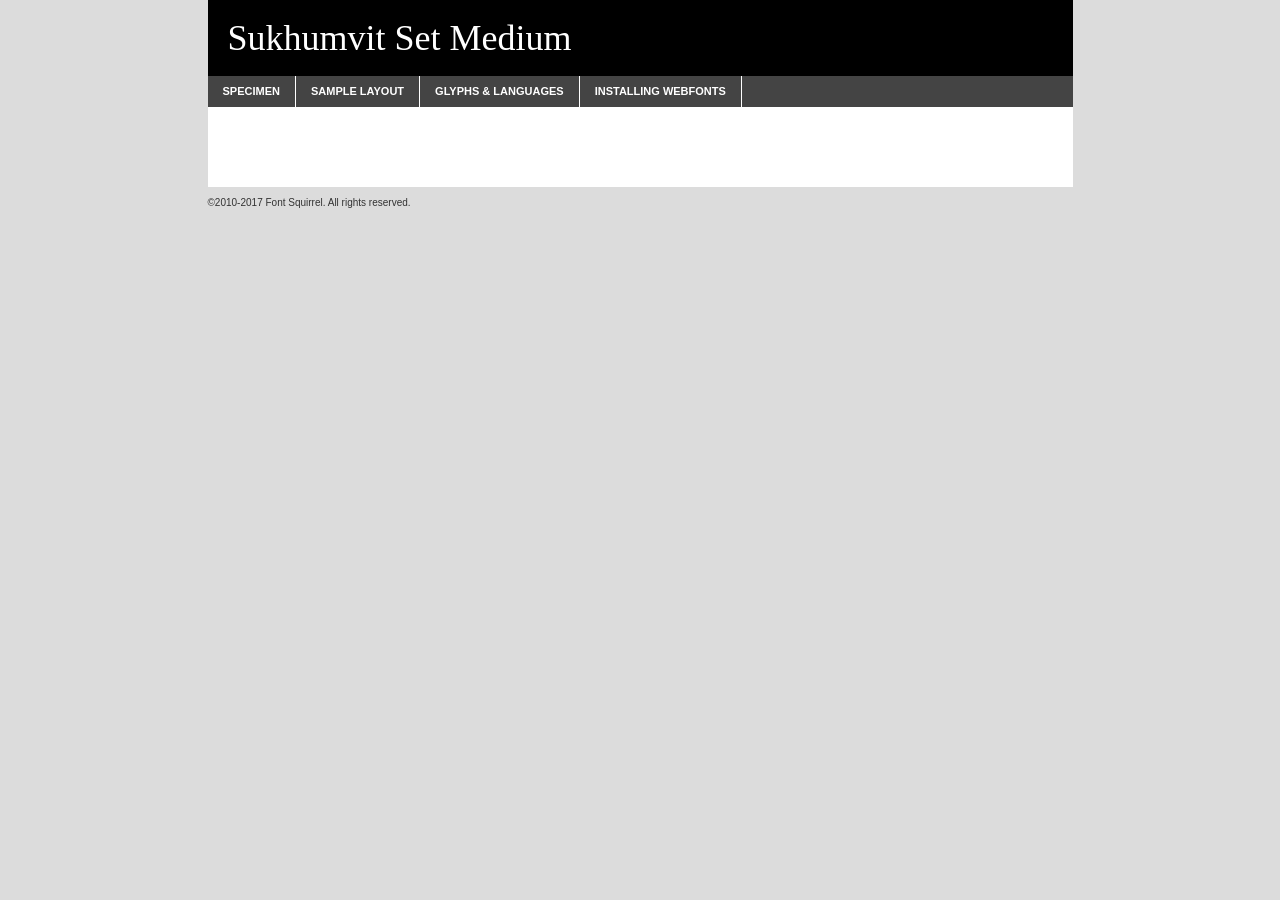
<file: fonts/sukhumvitset-medium-demo.html>
<!DOCTYPE html PUBLIC "-//W3C//DTD XHTML 1.0 Transitional//EN"
	"http://www.w3.org/TR/xhtml1/DTD/xhtml1-transitional.dtd">

<html xmlns="http://www.w3.org/1999/xhtml" xml:lang="en" lang="en">
<head>
	<meta http-equiv="Content-Type" content="text/html; charset=utf-8" />
	<script src="http://ajax.googleapis.com/ajax/libs/jquery/1.7.2/jquery.min.js" type="text/javascript" charset="utf-8"></script>
	<script type="text/javascript">
	(function($){$.fn.easyTabs=function(option){var param=jQuery.extend({fadeSpeed:"fast",defaultContent:1,activeClass:'active'},option);$(this).each(function(){var thisId="#"+this.id;if(param.defaultContent==''){param.defaultContent=1;}
	if(typeof param.defaultContent=="number")
	{var defaultTab=$(thisId+" .tabs li:eq("+(param.defaultContent-1)+") a").attr('href').substr(1);}else{var defaultTab=param.defaultContent;}
	$(thisId+" .tabs li a").each(function(){var tabToHide=$(this).attr('href').substr(1);$("#"+tabToHide).addClass('easytabs-tab-content');});hideAll();changeContent(defaultTab);function hideAll(){$(thisId+" .easytabs-tab-content").hide();}
	function changeContent(tabId){hideAll();$(thisId+" .tabs li").removeClass(param.activeClass);$(thisId+" .tabs li a[href=#"+tabId+"]").closest('li').addClass(param.activeClass);if(param.fadeSpeed!="none")
	{$(thisId+" #"+tabId).fadeIn(param.fadeSpeed);}else{$(thisId+" #"+tabId).show();}}
	$(thisId+" .tabs li").click(function(){var tabId=$(this).find('a').attr('href').substr(1);changeContent(tabId);return false;});});}})(jQuery);
	</script>
	<link rel="stylesheet" href="specimen_files/specimen_stylesheet.css" type="text/css" charset="utf-8" />
	<link rel="stylesheet" href="stylesheet.css" type="text/css" charset="utf-8" />

	<style type="text/css">
					body{
				font-family: 'sukhumvit_setmedium';
							}
		</style>

	<title>Sukhumvit Set Medium Specimen</title>
	
	
	<script type="text/javascript" charset="utf-8">
		$(document).ready(function() {
			$('#container').easyTabs({defaultContent:1});
		});
	</script>
</head>

<body>
<div id="container">
	<div id="header">
		Sukhumvit Set Medium	</div>
	<ul class="tabs">
		<li><a href="#specimen">Specimen</a></li>
		<li><a href="#layout">Sample Layout</a></li>
				<li><a href="#glyphs">Glyphs &amp; Languages</a></li>
		<li><a href="#installing">Installing Webfonts</a></li>
		
	</ul>
	
	<div id="main_content">

		
			<div id="specimen">
		
				<div class="section">
					<div class="grid12 firstcol">
						<div class="huge">AaBb</div>
					</div>
				</div>
		
				<div class="section">
					<div class="glyph_range">A&#x200B;B&#x200b;C&#x200b;D&#x200b;E&#x200b;F&#x200b;G&#x200b;H&#x200b;I&#x200b;J&#x200b;K&#x200b;L&#x200b;M&#x200b;N&#x200b;O&#x200b;P&#x200b;Q&#x200b;R&#x200b;S&#x200b;T&#x200b;U&#x200b;V&#x200b;W&#x200b;X&#x200b;Y&#x200b;Z&#x200b;a&#x200b;b&#x200b;c&#x200b;d&#x200b;e&#x200b;f&#x200b;g&#x200b;h&#x200b;i&#x200b;j&#x200b;k&#x200b;l&#x200b;m&#x200b;n&#x200b;o&#x200b;p&#x200b;q&#x200b;r&#x200b;s&#x200b;t&#x200b;u&#x200b;v&#x200b;w&#x200b;x&#x200b;y&#x200b;z&#x200b;1&#x200b;2&#x200b;3&#x200b;4&#x200b;5&#x200b;6&#x200b;7&#x200b;8&#x200b;9&#x200b;0&#x200b;&amp;&#x200b;.&#x200b;,&#x200b;?&#x200b;!&#x200b;&#64;&#x200b;(&#x200b;)&#x200b;#&#x200b;$&#x200b;%&#x200b;*&#x200b;+&#x200b;-&#x200b;=&#x200b;:&#x200b;;</div>
				</div>
				<div class="section">
					<div class="grid12 firstcol">
						<table class="sample_table">
							<tr><td>10</td><td class="size10">abcdefghijklmnopqrstuvwxyzABCDEFGHIJKLMNOPQRSTUVWXYZ0123456789abcdefghijklmnopqrstuvwxyzABCDEFGHIJKLMNOPQRSTUVWXYZ0123456789abcdefghijklmnopqrstuvwxyzABCDEFGHIJKLMNOPQRSTUVWXYZ</td></tr>
							<tr><td>11</td><td class="size11">abcdefghijklmnopqrstuvwxyzABCDEFGHIJKLMNOPQRSTUVWXYZ0123456789abcdefghijklmnopqrstuvwxyzABCDEFGHIJKLMNOPQRSTUVWXYZ0123456789abcdefghijklmnopqrstuvwxyzABCDEFGHIJKLMNOPQRSTUVWXYZ</td></tr>
							<tr><td>12</td><td class="size12">abcdefghijklmnopqrstuvwxyzABCDEFGHIJKLMNOPQRSTUVWXYZ0123456789abcdefghijklmnopqrstuvwxyzABCDEFGHIJKLMNOPQRSTUVWXYZ0123456789abcdefghijklmnopqrstuvwxyzABCDEFGHIJKLMNOPQRSTUVWXYZ</td></tr>
							<tr><td>13</td><td class="size13">abcdefghijklmnopqrstuvwxyzABCDEFGHIJKLMNOPQRSTUVWXYZ0123456789abcdefghijklmnopqrstuvwxyzABCDEFGHIJKLMNOPQRSTUVWXYZ0123456789abcdefghijklmnopqrstuvwxyzABCDEFGHIJKLMNOPQRSTUVWXYZ</td></tr>
							<tr><td>14</td><td class="size14">abcdefghijklmnopqrstuvwxyzABCDEFGHIJKLMNOPQRSTUVWXYZ0123456789abcdefghijklmnopqrstuvwxyzABCDEFGHIJKLMNOPQRSTUVWXYZ0123456789abcdefghijklmnopqrstuvwxyzABCDEFGHIJKLMNOPQRSTUVWXYZ</td></tr>
							<tr><td>16</td><td class="size16">abcdefghijklmnopqrstuvwxyzABCDEFGHIJKLMNOPQRSTUVWXYZ0123456789abcdefghijklmnopqrstuvwxyzABCDEFGHIJKLMNOPQRSTUVWXYZ</td></tr>
							<tr><td>18</td><td class="size18">abcdefghijklmnopqrstuvwxyzABCDEFGHIJKLMNOPQRSTUVWXYZ0123456789abcdefghijklmnopqrstuvwxyzABCDEFGHIJKLMNOPQRSTUVWXYZ</td></tr>
							<tr><td>20</td><td class="size20">abcdefghijklmnopqrstuvwxyzABCDEFGHIJKLMNOPQRSTUVWXYZ0123456789abcdefghijklmnopqrstuvwxyzABCDEFGHIJKLMNOPQRSTUVWXYZ</td></tr>
							<tr><td>24</td><td class="size24">abcdefghijklmnopqrstuvwxyzABCDEFGHIJKLMNOPQRSTUVWXYZ0123456789abcdefghijklmnopqrstuvwxyzABCDEFGHIJKLMNOPQRSTUVWXYZ</td></tr>
							<tr><td>30</td><td class="size30">abcdefghijklmnopqrstuvwxyzABCDEFGHIJKLMNOPQRSTUVWXYZ0123456789abcdefghijklmnopqrstuvwxyzABCDEFGHIJKLMNOPQRSTUVWXYZ</td></tr>
							<tr><td>36</td><td class="size36">abcdefghijklmnopqrstuvwxyzABCDEFGHIJKLMNOPQRSTUVWXYZ0123456789abcdefghijklmnopqrstuvwxyzABCDEFGHIJKLMNOPQRSTUVWXYZ</td></tr>
							<tr><td>48</td><td class="size48">abcdefghijklmnopqrstuvwxyzABCDEFGHIJKLMNOPQRSTUVWXYZ0123456789abcdefghijklmnopqrstuvwxyzABCDEFGHIJKLMNOPQRSTUVWXYZ</td></tr>
							<tr><td>60</td><td class="size60">abcdefghijklmnopqrstuvwxyzABCDEFGHIJKLMNOPQRSTUVWXYZ0123456789abcdefghijklmnopqrstuvwxyzABCDEFGHIJKLMNOPQRSTUVWXYZ</td></tr>
							<tr><td>72</td><td class="size72">abcdefghijklmnopqrstuvwxyzABCDEFGHIJKLMNOPQRSTUVWXYZ0123456789abcdefghijklmnopqrstuvwxyzABCDEFGHIJKLMNOPQRSTUVWXYZ</td></tr>
							<tr><td>90</td><td class="size90">abcdefghijklmnopqrstuvwxyzABCDEFGHIJKLMNOPQRSTUVWXYZ0123456789abcdefghijklmnopqrstuvwxyzABCDEFGHIJKLMNOPQRSTUVWXYZ</td></tr>
						</table>
				
					</div>
			
				</div>
		
		
		
								<div class="section" id="bodycomparison">


										<div id="xheight">
				<div class="fontbody">&#x25FC;&#x25FC;&#x25FC;&#x25FC;&#x25FC;&#x25FC;&#x25FC;&#x25FC;&#x25FC;&#x25FC;&#x25FC;&#x25FC;&#x25FC;&#x25FC;&#x25FC;&#x25FC;&#x25FC;&#x25FC;&#x25FC;&#x25FC;&#x25FC;&#x25FC;&#x25FC;&#x25FC;&#x25FC;&#x25FC;&#x25FC;&#x25FC;&#x25FC;&#x25FC;&#x25FC;&#x25FC;&#x25FC;&#x25FC;&#x25FC;&#x25FC;&#x25FC;&#x25FC;&#x25FC;&#x25FC;&#x25FC;&#x25FC;&#x25FC;&#x25FC;&#x25FC;&#x25FC;&#x25FC;&#x25FC;&#x25FC;&#x25FC;&#x25FC;&#x25FC;&#x25FC;&#x25FC;&#x25FC;&#x25FC;&#x25FC;&#x25FC;&#x25FC;&#x25FC;&#x25FC;&#x25FC;&#x25FC;&#x25FC;&#x25FC;&#x25FC;&#x25FC;&#x25FC;&#x25FC;&#x25FC;&#x25FC;&#x25FC;&#x25FC;&#x25FC;&#x25FC;&#x25FC;&#x25FC;&#x25FC;&#x25FC;&#x25FC;&#x25FC;&#x25FC;&#x25FC;&#x25FC;&#x25FC;&#x25FC;&#x25FC;&#x25FC;&#x25FC;&#x25FC;&#x25FC;&#x25FC;&#x25FC;&#x25FC;&#x25FC;&#x25FC;&#x25FC;&#x25FC;&#x25FC;body</div><div class="arialbody">body</div><div class="verdanabody">body</div><div class="georgiabody">body</div></div>
										<div class="fontbody" style="z-index:1">
											body<span>Sukhumvit Set Medium</span>
										</div>
										<div class="arialbody" style="z-index:1">
											body<span>Arial</span>
										</div>
										<div class="verdanabody" style="z-index:1">
											body<span>Verdana</span>
										</div>
										<div class="georgiabody" style="z-index:1">
											body<span>Georgia</span>
										</div>



								</div>
		
		
				<div class="section psample psample_row1" id="">
					
					<div class="grid2 firstcol">
						<p class="size10"><span>10.</span>Aenean lacinia bibendum nulla sed consectetur. Fusce dapibus, tellus ac cursus commodo, tortor mauris condimentum nibh, ut fermentum massa justo sit amet risus. Nullam id dolor id nibh ultricies vehicula ut id elit. Cum sociis natoque penatibus et magnis dis parturient montes, nascetur ridiculus mus. Nulla vitae elit libero, a pharetra augue.</p>
			
					</div>
					<div class="grid3">
						<p class="size11"><span>11.</span>Aenean lacinia bibendum nulla sed consectetur. Fusce dapibus, tellus ac cursus commodo, tortor mauris condimentum nibh, ut fermentum massa justo sit amet risus. Nullam id dolor id nibh ultricies vehicula ut id elit. Cum sociis natoque penatibus et magnis dis parturient montes, nascetur ridiculus mus. Nulla vitae elit libero, a pharetra augue.</p>
			
					</div>
					<div class="grid3">
						<p class="size12"><span>12.</span>Aenean lacinia bibendum nulla sed consectetur. Fusce dapibus, tellus ac cursus commodo, tortor mauris condimentum nibh, ut fermentum massa justo sit amet risus. Nullam id dolor id nibh ultricies vehicula ut id elit. Cum sociis natoque penatibus et magnis dis parturient montes, nascetur ridiculus mus. Nulla vitae elit libero, a pharetra augue.</p>
			
					</div>
					<div class="grid4">
						<p class="size13"><span>13.</span>Aenean lacinia bibendum nulla sed consectetur. Fusce dapibus, tellus ac cursus commodo, tortor mauris condimentum nibh, ut fermentum massa justo sit amet risus. Nullam id dolor id nibh ultricies vehicula ut id elit. Cum sociis natoque penatibus et magnis dis parturient montes, nascetur ridiculus mus. Nulla vitae elit libero, a pharetra augue.</p>
			
					</div>
					<div class="white_blend"></div>
					
				</div>
				<div class="section psample psample_row2" id="">
					<div class="grid3 firstcol">
						<p class="size14"><span>14.</span>Aenean lacinia bibendum nulla sed consectetur. Fusce dapibus, tellus ac cursus commodo, tortor mauris condimentum nibh, ut fermentum massa justo sit amet risus. Nullam id dolor id nibh ultricies vehicula ut id elit. Cum sociis natoque penatibus et magnis dis parturient montes, nascetur ridiculus mus. Nulla vitae elit libero, a pharetra augue.</p>
			
					</div>
					<div class="grid4">
						<p class="size16"><span>16.</span>Aenean lacinia bibendum nulla sed consectetur. Fusce dapibus, tellus ac cursus commodo, tortor mauris condimentum nibh, ut fermentum massa justo sit amet risus. Nullam id dolor id nibh ultricies vehicula ut id elit. Cum sociis natoque penatibus et magnis dis parturient montes, nascetur ridiculus mus. Nulla vitae elit libero, a pharetra augue.</p>
			
					</div>
					<div class="grid5">
						<p class="size18"><span>18.</span>Aenean lacinia bibendum nulla sed consectetur. Fusce dapibus, tellus ac cursus commodo, tortor mauris condimentum nibh, ut fermentum massa justo sit amet risus. Nullam id dolor id nibh ultricies vehicula ut id elit. Cum sociis natoque penatibus et magnis dis parturient montes, nascetur ridiculus mus. Nulla vitae elit libero, a pharetra augue.</p>
			
					</div>

					<div class="white_blend"></div>

				</div>
				
				<div class="section psample psample_row3" id="">
					<div class="grid5 firstcol">
						<p class="size20"><span>20.</span>Aenean lacinia bibendum nulla sed consectetur. Fusce dapibus, tellus ac cursus commodo, tortor mauris condimentum nibh, ut fermentum massa justo sit amet risus. Nullam id dolor id nibh ultricies vehicula ut id elit. Cum sociis natoque penatibus et magnis dis parturient montes, nascetur ridiculus mus. Nulla vitae elit libero, a pharetra augue.</p>
					</div>
					<div class="grid7">
						<p class="size24"><span>24.</span>Aenean lacinia bibendum nulla sed consectetur. Fusce dapibus, tellus ac cursus commodo, tortor mauris condimentum nibh, ut fermentum massa justo sit amet risus. Nullam id dolor id nibh ultricies vehicula ut id elit. Cum sociis natoque penatibus et magnis dis parturient montes, nascetur ridiculus mus. Nulla vitae elit libero, a pharetra augue.</p>
					</div>
					
					<div class="white_blend"></div>
					
				</div>
				
				<div class="section psample psample_row4" id="">
					<div class="grid12 firstcol">
						<p class="size30"><span>30.</span>Aenean lacinia bibendum nulla sed consectetur. Fusce dapibus, tellus ac cursus commodo, tortor mauris condimentum nibh, ut fermentum massa justo sit amet risus. Nullam id dolor id nibh ultricies vehicula ut id elit. Cum sociis natoque penatibus et magnis dis parturient montes, nascetur ridiculus mus. Nulla vitae elit libero, a pharetra augue.</p>
					</div>
					<div class="white_blend"></div>
					
				</div>
				
				
				
				<div class="section psample psample_row1 fullreverse">
					<div class="grid2 firstcol">
						<p class="size10"><span>10.</span>Aenean lacinia bibendum nulla sed consectetur. Fusce dapibus, tellus ac cursus commodo, tortor mauris condimentum nibh, ut fermentum massa justo sit amet risus. Nullam id dolor id nibh ultricies vehicula ut id elit. Cum sociis natoque penatibus et magnis dis parturient montes, nascetur ridiculus mus. Nulla vitae elit libero, a pharetra augue.</p>
			
					</div>
					<div class="grid3">
						<p class="size11"><span>11.</span>Aenean lacinia bibendum nulla sed consectetur. Fusce dapibus, tellus ac cursus commodo, tortor mauris condimentum nibh, ut fermentum massa justo sit amet risus. Nullam id dolor id nibh ultricies vehicula ut id elit. Cum sociis natoque penatibus et magnis dis parturient montes, nascetur ridiculus mus. Nulla vitae elit libero, a pharetra augue.</p>
			
					</div>
					<div class="grid3">
						<p class="size12"><span>12.</span>Aenean lacinia bibendum nulla sed consectetur. Fusce dapibus, tellus ac cursus commodo, tortor mauris condimentum nibh, ut fermentum massa justo sit amet risus. Nullam id dolor id nibh ultricies vehicula ut id elit. Cum sociis natoque penatibus et magnis dis parturient montes, nascetur ridiculus mus. Nulla vitae elit libero, a pharetra augue.</p>
			
					</div>
					<div class="grid4">
						<p class="size13"><span>13.</span>Aenean lacinia bibendum nulla sed consectetur. Fusce dapibus, tellus ac cursus commodo, tortor mauris condimentum nibh, ut fermentum massa justo sit amet risus. Nullam id dolor id nibh ultricies vehicula ut id elit. Cum sociis natoque penatibus et magnis dis parturient montes, nascetur ridiculus mus. Nulla vitae elit libero, a pharetra augue.</p>
			
					</div>
					<div class="black_blend"></div>
					
				</div>
				
				<div class="section psample psample_row2 fullreverse">
					<div class="grid3 firstcol">
						<p class="size14"><span>14.</span>Aenean lacinia bibendum nulla sed consectetur. Fusce dapibus, tellus ac cursus commodo, tortor mauris condimentum nibh, ut fermentum massa justo sit amet risus. Nullam id dolor id nibh ultricies vehicula ut id elit. Cum sociis natoque penatibus et magnis dis parturient montes, nascetur ridiculus mus. Nulla vitae elit libero, a pharetra augue.</p>
			
					</div>
					<div class="grid4">
						<p class="size16"><span>16.</span>Aenean lacinia bibendum nulla sed consectetur. Fusce dapibus, tellus ac cursus commodo, tortor mauris condimentum nibh, ut fermentum massa justo sit amet risus. Nullam id dolor id nibh ultricies vehicula ut id elit. Cum sociis natoque penatibus et magnis dis parturient montes, nascetur ridiculus mus. Nulla vitae elit libero, a pharetra augue.</p>
			
					</div>
					<div class="grid5">
						<p class="size18"><span>18.</span>Aenean lacinia bibendum nulla sed consectetur. Fusce dapibus, tellus ac cursus commodo, tortor mauris condimentum nibh, ut fermentum massa justo sit amet risus. Nullam id dolor id nibh ultricies vehicula ut id elit. Cum sociis natoque penatibus et magnis dis parturient montes, nascetur ridiculus mus. Nulla vitae elit libero, a pharetra augue.</p>
			
					</div>
					<div class="black_blend"></div>

				</div>
				
				<div class="section psample fullreverse psample_row3" id="">
					<div class="grid5 firstcol">
						<p class="size20"><span>20.</span>Aenean lacinia bibendum nulla sed consectetur. Fusce dapibus, tellus ac cursus commodo, tortor mauris condimentum nibh, ut fermentum massa justo sit amet risus. Nullam id dolor id nibh ultricies vehicula ut id elit. Cum sociis natoque penatibus et magnis dis parturient montes, nascetur ridiculus mus. Nulla vitae elit libero, a pharetra augue.</p>
					</div>
					<div class="grid7">
						<p class="size24"><span>24.</span>Aenean lacinia bibendum nulla sed consectetur. Fusce dapibus, tellus ac cursus commodo, tortor mauris condimentum nibh, ut fermentum massa justo sit amet risus. Nullam id dolor id nibh ultricies vehicula ut id elit. Cum sociis natoque penatibus et magnis dis parturient montes, nascetur ridiculus mus. Nulla vitae elit libero, a pharetra augue.</p>
					</div>
					
					<div class="black_blend"></div>
					
				</div>
				
				<div class="section psample fullreverse psample_row4" id="" style="border-bottom: 20px #000 solid;">
					<div class="grid12 firstcol">
						<p class="size30"><span>30.</span>Aenean lacinia bibendum nulla sed consectetur. Fusce dapibus, tellus ac cursus commodo, tortor mauris condimentum nibh, ut fermentum massa justo sit amet risus. Nullam id dolor id nibh ultricies vehicula ut id elit. Cum sociis natoque penatibus et magnis dis parturient montes, nascetur ridiculus mus. Nulla vitae elit libero, a pharetra augue.</p>
					</div>
					<div class="black_blend"></div>
					
				</div>
				
				
				
				
			</div>
			
			<div id="layout">
				
				<div class="section">
					
					<div class="grid12 firstcol">
						<h1>Lorem Ipsum Dolor</h1>
						<h2>Etiam porta sem malesuada magna mollis euismod</h2>
						
						<p class="byline">By <a href="#link">Aenean Lacinia</a></p>
					</div>
				</div>
				<div class="section">
					<div class="grid8 firstcol">
						<p class="large">Donec sed odio dui. Morbi leo risus, porta ac consectetur ac, vestibulum at eros. Fusce dapibus, tellus ac cursus commodo, tortor mauris condimentum nibh, ut fermentum massa justo sit amet risus. </p>

						
						<h3>Pellentesque ornare sem</h3>

						<p>Maecenas sed diam eget risus varius blandit sit amet non magna. Maecenas faucibus mollis interdum. Donec ullamcorper nulla non metus auctor fringilla. Nullam id dolor id nibh ultricies vehicula ut id elit. Nullam id dolor id nibh ultricies vehicula ut id elit. </p>

						<p>Aenean eu leo quam. Pellentesque ornare sem lacinia quam venenatis vestibulum. Lorem ipsum dolor sit amet, consectetur adipiscing elit. Cum sociis natoque penatibus et magnis dis parturient montes, nascetur ridiculus mus. </p>

						<p>Nulla vitae elit libero, a pharetra augue. Praesent commodo cursus magna, vel scelerisque nisl consectetur et. Aenean lacinia bibendum nulla sed consectetur. </p>

						<p>Nullam quis risus eget urna mollis ornare vel eu leo. Nullam quis risus eget urna mollis ornare vel eu leo. Maecenas sed diam eget risus varius blandit sit amet non magna. Donec ullamcorper nulla non metus auctor fringilla. </p>

						<h3>Cras mattis consectetur</h3>

						<p>Aenean eu leo quam. Pellentesque ornare sem lacinia quam venenatis vestibulum. Aenean lacinia bibendum nulla sed consectetur. Integer posuere erat a ante venenatis dapibus posuere velit aliquet. Cras mattis consectetur purus sit amet fermentum. </p>

						<p>Nullam id dolor id nibh ultricies vehicula ut id elit. Nullam quis risus eget urna mollis ornare vel eu leo. Cras mattis consectetur purus sit amet fermentum.</p>
					</div>
					
					<div class="grid4 sidebar">
						
						<div class="box reverse">
							<p class="last">Nullam quis risus eget urna mollis ornare vel eu leo. Donec ullamcorper nulla non metus auctor fringilla. Cras mattis consectetur purus sit amet fermentum. Sed posuere consectetur est at lobortis. Lorem ipsum dolor sit amet, consectetur adipiscing elit. </p>
						</div>
						
						<p class="caption">Maecenas sed diam eget risus varius.</p>

						<p>Vestibulum id ligula porta felis euismod semper. Integer posuere erat a ante venenatis dapibus posuere velit aliquet. Vestibulum id ligula porta felis euismod semper. Sed posuere consectetur est at lobortis. Maecenas sed diam eget risus varius blandit sit amet non magna. Fusce dapibus, tellus ac cursus commodo, tortor mauris condimentum nibh, ut fermentum massa justo sit amet risus. </p>

					

						<p>Duis mollis, est non commodo luctus, nisi erat porttitor ligula, eget lacinia odio sem nec elit. Aenean lacinia bibendum nulla sed consectetur. Vivamus sagittis lacus vel augue laoreet rutrum faucibus dolor auctor. Aenean lacinia bibendum nulla sed consectetur. Nullam quis risus eget urna mollis ornare vel eu leo. </p>

						<p>Praesent commodo cursus magna, vel scelerisque nisl consectetur et. Donec ullamcorper nulla non metus auctor fringilla. Maecenas faucibus mollis interdum. Fusce dapibus, tellus ac cursus commodo, tortor mauris condimentum nibh, ut fermentum massa justo sit amet risus. </p>

					</div>
				</div>
				
			</div>


			



		<div id="glyphs">
			<div class="section">
				<div class="grid12 firstcol">
			
				<h1>Language Support</h1>
				<p>The subset of Sukhumvit Set Medium in this kit supports the following languages:<br />
			
					Albanian, Basque, Breton, Chamorro, Danish, Dutch, English, Faroese, Finnish, French, Frisian, Galician, German, Icelandic, Italian, Malagasy, Norwegian, Portuguese, Spanish, Alsatian, Aragonese, Arapaho, Arrernte, Asturian, Aymara, Bislama, Cebuano, Corsican, Fijian, French_creole, Genoese, Gilbertese, Greenlandic, Haitian_creole, Hiligaynon, Hmong, Hopi, Ibanag, Iloko_ilokano, Indonesian, Interglossa_glosa, Interlingua, Irish_gaelic, Jerriais, Lojban, Lombard, Luxembourgeois, Manx, Mohawk, Norfolk_pitcairnese, Occitan, Oromo, Pangasinan, Papiamento, Piedmontese, Potawatomi, Rhaeto-romance, Romansh, Rotokas, Sami_lule, Samoan, Sardinian, Scots_gaelic, Seychelles_creole, Shona, Sicilian, Somali, Southern_ndebele, Swahili, Swati_swazi, Tagalog_filipino_pilipino, Tetum, Tok_pisin, Uyghur_latinized, Volapuk, Walloon, Warlpiri, Xhosa, Yapese, Zulu, Latinbasic, Ubasic, Demo				</p>
				<h1>Glyph Chart</h1>
				<p>The subset of Sukhumvit Set Medium in this kit includes all the glyphs listed below. Unicode entities are included above each glyph to help you insert individual characters into your layout.</p>
				<div id="glyph_chart">
			
																														 <div><p>&amp;#13;</p>&#13;</div>
																				 <div><p>&amp;#32;</p>&#32;</div>
																				 <div><p>&amp;#33;</p>&#33;</div>
																				 <div><p>&amp;#34;</p>&#34;</div>
																				 <div><p>&amp;#35;</p>&#35;</div>
																				 <div><p>&amp;#36;</p>&#36;</div>
																				 <div><p>&amp;#37;</p>&#37;</div>
																				 <div><p>&amp;#38;</p>&#38;</div>
																				 <div><p>&amp;#39;</p>&#39;</div>
																				 <div><p>&amp;#40;</p>&#40;</div>
																				 <div><p>&amp;#41;</p>&#41;</div>
																				 <div><p>&amp;#42;</p>&#42;</div>
																				 <div><p>&amp;#43;</p>&#43;</div>
																				 <div><p>&amp;#44;</p>&#44;</div>
																				 <div><p>&amp;#45;</p>&#45;</div>
																				 <div><p>&amp;#46;</p>&#46;</div>
																				 <div><p>&amp;#47;</p>&#47;</div>
																				 <div><p>&amp;#48;</p>&#48;</div>
																				 <div><p>&amp;#49;</p>&#49;</div>
																				 <div><p>&amp;#50;</p>&#50;</div>
																				 <div><p>&amp;#51;</p>&#51;</div>
																				 <div><p>&amp;#52;</p>&#52;</div>
																				 <div><p>&amp;#53;</p>&#53;</div>
																				 <div><p>&amp;#54;</p>&#54;</div>
																				 <div><p>&amp;#55;</p>&#55;</div>
																				 <div><p>&amp;#56;</p>&#56;</div>
																				 <div><p>&amp;#57;</p>&#57;</div>
																				 <div><p>&amp;#58;</p>&#58;</div>
																				 <div><p>&amp;#59;</p>&#59;</div>
																				 <div><p>&amp;#60;</p>&#60;</div>
																				 <div><p>&amp;#61;</p>&#61;</div>
																				 <div><p>&amp;#62;</p>&#62;</div>
																				 <div><p>&amp;#63;</p>&#63;</div>
																				 <div><p>&amp;#64;</p>&#64;</div>
																				 <div><p>&amp;#65;</p>&#65;</div>
																				 <div><p>&amp;#66;</p>&#66;</div>
																				 <div><p>&amp;#67;</p>&#67;</div>
																				 <div><p>&amp;#68;</p>&#68;</div>
																				 <div><p>&amp;#69;</p>&#69;</div>
																				 <div><p>&amp;#70;</p>&#70;</div>
																				 <div><p>&amp;#71;</p>&#71;</div>
																				 <div><p>&amp;#72;</p>&#72;</div>
																				 <div><p>&amp;#73;</p>&#73;</div>
																				 <div><p>&amp;#74;</p>&#74;</div>
																				 <div><p>&amp;#75;</p>&#75;</div>
																				 <div><p>&amp;#76;</p>&#76;</div>
																				 <div><p>&amp;#77;</p>&#77;</div>
																				 <div><p>&amp;#78;</p>&#78;</div>
																				 <div><p>&amp;#79;</p>&#79;</div>
																				 <div><p>&amp;#80;</p>&#80;</div>
																				 <div><p>&amp;#81;</p>&#81;</div>
																				 <div><p>&amp;#82;</p>&#82;</div>
																				 <div><p>&amp;#83;</p>&#83;</div>
																				 <div><p>&amp;#84;</p>&#84;</div>
																				 <div><p>&amp;#85;</p>&#85;</div>
																				 <div><p>&amp;#86;</p>&#86;</div>
																				 <div><p>&amp;#87;</p>&#87;</div>
																				 <div><p>&amp;#88;</p>&#88;</div>
																				 <div><p>&amp;#89;</p>&#89;</div>
																				 <div><p>&amp;#90;</p>&#90;</div>
																				 <div><p>&amp;#91;</p>&#91;</div>
																				 <div><p>&amp;#92;</p>&#92;</div>
																				 <div><p>&amp;#93;</p>&#93;</div>
																				 <div><p>&amp;#94;</p>&#94;</div>
																				 <div><p>&amp;#95;</p>&#95;</div>
																				 <div><p>&amp;#96;</p>&#96;</div>
																				 <div><p>&amp;#97;</p>&#97;</div>
																				 <div><p>&amp;#98;</p>&#98;</div>
																				 <div><p>&amp;#99;</p>&#99;</div>
																				 <div><p>&amp;#100;</p>&#100;</div>
																				 <div><p>&amp;#101;</p>&#101;</div>
																				 <div><p>&amp;#102;</p>&#102;</div>
																				 <div><p>&amp;#103;</p>&#103;</div>
																				 <div><p>&amp;#104;</p>&#104;</div>
																				 <div><p>&amp;#105;</p>&#105;</div>
																				 <div><p>&amp;#106;</p>&#106;</div>
																				 <div><p>&amp;#107;</p>&#107;</div>
																				 <div><p>&amp;#108;</p>&#108;</div>
																				 <div><p>&amp;#109;</p>&#109;</div>
																				 <div><p>&amp;#110;</p>&#110;</div>
																				 <div><p>&amp;#111;</p>&#111;</div>
																				 <div><p>&amp;#112;</p>&#112;</div>
																				 <div><p>&amp;#113;</p>&#113;</div>
																				 <div><p>&amp;#114;</p>&#114;</div>
																				 <div><p>&amp;#115;</p>&#115;</div>
																				 <div><p>&amp;#116;</p>&#116;</div>
																				 <div><p>&amp;#117;</p>&#117;</div>
																				 <div><p>&amp;#118;</p>&#118;</div>
																				 <div><p>&amp;#119;</p>&#119;</div>
																				 <div><p>&amp;#120;</p>&#120;</div>
																				 <div><p>&amp;#121;</p>&#121;</div>
																				 <div><p>&amp;#122;</p>&#122;</div>
																				 <div><p>&amp;#123;</p>&#123;</div>
																				 <div><p>&amp;#124;</p>&#124;</div>
																				 <div><p>&amp;#125;</p>&#125;</div>
																				 <div><p>&amp;#126;</p>&#126;</div>
																				 <div><p>&amp;#127;</p>&#127;</div>
																				 <div><p>&amp;#160;</p>&#160;</div>
																				 <div><p>&amp;#161;</p>&#161;</div>
																				 <div><p>&amp;#162;</p>&#162;</div>
																				 <div><p>&amp;#163;</p>&#163;</div>
																				 <div><p>&amp;#164;</p>&#164;</div>
																				 <div><p>&amp;#165;</p>&#165;</div>
																				 <div><p>&amp;#166;</p>&#166;</div>
																				 <div><p>&amp;#167;</p>&#167;</div>
																				 <div><p>&amp;#168;</p>&#168;</div>
																				 <div><p>&amp;#169;</p>&#169;</div>
																				 <div><p>&amp;#170;</p>&#170;</div>
																				 <div><p>&amp;#171;</p>&#171;</div>
																				 <div><p>&amp;#172;</p>&#172;</div>
																				 <div><p>&amp;#173;</p>&#173;</div>
																				 <div><p>&amp;#174;</p>&#174;</div>
																				 <div><p>&amp;#175;</p>&#175;</div>
																				 <div><p>&amp;#176;</p>&#176;</div>
																				 <div><p>&amp;#177;</p>&#177;</div>
																				 <div><p>&amp;#178;</p>&#178;</div>
																				 <div><p>&amp;#179;</p>&#179;</div>
																				 <div><p>&amp;#180;</p>&#180;</div>
																				 <div><p>&amp;#181;</p>&#181;</div>
																				 <div><p>&amp;#182;</p>&#182;</div>
																				 <div><p>&amp;#183;</p>&#183;</div>
																				 <div><p>&amp;#184;</p>&#184;</div>
																				 <div><p>&amp;#185;</p>&#185;</div>
																				 <div><p>&amp;#186;</p>&#186;</div>
																				 <div><p>&amp;#187;</p>&#187;</div>
																				 <div><p>&amp;#188;</p>&#188;</div>
																				 <div><p>&amp;#189;</p>&#189;</div>
																				 <div><p>&amp;#190;</p>&#190;</div>
																				 <div><p>&amp;#191;</p>&#191;</div>
																				 <div><p>&amp;#192;</p>&#192;</div>
																				 <div><p>&amp;#193;</p>&#193;</div>
																				 <div><p>&amp;#194;</p>&#194;</div>
																				 <div><p>&amp;#195;</p>&#195;</div>
																				 <div><p>&amp;#196;</p>&#196;</div>
																				 <div><p>&amp;#197;</p>&#197;</div>
																				 <div><p>&amp;#198;</p>&#198;</div>
																				 <div><p>&amp;#199;</p>&#199;</div>
																				 <div><p>&amp;#200;</p>&#200;</div>
																				 <div><p>&amp;#201;</p>&#201;</div>
																				 <div><p>&amp;#202;</p>&#202;</div>
																				 <div><p>&amp;#203;</p>&#203;</div>
																				 <div><p>&amp;#204;</p>&#204;</div>
																				 <div><p>&amp;#205;</p>&#205;</div>
																				 <div><p>&amp;#206;</p>&#206;</div>
																				 <div><p>&amp;#207;</p>&#207;</div>
																				 <div><p>&amp;#208;</p>&#208;</div>
																				 <div><p>&amp;#209;</p>&#209;</div>
																				 <div><p>&amp;#210;</p>&#210;</div>
																				 <div><p>&amp;#211;</p>&#211;</div>
																				 <div><p>&amp;#212;</p>&#212;</div>
																				 <div><p>&amp;#213;</p>&#213;</div>
																				 <div><p>&amp;#214;</p>&#214;</div>
																				 <div><p>&amp;#215;</p>&#215;</div>
																				 <div><p>&amp;#216;</p>&#216;</div>
																				 <div><p>&amp;#217;</p>&#217;</div>
																				 <div><p>&amp;#218;</p>&#218;</div>
																				 <div><p>&amp;#219;</p>&#219;</div>
																				 <div><p>&amp;#220;</p>&#220;</div>
																				 <div><p>&amp;#221;</p>&#221;</div>
																				 <div><p>&amp;#222;</p>&#222;</div>
																				 <div><p>&amp;#223;</p>&#223;</div>
																				 <div><p>&amp;#224;</p>&#224;</div>
																				 <div><p>&amp;#225;</p>&#225;</div>
																				 <div><p>&amp;#226;</p>&#226;</div>
																				 <div><p>&amp;#227;</p>&#227;</div>
																				 <div><p>&amp;#228;</p>&#228;</div>
																				 <div><p>&amp;#229;</p>&#229;</div>
																				 <div><p>&amp;#230;</p>&#230;</div>
																				 <div><p>&amp;#231;</p>&#231;</div>
																				 <div><p>&amp;#232;</p>&#232;</div>
																				 <div><p>&amp;#233;</p>&#233;</div>
																				 <div><p>&amp;#234;</p>&#234;</div>
																				 <div><p>&amp;#235;</p>&#235;</div>
																				 <div><p>&amp;#236;</p>&#236;</div>
																				 <div><p>&amp;#237;</p>&#237;</div>
																				 <div><p>&amp;#238;</p>&#238;</div>
																				 <div><p>&amp;#239;</p>&#239;</div>
																				 <div><p>&amp;#240;</p>&#240;</div>
																				 <div><p>&amp;#241;</p>&#241;</div>
																				 <div><p>&amp;#242;</p>&#242;</div>
																				 <div><p>&amp;#243;</p>&#243;</div>
																				 <div><p>&amp;#244;</p>&#244;</div>
																				 <div><p>&amp;#245;</p>&#245;</div>
																				 <div><p>&amp;#246;</p>&#246;</div>
																				 <div><p>&amp;#247;</p>&#247;</div>
																				 <div><p>&amp;#248;</p>&#248;</div>
																				 <div><p>&amp;#249;</p>&#249;</div>
																				 <div><p>&amp;#250;</p>&#250;</div>
																				 <div><p>&amp;#251;</p>&#251;</div>
																				 <div><p>&amp;#252;</p>&#252;</div>
																				 <div><p>&amp;#253;</p>&#253;</div>
																				 <div><p>&amp;#254;</p>&#254;</div>
																				 <div><p>&amp;#255;</p>&#255;</div>
																				 <div><p>&amp;#338;</p>&#338;</div>
																				 <div><p>&amp;#339;</p>&#339;</div>
																				 <div><p>&amp;#376;</p>&#376;</div>
																				 <div><p>&amp;#710;</p>&#710;</div>
																				 <div><p>&amp;#732;</p>&#732;</div>
																				 <div><p>&amp;#8192;</p>&#8192;</div>
																				 <div><p>&amp;#8193;</p>&#8193;</div>
																				 <div><p>&amp;#8194;</p>&#8194;</div>
																				 <div><p>&amp;#8195;</p>&#8195;</div>
																				 <div><p>&amp;#8196;</p>&#8196;</div>
																				 <div><p>&amp;#8197;</p>&#8197;</div>
																				 <div><p>&amp;#8198;</p>&#8198;</div>
																				 <div><p>&amp;#8199;</p>&#8199;</div>
																				 <div><p>&amp;#8200;</p>&#8200;</div>
																				 <div><p>&amp;#8201;</p>&#8201;</div>
																				 <div><p>&amp;#8202;</p>&#8202;</div>
																				 <div><p>&amp;#8208;</p>&#8208;</div>
																				 <div><p>&amp;#8209;</p>&#8209;</div>
																				 <div><p>&amp;#8210;</p>&#8210;</div>
																				 <div><p>&amp;#8211;</p>&#8211;</div>
																				 <div><p>&amp;#8212;</p>&#8212;</div>
																				 <div><p>&amp;#8216;</p>&#8216;</div>
																				 <div><p>&amp;#8217;</p>&#8217;</div>
																				 <div><p>&amp;#8218;</p>&#8218;</div>
																				 <div><p>&amp;#8220;</p>&#8220;</div>
																				 <div><p>&amp;#8221;</p>&#8221;</div>
																				 <div><p>&amp;#8222;</p>&#8222;</div>
																				 <div><p>&amp;#8226;</p>&#8226;</div>
																				 <div><p>&amp;#8230;</p>&#8230;</div>
																				 <div><p>&amp;#8239;</p>&#8239;</div>
																				 <div><p>&amp;#8249;</p>&#8249;</div>
																				 <div><p>&amp;#8250;</p>&#8250;</div>
																				 <div><p>&amp;#8287;</p>&#8287;</div>
																				 <div><p>&amp;#8364;</p>&#8364;</div>
																				 <div><p>&amp;#8482;</p>&#8482;</div>
																				 <div><p>&amp;#9724;</p>&#9724;</div>
																				 <div><p>&amp;#64257;</p>&#64257;</div>
																				 <div><p>&amp;#64258;</p>&#64258;</div>
																												</div>	
				</div>
		
		
			</div>
		</div>
		
		
		<div id="specs">
			
		</div>
	
		<div id="installing">
			<div class="section">
				<div class="grid7 firstcol">
					<h1>Installing Webfonts</h1>
					
					<p>Webfonts are supported by all major browser platforms but not all in the same way. There are currently four different font formats that must be included in order to target all browsers. This includes TTF, WOFF, EOT and SVG.</p>
					
					<h2>1. Upload your webfonts</h2>
					<p>You must upload your webfont kit to your website. They should be in or near the same directory as your CSS files.</p>
					
					<h2>2. Include the webfont stylesheet</h2>
					<p>A special CSS @font-face declaration helps the various browsers select the appropriate font it needs without causing you a bunch of headaches. Learn more about this syntax by reading the <a href="https://www.fontspring.com/blog/further-hardening-of-the-bulletproof-syntax">Fontspring blog post</a> about it. The code for it is as follows:</p>


<code>
@font-face{ 
	font-family: 'MyWebFont';
	src: url('WebFont.eot');
	src: url('WebFont.eot?#iefix') format('embedded-opentype'),
	     url('WebFont.woff') format('woff'),
	     url('WebFont.ttf') format('truetype'),
	     url('WebFont.svg#webfont') format('svg');
}
</code>

	<p>We've already gone ahead and generated the code for you. All you have to do is link to the stylesheet in your HTML, like this:</p>
	<code>&lt;link rel=&quot;stylesheet&quot; href=&quot;stylesheet.css&quot; type=&quot;text/css&quot; charset=&quot;utf-8&quot; /&gt;</code>

					<h2>3. Modify your own stylesheet</h2>
					<p>To take advantage of your new fonts, you must tell your stylesheet to use them. Look at the original @font-face declaration above and find the property called "font-family." The name linked there will be what you use to reference the font. Prepend that webfont name to the font stack in the "font-family" property, inside the selector you want to change. For example:</p>
<code>p { font-family: 'WebFont', Arial, sans-serif; }</code>

<h2>4. Test</h2>
<p>Getting webfonts to work cross-browser <em>can</em> be tricky. Use the information in the sidebar to help you if you find that fonts aren't loading in a particular browser.</p>
				</div>
				
				<div class="grid5 sidebar">
					<div class="box">
						<h2>Troubleshooting<br />Font-Face Problems</h2>
						<p>Having trouble getting your webfonts to load in your new website? Here are some tips to sort out what might be the problem.</p>

						<h3>Fonts not showing in any browser</h3>

						<p>This sounds like you need to work on the plumbing. You either did not upload the fonts to the correct directory, or you did not link the fonts properly in the CSS. If you've confirmed that all this is correct and you still have a problem, take a look at your .htaccess file and see if requests are getting intercepted.</p>

						<h3>Fonts not loading in iPhone or iPad</h3>

						<p>The most common problem here is that you are serving the fonts from an IIS server. IIS refuses to serve files that have unknown MIME types. If that is the case, you must set the MIME type for SVG to "image/svg+xml" in the server settings. Follow these instructions from Microsoft if you need help.</p>

						<h3>Fonts not loading in Firefox</h3>

						<p>The primary reason for this failure? You are still using a version Firefox older than 3.5. So upgrade already! If that isn't it, then you are very likely serving fonts from a different domain. Firefox requires that all font assets be served from the same domain. Lastly it is possible that you need to add WOFF to your list of MIME types (if you are serving via IIS.)</p>

						<h3>Fonts not loading in IE</h3>

						<p>Are you looking at Internet Explorer on an actual Windows machine or are you cheating by using a service like Adobe BrowserLab? Many of these screenshot services do not render @font-face for IE. Best to test it on a real machine.</p>

						<h3>Fonts not loading in IE9</h3>

						<p>IE9, like Firefox, requires that fonts be served from the same domain as the website. Make sure that is the case.</p>
					</div>
				</div>
			</div>
			
		</div>
	
	</div>
	<div id="footer">
		<p>&copy;2010-2017 Font Squirrel. All rights reserved.</p>
	</div>
</div>
</body>
</html>
</file>
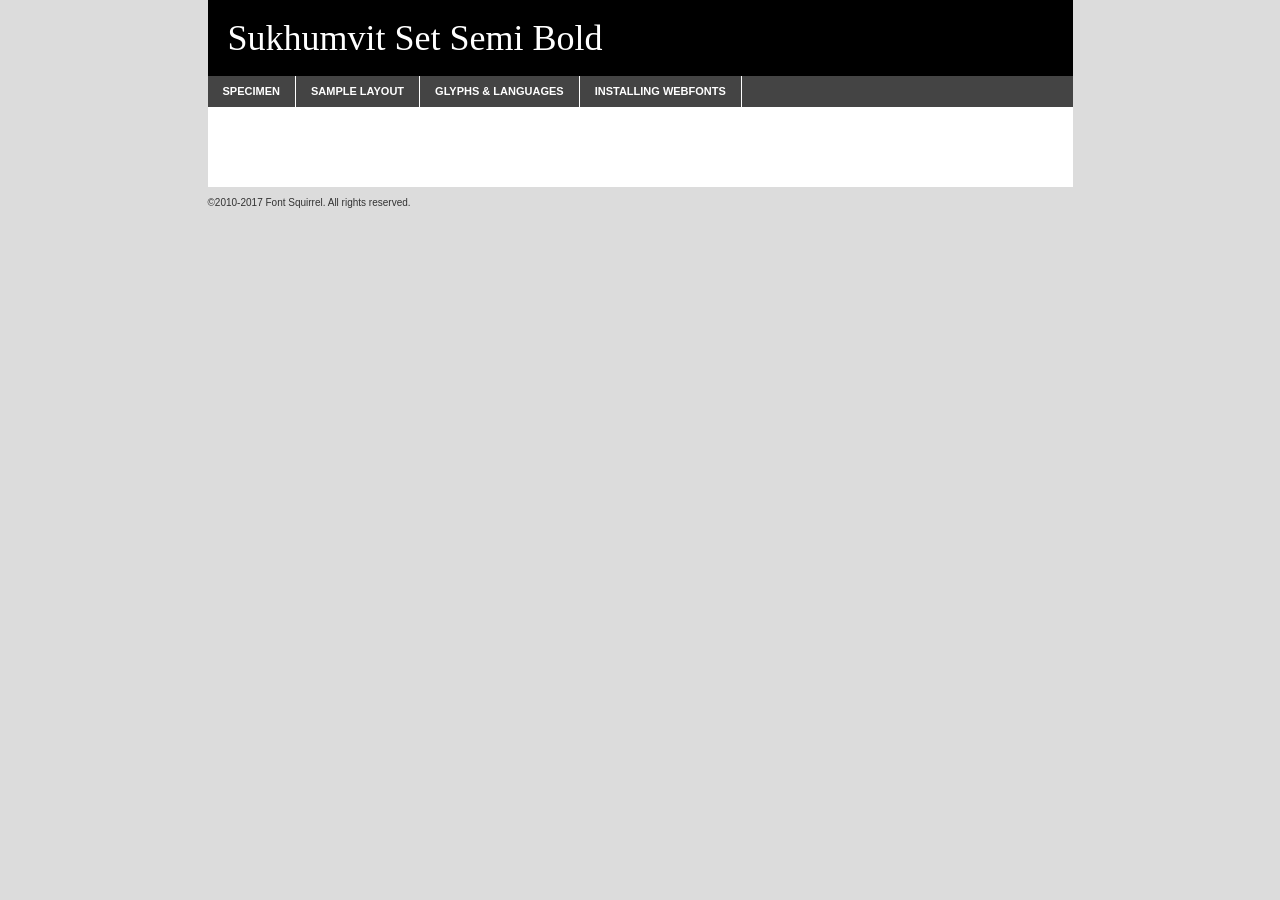
<file: fonts/sukhumvitset-semibold-demo.html>
<!DOCTYPE html PUBLIC "-//W3C//DTD XHTML 1.0 Transitional//EN"
	"http://www.w3.org/TR/xhtml1/DTD/xhtml1-transitional.dtd">

<html xmlns="http://www.w3.org/1999/xhtml" xml:lang="en" lang="en">
<head>
	<meta http-equiv="Content-Type" content="text/html; charset=utf-8" />
	<script src="http://ajax.googleapis.com/ajax/libs/jquery/1.7.2/jquery.min.js" type="text/javascript" charset="utf-8"></script>
	<script type="text/javascript">
	(function($){$.fn.easyTabs=function(option){var param=jQuery.extend({fadeSpeed:"fast",defaultContent:1,activeClass:'active'},option);$(this).each(function(){var thisId="#"+this.id;if(param.defaultContent==''){param.defaultContent=1;}
	if(typeof param.defaultContent=="number")
	{var defaultTab=$(thisId+" .tabs li:eq("+(param.defaultContent-1)+") a").attr('href').substr(1);}else{var defaultTab=param.defaultContent;}
	$(thisId+" .tabs li a").each(function(){var tabToHide=$(this).attr('href').substr(1);$("#"+tabToHide).addClass('easytabs-tab-content');});hideAll();changeContent(defaultTab);function hideAll(){$(thisId+" .easytabs-tab-content").hide();}
	function changeContent(tabId){hideAll();$(thisId+" .tabs li").removeClass(param.activeClass);$(thisId+" .tabs li a[href=#"+tabId+"]").closest('li').addClass(param.activeClass);if(param.fadeSpeed!="none")
	{$(thisId+" #"+tabId).fadeIn(param.fadeSpeed);}else{$(thisId+" #"+tabId).show();}}
	$(thisId+" .tabs li").click(function(){var tabId=$(this).find('a').attr('href').substr(1);changeContent(tabId);return false;});});}})(jQuery);
	</script>
	<link rel="stylesheet" href="specimen_files/specimen_stylesheet.css" type="text/css" charset="utf-8" />
	<link rel="stylesheet" href="stylesheet.css" type="text/css" charset="utf-8" />

	<style type="text/css">
					body{
				font-family: 'sukhumvit_setsemi_bold';
							}
		</style>

	<title>Sukhumvit Set Semi Bold Specimen</title>
	
	
	<script type="text/javascript" charset="utf-8">
		$(document).ready(function() {
			$('#container').easyTabs({defaultContent:1});
		});
	</script>
</head>

<body>
<div id="container">
	<div id="header">
		Sukhumvit Set Semi Bold	</div>
	<ul class="tabs">
		<li><a href="#specimen">Specimen</a></li>
		<li><a href="#layout">Sample Layout</a></li>
				<li><a href="#glyphs">Glyphs &amp; Languages</a></li>
		<li><a href="#installing">Installing Webfonts</a></li>
		
	</ul>
	
	<div id="main_content">

		
			<div id="specimen">
		
				<div class="section">
					<div class="grid12 firstcol">
						<div class="huge">AaBb</div>
					</div>
				</div>
		
				<div class="section">
					<div class="glyph_range">A&#x200B;B&#x200b;C&#x200b;D&#x200b;E&#x200b;F&#x200b;G&#x200b;H&#x200b;I&#x200b;J&#x200b;K&#x200b;L&#x200b;M&#x200b;N&#x200b;O&#x200b;P&#x200b;Q&#x200b;R&#x200b;S&#x200b;T&#x200b;U&#x200b;V&#x200b;W&#x200b;X&#x200b;Y&#x200b;Z&#x200b;a&#x200b;b&#x200b;c&#x200b;d&#x200b;e&#x200b;f&#x200b;g&#x200b;h&#x200b;i&#x200b;j&#x200b;k&#x200b;l&#x200b;m&#x200b;n&#x200b;o&#x200b;p&#x200b;q&#x200b;r&#x200b;s&#x200b;t&#x200b;u&#x200b;v&#x200b;w&#x200b;x&#x200b;y&#x200b;z&#x200b;1&#x200b;2&#x200b;3&#x200b;4&#x200b;5&#x200b;6&#x200b;7&#x200b;8&#x200b;9&#x200b;0&#x200b;&amp;&#x200b;.&#x200b;,&#x200b;?&#x200b;!&#x200b;&#64;&#x200b;(&#x200b;)&#x200b;#&#x200b;$&#x200b;%&#x200b;*&#x200b;+&#x200b;-&#x200b;=&#x200b;:&#x200b;;</div>
				</div>
				<div class="section">
					<div class="grid12 firstcol">
						<table class="sample_table">
							<tr><td>10</td><td class="size10">abcdefghijklmnopqrstuvwxyzABCDEFGHIJKLMNOPQRSTUVWXYZ0123456789abcdefghijklmnopqrstuvwxyzABCDEFGHIJKLMNOPQRSTUVWXYZ0123456789abcdefghijklmnopqrstuvwxyzABCDEFGHIJKLMNOPQRSTUVWXYZ</td></tr>
							<tr><td>11</td><td class="size11">abcdefghijklmnopqrstuvwxyzABCDEFGHIJKLMNOPQRSTUVWXYZ0123456789abcdefghijklmnopqrstuvwxyzABCDEFGHIJKLMNOPQRSTUVWXYZ0123456789abcdefghijklmnopqrstuvwxyzABCDEFGHIJKLMNOPQRSTUVWXYZ</td></tr>
							<tr><td>12</td><td class="size12">abcdefghijklmnopqrstuvwxyzABCDEFGHIJKLMNOPQRSTUVWXYZ0123456789abcdefghijklmnopqrstuvwxyzABCDEFGHIJKLMNOPQRSTUVWXYZ0123456789abcdefghijklmnopqrstuvwxyzABCDEFGHIJKLMNOPQRSTUVWXYZ</td></tr>
							<tr><td>13</td><td class="size13">abcdefghijklmnopqrstuvwxyzABCDEFGHIJKLMNOPQRSTUVWXYZ0123456789abcdefghijklmnopqrstuvwxyzABCDEFGHIJKLMNOPQRSTUVWXYZ0123456789abcdefghijklmnopqrstuvwxyzABCDEFGHIJKLMNOPQRSTUVWXYZ</td></tr>
							<tr><td>14</td><td class="size14">abcdefghijklmnopqrstuvwxyzABCDEFGHIJKLMNOPQRSTUVWXYZ0123456789abcdefghijklmnopqrstuvwxyzABCDEFGHIJKLMNOPQRSTUVWXYZ0123456789abcdefghijklmnopqrstuvwxyzABCDEFGHIJKLMNOPQRSTUVWXYZ</td></tr>
							<tr><td>16</td><td class="size16">abcdefghijklmnopqrstuvwxyzABCDEFGHIJKLMNOPQRSTUVWXYZ0123456789abcdefghijklmnopqrstuvwxyzABCDEFGHIJKLMNOPQRSTUVWXYZ</td></tr>
							<tr><td>18</td><td class="size18">abcdefghijklmnopqrstuvwxyzABCDEFGHIJKLMNOPQRSTUVWXYZ0123456789abcdefghijklmnopqrstuvwxyzABCDEFGHIJKLMNOPQRSTUVWXYZ</td></tr>
							<tr><td>20</td><td class="size20">abcdefghijklmnopqrstuvwxyzABCDEFGHIJKLMNOPQRSTUVWXYZ0123456789abcdefghijklmnopqrstuvwxyzABCDEFGHIJKLMNOPQRSTUVWXYZ</td></tr>
							<tr><td>24</td><td class="size24">abcdefghijklmnopqrstuvwxyzABCDEFGHIJKLMNOPQRSTUVWXYZ0123456789abcdefghijklmnopqrstuvwxyzABCDEFGHIJKLMNOPQRSTUVWXYZ</td></tr>
							<tr><td>30</td><td class="size30">abcdefghijklmnopqrstuvwxyzABCDEFGHIJKLMNOPQRSTUVWXYZ0123456789abcdefghijklmnopqrstuvwxyzABCDEFGHIJKLMNOPQRSTUVWXYZ</td></tr>
							<tr><td>36</td><td class="size36">abcdefghijklmnopqrstuvwxyzABCDEFGHIJKLMNOPQRSTUVWXYZ0123456789abcdefghijklmnopqrstuvwxyzABCDEFGHIJKLMNOPQRSTUVWXYZ</td></tr>
							<tr><td>48</td><td class="size48">abcdefghijklmnopqrstuvwxyzABCDEFGHIJKLMNOPQRSTUVWXYZ0123456789abcdefghijklmnopqrstuvwxyzABCDEFGHIJKLMNOPQRSTUVWXYZ</td></tr>
							<tr><td>60</td><td class="size60">abcdefghijklmnopqrstuvwxyzABCDEFGHIJKLMNOPQRSTUVWXYZ0123456789abcdefghijklmnopqrstuvwxyzABCDEFGHIJKLMNOPQRSTUVWXYZ</td></tr>
							<tr><td>72</td><td class="size72">abcdefghijklmnopqrstuvwxyzABCDEFGHIJKLMNOPQRSTUVWXYZ0123456789abcdefghijklmnopqrstuvwxyzABCDEFGHIJKLMNOPQRSTUVWXYZ</td></tr>
							<tr><td>90</td><td class="size90">abcdefghijklmnopqrstuvwxyzABCDEFGHIJKLMNOPQRSTUVWXYZ0123456789abcdefghijklmnopqrstuvwxyzABCDEFGHIJKLMNOPQRSTUVWXYZ</td></tr>
						</table>
				
					</div>
			
				</div>
		
		
		
								<div class="section" id="bodycomparison">


										<div id="xheight">
				<div class="fontbody">&#x25FC;&#x25FC;&#x25FC;&#x25FC;&#x25FC;&#x25FC;&#x25FC;&#x25FC;&#x25FC;&#x25FC;&#x25FC;&#x25FC;&#x25FC;&#x25FC;&#x25FC;&#x25FC;&#x25FC;&#x25FC;&#x25FC;&#x25FC;&#x25FC;&#x25FC;&#x25FC;&#x25FC;&#x25FC;&#x25FC;&#x25FC;&#x25FC;&#x25FC;&#x25FC;&#x25FC;&#x25FC;&#x25FC;&#x25FC;&#x25FC;&#x25FC;&#x25FC;&#x25FC;&#x25FC;&#x25FC;&#x25FC;&#x25FC;&#x25FC;&#x25FC;&#x25FC;&#x25FC;&#x25FC;&#x25FC;&#x25FC;&#x25FC;&#x25FC;&#x25FC;&#x25FC;&#x25FC;&#x25FC;&#x25FC;&#x25FC;&#x25FC;&#x25FC;&#x25FC;&#x25FC;&#x25FC;&#x25FC;&#x25FC;&#x25FC;&#x25FC;&#x25FC;&#x25FC;&#x25FC;&#x25FC;&#x25FC;&#x25FC;&#x25FC;&#x25FC;&#x25FC;&#x25FC;&#x25FC;&#x25FC;&#x25FC;&#x25FC;&#x25FC;&#x25FC;&#x25FC;&#x25FC;&#x25FC;&#x25FC;&#x25FC;&#x25FC;&#x25FC;&#x25FC;&#x25FC;&#x25FC;&#x25FC;&#x25FC;&#x25FC;&#x25FC;&#x25FC;&#x25FC;&#x25FC;body</div><div class="arialbody">body</div><div class="verdanabody">body</div><div class="georgiabody">body</div></div>
										<div class="fontbody" style="z-index:1">
											body<span>Sukhumvit Set Semi Bold</span>
										</div>
										<div class="arialbody" style="z-index:1">
											body<span>Arial</span>
										</div>
										<div class="verdanabody" style="z-index:1">
											body<span>Verdana</span>
										</div>
										<div class="georgiabody" style="z-index:1">
											body<span>Georgia</span>
										</div>



								</div>
		
		
				<div class="section psample psample_row1" id="">
					
					<div class="grid2 firstcol">
						<p class="size10"><span>10.</span>Aenean lacinia bibendum nulla sed consectetur. Fusce dapibus, tellus ac cursus commodo, tortor mauris condimentum nibh, ut fermentum massa justo sit amet risus. Nullam id dolor id nibh ultricies vehicula ut id elit. Cum sociis natoque penatibus et magnis dis parturient montes, nascetur ridiculus mus. Nulla vitae elit libero, a pharetra augue.</p>
			
					</div>
					<div class="grid3">
						<p class="size11"><span>11.</span>Aenean lacinia bibendum nulla sed consectetur. Fusce dapibus, tellus ac cursus commodo, tortor mauris condimentum nibh, ut fermentum massa justo sit amet risus. Nullam id dolor id nibh ultricies vehicula ut id elit. Cum sociis natoque penatibus et magnis dis parturient montes, nascetur ridiculus mus. Nulla vitae elit libero, a pharetra augue.</p>
			
					</div>
					<div class="grid3">
						<p class="size12"><span>12.</span>Aenean lacinia bibendum nulla sed consectetur. Fusce dapibus, tellus ac cursus commodo, tortor mauris condimentum nibh, ut fermentum massa justo sit amet risus. Nullam id dolor id nibh ultricies vehicula ut id elit. Cum sociis natoque penatibus et magnis dis parturient montes, nascetur ridiculus mus. Nulla vitae elit libero, a pharetra augue.</p>
			
					</div>
					<div class="grid4">
						<p class="size13"><span>13.</span>Aenean lacinia bibendum nulla sed consectetur. Fusce dapibus, tellus ac cursus commodo, tortor mauris condimentum nibh, ut fermentum massa justo sit amet risus. Nullam id dolor id nibh ultricies vehicula ut id elit. Cum sociis natoque penatibus et magnis dis parturient montes, nascetur ridiculus mus. Nulla vitae elit libero, a pharetra augue.</p>
			
					</div>
					<div class="white_blend"></div>
					
				</div>
				<div class="section psample psample_row2" id="">
					<div class="grid3 firstcol">
						<p class="size14"><span>14.</span>Aenean lacinia bibendum nulla sed consectetur. Fusce dapibus, tellus ac cursus commodo, tortor mauris condimentum nibh, ut fermentum massa justo sit amet risus. Nullam id dolor id nibh ultricies vehicula ut id elit. Cum sociis natoque penatibus et magnis dis parturient montes, nascetur ridiculus mus. Nulla vitae elit libero, a pharetra augue.</p>
			
					</div>
					<div class="grid4">
						<p class="size16"><span>16.</span>Aenean lacinia bibendum nulla sed consectetur. Fusce dapibus, tellus ac cursus commodo, tortor mauris condimentum nibh, ut fermentum massa justo sit amet risus. Nullam id dolor id nibh ultricies vehicula ut id elit. Cum sociis natoque penatibus et magnis dis parturient montes, nascetur ridiculus mus. Nulla vitae elit libero, a pharetra augue.</p>
			
					</div>
					<div class="grid5">
						<p class="size18"><span>18.</span>Aenean lacinia bibendum nulla sed consectetur. Fusce dapibus, tellus ac cursus commodo, tortor mauris condimentum nibh, ut fermentum massa justo sit amet risus. Nullam id dolor id nibh ultricies vehicula ut id elit. Cum sociis natoque penatibus et magnis dis parturient montes, nascetur ridiculus mus. Nulla vitae elit libero, a pharetra augue.</p>
			
					</div>

					<div class="white_blend"></div>

				</div>
				
				<div class="section psample psample_row3" id="">
					<div class="grid5 firstcol">
						<p class="size20"><span>20.</span>Aenean lacinia bibendum nulla sed consectetur. Fusce dapibus, tellus ac cursus commodo, tortor mauris condimentum nibh, ut fermentum massa justo sit amet risus. Nullam id dolor id nibh ultricies vehicula ut id elit. Cum sociis natoque penatibus et magnis dis parturient montes, nascetur ridiculus mus. Nulla vitae elit libero, a pharetra augue.</p>
					</div>
					<div class="grid7">
						<p class="size24"><span>24.</span>Aenean lacinia bibendum nulla sed consectetur. Fusce dapibus, tellus ac cursus commodo, tortor mauris condimentum nibh, ut fermentum massa justo sit amet risus. Nullam id dolor id nibh ultricies vehicula ut id elit. Cum sociis natoque penatibus et magnis dis parturient montes, nascetur ridiculus mus. Nulla vitae elit libero, a pharetra augue.</p>
					</div>
					
					<div class="white_blend"></div>
					
				</div>
				
				<div class="section psample psample_row4" id="">
					<div class="grid12 firstcol">
						<p class="size30"><span>30.</span>Aenean lacinia bibendum nulla sed consectetur. Fusce dapibus, tellus ac cursus commodo, tortor mauris condimentum nibh, ut fermentum massa justo sit amet risus. Nullam id dolor id nibh ultricies vehicula ut id elit. Cum sociis natoque penatibus et magnis dis parturient montes, nascetur ridiculus mus. Nulla vitae elit libero, a pharetra augue.</p>
					</div>
					<div class="white_blend"></div>
					
				</div>
				
				
				
				<div class="section psample psample_row1 fullreverse">
					<div class="grid2 firstcol">
						<p class="size10"><span>10.</span>Aenean lacinia bibendum nulla sed consectetur. Fusce dapibus, tellus ac cursus commodo, tortor mauris condimentum nibh, ut fermentum massa justo sit amet risus. Nullam id dolor id nibh ultricies vehicula ut id elit. Cum sociis natoque penatibus et magnis dis parturient montes, nascetur ridiculus mus. Nulla vitae elit libero, a pharetra augue.</p>
			
					</div>
					<div class="grid3">
						<p class="size11"><span>11.</span>Aenean lacinia bibendum nulla sed consectetur. Fusce dapibus, tellus ac cursus commodo, tortor mauris condimentum nibh, ut fermentum massa justo sit amet risus. Nullam id dolor id nibh ultricies vehicula ut id elit. Cum sociis natoque penatibus et magnis dis parturient montes, nascetur ridiculus mus. Nulla vitae elit libero, a pharetra augue.</p>
			
					</div>
					<div class="grid3">
						<p class="size12"><span>12.</span>Aenean lacinia bibendum nulla sed consectetur. Fusce dapibus, tellus ac cursus commodo, tortor mauris condimentum nibh, ut fermentum massa justo sit amet risus. Nullam id dolor id nibh ultricies vehicula ut id elit. Cum sociis natoque penatibus et magnis dis parturient montes, nascetur ridiculus mus. Nulla vitae elit libero, a pharetra augue.</p>
			
					</div>
					<div class="grid4">
						<p class="size13"><span>13.</span>Aenean lacinia bibendum nulla sed consectetur. Fusce dapibus, tellus ac cursus commodo, tortor mauris condimentum nibh, ut fermentum massa justo sit amet risus. Nullam id dolor id nibh ultricies vehicula ut id elit. Cum sociis natoque penatibus et magnis dis parturient montes, nascetur ridiculus mus. Nulla vitae elit libero, a pharetra augue.</p>
			
					</div>
					<div class="black_blend"></div>
					
				</div>
				
				<div class="section psample psample_row2 fullreverse">
					<div class="grid3 firstcol">
						<p class="size14"><span>14.</span>Aenean lacinia bibendum nulla sed consectetur. Fusce dapibus, tellus ac cursus commodo, tortor mauris condimentum nibh, ut fermentum massa justo sit amet risus. Nullam id dolor id nibh ultricies vehicula ut id elit. Cum sociis natoque penatibus et magnis dis parturient montes, nascetur ridiculus mus. Nulla vitae elit libero, a pharetra augue.</p>
			
					</div>
					<div class="grid4">
						<p class="size16"><span>16.</span>Aenean lacinia bibendum nulla sed consectetur. Fusce dapibus, tellus ac cursus commodo, tortor mauris condimentum nibh, ut fermentum massa justo sit amet risus. Nullam id dolor id nibh ultricies vehicula ut id elit. Cum sociis natoque penatibus et magnis dis parturient montes, nascetur ridiculus mus. Nulla vitae elit libero, a pharetra augue.</p>
			
					</div>
					<div class="grid5">
						<p class="size18"><span>18.</span>Aenean lacinia bibendum nulla sed consectetur. Fusce dapibus, tellus ac cursus commodo, tortor mauris condimentum nibh, ut fermentum massa justo sit amet risus. Nullam id dolor id nibh ultricies vehicula ut id elit. Cum sociis natoque penatibus et magnis dis parturient montes, nascetur ridiculus mus. Nulla vitae elit libero, a pharetra augue.</p>
			
					</div>
					<div class="black_blend"></div>

				</div>
				
				<div class="section psample fullreverse psample_row3" id="">
					<div class="grid5 firstcol">
						<p class="size20"><span>20.</span>Aenean lacinia bibendum nulla sed consectetur. Fusce dapibus, tellus ac cursus commodo, tortor mauris condimentum nibh, ut fermentum massa justo sit amet risus. Nullam id dolor id nibh ultricies vehicula ut id elit. Cum sociis natoque penatibus et magnis dis parturient montes, nascetur ridiculus mus. Nulla vitae elit libero, a pharetra augue.</p>
					</div>
					<div class="grid7">
						<p class="size24"><span>24.</span>Aenean lacinia bibendum nulla sed consectetur. Fusce dapibus, tellus ac cursus commodo, tortor mauris condimentum nibh, ut fermentum massa justo sit amet risus. Nullam id dolor id nibh ultricies vehicula ut id elit. Cum sociis natoque penatibus et magnis dis parturient montes, nascetur ridiculus mus. Nulla vitae elit libero, a pharetra augue.</p>
					</div>
					
					<div class="black_blend"></div>
					
				</div>
				
				<div class="section psample fullreverse psample_row4" id="" style="border-bottom: 20px #000 solid;">
					<div class="grid12 firstcol">
						<p class="size30"><span>30.</span>Aenean lacinia bibendum nulla sed consectetur. Fusce dapibus, tellus ac cursus commodo, tortor mauris condimentum nibh, ut fermentum massa justo sit amet risus. Nullam id dolor id nibh ultricies vehicula ut id elit. Cum sociis natoque penatibus et magnis dis parturient montes, nascetur ridiculus mus. Nulla vitae elit libero, a pharetra augue.</p>
					</div>
					<div class="black_blend"></div>
					
				</div>
				
				
				
				
			</div>
			
			<div id="layout">
				
				<div class="section">
					
					<div class="grid12 firstcol">
						<h1>Lorem Ipsum Dolor</h1>
						<h2>Etiam porta sem malesuada magna mollis euismod</h2>
						
						<p class="byline">By <a href="#link">Aenean Lacinia</a></p>
					</div>
				</div>
				<div class="section">
					<div class="grid8 firstcol">
						<p class="large">Donec sed odio dui. Morbi leo risus, porta ac consectetur ac, vestibulum at eros. Fusce dapibus, tellus ac cursus commodo, tortor mauris condimentum nibh, ut fermentum massa justo sit amet risus. </p>

						
						<h3>Pellentesque ornare sem</h3>

						<p>Maecenas sed diam eget risus varius blandit sit amet non magna. Maecenas faucibus mollis interdum. Donec ullamcorper nulla non metus auctor fringilla. Nullam id dolor id nibh ultricies vehicula ut id elit. Nullam id dolor id nibh ultricies vehicula ut id elit. </p>

						<p>Aenean eu leo quam. Pellentesque ornare sem lacinia quam venenatis vestibulum. Lorem ipsum dolor sit amet, consectetur adipiscing elit. Cum sociis natoque penatibus et magnis dis parturient montes, nascetur ridiculus mus. </p>

						<p>Nulla vitae elit libero, a pharetra augue. Praesent commodo cursus magna, vel scelerisque nisl consectetur et. Aenean lacinia bibendum nulla sed consectetur. </p>

						<p>Nullam quis risus eget urna mollis ornare vel eu leo. Nullam quis risus eget urna mollis ornare vel eu leo. Maecenas sed diam eget risus varius blandit sit amet non magna. Donec ullamcorper nulla non metus auctor fringilla. </p>

						<h3>Cras mattis consectetur</h3>

						<p>Aenean eu leo quam. Pellentesque ornare sem lacinia quam venenatis vestibulum. Aenean lacinia bibendum nulla sed consectetur. Integer posuere erat a ante venenatis dapibus posuere velit aliquet. Cras mattis consectetur purus sit amet fermentum. </p>

						<p>Nullam id dolor id nibh ultricies vehicula ut id elit. Nullam quis risus eget urna mollis ornare vel eu leo. Cras mattis consectetur purus sit amet fermentum.</p>
					</div>
					
					<div class="grid4 sidebar">
						
						<div class="box reverse">
							<p class="last">Nullam quis risus eget urna mollis ornare vel eu leo. Donec ullamcorper nulla non metus auctor fringilla. Cras mattis consectetur purus sit amet fermentum. Sed posuere consectetur est at lobortis. Lorem ipsum dolor sit amet, consectetur adipiscing elit. </p>
						</div>
						
						<p class="caption">Maecenas sed diam eget risus varius.</p>

						<p>Vestibulum id ligula porta felis euismod semper. Integer posuere erat a ante venenatis dapibus posuere velit aliquet. Vestibulum id ligula porta felis euismod semper. Sed posuere consectetur est at lobortis. Maecenas sed diam eget risus varius blandit sit amet non magna. Fusce dapibus, tellus ac cursus commodo, tortor mauris condimentum nibh, ut fermentum massa justo sit amet risus. </p>

					

						<p>Duis mollis, est non commodo luctus, nisi erat porttitor ligula, eget lacinia odio sem nec elit. Aenean lacinia bibendum nulla sed consectetur. Vivamus sagittis lacus vel augue laoreet rutrum faucibus dolor auctor. Aenean lacinia bibendum nulla sed consectetur. Nullam quis risus eget urna mollis ornare vel eu leo. </p>

						<p>Praesent commodo cursus magna, vel scelerisque nisl consectetur et. Donec ullamcorper nulla non metus auctor fringilla. Maecenas faucibus mollis interdum. Fusce dapibus, tellus ac cursus commodo, tortor mauris condimentum nibh, ut fermentum massa justo sit amet risus. </p>

					</div>
				</div>
				
			</div>


			



		<div id="glyphs">
			<div class="section">
				<div class="grid12 firstcol">
			
				<h1>Language Support</h1>
				<p>The subset of Sukhumvit Set Semi Bold in this kit supports the following languages:<br />
			
					Albanian, Basque, Breton, Chamorro, Danish, Dutch, English, Faroese, Finnish, French, Frisian, Galician, German, Icelandic, Italian, Malagasy, Norwegian, Portuguese, Spanish, Alsatian, Aragonese, Arapaho, Arrernte, Asturian, Aymara, Bislama, Cebuano, Corsican, Fijian, French_creole, Genoese, Gilbertese, Greenlandic, Haitian_creole, Hiligaynon, Hmong, Hopi, Ibanag, Iloko_ilokano, Indonesian, Interglossa_glosa, Interlingua, Irish_gaelic, Jerriais, Lojban, Lombard, Luxembourgeois, Manx, Mohawk, Norfolk_pitcairnese, Occitan, Oromo, Pangasinan, Papiamento, Piedmontese, Potawatomi, Rhaeto-romance, Romansh, Rotokas, Sami_lule, Samoan, Sardinian, Scots_gaelic, Seychelles_creole, Shona, Sicilian, Somali, Southern_ndebele, Swahili, Swati_swazi, Tagalog_filipino_pilipino, Tetum, Tok_pisin, Uyghur_latinized, Volapuk, Walloon, Warlpiri, Xhosa, Yapese, Zulu, Latinbasic, Ubasic, Demo				</p>
				<h1>Glyph Chart</h1>
				<p>The subset of Sukhumvit Set Semi Bold in this kit includes all the glyphs listed below. Unicode entities are included above each glyph to help you insert individual characters into your layout.</p>
				<div id="glyph_chart">
			
																														 <div><p>&amp;#13;</p>&#13;</div>
																				 <div><p>&amp;#32;</p>&#32;</div>
																				 <div><p>&amp;#33;</p>&#33;</div>
																				 <div><p>&amp;#34;</p>&#34;</div>
																				 <div><p>&amp;#35;</p>&#35;</div>
																				 <div><p>&amp;#36;</p>&#36;</div>
																				 <div><p>&amp;#37;</p>&#37;</div>
																				 <div><p>&amp;#38;</p>&#38;</div>
																				 <div><p>&amp;#39;</p>&#39;</div>
																				 <div><p>&amp;#40;</p>&#40;</div>
																				 <div><p>&amp;#41;</p>&#41;</div>
																				 <div><p>&amp;#42;</p>&#42;</div>
																				 <div><p>&amp;#43;</p>&#43;</div>
																				 <div><p>&amp;#44;</p>&#44;</div>
																				 <div><p>&amp;#45;</p>&#45;</div>
																				 <div><p>&amp;#46;</p>&#46;</div>
																				 <div><p>&amp;#47;</p>&#47;</div>
																				 <div><p>&amp;#48;</p>&#48;</div>
																				 <div><p>&amp;#49;</p>&#49;</div>
																				 <div><p>&amp;#50;</p>&#50;</div>
																				 <div><p>&amp;#51;</p>&#51;</div>
																				 <div><p>&amp;#52;</p>&#52;</div>
																				 <div><p>&amp;#53;</p>&#53;</div>
																				 <div><p>&amp;#54;</p>&#54;</div>
																				 <div><p>&amp;#55;</p>&#55;</div>
																				 <div><p>&amp;#56;</p>&#56;</div>
																				 <div><p>&amp;#57;</p>&#57;</div>
																				 <div><p>&amp;#58;</p>&#58;</div>
																				 <div><p>&amp;#59;</p>&#59;</div>
																				 <div><p>&amp;#60;</p>&#60;</div>
																				 <div><p>&amp;#61;</p>&#61;</div>
																				 <div><p>&amp;#62;</p>&#62;</div>
																				 <div><p>&amp;#63;</p>&#63;</div>
																				 <div><p>&amp;#64;</p>&#64;</div>
																				 <div><p>&amp;#65;</p>&#65;</div>
																				 <div><p>&amp;#66;</p>&#66;</div>
																				 <div><p>&amp;#67;</p>&#67;</div>
																				 <div><p>&amp;#68;</p>&#68;</div>
																				 <div><p>&amp;#69;</p>&#69;</div>
																				 <div><p>&amp;#70;</p>&#70;</div>
																				 <div><p>&amp;#71;</p>&#71;</div>
																				 <div><p>&amp;#72;</p>&#72;</div>
																				 <div><p>&amp;#73;</p>&#73;</div>
																				 <div><p>&amp;#74;</p>&#74;</div>
																				 <div><p>&amp;#75;</p>&#75;</div>
																				 <div><p>&amp;#76;</p>&#76;</div>
																				 <div><p>&amp;#77;</p>&#77;</div>
																				 <div><p>&amp;#78;</p>&#78;</div>
																				 <div><p>&amp;#79;</p>&#79;</div>
																				 <div><p>&amp;#80;</p>&#80;</div>
																				 <div><p>&amp;#81;</p>&#81;</div>
																				 <div><p>&amp;#82;</p>&#82;</div>
																				 <div><p>&amp;#83;</p>&#83;</div>
																				 <div><p>&amp;#84;</p>&#84;</div>
																				 <div><p>&amp;#85;</p>&#85;</div>
																				 <div><p>&amp;#86;</p>&#86;</div>
																				 <div><p>&amp;#87;</p>&#87;</div>
																				 <div><p>&amp;#88;</p>&#88;</div>
																				 <div><p>&amp;#89;</p>&#89;</div>
																				 <div><p>&amp;#90;</p>&#90;</div>
																				 <div><p>&amp;#91;</p>&#91;</div>
																				 <div><p>&amp;#92;</p>&#92;</div>
																				 <div><p>&amp;#93;</p>&#93;</div>
																				 <div><p>&amp;#94;</p>&#94;</div>
																				 <div><p>&amp;#95;</p>&#95;</div>
																				 <div><p>&amp;#96;</p>&#96;</div>
																				 <div><p>&amp;#97;</p>&#97;</div>
																				 <div><p>&amp;#98;</p>&#98;</div>
																				 <div><p>&amp;#99;</p>&#99;</div>
																				 <div><p>&amp;#100;</p>&#100;</div>
																				 <div><p>&amp;#101;</p>&#101;</div>
																				 <div><p>&amp;#102;</p>&#102;</div>
																				 <div><p>&amp;#103;</p>&#103;</div>
																				 <div><p>&amp;#104;</p>&#104;</div>
																				 <div><p>&amp;#105;</p>&#105;</div>
																				 <div><p>&amp;#106;</p>&#106;</div>
																				 <div><p>&amp;#107;</p>&#107;</div>
																				 <div><p>&amp;#108;</p>&#108;</div>
																				 <div><p>&amp;#109;</p>&#109;</div>
																				 <div><p>&amp;#110;</p>&#110;</div>
																				 <div><p>&amp;#111;</p>&#111;</div>
																				 <div><p>&amp;#112;</p>&#112;</div>
																				 <div><p>&amp;#113;</p>&#113;</div>
																				 <div><p>&amp;#114;</p>&#114;</div>
																				 <div><p>&amp;#115;</p>&#115;</div>
																				 <div><p>&amp;#116;</p>&#116;</div>
																				 <div><p>&amp;#117;</p>&#117;</div>
																				 <div><p>&amp;#118;</p>&#118;</div>
																				 <div><p>&amp;#119;</p>&#119;</div>
																				 <div><p>&amp;#120;</p>&#120;</div>
																				 <div><p>&amp;#121;</p>&#121;</div>
																				 <div><p>&amp;#122;</p>&#122;</div>
																				 <div><p>&amp;#123;</p>&#123;</div>
																				 <div><p>&amp;#124;</p>&#124;</div>
																				 <div><p>&amp;#125;</p>&#125;</div>
																				 <div><p>&amp;#126;</p>&#126;</div>
																				 <div><p>&amp;#127;</p>&#127;</div>
																				 <div><p>&amp;#160;</p>&#160;</div>
																				 <div><p>&amp;#161;</p>&#161;</div>
																				 <div><p>&amp;#162;</p>&#162;</div>
																				 <div><p>&amp;#163;</p>&#163;</div>
																				 <div><p>&amp;#164;</p>&#164;</div>
																				 <div><p>&amp;#165;</p>&#165;</div>
																				 <div><p>&amp;#166;</p>&#166;</div>
																				 <div><p>&amp;#167;</p>&#167;</div>
																				 <div><p>&amp;#168;</p>&#168;</div>
																				 <div><p>&amp;#169;</p>&#169;</div>
																				 <div><p>&amp;#170;</p>&#170;</div>
																				 <div><p>&amp;#171;</p>&#171;</div>
																				 <div><p>&amp;#172;</p>&#172;</div>
																				 <div><p>&amp;#173;</p>&#173;</div>
																				 <div><p>&amp;#174;</p>&#174;</div>
																				 <div><p>&amp;#175;</p>&#175;</div>
																				 <div><p>&amp;#176;</p>&#176;</div>
																				 <div><p>&amp;#177;</p>&#177;</div>
																				 <div><p>&amp;#178;</p>&#178;</div>
																				 <div><p>&amp;#179;</p>&#179;</div>
																				 <div><p>&amp;#180;</p>&#180;</div>
																				 <div><p>&amp;#181;</p>&#181;</div>
																				 <div><p>&amp;#182;</p>&#182;</div>
																				 <div><p>&amp;#183;</p>&#183;</div>
																				 <div><p>&amp;#184;</p>&#184;</div>
																				 <div><p>&amp;#185;</p>&#185;</div>
																				 <div><p>&amp;#186;</p>&#186;</div>
																				 <div><p>&amp;#187;</p>&#187;</div>
																				 <div><p>&amp;#188;</p>&#188;</div>
																				 <div><p>&amp;#189;</p>&#189;</div>
																				 <div><p>&amp;#190;</p>&#190;</div>
																				 <div><p>&amp;#191;</p>&#191;</div>
																				 <div><p>&amp;#192;</p>&#192;</div>
																				 <div><p>&amp;#193;</p>&#193;</div>
																				 <div><p>&amp;#194;</p>&#194;</div>
																				 <div><p>&amp;#195;</p>&#195;</div>
																				 <div><p>&amp;#196;</p>&#196;</div>
																				 <div><p>&amp;#197;</p>&#197;</div>
																				 <div><p>&amp;#198;</p>&#198;</div>
																				 <div><p>&amp;#199;</p>&#199;</div>
																				 <div><p>&amp;#200;</p>&#200;</div>
																				 <div><p>&amp;#201;</p>&#201;</div>
																				 <div><p>&amp;#202;</p>&#202;</div>
																				 <div><p>&amp;#203;</p>&#203;</div>
																				 <div><p>&amp;#204;</p>&#204;</div>
																				 <div><p>&amp;#205;</p>&#205;</div>
																				 <div><p>&amp;#206;</p>&#206;</div>
																				 <div><p>&amp;#207;</p>&#207;</div>
																				 <div><p>&amp;#208;</p>&#208;</div>
																				 <div><p>&amp;#209;</p>&#209;</div>
																				 <div><p>&amp;#210;</p>&#210;</div>
																				 <div><p>&amp;#211;</p>&#211;</div>
																				 <div><p>&amp;#212;</p>&#212;</div>
																				 <div><p>&amp;#213;</p>&#213;</div>
																				 <div><p>&amp;#214;</p>&#214;</div>
																				 <div><p>&amp;#215;</p>&#215;</div>
																				 <div><p>&amp;#216;</p>&#216;</div>
																				 <div><p>&amp;#217;</p>&#217;</div>
																				 <div><p>&amp;#218;</p>&#218;</div>
																				 <div><p>&amp;#219;</p>&#219;</div>
																				 <div><p>&amp;#220;</p>&#220;</div>
																				 <div><p>&amp;#221;</p>&#221;</div>
																				 <div><p>&amp;#222;</p>&#222;</div>
																				 <div><p>&amp;#223;</p>&#223;</div>
																				 <div><p>&amp;#224;</p>&#224;</div>
																				 <div><p>&amp;#225;</p>&#225;</div>
																				 <div><p>&amp;#226;</p>&#226;</div>
																				 <div><p>&amp;#227;</p>&#227;</div>
																				 <div><p>&amp;#228;</p>&#228;</div>
																				 <div><p>&amp;#229;</p>&#229;</div>
																				 <div><p>&amp;#230;</p>&#230;</div>
																				 <div><p>&amp;#231;</p>&#231;</div>
																				 <div><p>&amp;#232;</p>&#232;</div>
																				 <div><p>&amp;#233;</p>&#233;</div>
																				 <div><p>&amp;#234;</p>&#234;</div>
																				 <div><p>&amp;#235;</p>&#235;</div>
																				 <div><p>&amp;#236;</p>&#236;</div>
																				 <div><p>&amp;#237;</p>&#237;</div>
																				 <div><p>&amp;#238;</p>&#238;</div>
																				 <div><p>&amp;#239;</p>&#239;</div>
																				 <div><p>&amp;#240;</p>&#240;</div>
																				 <div><p>&amp;#241;</p>&#241;</div>
																				 <div><p>&amp;#242;</p>&#242;</div>
																				 <div><p>&amp;#243;</p>&#243;</div>
																				 <div><p>&amp;#244;</p>&#244;</div>
																				 <div><p>&amp;#245;</p>&#245;</div>
																				 <div><p>&amp;#246;</p>&#246;</div>
																				 <div><p>&amp;#247;</p>&#247;</div>
																				 <div><p>&amp;#248;</p>&#248;</div>
																				 <div><p>&amp;#249;</p>&#249;</div>
																				 <div><p>&amp;#250;</p>&#250;</div>
																				 <div><p>&amp;#251;</p>&#251;</div>
																				 <div><p>&amp;#252;</p>&#252;</div>
																				 <div><p>&amp;#253;</p>&#253;</div>
																				 <div><p>&amp;#254;</p>&#254;</div>
																				 <div><p>&amp;#255;</p>&#255;</div>
																				 <div><p>&amp;#338;</p>&#338;</div>
																				 <div><p>&amp;#339;</p>&#339;</div>
																				 <div><p>&amp;#376;</p>&#376;</div>
																				 <div><p>&amp;#710;</p>&#710;</div>
																				 <div><p>&amp;#732;</p>&#732;</div>
																				 <div><p>&amp;#8192;</p>&#8192;</div>
																				 <div><p>&amp;#8193;</p>&#8193;</div>
																				 <div><p>&amp;#8194;</p>&#8194;</div>
																				 <div><p>&amp;#8195;</p>&#8195;</div>
																				 <div><p>&amp;#8196;</p>&#8196;</div>
																				 <div><p>&amp;#8197;</p>&#8197;</div>
																				 <div><p>&amp;#8198;</p>&#8198;</div>
																				 <div><p>&amp;#8199;</p>&#8199;</div>
																				 <div><p>&amp;#8200;</p>&#8200;</div>
																				 <div><p>&amp;#8201;</p>&#8201;</div>
																				 <div><p>&amp;#8202;</p>&#8202;</div>
																				 <div><p>&amp;#8208;</p>&#8208;</div>
																				 <div><p>&amp;#8209;</p>&#8209;</div>
																				 <div><p>&amp;#8210;</p>&#8210;</div>
																				 <div><p>&amp;#8211;</p>&#8211;</div>
																				 <div><p>&amp;#8212;</p>&#8212;</div>
																				 <div><p>&amp;#8216;</p>&#8216;</div>
																				 <div><p>&amp;#8217;</p>&#8217;</div>
																				 <div><p>&amp;#8218;</p>&#8218;</div>
																				 <div><p>&amp;#8220;</p>&#8220;</div>
																				 <div><p>&amp;#8221;</p>&#8221;</div>
																				 <div><p>&amp;#8222;</p>&#8222;</div>
																				 <div><p>&amp;#8226;</p>&#8226;</div>
																				 <div><p>&amp;#8230;</p>&#8230;</div>
																				 <div><p>&amp;#8239;</p>&#8239;</div>
																				 <div><p>&amp;#8249;</p>&#8249;</div>
																				 <div><p>&amp;#8250;</p>&#8250;</div>
																				 <div><p>&amp;#8287;</p>&#8287;</div>
																				 <div><p>&amp;#8364;</p>&#8364;</div>
																				 <div><p>&amp;#8482;</p>&#8482;</div>
																				 <div><p>&amp;#9724;</p>&#9724;</div>
																				 <div><p>&amp;#64257;</p>&#64257;</div>
																				 <div><p>&amp;#64258;</p>&#64258;</div>
																												</div>	
				</div>
		
		
			</div>
		</div>
		
		
		<div id="specs">
			
		</div>
	
		<div id="installing">
			<div class="section">
				<div class="grid7 firstcol">
					<h1>Installing Webfonts</h1>
					
					<p>Webfonts are supported by all major browser platforms but not all in the same way. There are currently four different font formats that must be included in order to target all browsers. This includes TTF, WOFF, EOT and SVG.</p>
					
					<h2>1. Upload your webfonts</h2>
					<p>You must upload your webfont kit to your website. They should be in or near the same directory as your CSS files.</p>
					
					<h2>2. Include the webfont stylesheet</h2>
					<p>A special CSS @font-face declaration helps the various browsers select the appropriate font it needs without causing you a bunch of headaches. Learn more about this syntax by reading the <a href="https://www.fontspring.com/blog/further-hardening-of-the-bulletproof-syntax">Fontspring blog post</a> about it. The code for it is as follows:</p>


<code>
@font-face{ 
	font-family: 'MyWebFont';
	src: url('WebFont.eot');
	src: url('WebFont.eot?#iefix') format('embedded-opentype'),
	     url('WebFont.woff') format('woff'),
	     url('WebFont.ttf') format('truetype'),
	     url('WebFont.svg#webfont') format('svg');
}
</code>

	<p>We've already gone ahead and generated the code for you. All you have to do is link to the stylesheet in your HTML, like this:</p>
	<code>&lt;link rel=&quot;stylesheet&quot; href=&quot;stylesheet.css&quot; type=&quot;text/css&quot; charset=&quot;utf-8&quot; /&gt;</code>

					<h2>3. Modify your own stylesheet</h2>
					<p>To take advantage of your new fonts, you must tell your stylesheet to use them. Look at the original @font-face declaration above and find the property called "font-family." The name linked there will be what you use to reference the font. Prepend that webfont name to the font stack in the "font-family" property, inside the selector you want to change. For example:</p>
<code>p { font-family: 'WebFont', Arial, sans-serif; }</code>

<h2>4. Test</h2>
<p>Getting webfonts to work cross-browser <em>can</em> be tricky. Use the information in the sidebar to help you if you find that fonts aren't loading in a particular browser.</p>
				</div>
				
				<div class="grid5 sidebar">
					<div class="box">
						<h2>Troubleshooting<br />Font-Face Problems</h2>
						<p>Having trouble getting your webfonts to load in your new website? Here are some tips to sort out what might be the problem.</p>

						<h3>Fonts not showing in any browser</h3>

						<p>This sounds like you need to work on the plumbing. You either did not upload the fonts to the correct directory, or you did not link the fonts properly in the CSS. If you've confirmed that all this is correct and you still have a problem, take a look at your .htaccess file and see if requests are getting intercepted.</p>

						<h3>Fonts not loading in iPhone or iPad</h3>

						<p>The most common problem here is that you are serving the fonts from an IIS server. IIS refuses to serve files that have unknown MIME types. If that is the case, you must set the MIME type for SVG to "image/svg+xml" in the server settings. Follow these instructions from Microsoft if you need help.</p>

						<h3>Fonts not loading in Firefox</h3>

						<p>The primary reason for this failure? You are still using a version Firefox older than 3.5. So upgrade already! If that isn't it, then you are very likely serving fonts from a different domain. Firefox requires that all font assets be served from the same domain. Lastly it is possible that you need to add WOFF to your list of MIME types (if you are serving via IIS.)</p>

						<h3>Fonts not loading in IE</h3>

						<p>Are you looking at Internet Explorer on an actual Windows machine or are you cheating by using a service like Adobe BrowserLab? Many of these screenshot services do not render @font-face for IE. Best to test it on a real machine.</p>

						<h3>Fonts not loading in IE9</h3>

						<p>IE9, like Firefox, requires that fonts be served from the same domain as the website. Make sure that is the case.</p>
					</div>
				</div>
			</div>
			
		</div>
	
	</div>
	<div id="footer">
		<p>&copy;2010-2017 Font Squirrel. All rights reserved.</p>
	</div>
</div>
</body>
</html>
</file>
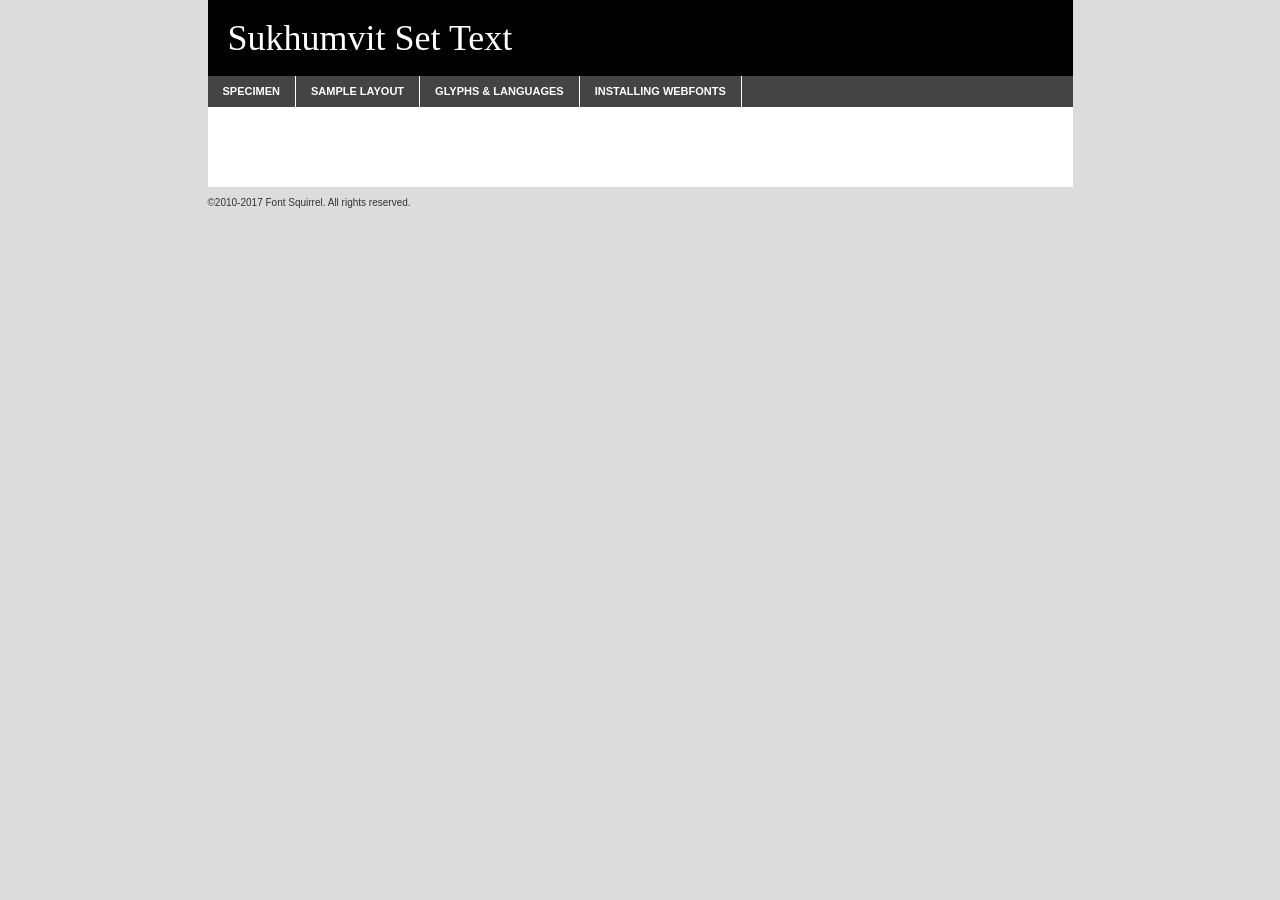
<file: fonts/sukhumvitset-text-demo.html>
<!DOCTYPE html PUBLIC "-//W3C//DTD XHTML 1.0 Transitional//EN"
	"http://www.w3.org/TR/xhtml1/DTD/xhtml1-transitional.dtd">

<html xmlns="http://www.w3.org/1999/xhtml" xml:lang="en" lang="en">
<head>
	<meta http-equiv="Content-Type" content="text/html; charset=utf-8" />
	<script src="http://ajax.googleapis.com/ajax/libs/jquery/1.7.2/jquery.min.js" type="text/javascript" charset="utf-8"></script>
	<script type="text/javascript">
	(function($){$.fn.easyTabs=function(option){var param=jQuery.extend({fadeSpeed:"fast",defaultContent:1,activeClass:'active'},option);$(this).each(function(){var thisId="#"+this.id;if(param.defaultContent==''){param.defaultContent=1;}
	if(typeof param.defaultContent=="number")
	{var defaultTab=$(thisId+" .tabs li:eq("+(param.defaultContent-1)+") a").attr('href').substr(1);}else{var defaultTab=param.defaultContent;}
	$(thisId+" .tabs li a").each(function(){var tabToHide=$(this).attr('href').substr(1);$("#"+tabToHide).addClass('easytabs-tab-content');});hideAll();changeContent(defaultTab);function hideAll(){$(thisId+" .easytabs-tab-content").hide();}
	function changeContent(tabId){hideAll();$(thisId+" .tabs li").removeClass(param.activeClass);$(thisId+" .tabs li a[href=#"+tabId+"]").closest('li').addClass(param.activeClass);if(param.fadeSpeed!="none")
	{$(thisId+" #"+tabId).fadeIn(param.fadeSpeed);}else{$(thisId+" #"+tabId).show();}}
	$(thisId+" .tabs li").click(function(){var tabId=$(this).find('a').attr('href').substr(1);changeContent(tabId);return false;});});}})(jQuery);
	</script>
	<link rel="stylesheet" href="specimen_files/specimen_stylesheet.css" type="text/css" charset="utf-8" />
	<link rel="stylesheet" href="stylesheet.css" type="text/css" charset="utf-8" />

	<style type="text/css">
					body{
				font-family: 'sukhumvit_settext';
							}
		</style>

	<title>Sukhumvit Set Text Specimen</title>
	
	
	<script type="text/javascript" charset="utf-8">
		$(document).ready(function() {
			$('#container').easyTabs({defaultContent:1});
		});
	</script>
</head>

<body>
<div id="container">
	<div id="header">
		Sukhumvit Set Text	</div>
	<ul class="tabs">
		<li><a href="#specimen">Specimen</a></li>
		<li><a href="#layout">Sample Layout</a></li>
				<li><a href="#glyphs">Glyphs &amp; Languages</a></li>
		<li><a href="#installing">Installing Webfonts</a></li>
		
	</ul>
	
	<div id="main_content">

		
			<div id="specimen">
		
				<div class="section">
					<div class="grid12 firstcol">
						<div class="huge">AaBb</div>
					</div>
				</div>
		
				<div class="section">
					<div class="glyph_range">A&#x200B;B&#x200b;C&#x200b;D&#x200b;E&#x200b;F&#x200b;G&#x200b;H&#x200b;I&#x200b;J&#x200b;K&#x200b;L&#x200b;M&#x200b;N&#x200b;O&#x200b;P&#x200b;Q&#x200b;R&#x200b;S&#x200b;T&#x200b;U&#x200b;V&#x200b;W&#x200b;X&#x200b;Y&#x200b;Z&#x200b;a&#x200b;b&#x200b;c&#x200b;d&#x200b;e&#x200b;f&#x200b;g&#x200b;h&#x200b;i&#x200b;j&#x200b;k&#x200b;l&#x200b;m&#x200b;n&#x200b;o&#x200b;p&#x200b;q&#x200b;r&#x200b;s&#x200b;t&#x200b;u&#x200b;v&#x200b;w&#x200b;x&#x200b;y&#x200b;z&#x200b;1&#x200b;2&#x200b;3&#x200b;4&#x200b;5&#x200b;6&#x200b;7&#x200b;8&#x200b;9&#x200b;0&#x200b;&amp;&#x200b;.&#x200b;,&#x200b;?&#x200b;!&#x200b;&#64;&#x200b;(&#x200b;)&#x200b;#&#x200b;$&#x200b;%&#x200b;*&#x200b;+&#x200b;-&#x200b;=&#x200b;:&#x200b;;</div>
				</div>
				<div class="section">
					<div class="grid12 firstcol">
						<table class="sample_table">
							<tr><td>10</td><td class="size10">abcdefghijklmnopqrstuvwxyzABCDEFGHIJKLMNOPQRSTUVWXYZ0123456789abcdefghijklmnopqrstuvwxyzABCDEFGHIJKLMNOPQRSTUVWXYZ0123456789abcdefghijklmnopqrstuvwxyzABCDEFGHIJKLMNOPQRSTUVWXYZ</td></tr>
							<tr><td>11</td><td class="size11">abcdefghijklmnopqrstuvwxyzABCDEFGHIJKLMNOPQRSTUVWXYZ0123456789abcdefghijklmnopqrstuvwxyzABCDEFGHIJKLMNOPQRSTUVWXYZ0123456789abcdefghijklmnopqrstuvwxyzABCDEFGHIJKLMNOPQRSTUVWXYZ</td></tr>
							<tr><td>12</td><td class="size12">abcdefghijklmnopqrstuvwxyzABCDEFGHIJKLMNOPQRSTUVWXYZ0123456789abcdefghijklmnopqrstuvwxyzABCDEFGHIJKLMNOPQRSTUVWXYZ0123456789abcdefghijklmnopqrstuvwxyzABCDEFGHIJKLMNOPQRSTUVWXYZ</td></tr>
							<tr><td>13</td><td class="size13">abcdefghijklmnopqrstuvwxyzABCDEFGHIJKLMNOPQRSTUVWXYZ0123456789abcdefghijklmnopqrstuvwxyzABCDEFGHIJKLMNOPQRSTUVWXYZ0123456789abcdefghijklmnopqrstuvwxyzABCDEFGHIJKLMNOPQRSTUVWXYZ</td></tr>
							<tr><td>14</td><td class="size14">abcdefghijklmnopqrstuvwxyzABCDEFGHIJKLMNOPQRSTUVWXYZ0123456789abcdefghijklmnopqrstuvwxyzABCDEFGHIJKLMNOPQRSTUVWXYZ0123456789abcdefghijklmnopqrstuvwxyzABCDEFGHIJKLMNOPQRSTUVWXYZ</td></tr>
							<tr><td>16</td><td class="size16">abcdefghijklmnopqrstuvwxyzABCDEFGHIJKLMNOPQRSTUVWXYZ0123456789abcdefghijklmnopqrstuvwxyzABCDEFGHIJKLMNOPQRSTUVWXYZ</td></tr>
							<tr><td>18</td><td class="size18">abcdefghijklmnopqrstuvwxyzABCDEFGHIJKLMNOPQRSTUVWXYZ0123456789abcdefghijklmnopqrstuvwxyzABCDEFGHIJKLMNOPQRSTUVWXYZ</td></tr>
							<tr><td>20</td><td class="size20">abcdefghijklmnopqrstuvwxyzABCDEFGHIJKLMNOPQRSTUVWXYZ0123456789abcdefghijklmnopqrstuvwxyzABCDEFGHIJKLMNOPQRSTUVWXYZ</td></tr>
							<tr><td>24</td><td class="size24">abcdefghijklmnopqrstuvwxyzABCDEFGHIJKLMNOPQRSTUVWXYZ0123456789abcdefghijklmnopqrstuvwxyzABCDEFGHIJKLMNOPQRSTUVWXYZ</td></tr>
							<tr><td>30</td><td class="size30">abcdefghijklmnopqrstuvwxyzABCDEFGHIJKLMNOPQRSTUVWXYZ0123456789abcdefghijklmnopqrstuvwxyzABCDEFGHIJKLMNOPQRSTUVWXYZ</td></tr>
							<tr><td>36</td><td class="size36">abcdefghijklmnopqrstuvwxyzABCDEFGHIJKLMNOPQRSTUVWXYZ0123456789abcdefghijklmnopqrstuvwxyzABCDEFGHIJKLMNOPQRSTUVWXYZ</td></tr>
							<tr><td>48</td><td class="size48">abcdefghijklmnopqrstuvwxyzABCDEFGHIJKLMNOPQRSTUVWXYZ0123456789abcdefghijklmnopqrstuvwxyzABCDEFGHIJKLMNOPQRSTUVWXYZ</td></tr>
							<tr><td>60</td><td class="size60">abcdefghijklmnopqrstuvwxyzABCDEFGHIJKLMNOPQRSTUVWXYZ0123456789abcdefghijklmnopqrstuvwxyzABCDEFGHIJKLMNOPQRSTUVWXYZ</td></tr>
							<tr><td>72</td><td class="size72">abcdefghijklmnopqrstuvwxyzABCDEFGHIJKLMNOPQRSTUVWXYZ0123456789abcdefghijklmnopqrstuvwxyzABCDEFGHIJKLMNOPQRSTUVWXYZ</td></tr>
							<tr><td>90</td><td class="size90">abcdefghijklmnopqrstuvwxyzABCDEFGHIJKLMNOPQRSTUVWXYZ0123456789abcdefghijklmnopqrstuvwxyzABCDEFGHIJKLMNOPQRSTUVWXYZ</td></tr>
						</table>
				
					</div>
			
				</div>
		
		
		
								<div class="section" id="bodycomparison">


										<div id="xheight">
				<div class="fontbody">&#x25FC;&#x25FC;&#x25FC;&#x25FC;&#x25FC;&#x25FC;&#x25FC;&#x25FC;&#x25FC;&#x25FC;&#x25FC;&#x25FC;&#x25FC;&#x25FC;&#x25FC;&#x25FC;&#x25FC;&#x25FC;&#x25FC;&#x25FC;&#x25FC;&#x25FC;&#x25FC;&#x25FC;&#x25FC;&#x25FC;&#x25FC;&#x25FC;&#x25FC;&#x25FC;&#x25FC;&#x25FC;&#x25FC;&#x25FC;&#x25FC;&#x25FC;&#x25FC;&#x25FC;&#x25FC;&#x25FC;&#x25FC;&#x25FC;&#x25FC;&#x25FC;&#x25FC;&#x25FC;&#x25FC;&#x25FC;&#x25FC;&#x25FC;&#x25FC;&#x25FC;&#x25FC;&#x25FC;&#x25FC;&#x25FC;&#x25FC;&#x25FC;&#x25FC;&#x25FC;&#x25FC;&#x25FC;&#x25FC;&#x25FC;&#x25FC;&#x25FC;&#x25FC;&#x25FC;&#x25FC;&#x25FC;&#x25FC;&#x25FC;&#x25FC;&#x25FC;&#x25FC;&#x25FC;&#x25FC;&#x25FC;&#x25FC;&#x25FC;&#x25FC;&#x25FC;&#x25FC;&#x25FC;&#x25FC;&#x25FC;&#x25FC;&#x25FC;&#x25FC;&#x25FC;&#x25FC;&#x25FC;&#x25FC;&#x25FC;&#x25FC;&#x25FC;&#x25FC;&#x25FC;&#x25FC;body</div><div class="arialbody">body</div><div class="verdanabody">body</div><div class="georgiabody">body</div></div>
										<div class="fontbody" style="z-index:1">
											body<span>Sukhumvit Set Text</span>
										</div>
										<div class="arialbody" style="z-index:1">
											body<span>Arial</span>
										</div>
										<div class="verdanabody" style="z-index:1">
											body<span>Verdana</span>
										</div>
										<div class="georgiabody" style="z-index:1">
											body<span>Georgia</span>
										</div>



								</div>
		
		
				<div class="section psample psample_row1" id="">
					
					<div class="grid2 firstcol">
						<p class="size10"><span>10.</span>Aenean lacinia bibendum nulla sed consectetur. Fusce dapibus, tellus ac cursus commodo, tortor mauris condimentum nibh, ut fermentum massa justo sit amet risus. Nullam id dolor id nibh ultricies vehicula ut id elit. Cum sociis natoque penatibus et magnis dis parturient montes, nascetur ridiculus mus. Nulla vitae elit libero, a pharetra augue.</p>
			
					</div>
					<div class="grid3">
						<p class="size11"><span>11.</span>Aenean lacinia bibendum nulla sed consectetur. Fusce dapibus, tellus ac cursus commodo, tortor mauris condimentum nibh, ut fermentum massa justo sit amet risus. Nullam id dolor id nibh ultricies vehicula ut id elit. Cum sociis natoque penatibus et magnis dis parturient montes, nascetur ridiculus mus. Nulla vitae elit libero, a pharetra augue.</p>
			
					</div>
					<div class="grid3">
						<p class="size12"><span>12.</span>Aenean lacinia bibendum nulla sed consectetur. Fusce dapibus, tellus ac cursus commodo, tortor mauris condimentum nibh, ut fermentum massa justo sit amet risus. Nullam id dolor id nibh ultricies vehicula ut id elit. Cum sociis natoque penatibus et magnis dis parturient montes, nascetur ridiculus mus. Nulla vitae elit libero, a pharetra augue.</p>
			
					</div>
					<div class="grid4">
						<p class="size13"><span>13.</span>Aenean lacinia bibendum nulla sed consectetur. Fusce dapibus, tellus ac cursus commodo, tortor mauris condimentum nibh, ut fermentum massa justo sit amet risus. Nullam id dolor id nibh ultricies vehicula ut id elit. Cum sociis natoque penatibus et magnis dis parturient montes, nascetur ridiculus mus. Nulla vitae elit libero, a pharetra augue.</p>
			
					</div>
					<div class="white_blend"></div>
					
				</div>
				<div class="section psample psample_row2" id="">
					<div class="grid3 firstcol">
						<p class="size14"><span>14.</span>Aenean lacinia bibendum nulla sed consectetur. Fusce dapibus, tellus ac cursus commodo, tortor mauris condimentum nibh, ut fermentum massa justo sit amet risus. Nullam id dolor id nibh ultricies vehicula ut id elit. Cum sociis natoque penatibus et magnis dis parturient montes, nascetur ridiculus mus. Nulla vitae elit libero, a pharetra augue.</p>
			
					</div>
					<div class="grid4">
						<p class="size16"><span>16.</span>Aenean lacinia bibendum nulla sed consectetur. Fusce dapibus, tellus ac cursus commodo, tortor mauris condimentum nibh, ut fermentum massa justo sit amet risus. Nullam id dolor id nibh ultricies vehicula ut id elit. Cum sociis natoque penatibus et magnis dis parturient montes, nascetur ridiculus mus. Nulla vitae elit libero, a pharetra augue.</p>
			
					</div>
					<div class="grid5">
						<p class="size18"><span>18.</span>Aenean lacinia bibendum nulla sed consectetur. Fusce dapibus, tellus ac cursus commodo, tortor mauris condimentum nibh, ut fermentum massa justo sit amet risus. Nullam id dolor id nibh ultricies vehicula ut id elit. Cum sociis natoque penatibus et magnis dis parturient montes, nascetur ridiculus mus. Nulla vitae elit libero, a pharetra augue.</p>
			
					</div>

					<div class="white_blend"></div>

				</div>
				
				<div class="section psample psample_row3" id="">
					<div class="grid5 firstcol">
						<p class="size20"><span>20.</span>Aenean lacinia bibendum nulla sed consectetur. Fusce dapibus, tellus ac cursus commodo, tortor mauris condimentum nibh, ut fermentum massa justo sit amet risus. Nullam id dolor id nibh ultricies vehicula ut id elit. Cum sociis natoque penatibus et magnis dis parturient montes, nascetur ridiculus mus. Nulla vitae elit libero, a pharetra augue.</p>
					</div>
					<div class="grid7">
						<p class="size24"><span>24.</span>Aenean lacinia bibendum nulla sed consectetur. Fusce dapibus, tellus ac cursus commodo, tortor mauris condimentum nibh, ut fermentum massa justo sit amet risus. Nullam id dolor id nibh ultricies vehicula ut id elit. Cum sociis natoque penatibus et magnis dis parturient montes, nascetur ridiculus mus. Nulla vitae elit libero, a pharetra augue.</p>
					</div>
					
					<div class="white_blend"></div>
					
				</div>
				
				<div class="section psample psample_row4" id="">
					<div class="grid12 firstcol">
						<p class="size30"><span>30.</span>Aenean lacinia bibendum nulla sed consectetur. Fusce dapibus, tellus ac cursus commodo, tortor mauris condimentum nibh, ut fermentum massa justo sit amet risus. Nullam id dolor id nibh ultricies vehicula ut id elit. Cum sociis natoque penatibus et magnis dis parturient montes, nascetur ridiculus mus. Nulla vitae elit libero, a pharetra augue.</p>
					</div>
					<div class="white_blend"></div>
					
				</div>
				
				
				
				<div class="section psample psample_row1 fullreverse">
					<div class="grid2 firstcol">
						<p class="size10"><span>10.</span>Aenean lacinia bibendum nulla sed consectetur. Fusce dapibus, tellus ac cursus commodo, tortor mauris condimentum nibh, ut fermentum massa justo sit amet risus. Nullam id dolor id nibh ultricies vehicula ut id elit. Cum sociis natoque penatibus et magnis dis parturient montes, nascetur ridiculus mus. Nulla vitae elit libero, a pharetra augue.</p>
			
					</div>
					<div class="grid3">
						<p class="size11"><span>11.</span>Aenean lacinia bibendum nulla sed consectetur. Fusce dapibus, tellus ac cursus commodo, tortor mauris condimentum nibh, ut fermentum massa justo sit amet risus. Nullam id dolor id nibh ultricies vehicula ut id elit. Cum sociis natoque penatibus et magnis dis parturient montes, nascetur ridiculus mus. Nulla vitae elit libero, a pharetra augue.</p>
			
					</div>
					<div class="grid3">
						<p class="size12"><span>12.</span>Aenean lacinia bibendum nulla sed consectetur. Fusce dapibus, tellus ac cursus commodo, tortor mauris condimentum nibh, ut fermentum massa justo sit amet risus. Nullam id dolor id nibh ultricies vehicula ut id elit. Cum sociis natoque penatibus et magnis dis parturient montes, nascetur ridiculus mus. Nulla vitae elit libero, a pharetra augue.</p>
			
					</div>
					<div class="grid4">
						<p class="size13"><span>13.</span>Aenean lacinia bibendum nulla sed consectetur. Fusce dapibus, tellus ac cursus commodo, tortor mauris condimentum nibh, ut fermentum massa justo sit amet risus. Nullam id dolor id nibh ultricies vehicula ut id elit. Cum sociis natoque penatibus et magnis dis parturient montes, nascetur ridiculus mus. Nulla vitae elit libero, a pharetra augue.</p>
			
					</div>
					<div class="black_blend"></div>
					
				</div>
				
				<div class="section psample psample_row2 fullreverse">
					<div class="grid3 firstcol">
						<p class="size14"><span>14.</span>Aenean lacinia bibendum nulla sed consectetur. Fusce dapibus, tellus ac cursus commodo, tortor mauris condimentum nibh, ut fermentum massa justo sit amet risus. Nullam id dolor id nibh ultricies vehicula ut id elit. Cum sociis natoque penatibus et magnis dis parturient montes, nascetur ridiculus mus. Nulla vitae elit libero, a pharetra augue.</p>
			
					</div>
					<div class="grid4">
						<p class="size16"><span>16.</span>Aenean lacinia bibendum nulla sed consectetur. Fusce dapibus, tellus ac cursus commodo, tortor mauris condimentum nibh, ut fermentum massa justo sit amet risus. Nullam id dolor id nibh ultricies vehicula ut id elit. Cum sociis natoque penatibus et magnis dis parturient montes, nascetur ridiculus mus. Nulla vitae elit libero, a pharetra augue.</p>
			
					</div>
					<div class="grid5">
						<p class="size18"><span>18.</span>Aenean lacinia bibendum nulla sed consectetur. Fusce dapibus, tellus ac cursus commodo, tortor mauris condimentum nibh, ut fermentum massa justo sit amet risus. Nullam id dolor id nibh ultricies vehicula ut id elit. Cum sociis natoque penatibus et magnis dis parturient montes, nascetur ridiculus mus. Nulla vitae elit libero, a pharetra augue.</p>
			
					</div>
					<div class="black_blend"></div>

				</div>
				
				<div class="section psample fullreverse psample_row3" id="">
					<div class="grid5 firstcol">
						<p class="size20"><span>20.</span>Aenean lacinia bibendum nulla sed consectetur. Fusce dapibus, tellus ac cursus commodo, tortor mauris condimentum nibh, ut fermentum massa justo sit amet risus. Nullam id dolor id nibh ultricies vehicula ut id elit. Cum sociis natoque penatibus et magnis dis parturient montes, nascetur ridiculus mus. Nulla vitae elit libero, a pharetra augue.</p>
					</div>
					<div class="grid7">
						<p class="size24"><span>24.</span>Aenean lacinia bibendum nulla sed consectetur. Fusce dapibus, tellus ac cursus commodo, tortor mauris condimentum nibh, ut fermentum massa justo sit amet risus. Nullam id dolor id nibh ultricies vehicula ut id elit. Cum sociis natoque penatibus et magnis dis parturient montes, nascetur ridiculus mus. Nulla vitae elit libero, a pharetra augue.</p>
					</div>
					
					<div class="black_blend"></div>
					
				</div>
				
				<div class="section psample fullreverse psample_row4" id="" style="border-bottom: 20px #000 solid;">
					<div class="grid12 firstcol">
						<p class="size30"><span>30.</span>Aenean lacinia bibendum nulla sed consectetur. Fusce dapibus, tellus ac cursus commodo, tortor mauris condimentum nibh, ut fermentum massa justo sit amet risus. Nullam id dolor id nibh ultricies vehicula ut id elit. Cum sociis natoque penatibus et magnis dis parturient montes, nascetur ridiculus mus. Nulla vitae elit libero, a pharetra augue.</p>
					</div>
					<div class="black_blend"></div>
					
				</div>
				
				
				
				
			</div>
			
			<div id="layout">
				
				<div class="section">
					
					<div class="grid12 firstcol">
						<h1>Lorem Ipsum Dolor</h1>
						<h2>Etiam porta sem malesuada magna mollis euismod</h2>
						
						<p class="byline">By <a href="#link">Aenean Lacinia</a></p>
					</div>
				</div>
				<div class="section">
					<div class="grid8 firstcol">
						<p class="large">Donec sed odio dui. Morbi leo risus, porta ac consectetur ac, vestibulum at eros. Fusce dapibus, tellus ac cursus commodo, tortor mauris condimentum nibh, ut fermentum massa justo sit amet risus. </p>

						
						<h3>Pellentesque ornare sem</h3>

						<p>Maecenas sed diam eget risus varius blandit sit amet non magna. Maecenas faucibus mollis interdum. Donec ullamcorper nulla non metus auctor fringilla. Nullam id dolor id nibh ultricies vehicula ut id elit. Nullam id dolor id nibh ultricies vehicula ut id elit. </p>

						<p>Aenean eu leo quam. Pellentesque ornare sem lacinia quam venenatis vestibulum. Lorem ipsum dolor sit amet, consectetur adipiscing elit. Cum sociis natoque penatibus et magnis dis parturient montes, nascetur ridiculus mus. </p>

						<p>Nulla vitae elit libero, a pharetra augue. Praesent commodo cursus magna, vel scelerisque nisl consectetur et. Aenean lacinia bibendum nulla sed consectetur. </p>

						<p>Nullam quis risus eget urna mollis ornare vel eu leo. Nullam quis risus eget urna mollis ornare vel eu leo. Maecenas sed diam eget risus varius blandit sit amet non magna. Donec ullamcorper nulla non metus auctor fringilla. </p>

						<h3>Cras mattis consectetur</h3>

						<p>Aenean eu leo quam. Pellentesque ornare sem lacinia quam venenatis vestibulum. Aenean lacinia bibendum nulla sed consectetur. Integer posuere erat a ante venenatis dapibus posuere velit aliquet. Cras mattis consectetur purus sit amet fermentum. </p>

						<p>Nullam id dolor id nibh ultricies vehicula ut id elit. Nullam quis risus eget urna mollis ornare vel eu leo. Cras mattis consectetur purus sit amet fermentum.</p>
					</div>
					
					<div class="grid4 sidebar">
						
						<div class="box reverse">
							<p class="last">Nullam quis risus eget urna mollis ornare vel eu leo. Donec ullamcorper nulla non metus auctor fringilla. Cras mattis consectetur purus sit amet fermentum. Sed posuere consectetur est at lobortis. Lorem ipsum dolor sit amet, consectetur adipiscing elit. </p>
						</div>
						
						<p class="caption">Maecenas sed diam eget risus varius.</p>

						<p>Vestibulum id ligula porta felis euismod semper. Integer posuere erat a ante venenatis dapibus posuere velit aliquet. Vestibulum id ligula porta felis euismod semper. Sed posuere consectetur est at lobortis. Maecenas sed diam eget risus varius blandit sit amet non magna. Fusce dapibus, tellus ac cursus commodo, tortor mauris condimentum nibh, ut fermentum massa justo sit amet risus. </p>

					

						<p>Duis mollis, est non commodo luctus, nisi erat porttitor ligula, eget lacinia odio sem nec elit. Aenean lacinia bibendum nulla sed consectetur. Vivamus sagittis lacus vel augue laoreet rutrum faucibus dolor auctor. Aenean lacinia bibendum nulla sed consectetur. Nullam quis risus eget urna mollis ornare vel eu leo. </p>

						<p>Praesent commodo cursus magna, vel scelerisque nisl consectetur et. Donec ullamcorper nulla non metus auctor fringilla. Maecenas faucibus mollis interdum. Fusce dapibus, tellus ac cursus commodo, tortor mauris condimentum nibh, ut fermentum massa justo sit amet risus. </p>

					</div>
				</div>
				
			</div>


			



		<div id="glyphs">
			<div class="section">
				<div class="grid12 firstcol">
			
				<h1>Language Support</h1>
				<p>The subset of Sukhumvit Set Text in this kit supports the following languages:<br />
			
					Albanian, Basque, Breton, Chamorro, Danish, Dutch, English, Faroese, Finnish, French, Frisian, Galician, German, Icelandic, Italian, Malagasy, Norwegian, Portuguese, Spanish, Alsatian, Aragonese, Arapaho, Arrernte, Asturian, Aymara, Bislama, Cebuano, Corsican, Fijian, French_creole, Genoese, Gilbertese, Greenlandic, Haitian_creole, Hiligaynon, Hmong, Hopi, Ibanag, Iloko_ilokano, Indonesian, Interglossa_glosa, Interlingua, Irish_gaelic, Jerriais, Lojban, Lombard, Luxembourgeois, Manx, Mohawk, Norfolk_pitcairnese, Occitan, Oromo, Pangasinan, Papiamento, Piedmontese, Potawatomi, Rhaeto-romance, Romansh, Rotokas, Sami_lule, Samoan, Sardinian, Scots_gaelic, Seychelles_creole, Shona, Sicilian, Somali, Southern_ndebele, Swahili, Swati_swazi, Tagalog_filipino_pilipino, Tetum, Tok_pisin, Uyghur_latinized, Volapuk, Walloon, Warlpiri, Xhosa, Yapese, Zulu, Latinbasic, Ubasic, Demo				</p>
				<h1>Glyph Chart</h1>
				<p>The subset of Sukhumvit Set Text in this kit includes all the glyphs listed below. Unicode entities are included above each glyph to help you insert individual characters into your layout.</p>
				<div id="glyph_chart">
			
																														 <div><p>&amp;#13;</p>&#13;</div>
																				 <div><p>&amp;#32;</p>&#32;</div>
																				 <div><p>&amp;#33;</p>&#33;</div>
																				 <div><p>&amp;#34;</p>&#34;</div>
																				 <div><p>&amp;#35;</p>&#35;</div>
																				 <div><p>&amp;#36;</p>&#36;</div>
																				 <div><p>&amp;#37;</p>&#37;</div>
																				 <div><p>&amp;#38;</p>&#38;</div>
																				 <div><p>&amp;#39;</p>&#39;</div>
																				 <div><p>&amp;#40;</p>&#40;</div>
																				 <div><p>&amp;#41;</p>&#41;</div>
																				 <div><p>&amp;#42;</p>&#42;</div>
																				 <div><p>&amp;#43;</p>&#43;</div>
																				 <div><p>&amp;#44;</p>&#44;</div>
																				 <div><p>&amp;#45;</p>&#45;</div>
																				 <div><p>&amp;#46;</p>&#46;</div>
																				 <div><p>&amp;#47;</p>&#47;</div>
																				 <div><p>&amp;#48;</p>&#48;</div>
																				 <div><p>&amp;#49;</p>&#49;</div>
																				 <div><p>&amp;#50;</p>&#50;</div>
																				 <div><p>&amp;#51;</p>&#51;</div>
																				 <div><p>&amp;#52;</p>&#52;</div>
																				 <div><p>&amp;#53;</p>&#53;</div>
																				 <div><p>&amp;#54;</p>&#54;</div>
																				 <div><p>&amp;#55;</p>&#55;</div>
																				 <div><p>&amp;#56;</p>&#56;</div>
																				 <div><p>&amp;#57;</p>&#57;</div>
																				 <div><p>&amp;#58;</p>&#58;</div>
																				 <div><p>&amp;#59;</p>&#59;</div>
																				 <div><p>&amp;#60;</p>&#60;</div>
																				 <div><p>&amp;#61;</p>&#61;</div>
																				 <div><p>&amp;#62;</p>&#62;</div>
																				 <div><p>&amp;#63;</p>&#63;</div>
																				 <div><p>&amp;#64;</p>&#64;</div>
																				 <div><p>&amp;#65;</p>&#65;</div>
																				 <div><p>&amp;#66;</p>&#66;</div>
																				 <div><p>&amp;#67;</p>&#67;</div>
																				 <div><p>&amp;#68;</p>&#68;</div>
																				 <div><p>&amp;#69;</p>&#69;</div>
																				 <div><p>&amp;#70;</p>&#70;</div>
																				 <div><p>&amp;#71;</p>&#71;</div>
																				 <div><p>&amp;#72;</p>&#72;</div>
																				 <div><p>&amp;#73;</p>&#73;</div>
																				 <div><p>&amp;#74;</p>&#74;</div>
																				 <div><p>&amp;#75;</p>&#75;</div>
																				 <div><p>&amp;#76;</p>&#76;</div>
																				 <div><p>&amp;#77;</p>&#77;</div>
																				 <div><p>&amp;#78;</p>&#78;</div>
																				 <div><p>&amp;#79;</p>&#79;</div>
																				 <div><p>&amp;#80;</p>&#80;</div>
																				 <div><p>&amp;#81;</p>&#81;</div>
																				 <div><p>&amp;#82;</p>&#82;</div>
																				 <div><p>&amp;#83;</p>&#83;</div>
																				 <div><p>&amp;#84;</p>&#84;</div>
																				 <div><p>&amp;#85;</p>&#85;</div>
																				 <div><p>&amp;#86;</p>&#86;</div>
																				 <div><p>&amp;#87;</p>&#87;</div>
																				 <div><p>&amp;#88;</p>&#88;</div>
																				 <div><p>&amp;#89;</p>&#89;</div>
																				 <div><p>&amp;#90;</p>&#90;</div>
																				 <div><p>&amp;#91;</p>&#91;</div>
																				 <div><p>&amp;#92;</p>&#92;</div>
																				 <div><p>&amp;#93;</p>&#93;</div>
																				 <div><p>&amp;#94;</p>&#94;</div>
																				 <div><p>&amp;#95;</p>&#95;</div>
																				 <div><p>&amp;#96;</p>&#96;</div>
																				 <div><p>&amp;#97;</p>&#97;</div>
																				 <div><p>&amp;#98;</p>&#98;</div>
																				 <div><p>&amp;#99;</p>&#99;</div>
																				 <div><p>&amp;#100;</p>&#100;</div>
																				 <div><p>&amp;#101;</p>&#101;</div>
																				 <div><p>&amp;#102;</p>&#102;</div>
																				 <div><p>&amp;#103;</p>&#103;</div>
																				 <div><p>&amp;#104;</p>&#104;</div>
																				 <div><p>&amp;#105;</p>&#105;</div>
																				 <div><p>&amp;#106;</p>&#106;</div>
																				 <div><p>&amp;#107;</p>&#107;</div>
																				 <div><p>&amp;#108;</p>&#108;</div>
																				 <div><p>&amp;#109;</p>&#109;</div>
																				 <div><p>&amp;#110;</p>&#110;</div>
																				 <div><p>&amp;#111;</p>&#111;</div>
																				 <div><p>&amp;#112;</p>&#112;</div>
																				 <div><p>&amp;#113;</p>&#113;</div>
																				 <div><p>&amp;#114;</p>&#114;</div>
																				 <div><p>&amp;#115;</p>&#115;</div>
																				 <div><p>&amp;#116;</p>&#116;</div>
																				 <div><p>&amp;#117;</p>&#117;</div>
																				 <div><p>&amp;#118;</p>&#118;</div>
																				 <div><p>&amp;#119;</p>&#119;</div>
																				 <div><p>&amp;#120;</p>&#120;</div>
																				 <div><p>&amp;#121;</p>&#121;</div>
																				 <div><p>&amp;#122;</p>&#122;</div>
																				 <div><p>&amp;#123;</p>&#123;</div>
																				 <div><p>&amp;#124;</p>&#124;</div>
																				 <div><p>&amp;#125;</p>&#125;</div>
																				 <div><p>&amp;#126;</p>&#126;</div>
																				 <div><p>&amp;#127;</p>&#127;</div>
																				 <div><p>&amp;#160;</p>&#160;</div>
																				 <div><p>&amp;#161;</p>&#161;</div>
																				 <div><p>&amp;#162;</p>&#162;</div>
																				 <div><p>&amp;#163;</p>&#163;</div>
																				 <div><p>&amp;#164;</p>&#164;</div>
																				 <div><p>&amp;#165;</p>&#165;</div>
																				 <div><p>&amp;#166;</p>&#166;</div>
																				 <div><p>&amp;#167;</p>&#167;</div>
																				 <div><p>&amp;#168;</p>&#168;</div>
																				 <div><p>&amp;#169;</p>&#169;</div>
																				 <div><p>&amp;#170;</p>&#170;</div>
																				 <div><p>&amp;#171;</p>&#171;</div>
																				 <div><p>&amp;#172;</p>&#172;</div>
																				 <div><p>&amp;#173;</p>&#173;</div>
																				 <div><p>&amp;#174;</p>&#174;</div>
																				 <div><p>&amp;#175;</p>&#175;</div>
																				 <div><p>&amp;#176;</p>&#176;</div>
																				 <div><p>&amp;#177;</p>&#177;</div>
																				 <div><p>&amp;#178;</p>&#178;</div>
																				 <div><p>&amp;#179;</p>&#179;</div>
																				 <div><p>&amp;#180;</p>&#180;</div>
																				 <div><p>&amp;#181;</p>&#181;</div>
																				 <div><p>&amp;#182;</p>&#182;</div>
																				 <div><p>&amp;#183;</p>&#183;</div>
																				 <div><p>&amp;#184;</p>&#184;</div>
																				 <div><p>&amp;#185;</p>&#185;</div>
																				 <div><p>&amp;#186;</p>&#186;</div>
																				 <div><p>&amp;#187;</p>&#187;</div>
																				 <div><p>&amp;#188;</p>&#188;</div>
																				 <div><p>&amp;#189;</p>&#189;</div>
																				 <div><p>&amp;#190;</p>&#190;</div>
																				 <div><p>&amp;#191;</p>&#191;</div>
																				 <div><p>&amp;#192;</p>&#192;</div>
																				 <div><p>&amp;#193;</p>&#193;</div>
																				 <div><p>&amp;#194;</p>&#194;</div>
																				 <div><p>&amp;#195;</p>&#195;</div>
																				 <div><p>&amp;#196;</p>&#196;</div>
																				 <div><p>&amp;#197;</p>&#197;</div>
																				 <div><p>&amp;#198;</p>&#198;</div>
																				 <div><p>&amp;#199;</p>&#199;</div>
																				 <div><p>&amp;#200;</p>&#200;</div>
																				 <div><p>&amp;#201;</p>&#201;</div>
																				 <div><p>&amp;#202;</p>&#202;</div>
																				 <div><p>&amp;#203;</p>&#203;</div>
																				 <div><p>&amp;#204;</p>&#204;</div>
																				 <div><p>&amp;#205;</p>&#205;</div>
																				 <div><p>&amp;#206;</p>&#206;</div>
																				 <div><p>&amp;#207;</p>&#207;</div>
																				 <div><p>&amp;#208;</p>&#208;</div>
																				 <div><p>&amp;#209;</p>&#209;</div>
																				 <div><p>&amp;#210;</p>&#210;</div>
																				 <div><p>&amp;#211;</p>&#211;</div>
																				 <div><p>&amp;#212;</p>&#212;</div>
																				 <div><p>&amp;#213;</p>&#213;</div>
																				 <div><p>&amp;#214;</p>&#214;</div>
																				 <div><p>&amp;#215;</p>&#215;</div>
																				 <div><p>&amp;#216;</p>&#216;</div>
																				 <div><p>&amp;#217;</p>&#217;</div>
																				 <div><p>&amp;#218;</p>&#218;</div>
																				 <div><p>&amp;#219;</p>&#219;</div>
																				 <div><p>&amp;#220;</p>&#220;</div>
																				 <div><p>&amp;#221;</p>&#221;</div>
																				 <div><p>&amp;#222;</p>&#222;</div>
																				 <div><p>&amp;#223;</p>&#223;</div>
																				 <div><p>&amp;#224;</p>&#224;</div>
																				 <div><p>&amp;#225;</p>&#225;</div>
																				 <div><p>&amp;#226;</p>&#226;</div>
																				 <div><p>&amp;#227;</p>&#227;</div>
																				 <div><p>&amp;#228;</p>&#228;</div>
																				 <div><p>&amp;#229;</p>&#229;</div>
																				 <div><p>&amp;#230;</p>&#230;</div>
																				 <div><p>&amp;#231;</p>&#231;</div>
																				 <div><p>&amp;#232;</p>&#232;</div>
																				 <div><p>&amp;#233;</p>&#233;</div>
																				 <div><p>&amp;#234;</p>&#234;</div>
																				 <div><p>&amp;#235;</p>&#235;</div>
																				 <div><p>&amp;#236;</p>&#236;</div>
																				 <div><p>&amp;#237;</p>&#237;</div>
																				 <div><p>&amp;#238;</p>&#238;</div>
																				 <div><p>&amp;#239;</p>&#239;</div>
																				 <div><p>&amp;#240;</p>&#240;</div>
																				 <div><p>&amp;#241;</p>&#241;</div>
																				 <div><p>&amp;#242;</p>&#242;</div>
																				 <div><p>&amp;#243;</p>&#243;</div>
																				 <div><p>&amp;#244;</p>&#244;</div>
																				 <div><p>&amp;#245;</p>&#245;</div>
																				 <div><p>&amp;#246;</p>&#246;</div>
																				 <div><p>&amp;#247;</p>&#247;</div>
																				 <div><p>&amp;#248;</p>&#248;</div>
																				 <div><p>&amp;#249;</p>&#249;</div>
																				 <div><p>&amp;#250;</p>&#250;</div>
																				 <div><p>&amp;#251;</p>&#251;</div>
																				 <div><p>&amp;#252;</p>&#252;</div>
																				 <div><p>&amp;#253;</p>&#253;</div>
																				 <div><p>&amp;#254;</p>&#254;</div>
																				 <div><p>&amp;#255;</p>&#255;</div>
																				 <div><p>&amp;#338;</p>&#338;</div>
																				 <div><p>&amp;#339;</p>&#339;</div>
																				 <div><p>&amp;#376;</p>&#376;</div>
																				 <div><p>&amp;#710;</p>&#710;</div>
																				 <div><p>&amp;#732;</p>&#732;</div>
																				 <div><p>&amp;#8192;</p>&#8192;</div>
																				 <div><p>&amp;#8193;</p>&#8193;</div>
																				 <div><p>&amp;#8194;</p>&#8194;</div>
																				 <div><p>&amp;#8195;</p>&#8195;</div>
																				 <div><p>&amp;#8196;</p>&#8196;</div>
																				 <div><p>&amp;#8197;</p>&#8197;</div>
																				 <div><p>&amp;#8198;</p>&#8198;</div>
																				 <div><p>&amp;#8199;</p>&#8199;</div>
																				 <div><p>&amp;#8200;</p>&#8200;</div>
																				 <div><p>&amp;#8201;</p>&#8201;</div>
																				 <div><p>&amp;#8202;</p>&#8202;</div>
																				 <div><p>&amp;#8208;</p>&#8208;</div>
																				 <div><p>&amp;#8209;</p>&#8209;</div>
																				 <div><p>&amp;#8210;</p>&#8210;</div>
																				 <div><p>&amp;#8211;</p>&#8211;</div>
																				 <div><p>&amp;#8212;</p>&#8212;</div>
																				 <div><p>&amp;#8216;</p>&#8216;</div>
																				 <div><p>&amp;#8217;</p>&#8217;</div>
																				 <div><p>&amp;#8218;</p>&#8218;</div>
																				 <div><p>&amp;#8220;</p>&#8220;</div>
																				 <div><p>&amp;#8221;</p>&#8221;</div>
																				 <div><p>&amp;#8222;</p>&#8222;</div>
																				 <div><p>&amp;#8226;</p>&#8226;</div>
																				 <div><p>&amp;#8230;</p>&#8230;</div>
																				 <div><p>&amp;#8239;</p>&#8239;</div>
																				 <div><p>&amp;#8249;</p>&#8249;</div>
																				 <div><p>&amp;#8250;</p>&#8250;</div>
																				 <div><p>&amp;#8287;</p>&#8287;</div>
																				 <div><p>&amp;#8364;</p>&#8364;</div>
																				 <div><p>&amp;#8482;</p>&#8482;</div>
																				 <div><p>&amp;#9724;</p>&#9724;</div>
																				 <div><p>&amp;#64257;</p>&#64257;</div>
																				 <div><p>&amp;#64258;</p>&#64258;</div>
																												</div>	
				</div>
		
		
			</div>
		</div>
		
		
		<div id="specs">
			
		</div>
	
		<div id="installing">
			<div class="section">
				<div class="grid7 firstcol">
					<h1>Installing Webfonts</h1>
					
					<p>Webfonts are supported by all major browser platforms but not all in the same way. There are currently four different font formats that must be included in order to target all browsers. This includes TTF, WOFF, EOT and SVG.</p>
					
					<h2>1. Upload your webfonts</h2>
					<p>You must upload your webfont kit to your website. They should be in or near the same directory as your CSS files.</p>
					
					<h2>2. Include the webfont stylesheet</h2>
					<p>A special CSS @font-face declaration helps the various browsers select the appropriate font it needs without causing you a bunch of headaches. Learn more about this syntax by reading the <a href="https://www.fontspring.com/blog/further-hardening-of-the-bulletproof-syntax">Fontspring blog post</a> about it. The code for it is as follows:</p>


<code>
@font-face{ 
	font-family: 'MyWebFont';
	src: url('WebFont.eot');
	src: url('WebFont.eot?#iefix') format('embedded-opentype'),
	     url('WebFont.woff') format('woff'),
	     url('WebFont.ttf') format('truetype'),
	     url('WebFont.svg#webfont') format('svg');
}
</code>

	<p>We've already gone ahead and generated the code for you. All you have to do is link to the stylesheet in your HTML, like this:</p>
	<code>&lt;link rel=&quot;stylesheet&quot; href=&quot;stylesheet.css&quot; type=&quot;text/css&quot; charset=&quot;utf-8&quot; /&gt;</code>

					<h2>3. Modify your own stylesheet</h2>
					<p>To take advantage of your new fonts, you must tell your stylesheet to use them. Look at the original @font-face declaration above and find the property called "font-family." The name linked there will be what you use to reference the font. Prepend that webfont name to the font stack in the "font-family" property, inside the selector you want to change. For example:</p>
<code>p { font-family: 'WebFont', Arial, sans-serif; }</code>

<h2>4. Test</h2>
<p>Getting webfonts to work cross-browser <em>can</em> be tricky. Use the information in the sidebar to help you if you find that fonts aren't loading in a particular browser.</p>
				</div>
				
				<div class="grid5 sidebar">
					<div class="box">
						<h2>Troubleshooting<br />Font-Face Problems</h2>
						<p>Having trouble getting your webfonts to load in your new website? Here are some tips to sort out what might be the problem.</p>

						<h3>Fonts not showing in any browser</h3>

						<p>This sounds like you need to work on the plumbing. You either did not upload the fonts to the correct directory, or you did not link the fonts properly in the CSS. If you've confirmed that all this is correct and you still have a problem, take a look at your .htaccess file and see if requests are getting intercepted.</p>

						<h3>Fonts not loading in iPhone or iPad</h3>

						<p>The most common problem here is that you are serving the fonts from an IIS server. IIS refuses to serve files that have unknown MIME types. If that is the case, you must set the MIME type for SVG to "image/svg+xml" in the server settings. Follow these instructions from Microsoft if you need help.</p>

						<h3>Fonts not loading in Firefox</h3>

						<p>The primary reason for this failure? You are still using a version Firefox older than 3.5. So upgrade already! If that isn't it, then you are very likely serving fonts from a different domain. Firefox requires that all font assets be served from the same domain. Lastly it is possible that you need to add WOFF to your list of MIME types (if you are serving via IIS.)</p>

						<h3>Fonts not loading in IE</h3>

						<p>Are you looking at Internet Explorer on an actual Windows machine or are you cheating by using a service like Adobe BrowserLab? Many of these screenshot services do not render @font-face for IE. Best to test it on a real machine.</p>

						<h3>Fonts not loading in IE9</h3>

						<p>IE9, like Firefox, requires that fonts be served from the same domain as the website. Make sure that is the case.</p>
					</div>
				</div>
			</div>
			
		</div>
	
	</div>
	<div id="footer">
		<p>&copy;2010-2017 Font Squirrel. All rights reserved.</p>
	</div>
</div>
</body>
</html>
</file>
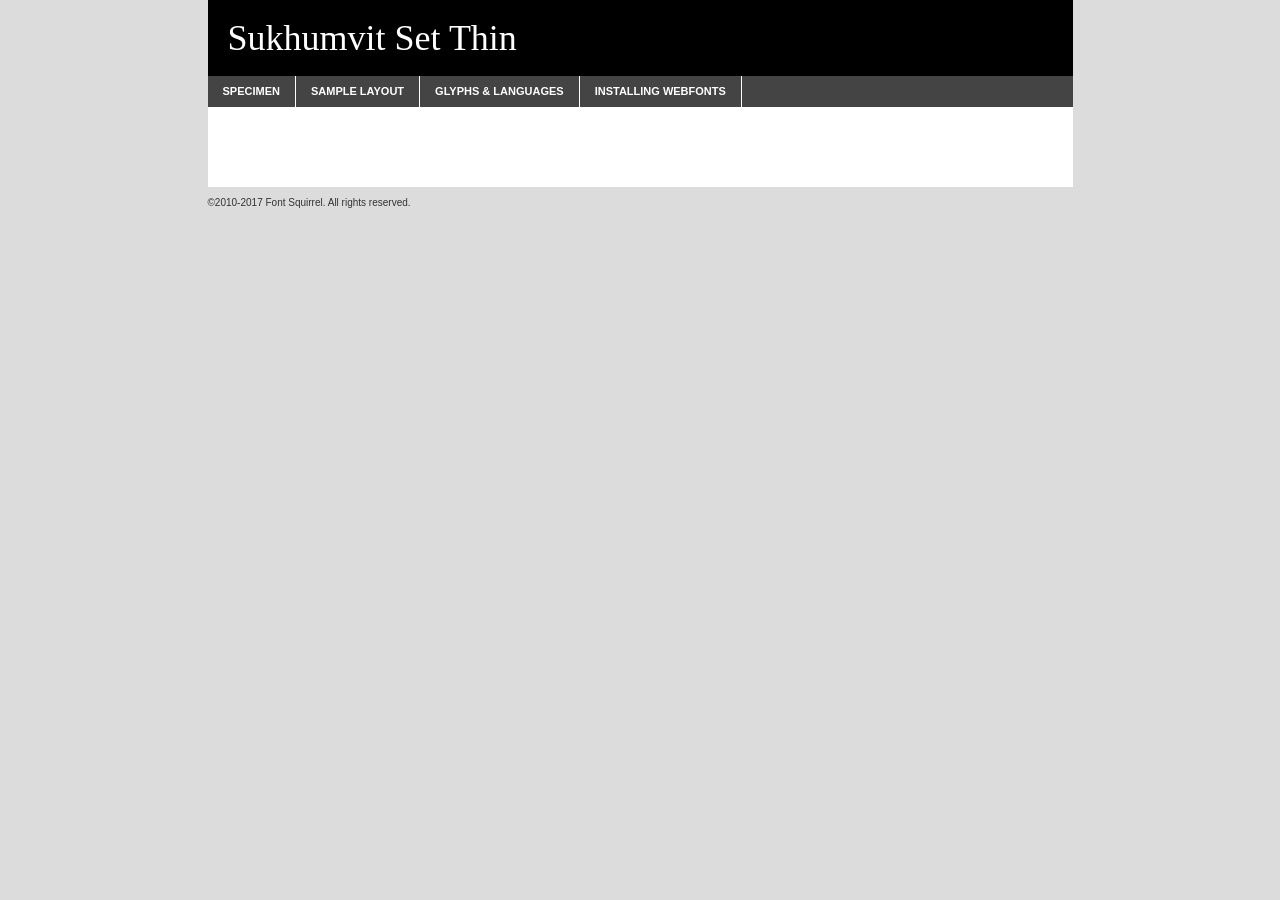
<file: fonts/sukhumvitset-thin-demo.html>
<!DOCTYPE html PUBLIC "-//W3C//DTD XHTML 1.0 Transitional//EN"
	"http://www.w3.org/TR/xhtml1/DTD/xhtml1-transitional.dtd">

<html xmlns="http://www.w3.org/1999/xhtml" xml:lang="en" lang="en">
<head>
	<meta http-equiv="Content-Type" content="text/html; charset=utf-8" />
	<script src="http://ajax.googleapis.com/ajax/libs/jquery/1.7.2/jquery.min.js" type="text/javascript" charset="utf-8"></script>
	<script type="text/javascript">
	(function($){$.fn.easyTabs=function(option){var param=jQuery.extend({fadeSpeed:"fast",defaultContent:1,activeClass:'active'},option);$(this).each(function(){var thisId="#"+this.id;if(param.defaultContent==''){param.defaultContent=1;}
	if(typeof param.defaultContent=="number")
	{var defaultTab=$(thisId+" .tabs li:eq("+(param.defaultContent-1)+") a").attr('href').substr(1);}else{var defaultTab=param.defaultContent;}
	$(thisId+" .tabs li a").each(function(){var tabToHide=$(this).attr('href').substr(1);$("#"+tabToHide).addClass('easytabs-tab-content');});hideAll();changeContent(defaultTab);function hideAll(){$(thisId+" .easytabs-tab-content").hide();}
	function changeContent(tabId){hideAll();$(thisId+" .tabs li").removeClass(param.activeClass);$(thisId+" .tabs li a[href=#"+tabId+"]").closest('li').addClass(param.activeClass);if(param.fadeSpeed!="none")
	{$(thisId+" #"+tabId).fadeIn(param.fadeSpeed);}else{$(thisId+" #"+tabId).show();}}
	$(thisId+" .tabs li").click(function(){var tabId=$(this).find('a').attr('href').substr(1);changeContent(tabId);return false;});});}})(jQuery);
	</script>
	<link rel="stylesheet" href="specimen_files/specimen_stylesheet.css" type="text/css" charset="utf-8" />
	<link rel="stylesheet" href="stylesheet.css" type="text/css" charset="utf-8" />

	<style type="text/css">
					body{
				font-family: 'sukhumvit_setthin';
							}
		</style>

	<title>Sukhumvit Set Thin Specimen</title>
	
	
	<script type="text/javascript" charset="utf-8">
		$(document).ready(function() {
			$('#container').easyTabs({defaultContent:1});
		});
	</script>
</head>

<body>
<div id="container">
	<div id="header">
		Sukhumvit Set Thin	</div>
	<ul class="tabs">
		<li><a href="#specimen">Specimen</a></li>
		<li><a href="#layout">Sample Layout</a></li>
				<li><a href="#glyphs">Glyphs &amp; Languages</a></li>
		<li><a href="#installing">Installing Webfonts</a></li>
		
	</ul>
	
	<div id="main_content">

		
			<div id="specimen">
		
				<div class="section">
					<div class="grid12 firstcol">
						<div class="huge">AaBb</div>
					</div>
				</div>
		
				<div class="section">
					<div class="glyph_range">A&#x200B;B&#x200b;C&#x200b;D&#x200b;E&#x200b;F&#x200b;G&#x200b;H&#x200b;I&#x200b;J&#x200b;K&#x200b;L&#x200b;M&#x200b;N&#x200b;O&#x200b;P&#x200b;Q&#x200b;R&#x200b;S&#x200b;T&#x200b;U&#x200b;V&#x200b;W&#x200b;X&#x200b;Y&#x200b;Z&#x200b;a&#x200b;b&#x200b;c&#x200b;d&#x200b;e&#x200b;f&#x200b;g&#x200b;h&#x200b;i&#x200b;j&#x200b;k&#x200b;l&#x200b;m&#x200b;n&#x200b;o&#x200b;p&#x200b;q&#x200b;r&#x200b;s&#x200b;t&#x200b;u&#x200b;v&#x200b;w&#x200b;x&#x200b;y&#x200b;z&#x200b;1&#x200b;2&#x200b;3&#x200b;4&#x200b;5&#x200b;6&#x200b;7&#x200b;8&#x200b;9&#x200b;0&#x200b;&amp;&#x200b;.&#x200b;,&#x200b;?&#x200b;!&#x200b;&#64;&#x200b;(&#x200b;)&#x200b;#&#x200b;$&#x200b;%&#x200b;*&#x200b;+&#x200b;-&#x200b;=&#x200b;:&#x200b;;</div>
				</div>
				<div class="section">
					<div class="grid12 firstcol">
						<table class="sample_table">
							<tr><td>10</td><td class="size10">abcdefghijklmnopqrstuvwxyzABCDEFGHIJKLMNOPQRSTUVWXYZ0123456789abcdefghijklmnopqrstuvwxyzABCDEFGHIJKLMNOPQRSTUVWXYZ0123456789abcdefghijklmnopqrstuvwxyzABCDEFGHIJKLMNOPQRSTUVWXYZ</td></tr>
							<tr><td>11</td><td class="size11">abcdefghijklmnopqrstuvwxyzABCDEFGHIJKLMNOPQRSTUVWXYZ0123456789abcdefghijklmnopqrstuvwxyzABCDEFGHIJKLMNOPQRSTUVWXYZ0123456789abcdefghijklmnopqrstuvwxyzABCDEFGHIJKLMNOPQRSTUVWXYZ</td></tr>
							<tr><td>12</td><td class="size12">abcdefghijklmnopqrstuvwxyzABCDEFGHIJKLMNOPQRSTUVWXYZ0123456789abcdefghijklmnopqrstuvwxyzABCDEFGHIJKLMNOPQRSTUVWXYZ0123456789abcdefghijklmnopqrstuvwxyzABCDEFGHIJKLMNOPQRSTUVWXYZ</td></tr>
							<tr><td>13</td><td class="size13">abcdefghijklmnopqrstuvwxyzABCDEFGHIJKLMNOPQRSTUVWXYZ0123456789abcdefghijklmnopqrstuvwxyzABCDEFGHIJKLMNOPQRSTUVWXYZ0123456789abcdefghijklmnopqrstuvwxyzABCDEFGHIJKLMNOPQRSTUVWXYZ</td></tr>
							<tr><td>14</td><td class="size14">abcdefghijklmnopqrstuvwxyzABCDEFGHIJKLMNOPQRSTUVWXYZ0123456789abcdefghijklmnopqrstuvwxyzABCDEFGHIJKLMNOPQRSTUVWXYZ0123456789abcdefghijklmnopqrstuvwxyzABCDEFGHIJKLMNOPQRSTUVWXYZ</td></tr>
							<tr><td>16</td><td class="size16">abcdefghijklmnopqrstuvwxyzABCDEFGHIJKLMNOPQRSTUVWXYZ0123456789abcdefghijklmnopqrstuvwxyzABCDEFGHIJKLMNOPQRSTUVWXYZ</td></tr>
							<tr><td>18</td><td class="size18">abcdefghijklmnopqrstuvwxyzABCDEFGHIJKLMNOPQRSTUVWXYZ0123456789abcdefghijklmnopqrstuvwxyzABCDEFGHIJKLMNOPQRSTUVWXYZ</td></tr>
							<tr><td>20</td><td class="size20">abcdefghijklmnopqrstuvwxyzABCDEFGHIJKLMNOPQRSTUVWXYZ0123456789abcdefghijklmnopqrstuvwxyzABCDEFGHIJKLMNOPQRSTUVWXYZ</td></tr>
							<tr><td>24</td><td class="size24">abcdefghijklmnopqrstuvwxyzABCDEFGHIJKLMNOPQRSTUVWXYZ0123456789abcdefghijklmnopqrstuvwxyzABCDEFGHIJKLMNOPQRSTUVWXYZ</td></tr>
							<tr><td>30</td><td class="size30">abcdefghijklmnopqrstuvwxyzABCDEFGHIJKLMNOPQRSTUVWXYZ0123456789abcdefghijklmnopqrstuvwxyzABCDEFGHIJKLMNOPQRSTUVWXYZ</td></tr>
							<tr><td>36</td><td class="size36">abcdefghijklmnopqrstuvwxyzABCDEFGHIJKLMNOPQRSTUVWXYZ0123456789abcdefghijklmnopqrstuvwxyzABCDEFGHIJKLMNOPQRSTUVWXYZ</td></tr>
							<tr><td>48</td><td class="size48">abcdefghijklmnopqrstuvwxyzABCDEFGHIJKLMNOPQRSTUVWXYZ0123456789abcdefghijklmnopqrstuvwxyzABCDEFGHIJKLMNOPQRSTUVWXYZ</td></tr>
							<tr><td>60</td><td class="size60">abcdefghijklmnopqrstuvwxyzABCDEFGHIJKLMNOPQRSTUVWXYZ0123456789abcdefghijklmnopqrstuvwxyzABCDEFGHIJKLMNOPQRSTUVWXYZ</td></tr>
							<tr><td>72</td><td class="size72">abcdefghijklmnopqrstuvwxyzABCDEFGHIJKLMNOPQRSTUVWXYZ0123456789abcdefghijklmnopqrstuvwxyzABCDEFGHIJKLMNOPQRSTUVWXYZ</td></tr>
							<tr><td>90</td><td class="size90">abcdefghijklmnopqrstuvwxyzABCDEFGHIJKLMNOPQRSTUVWXYZ0123456789abcdefghijklmnopqrstuvwxyzABCDEFGHIJKLMNOPQRSTUVWXYZ</td></tr>
						</table>
				
					</div>
			
				</div>
		
		
		
								<div class="section" id="bodycomparison">


										<div id="xheight">
				<div class="fontbody">&#x25FC;&#x25FC;&#x25FC;&#x25FC;&#x25FC;&#x25FC;&#x25FC;&#x25FC;&#x25FC;&#x25FC;&#x25FC;&#x25FC;&#x25FC;&#x25FC;&#x25FC;&#x25FC;&#x25FC;&#x25FC;&#x25FC;&#x25FC;&#x25FC;&#x25FC;&#x25FC;&#x25FC;&#x25FC;&#x25FC;&#x25FC;&#x25FC;&#x25FC;&#x25FC;&#x25FC;&#x25FC;&#x25FC;&#x25FC;&#x25FC;&#x25FC;&#x25FC;&#x25FC;&#x25FC;&#x25FC;&#x25FC;&#x25FC;&#x25FC;&#x25FC;&#x25FC;&#x25FC;&#x25FC;&#x25FC;&#x25FC;&#x25FC;&#x25FC;&#x25FC;&#x25FC;&#x25FC;&#x25FC;&#x25FC;&#x25FC;&#x25FC;&#x25FC;&#x25FC;&#x25FC;&#x25FC;&#x25FC;&#x25FC;&#x25FC;&#x25FC;&#x25FC;&#x25FC;&#x25FC;&#x25FC;&#x25FC;&#x25FC;&#x25FC;&#x25FC;&#x25FC;&#x25FC;&#x25FC;&#x25FC;&#x25FC;&#x25FC;&#x25FC;&#x25FC;&#x25FC;&#x25FC;&#x25FC;&#x25FC;&#x25FC;&#x25FC;&#x25FC;&#x25FC;&#x25FC;&#x25FC;&#x25FC;&#x25FC;&#x25FC;&#x25FC;&#x25FC;&#x25FC;&#x25FC;body</div><div class="arialbody">body</div><div class="verdanabody">body</div><div class="georgiabody">body</div></div>
										<div class="fontbody" style="z-index:1">
											body<span>Sukhumvit Set Thin</span>
										</div>
										<div class="arialbody" style="z-index:1">
											body<span>Arial</span>
										</div>
										<div class="verdanabody" style="z-index:1">
											body<span>Verdana</span>
										</div>
										<div class="georgiabody" style="z-index:1">
											body<span>Georgia</span>
										</div>



								</div>
		
		
				<div class="section psample psample_row1" id="">
					
					<div class="grid2 firstcol">
						<p class="size10"><span>10.</span>Aenean lacinia bibendum nulla sed consectetur. Fusce dapibus, tellus ac cursus commodo, tortor mauris condimentum nibh, ut fermentum massa justo sit amet risus. Nullam id dolor id nibh ultricies vehicula ut id elit. Cum sociis natoque penatibus et magnis dis parturient montes, nascetur ridiculus mus. Nulla vitae elit libero, a pharetra augue.</p>
			
					</div>
					<div class="grid3">
						<p class="size11"><span>11.</span>Aenean lacinia bibendum nulla sed consectetur. Fusce dapibus, tellus ac cursus commodo, tortor mauris condimentum nibh, ut fermentum massa justo sit amet risus. Nullam id dolor id nibh ultricies vehicula ut id elit. Cum sociis natoque penatibus et magnis dis parturient montes, nascetur ridiculus mus. Nulla vitae elit libero, a pharetra augue.</p>
			
					</div>
					<div class="grid3">
						<p class="size12"><span>12.</span>Aenean lacinia bibendum nulla sed consectetur. Fusce dapibus, tellus ac cursus commodo, tortor mauris condimentum nibh, ut fermentum massa justo sit amet risus. Nullam id dolor id nibh ultricies vehicula ut id elit. Cum sociis natoque penatibus et magnis dis parturient montes, nascetur ridiculus mus. Nulla vitae elit libero, a pharetra augue.</p>
			
					</div>
					<div class="grid4">
						<p class="size13"><span>13.</span>Aenean lacinia bibendum nulla sed consectetur. Fusce dapibus, tellus ac cursus commodo, tortor mauris condimentum nibh, ut fermentum massa justo sit amet risus. Nullam id dolor id nibh ultricies vehicula ut id elit. Cum sociis natoque penatibus et magnis dis parturient montes, nascetur ridiculus mus. Nulla vitae elit libero, a pharetra augue.</p>
			
					</div>
					<div class="white_blend"></div>
					
				</div>
				<div class="section psample psample_row2" id="">
					<div class="grid3 firstcol">
						<p class="size14"><span>14.</span>Aenean lacinia bibendum nulla sed consectetur. Fusce dapibus, tellus ac cursus commodo, tortor mauris condimentum nibh, ut fermentum massa justo sit amet risus. Nullam id dolor id nibh ultricies vehicula ut id elit. Cum sociis natoque penatibus et magnis dis parturient montes, nascetur ridiculus mus. Nulla vitae elit libero, a pharetra augue.</p>
			
					</div>
					<div class="grid4">
						<p class="size16"><span>16.</span>Aenean lacinia bibendum nulla sed consectetur. Fusce dapibus, tellus ac cursus commodo, tortor mauris condimentum nibh, ut fermentum massa justo sit amet risus. Nullam id dolor id nibh ultricies vehicula ut id elit. Cum sociis natoque penatibus et magnis dis parturient montes, nascetur ridiculus mus. Nulla vitae elit libero, a pharetra augue.</p>
			
					</div>
					<div class="grid5">
						<p class="size18"><span>18.</span>Aenean lacinia bibendum nulla sed consectetur. Fusce dapibus, tellus ac cursus commodo, tortor mauris condimentum nibh, ut fermentum massa justo sit amet risus. Nullam id dolor id nibh ultricies vehicula ut id elit. Cum sociis natoque penatibus et magnis dis parturient montes, nascetur ridiculus mus. Nulla vitae elit libero, a pharetra augue.</p>
			
					</div>

					<div class="white_blend"></div>

				</div>
				
				<div class="section psample psample_row3" id="">
					<div class="grid5 firstcol">
						<p class="size20"><span>20.</span>Aenean lacinia bibendum nulla sed consectetur. Fusce dapibus, tellus ac cursus commodo, tortor mauris condimentum nibh, ut fermentum massa justo sit amet risus. Nullam id dolor id nibh ultricies vehicula ut id elit. Cum sociis natoque penatibus et magnis dis parturient montes, nascetur ridiculus mus. Nulla vitae elit libero, a pharetra augue.</p>
					</div>
					<div class="grid7">
						<p class="size24"><span>24.</span>Aenean lacinia bibendum nulla sed consectetur. Fusce dapibus, tellus ac cursus commodo, tortor mauris condimentum nibh, ut fermentum massa justo sit amet risus. Nullam id dolor id nibh ultricies vehicula ut id elit. Cum sociis natoque penatibus et magnis dis parturient montes, nascetur ridiculus mus. Nulla vitae elit libero, a pharetra augue.</p>
					</div>
					
					<div class="white_blend"></div>
					
				</div>
				
				<div class="section psample psample_row4" id="">
					<div class="grid12 firstcol">
						<p class="size30"><span>30.</span>Aenean lacinia bibendum nulla sed consectetur. Fusce dapibus, tellus ac cursus commodo, tortor mauris condimentum nibh, ut fermentum massa justo sit amet risus. Nullam id dolor id nibh ultricies vehicula ut id elit. Cum sociis natoque penatibus et magnis dis parturient montes, nascetur ridiculus mus. Nulla vitae elit libero, a pharetra augue.</p>
					</div>
					<div class="white_blend"></div>
					
				</div>
				
				
				
				<div class="section psample psample_row1 fullreverse">
					<div class="grid2 firstcol">
						<p class="size10"><span>10.</span>Aenean lacinia bibendum nulla sed consectetur. Fusce dapibus, tellus ac cursus commodo, tortor mauris condimentum nibh, ut fermentum massa justo sit amet risus. Nullam id dolor id nibh ultricies vehicula ut id elit. Cum sociis natoque penatibus et magnis dis parturient montes, nascetur ridiculus mus. Nulla vitae elit libero, a pharetra augue.</p>
			
					</div>
					<div class="grid3">
						<p class="size11"><span>11.</span>Aenean lacinia bibendum nulla sed consectetur. Fusce dapibus, tellus ac cursus commodo, tortor mauris condimentum nibh, ut fermentum massa justo sit amet risus. Nullam id dolor id nibh ultricies vehicula ut id elit. Cum sociis natoque penatibus et magnis dis parturient montes, nascetur ridiculus mus. Nulla vitae elit libero, a pharetra augue.</p>
			
					</div>
					<div class="grid3">
						<p class="size12"><span>12.</span>Aenean lacinia bibendum nulla sed consectetur. Fusce dapibus, tellus ac cursus commodo, tortor mauris condimentum nibh, ut fermentum massa justo sit amet risus. Nullam id dolor id nibh ultricies vehicula ut id elit. Cum sociis natoque penatibus et magnis dis parturient montes, nascetur ridiculus mus. Nulla vitae elit libero, a pharetra augue.</p>
			
					</div>
					<div class="grid4">
						<p class="size13"><span>13.</span>Aenean lacinia bibendum nulla sed consectetur. Fusce dapibus, tellus ac cursus commodo, tortor mauris condimentum nibh, ut fermentum massa justo sit amet risus. Nullam id dolor id nibh ultricies vehicula ut id elit. Cum sociis natoque penatibus et magnis dis parturient montes, nascetur ridiculus mus. Nulla vitae elit libero, a pharetra augue.</p>
			
					</div>
					<div class="black_blend"></div>
					
				</div>
				
				<div class="section psample psample_row2 fullreverse">
					<div class="grid3 firstcol">
						<p class="size14"><span>14.</span>Aenean lacinia bibendum nulla sed consectetur. Fusce dapibus, tellus ac cursus commodo, tortor mauris condimentum nibh, ut fermentum massa justo sit amet risus. Nullam id dolor id nibh ultricies vehicula ut id elit. Cum sociis natoque penatibus et magnis dis parturient montes, nascetur ridiculus mus. Nulla vitae elit libero, a pharetra augue.</p>
			
					</div>
					<div class="grid4">
						<p class="size16"><span>16.</span>Aenean lacinia bibendum nulla sed consectetur. Fusce dapibus, tellus ac cursus commodo, tortor mauris condimentum nibh, ut fermentum massa justo sit amet risus. Nullam id dolor id nibh ultricies vehicula ut id elit. Cum sociis natoque penatibus et magnis dis parturient montes, nascetur ridiculus mus. Nulla vitae elit libero, a pharetra augue.</p>
			
					</div>
					<div class="grid5">
						<p class="size18"><span>18.</span>Aenean lacinia bibendum nulla sed consectetur. Fusce dapibus, tellus ac cursus commodo, tortor mauris condimentum nibh, ut fermentum massa justo sit amet risus. Nullam id dolor id nibh ultricies vehicula ut id elit. Cum sociis natoque penatibus et magnis dis parturient montes, nascetur ridiculus mus. Nulla vitae elit libero, a pharetra augue.</p>
			
					</div>
					<div class="black_blend"></div>

				</div>
				
				<div class="section psample fullreverse psample_row3" id="">
					<div class="grid5 firstcol">
						<p class="size20"><span>20.</span>Aenean lacinia bibendum nulla sed consectetur. Fusce dapibus, tellus ac cursus commodo, tortor mauris condimentum nibh, ut fermentum massa justo sit amet risus. Nullam id dolor id nibh ultricies vehicula ut id elit. Cum sociis natoque penatibus et magnis dis parturient montes, nascetur ridiculus mus. Nulla vitae elit libero, a pharetra augue.</p>
					</div>
					<div class="grid7">
						<p class="size24"><span>24.</span>Aenean lacinia bibendum nulla sed consectetur. Fusce dapibus, tellus ac cursus commodo, tortor mauris condimentum nibh, ut fermentum massa justo sit amet risus. Nullam id dolor id nibh ultricies vehicula ut id elit. Cum sociis natoque penatibus et magnis dis parturient montes, nascetur ridiculus mus. Nulla vitae elit libero, a pharetra augue.</p>
					</div>
					
					<div class="black_blend"></div>
					
				</div>
				
				<div class="section psample fullreverse psample_row4" id="" style="border-bottom: 20px #000 solid;">
					<div class="grid12 firstcol">
						<p class="size30"><span>30.</span>Aenean lacinia bibendum nulla sed consectetur. Fusce dapibus, tellus ac cursus commodo, tortor mauris condimentum nibh, ut fermentum massa justo sit amet risus. Nullam id dolor id nibh ultricies vehicula ut id elit. Cum sociis natoque penatibus et magnis dis parturient montes, nascetur ridiculus mus. Nulla vitae elit libero, a pharetra augue.</p>
					</div>
					<div class="black_blend"></div>
					
				</div>
				
				
				
				
			</div>
			
			<div id="layout">
				
				<div class="section">
					
					<div class="grid12 firstcol">
						<h1>Lorem Ipsum Dolor</h1>
						<h2>Etiam porta sem malesuada magna mollis euismod</h2>
						
						<p class="byline">By <a href="#link">Aenean Lacinia</a></p>
					</div>
				</div>
				<div class="section">
					<div class="grid8 firstcol">
						<p class="large">Donec sed odio dui. Morbi leo risus, porta ac consectetur ac, vestibulum at eros. Fusce dapibus, tellus ac cursus commodo, tortor mauris condimentum nibh, ut fermentum massa justo sit amet risus. </p>

						
						<h3>Pellentesque ornare sem</h3>

						<p>Maecenas sed diam eget risus varius blandit sit amet non magna. Maecenas faucibus mollis interdum. Donec ullamcorper nulla non metus auctor fringilla. Nullam id dolor id nibh ultricies vehicula ut id elit. Nullam id dolor id nibh ultricies vehicula ut id elit. </p>

						<p>Aenean eu leo quam. Pellentesque ornare sem lacinia quam venenatis vestibulum. Lorem ipsum dolor sit amet, consectetur adipiscing elit. Cum sociis natoque penatibus et magnis dis parturient montes, nascetur ridiculus mus. </p>

						<p>Nulla vitae elit libero, a pharetra augue. Praesent commodo cursus magna, vel scelerisque nisl consectetur et. Aenean lacinia bibendum nulla sed consectetur. </p>

						<p>Nullam quis risus eget urna mollis ornare vel eu leo. Nullam quis risus eget urna mollis ornare vel eu leo. Maecenas sed diam eget risus varius blandit sit amet non magna. Donec ullamcorper nulla non metus auctor fringilla. </p>

						<h3>Cras mattis consectetur</h3>

						<p>Aenean eu leo quam. Pellentesque ornare sem lacinia quam venenatis vestibulum. Aenean lacinia bibendum nulla sed consectetur. Integer posuere erat a ante venenatis dapibus posuere velit aliquet. Cras mattis consectetur purus sit amet fermentum. </p>

						<p>Nullam id dolor id nibh ultricies vehicula ut id elit. Nullam quis risus eget urna mollis ornare vel eu leo. Cras mattis consectetur purus sit amet fermentum.</p>
					</div>
					
					<div class="grid4 sidebar">
						
						<div class="box reverse">
							<p class="last">Nullam quis risus eget urna mollis ornare vel eu leo. Donec ullamcorper nulla non metus auctor fringilla. Cras mattis consectetur purus sit amet fermentum. Sed posuere consectetur est at lobortis. Lorem ipsum dolor sit amet, consectetur adipiscing elit. </p>
						</div>
						
						<p class="caption">Maecenas sed diam eget risus varius.</p>

						<p>Vestibulum id ligula porta felis euismod semper. Integer posuere erat a ante venenatis dapibus posuere velit aliquet. Vestibulum id ligula porta felis euismod semper. Sed posuere consectetur est at lobortis. Maecenas sed diam eget risus varius blandit sit amet non magna. Fusce dapibus, tellus ac cursus commodo, tortor mauris condimentum nibh, ut fermentum massa justo sit amet risus. </p>

					

						<p>Duis mollis, est non commodo luctus, nisi erat porttitor ligula, eget lacinia odio sem nec elit. Aenean lacinia bibendum nulla sed consectetur. Vivamus sagittis lacus vel augue laoreet rutrum faucibus dolor auctor. Aenean lacinia bibendum nulla sed consectetur. Nullam quis risus eget urna mollis ornare vel eu leo. </p>

						<p>Praesent commodo cursus magna, vel scelerisque nisl consectetur et. Donec ullamcorper nulla non metus auctor fringilla. Maecenas faucibus mollis interdum. Fusce dapibus, tellus ac cursus commodo, tortor mauris condimentum nibh, ut fermentum massa justo sit amet risus. </p>

					</div>
				</div>
				
			</div>


			



		<div id="glyphs">
			<div class="section">
				<div class="grid12 firstcol">
			
				<h1>Language Support</h1>
				<p>The subset of Sukhumvit Set Thin in this kit supports the following languages:<br />
			
					Albanian, Basque, Breton, Chamorro, Danish, Dutch, English, Faroese, Finnish, French, Frisian, Galician, German, Icelandic, Italian, Malagasy, Norwegian, Portuguese, Spanish, Alsatian, Aragonese, Arapaho, Arrernte, Asturian, Aymara, Bislama, Cebuano, Corsican, Fijian, French_creole, Genoese, Gilbertese, Greenlandic, Haitian_creole, Hiligaynon, Hmong, Hopi, Ibanag, Iloko_ilokano, Indonesian, Interglossa_glosa, Interlingua, Irish_gaelic, Jerriais, Lojban, Lombard, Luxembourgeois, Manx, Mohawk, Norfolk_pitcairnese, Occitan, Oromo, Pangasinan, Papiamento, Piedmontese, Potawatomi, Rhaeto-romance, Romansh, Rotokas, Sami_lule, Samoan, Sardinian, Scots_gaelic, Seychelles_creole, Shona, Sicilian, Somali, Southern_ndebele, Swahili, Swati_swazi, Tagalog_filipino_pilipino, Tetum, Tok_pisin, Uyghur_latinized, Volapuk, Walloon, Warlpiri, Xhosa, Yapese, Zulu, Latinbasic, Ubasic, Demo				</p>
				<h1>Glyph Chart</h1>
				<p>The subset of Sukhumvit Set Thin in this kit includes all the glyphs listed below. Unicode entities are included above each glyph to help you insert individual characters into your layout.</p>
				<div id="glyph_chart">
			
																														 <div><p>&amp;#13;</p>&#13;</div>
																				 <div><p>&amp;#32;</p>&#32;</div>
																				 <div><p>&amp;#33;</p>&#33;</div>
																				 <div><p>&amp;#34;</p>&#34;</div>
																				 <div><p>&amp;#35;</p>&#35;</div>
																				 <div><p>&amp;#36;</p>&#36;</div>
																				 <div><p>&amp;#37;</p>&#37;</div>
																				 <div><p>&amp;#38;</p>&#38;</div>
																				 <div><p>&amp;#39;</p>&#39;</div>
																				 <div><p>&amp;#40;</p>&#40;</div>
																				 <div><p>&amp;#41;</p>&#41;</div>
																				 <div><p>&amp;#42;</p>&#42;</div>
																				 <div><p>&amp;#43;</p>&#43;</div>
																				 <div><p>&amp;#44;</p>&#44;</div>
																				 <div><p>&amp;#45;</p>&#45;</div>
																				 <div><p>&amp;#46;</p>&#46;</div>
																				 <div><p>&amp;#47;</p>&#47;</div>
																				 <div><p>&amp;#48;</p>&#48;</div>
																				 <div><p>&amp;#49;</p>&#49;</div>
																				 <div><p>&amp;#50;</p>&#50;</div>
																				 <div><p>&amp;#51;</p>&#51;</div>
																				 <div><p>&amp;#52;</p>&#52;</div>
																				 <div><p>&amp;#53;</p>&#53;</div>
																				 <div><p>&amp;#54;</p>&#54;</div>
																				 <div><p>&amp;#55;</p>&#55;</div>
																				 <div><p>&amp;#56;</p>&#56;</div>
																				 <div><p>&amp;#57;</p>&#57;</div>
																				 <div><p>&amp;#58;</p>&#58;</div>
																				 <div><p>&amp;#59;</p>&#59;</div>
																				 <div><p>&amp;#60;</p>&#60;</div>
																				 <div><p>&amp;#61;</p>&#61;</div>
																				 <div><p>&amp;#62;</p>&#62;</div>
																				 <div><p>&amp;#63;</p>&#63;</div>
																				 <div><p>&amp;#64;</p>&#64;</div>
																				 <div><p>&amp;#65;</p>&#65;</div>
																				 <div><p>&amp;#66;</p>&#66;</div>
																				 <div><p>&amp;#67;</p>&#67;</div>
																				 <div><p>&amp;#68;</p>&#68;</div>
																				 <div><p>&amp;#69;</p>&#69;</div>
																				 <div><p>&amp;#70;</p>&#70;</div>
																				 <div><p>&amp;#71;</p>&#71;</div>
																				 <div><p>&amp;#72;</p>&#72;</div>
																				 <div><p>&amp;#73;</p>&#73;</div>
																				 <div><p>&amp;#74;</p>&#74;</div>
																				 <div><p>&amp;#75;</p>&#75;</div>
																				 <div><p>&amp;#76;</p>&#76;</div>
																				 <div><p>&amp;#77;</p>&#77;</div>
																				 <div><p>&amp;#78;</p>&#78;</div>
																				 <div><p>&amp;#79;</p>&#79;</div>
																				 <div><p>&amp;#80;</p>&#80;</div>
																				 <div><p>&amp;#81;</p>&#81;</div>
																				 <div><p>&amp;#82;</p>&#82;</div>
																				 <div><p>&amp;#83;</p>&#83;</div>
																				 <div><p>&amp;#84;</p>&#84;</div>
																				 <div><p>&amp;#85;</p>&#85;</div>
																				 <div><p>&amp;#86;</p>&#86;</div>
																				 <div><p>&amp;#87;</p>&#87;</div>
																				 <div><p>&amp;#88;</p>&#88;</div>
																				 <div><p>&amp;#89;</p>&#89;</div>
																				 <div><p>&amp;#90;</p>&#90;</div>
																				 <div><p>&amp;#91;</p>&#91;</div>
																				 <div><p>&amp;#92;</p>&#92;</div>
																				 <div><p>&amp;#93;</p>&#93;</div>
																				 <div><p>&amp;#94;</p>&#94;</div>
																				 <div><p>&amp;#95;</p>&#95;</div>
																				 <div><p>&amp;#96;</p>&#96;</div>
																				 <div><p>&amp;#97;</p>&#97;</div>
																				 <div><p>&amp;#98;</p>&#98;</div>
																				 <div><p>&amp;#99;</p>&#99;</div>
																				 <div><p>&amp;#100;</p>&#100;</div>
																				 <div><p>&amp;#101;</p>&#101;</div>
																				 <div><p>&amp;#102;</p>&#102;</div>
																				 <div><p>&amp;#103;</p>&#103;</div>
																				 <div><p>&amp;#104;</p>&#104;</div>
																				 <div><p>&amp;#105;</p>&#105;</div>
																				 <div><p>&amp;#106;</p>&#106;</div>
																				 <div><p>&amp;#107;</p>&#107;</div>
																				 <div><p>&amp;#108;</p>&#108;</div>
																				 <div><p>&amp;#109;</p>&#109;</div>
																				 <div><p>&amp;#110;</p>&#110;</div>
																				 <div><p>&amp;#111;</p>&#111;</div>
																				 <div><p>&amp;#112;</p>&#112;</div>
																				 <div><p>&amp;#113;</p>&#113;</div>
																				 <div><p>&amp;#114;</p>&#114;</div>
																				 <div><p>&amp;#115;</p>&#115;</div>
																				 <div><p>&amp;#116;</p>&#116;</div>
																				 <div><p>&amp;#117;</p>&#117;</div>
																				 <div><p>&amp;#118;</p>&#118;</div>
																				 <div><p>&amp;#119;</p>&#119;</div>
																				 <div><p>&amp;#120;</p>&#120;</div>
																				 <div><p>&amp;#121;</p>&#121;</div>
																				 <div><p>&amp;#122;</p>&#122;</div>
																				 <div><p>&amp;#123;</p>&#123;</div>
																				 <div><p>&amp;#124;</p>&#124;</div>
																				 <div><p>&amp;#125;</p>&#125;</div>
																				 <div><p>&amp;#126;</p>&#126;</div>
																				 <div><p>&amp;#127;</p>&#127;</div>
																				 <div><p>&amp;#160;</p>&#160;</div>
																				 <div><p>&amp;#161;</p>&#161;</div>
																				 <div><p>&amp;#162;</p>&#162;</div>
																				 <div><p>&amp;#163;</p>&#163;</div>
																				 <div><p>&amp;#164;</p>&#164;</div>
																				 <div><p>&amp;#165;</p>&#165;</div>
																				 <div><p>&amp;#166;</p>&#166;</div>
																				 <div><p>&amp;#167;</p>&#167;</div>
																				 <div><p>&amp;#168;</p>&#168;</div>
																				 <div><p>&amp;#169;</p>&#169;</div>
																				 <div><p>&amp;#170;</p>&#170;</div>
																				 <div><p>&amp;#171;</p>&#171;</div>
																				 <div><p>&amp;#172;</p>&#172;</div>
																				 <div><p>&amp;#173;</p>&#173;</div>
																				 <div><p>&amp;#174;</p>&#174;</div>
																				 <div><p>&amp;#175;</p>&#175;</div>
																				 <div><p>&amp;#176;</p>&#176;</div>
																				 <div><p>&amp;#177;</p>&#177;</div>
																				 <div><p>&amp;#178;</p>&#178;</div>
																				 <div><p>&amp;#179;</p>&#179;</div>
																				 <div><p>&amp;#180;</p>&#180;</div>
																				 <div><p>&amp;#181;</p>&#181;</div>
																				 <div><p>&amp;#182;</p>&#182;</div>
																				 <div><p>&amp;#183;</p>&#183;</div>
																				 <div><p>&amp;#184;</p>&#184;</div>
																				 <div><p>&amp;#185;</p>&#185;</div>
																				 <div><p>&amp;#186;</p>&#186;</div>
																				 <div><p>&amp;#187;</p>&#187;</div>
																				 <div><p>&amp;#188;</p>&#188;</div>
																				 <div><p>&amp;#189;</p>&#189;</div>
																				 <div><p>&amp;#190;</p>&#190;</div>
																				 <div><p>&amp;#191;</p>&#191;</div>
																				 <div><p>&amp;#192;</p>&#192;</div>
																				 <div><p>&amp;#193;</p>&#193;</div>
																				 <div><p>&amp;#194;</p>&#194;</div>
																				 <div><p>&amp;#195;</p>&#195;</div>
																				 <div><p>&amp;#196;</p>&#196;</div>
																				 <div><p>&amp;#197;</p>&#197;</div>
																				 <div><p>&amp;#198;</p>&#198;</div>
																				 <div><p>&amp;#199;</p>&#199;</div>
																				 <div><p>&amp;#200;</p>&#200;</div>
																				 <div><p>&amp;#201;</p>&#201;</div>
																				 <div><p>&amp;#202;</p>&#202;</div>
																				 <div><p>&amp;#203;</p>&#203;</div>
																				 <div><p>&amp;#204;</p>&#204;</div>
																				 <div><p>&amp;#205;</p>&#205;</div>
																				 <div><p>&amp;#206;</p>&#206;</div>
																				 <div><p>&amp;#207;</p>&#207;</div>
																				 <div><p>&amp;#208;</p>&#208;</div>
																				 <div><p>&amp;#209;</p>&#209;</div>
																				 <div><p>&amp;#210;</p>&#210;</div>
																				 <div><p>&amp;#211;</p>&#211;</div>
																				 <div><p>&amp;#212;</p>&#212;</div>
																				 <div><p>&amp;#213;</p>&#213;</div>
																				 <div><p>&amp;#214;</p>&#214;</div>
																				 <div><p>&amp;#215;</p>&#215;</div>
																				 <div><p>&amp;#216;</p>&#216;</div>
																				 <div><p>&amp;#217;</p>&#217;</div>
																				 <div><p>&amp;#218;</p>&#218;</div>
																				 <div><p>&amp;#219;</p>&#219;</div>
																				 <div><p>&amp;#220;</p>&#220;</div>
																				 <div><p>&amp;#221;</p>&#221;</div>
																				 <div><p>&amp;#222;</p>&#222;</div>
																				 <div><p>&amp;#223;</p>&#223;</div>
																				 <div><p>&amp;#224;</p>&#224;</div>
																				 <div><p>&amp;#225;</p>&#225;</div>
																				 <div><p>&amp;#226;</p>&#226;</div>
																				 <div><p>&amp;#227;</p>&#227;</div>
																				 <div><p>&amp;#228;</p>&#228;</div>
																				 <div><p>&amp;#229;</p>&#229;</div>
																				 <div><p>&amp;#230;</p>&#230;</div>
																				 <div><p>&amp;#231;</p>&#231;</div>
																				 <div><p>&amp;#232;</p>&#232;</div>
																				 <div><p>&amp;#233;</p>&#233;</div>
																				 <div><p>&amp;#234;</p>&#234;</div>
																				 <div><p>&amp;#235;</p>&#235;</div>
																				 <div><p>&amp;#236;</p>&#236;</div>
																				 <div><p>&amp;#237;</p>&#237;</div>
																				 <div><p>&amp;#238;</p>&#238;</div>
																				 <div><p>&amp;#239;</p>&#239;</div>
																				 <div><p>&amp;#240;</p>&#240;</div>
																				 <div><p>&amp;#241;</p>&#241;</div>
																				 <div><p>&amp;#242;</p>&#242;</div>
																				 <div><p>&amp;#243;</p>&#243;</div>
																				 <div><p>&amp;#244;</p>&#244;</div>
																				 <div><p>&amp;#245;</p>&#245;</div>
																				 <div><p>&amp;#246;</p>&#246;</div>
																				 <div><p>&amp;#247;</p>&#247;</div>
																				 <div><p>&amp;#248;</p>&#248;</div>
																				 <div><p>&amp;#249;</p>&#249;</div>
																				 <div><p>&amp;#250;</p>&#250;</div>
																				 <div><p>&amp;#251;</p>&#251;</div>
																				 <div><p>&amp;#252;</p>&#252;</div>
																				 <div><p>&amp;#253;</p>&#253;</div>
																				 <div><p>&amp;#254;</p>&#254;</div>
																				 <div><p>&amp;#255;</p>&#255;</div>
																				 <div><p>&amp;#338;</p>&#338;</div>
																				 <div><p>&amp;#339;</p>&#339;</div>
																				 <div><p>&amp;#376;</p>&#376;</div>
																				 <div><p>&amp;#710;</p>&#710;</div>
																				 <div><p>&amp;#732;</p>&#732;</div>
																				 <div><p>&amp;#8192;</p>&#8192;</div>
																				 <div><p>&amp;#8193;</p>&#8193;</div>
																				 <div><p>&amp;#8194;</p>&#8194;</div>
																				 <div><p>&amp;#8195;</p>&#8195;</div>
																				 <div><p>&amp;#8196;</p>&#8196;</div>
																				 <div><p>&amp;#8197;</p>&#8197;</div>
																				 <div><p>&amp;#8198;</p>&#8198;</div>
																				 <div><p>&amp;#8199;</p>&#8199;</div>
																				 <div><p>&amp;#8200;</p>&#8200;</div>
																				 <div><p>&amp;#8201;</p>&#8201;</div>
																				 <div><p>&amp;#8202;</p>&#8202;</div>
																				 <div><p>&amp;#8208;</p>&#8208;</div>
																				 <div><p>&amp;#8209;</p>&#8209;</div>
																				 <div><p>&amp;#8210;</p>&#8210;</div>
																				 <div><p>&amp;#8211;</p>&#8211;</div>
																				 <div><p>&amp;#8212;</p>&#8212;</div>
																				 <div><p>&amp;#8216;</p>&#8216;</div>
																				 <div><p>&amp;#8217;</p>&#8217;</div>
																				 <div><p>&amp;#8218;</p>&#8218;</div>
																				 <div><p>&amp;#8220;</p>&#8220;</div>
																				 <div><p>&amp;#8221;</p>&#8221;</div>
																				 <div><p>&amp;#8222;</p>&#8222;</div>
																				 <div><p>&amp;#8226;</p>&#8226;</div>
																				 <div><p>&amp;#8230;</p>&#8230;</div>
																				 <div><p>&amp;#8239;</p>&#8239;</div>
																				 <div><p>&amp;#8249;</p>&#8249;</div>
																				 <div><p>&amp;#8250;</p>&#8250;</div>
																				 <div><p>&amp;#8287;</p>&#8287;</div>
																				 <div><p>&amp;#8364;</p>&#8364;</div>
																				 <div><p>&amp;#8482;</p>&#8482;</div>
																				 <div><p>&amp;#9724;</p>&#9724;</div>
																				 <div><p>&amp;#64257;</p>&#64257;</div>
																				 <div><p>&amp;#64258;</p>&#64258;</div>
																												</div>	
				</div>
		
		
			</div>
		</div>
		
		
		<div id="specs">
			
		</div>
	
		<div id="installing">
			<div class="section">
				<div class="grid7 firstcol">
					<h1>Installing Webfonts</h1>
					
					<p>Webfonts are supported by all major browser platforms but not all in the same way. There are currently four different font formats that must be included in order to target all browsers. This includes TTF, WOFF, EOT and SVG.</p>
					
					<h2>1. Upload your webfonts</h2>
					<p>You must upload your webfont kit to your website. They should be in or near the same directory as your CSS files.</p>
					
					<h2>2. Include the webfont stylesheet</h2>
					<p>A special CSS @font-face declaration helps the various browsers select the appropriate font it needs without causing you a bunch of headaches. Learn more about this syntax by reading the <a href="https://www.fontspring.com/blog/further-hardening-of-the-bulletproof-syntax">Fontspring blog post</a> about it. The code for it is as follows:</p>


<code>
@font-face{ 
	font-family: 'MyWebFont';
	src: url('WebFont.eot');
	src: url('WebFont.eot?#iefix') format('embedded-opentype'),
	     url('WebFont.woff') format('woff'),
	     url('WebFont.ttf') format('truetype'),
	     url('WebFont.svg#webfont') format('svg');
}
</code>

	<p>We've already gone ahead and generated the code for you. All you have to do is link to the stylesheet in your HTML, like this:</p>
	<code>&lt;link rel=&quot;stylesheet&quot; href=&quot;stylesheet.css&quot; type=&quot;text/css&quot; charset=&quot;utf-8&quot; /&gt;</code>

					<h2>3. Modify your own stylesheet</h2>
					<p>To take advantage of your new fonts, you must tell your stylesheet to use them. Look at the original @font-face declaration above and find the property called "font-family." The name linked there will be what you use to reference the font. Prepend that webfont name to the font stack in the "font-family" property, inside the selector you want to change. For example:</p>
<code>p { font-family: 'WebFont', Arial, sans-serif; }</code>

<h2>4. Test</h2>
<p>Getting webfonts to work cross-browser <em>can</em> be tricky. Use the information in the sidebar to help you if you find that fonts aren't loading in a particular browser.</p>
				</div>
				
				<div class="grid5 sidebar">
					<div class="box">
						<h2>Troubleshooting<br />Font-Face Problems</h2>
						<p>Having trouble getting your webfonts to load in your new website? Here are some tips to sort out what might be the problem.</p>

						<h3>Fonts not showing in any browser</h3>

						<p>This sounds like you need to work on the plumbing. You either did not upload the fonts to the correct directory, or you did not link the fonts properly in the CSS. If you've confirmed that all this is correct and you still have a problem, take a look at your .htaccess file and see if requests are getting intercepted.</p>

						<h3>Fonts not loading in iPhone or iPad</h3>

						<p>The most common problem here is that you are serving the fonts from an IIS server. IIS refuses to serve files that have unknown MIME types. If that is the case, you must set the MIME type for SVG to "image/svg+xml" in the server settings. Follow these instructions from Microsoft if you need help.</p>

						<h3>Fonts not loading in Firefox</h3>

						<p>The primary reason for this failure? You are still using a version Firefox older than 3.5. So upgrade already! If that isn't it, then you are very likely serving fonts from a different domain. Firefox requires that all font assets be served from the same domain. Lastly it is possible that you need to add WOFF to your list of MIME types (if you are serving via IIS.)</p>

						<h3>Fonts not loading in IE</h3>

						<p>Are you looking at Internet Explorer on an actual Windows machine or are you cheating by using a service like Adobe BrowserLab? Many of these screenshot services do not render @font-face for IE. Best to test it on a real machine.</p>

						<h3>Fonts not loading in IE9</h3>

						<p>IE9, like Firefox, requires that fonts be served from the same domain as the website. Make sure that is the case.</p>
					</div>
				</div>
			</div>
			
		</div>
	
	</div>
	<div id="footer">
		<p>&copy;2010-2017 Font Squirrel. All rights reserved.</p>
	</div>
</div>
</body>
</html>
</file>
<file: css/main.css>
﻿@font-face{font-family:"sukhumvit_set";unicode-range:"U+0E00–U+0E7F";src:url("../fonts/sukhumvitset-bold-webfont.eot");src:url("../fonts/sukhumvitset-bold-webfont.eot?#iefix") format("embedded-opentype"),url("../fonts/sukhumvitset-bold-webfont.ttf") format("truetype"),url("../fonts/sukhumvitset-bold-webfont.woff2") format("woff2"),url("../fonts/sukhumvitset-bold-webfont.woff") format("woff"),url("../fonts/sukhumvitset-bold-webfont.svg#sukhumvit_setbold") format("svg");font-weight:700;font-style:normal}@font-face{font-family:"sukhumvit_set";unicode-range:"U+0E00–U+0E7F";src:url("../fonts/sukhumvitset-light-webfont.eot");src:url("../fonts/sukhumvitset-light-webfont.eot?#iefix") format("embedded-opentype"),url("../fonts/sukhumvitset-light-webfont.ttf") format("truetype"),url("../fonts/sukhumvitset-light-webfont.woff2") format("woff2"),url("../fonts/sukhumvitset-light-webfont.woff") format("woff"),url("../fonts/sukhumvitset-light-webfont.svg#sukhumvit_setlight") format("svg");font-weight:200;font-style:normal}@font-face{font-family:"sukhumvit_set";unicode-range:"U+0E00–U+0E7F";src:url("../fonts/sukhumvitset-medium-webfont.eot");src:url("../fonts/sukhumvitset-medium-webfont.eot?#iefix") format("embedded-opentype"),url("../fonts/sukhumvitset-medium-webfont.ttf") format("truetype"),url("../fonts/sukhumvitset-medium-webfont.woff2") format("woff2"),url("../fonts/sukhumvitset-medium-webfont.woff") format("woff"),url("../fonts/sukhumvitset-medium-webfont.svg#sukhumvit_setmedium") format("svg");font-weight:500;font-style:normal}@font-face{font-family:"sukhumvit_set";unicode-range:"U+0E00–U+0E7F";src:url("../fonts/sukhumvitset-semibold-webfont.eot");src:url("../fonts/sukhumvitset-semibold-webfont.eot?#iefix") format("embedded-opentype"),url("../fonts/sukhumvitset-semibold-webfont.ttf") format("truetype"),url("../fonts/sukhumvitset-semibold-webfont.woff2") format("woff2"),url("../fonts/sukhumvitset-semibold-webfont.woff") format("woff"),url("../fonts/sukhumvitset-semibold-webfont.svg#sukhumvit_setsemi_bold") format("svg");font-weight:600;font-style:normal}@font-face{font-family:"sukhumvit_set";unicode-range:"U+0E00–U+0E7F";src:url("../fonts/sukhumvitset-text-webfont.eot");src:url("../fonts/sukhumvitset-text-webfont.eot?#iefix") format("embedded-opentype"),url("../fonts/sukhumvitset-text-webfont.ttf") format("truetype"),url("../fonts/sukhumvitset-text-webfont.woff2") format("woff2"),url("../fonts/sukhumvitset-text-webfont.woff") format("woff"),url("../fonts/sukhumvitset-text-webfont.svg#sukhumvit_settext") format("svg");font-weight:400;font-style:normal}@font-face{font-family:"sukhumvit_set";unicode-range:"U+0E00–U+0E7F";src:url("../fonts/sukhumvitset-thin-webfont.eot");src:url("../fonts/sukhumvitset-thin-webfont.eot?#iefix") format("embedded-opentype"),url("../fonts/sukhumvitset-thin-webfont.ttf") format("truetype"),url("../fonts/sukhumvitset-thin-webfont.woff2") format("woff2"),url("../fonts/sukhumvitset-thin-webfont.woff") format("woff"),url("../fonts/sukhumvitset-thin-webfont.svg#sukhumvit_setthin") format("svg");font-weight:300;font-style:normal}header{margin-bottom:70px}@media(max-width: 1080px){header{margin-bottom:75px}}.header-content{position:fixed;width:100%;font-family:"sukhumvit_set",sans-serif;color:#fff;background-color:#fe976e;z-index:999}.header-content .header-wrapper{position:relative;padding:0;height:70px}@media(max-width: 1080px){.header-content .header-wrapper{padding:15px 0;justify-content:center;height:75px}}.header-content .navbar-wrapper{display:flex;flex-basis:auto;flex-grow:1;align-items:center}@media(max-width: 1080px){.header-content .navbar-wrapper{display:none}}.header-content .nav-item{margin:0}.header-content .nav-item:first-child{margin-left:0}.header-content .nav-link{color:rgba(255,255,255,.75) !important;width:150px;height:70px;display:flex;align-items:center;justify-content:center;border-radius:0 0 10px 10px}.header-content .nav-link:hover,.header-content .nav-link.active{color:#ee5b47 !important;background-color:#fff !important}@media(min-width: 1680px){.header-content{width:100%;height:70px}}.navbar-brand{max-width:138px;min-width:138px;margin-right:20px;padding:0}.navbar-brand img{width:100%}@media(max-width: 1080px){.navbar-brand{margin-right:0}}.navbar-button{display:none;position:absolute;cursor:pointer;left:calc(-1 * var(--bs-gutter-x, .75rem));background-color:#fff;padding:10px 15px;border-radius:0px 50px 50px 0px;box-shadow:0px 4px 4px rgba(245,131,89,.75)}@media(max-width: 1080px){.navbar-button{display:block}}.navbar-wrapper-mobile{overflow:hidden;position:fixed;background-color:#fff;top:75px;left:0;right:0;bottom:0;height:0;opacity:0;transition:.5s}.navbar-wrapper-mobile .navbar-wrapper-mobile-list{padding:30px 12px 0 12px;margin:0;list-style:none}.navbar-wrapper-mobile .navbar-wrapper-mobile-list .navbar-mobile-item{height:40px;margin-bottom:40px}.navbar-wrapper-mobile .navbar-wrapper-mobile-list .navbar-mobile-item:last-child{margin-bottom:0}.navbar-wrapper-mobile .navbar-wrapper-mobile-list .navbar-mobile-link{display:flex;align-items:center;text-decoration:none}.navbar-wrapper-mobile .navbar-wrapper-mobile-list .navbar-mobile-link .navbar-icon{display:flex;justify-content:center;width:35px;margin-right:16px}.navbar-wrapper-mobile .navbar-wrapper-mobile-list .navbar-mobile-link img{max-width:35px;max-height:35px;object-fit:contain}.navbar-wrapper-mobile .navbar-wrapper-mobile-list .navbar-mobile-link span{font-size:15px;line-height:24px;font-weight:700;color:#414b5a}.navbar-wrapper-mobile .navbar-wrapper-mobile-list .navbar-mobile-link.active span{color:#ee5b47}@media(max-width: 1080px){.navbar-wrapper-mobile.show{z-index:999;height:100%;opacity:1}}.footer-content{color:#fff;background-color:#fe976e}.footer-content .footer-wrapper{padding:20px}@media(max-width: 576px){.footer-content .footer-wrapper{height:70px}}@media(max-width: 1080px){.footer-content{padding-bottom:75px}}.contact-modal .modal-dialog{max-width:480px}.contact-modal .modal-content{box-shadow:0px 4px 4px rgba(0,0,0,.25);border:0;border-radius:20px;overflow:hidden}.contact-modal .modal-header{position:relative;height:120px;border:0;background:#fff;background-image:url("../images/contact/wave.svg");background-image:url("../images/contact/wave.svg"),linear-gradient(180deg, #fe976e 60%, white 60%);background-repeat:no-repeat;background-position:bottom;justify-content:center;align-items:baseline}.contact-modal .modal-header img{max-width:160px;margin-top:20px}.contact-modal .modal-header .btn-close{position:absolute;top:25px;right:25px;width:15px;height:15px;padding:0;background:transparent url("../images/contact/close-icon.svg") center/1em auto no-repeat}.register-success-modal .modal-dialog{max-width:480px}.register-success-modal .modal-content{box-shadow:0px 4px 4px rgba(0,0,0,.25);border:0;border-radius:20px;overflow:hidden}.register-success-modal .modal-header{position:relative;height:120px;border:0;background:#fff;background-image:url("../images/contact/wave.svg");background-image:url("../images/contact/wave.svg"),linear-gradient(180deg, #fe976e 60%, white 60%);background-repeat:no-repeat;background-position:bottom;justify-content:center;background-size:contain;align-items:baseline}.register-success-modal .modal-header img{max-width:160px;margin-top:20px}.register-success-modal .modal-header .btn-close{position:absolute;top:25px;right:25px;width:15px;height:15px;padding:0;background:transparent url("../images/contact/close-icon.svg") center/1em auto no-repeat}.register-success-modal h5{font-size:24px}.register-success-modal h6{font-size:15px}.register-success-modal .btn-register{width:275px;height:71px;margin:40px auto}@media(max-width: 576px){.register-success-modal .modal-header{height:100px}.register-success-modal img{max-width:175px;width:100%}.register-success-modal .btn-register{width:150px;height:40px;margin:20px auto}}.footer-navbar{display:none}@media(max-width: 1080px){.footer-navbar{display:flex;align-items:center;justify-content:center;position:fixed;bottom:0;left:0;right:0;height:75px;background:linear-gradient(180deg, #F8AB69 0%, #FE725C 100%);border-radius:20px 20px 0px 0px;padding-left:15px;padding-right:15px}}@media(max-width: 350px){.footer-navbar .btn{width:100% !important}}.btn-register{color:#fff;background-color:#9945cf;border-color:#9945cf;border-radius:50px;box-shadow:5px 5px 10px rgba(89,56,137,.5);width:150px;height:40px;display:flex;justify-content:center;align-items:center;padding:0;font-weight:700;font-size:18px}.btn-register.btn-landing-page{height:54px;width:100%}.btn-register:hover{color:#fff}.btn-check:focus+.btn-register,.btn-register:focus{color:#fff;background-color:#9945cf;border-color:#9945cf;box-shadow:none}.btn-check:active+.btn-register,.btn-check:checked+.btn-register,.btn-register.active,.btn-register:active,.show>.btn-register.dropdown-toggle{color:#fff;background-color:#9945cf;border-color:#9945cf}.btn-check:active+.btn-register:focus,.btn-check:checked+.btn-register:focus,.btn-register.active:focus,.btn-register:active:focus,.show>.btn-register.dropdown-toggle:focus{box-shadow:none}.btn-register.disabled,.btn-register:disabled{color:#fff;background-color:#9945cf;border-color:#9945cf}.btn-outline-register{color:#9945cf;background-color:#fff;border-color:#9945cf;border-radius:50px;box-shadow:5px 5px 10px rgba(89,56,137,.5);width:150px;height:40px;display:flex;justify-content:center;align-items:center;padding:0;font-weight:700;font-size:1.2rem}.btn-outline-register:hover{color:#9945cf}.btn-check:focus+.btn-outline-register,.btn-outline-register:focus{color:#9945cf;background-color:#fff;border-color:#9945cf;box-shadow:none}.btn-check:active+.btn-outline-register,.btn-check:checked+.btn-outline-register,.btn-outline-register.active,.btn-outline-register:active,.show>.btn-outline-register.dropdown-toggle{color:#9945cf;background-color:#fff;border-color:#9945cf}.btn-check:active+.btn-outline-register:focus,.btn-check:checked+.btn-outline-register:focus,.btn-outline-register.active:focus,.btn-outline-register:active:focus,.show>.btn-outline-register.dropdown-toggle:focus{box-shadow:none}.btn-outline-register.disabled,.btn-outline-register:disabled{color:#fff;background-color:#9945cf;border-color:#9945cf}.btn-lg{width:230px;height:60px;padding:0;font-size:18px}@media(max-width: 576px){.btn-lg{font-size:14px;width:165px;height:44px}}.btn{transition:.5s}.btn:hover{transform:scale(1.075)}.btn.active,.btn:active,.btn:checked{transform:scale(0.875)}.slick-track{display:flex !important}.slick-slide{height:inherit !important}.slick-dots{display:flex;justify-content:center;margin:0;margin-top:10px;padding:0;list-style:none}.slick-dots li{margin:0 5px}.slick-dots li button{border:1px solid #fe976e;border-radius:50%;background-color:#fff;display:flex;font-size:0;width:15px;height:15px}.slick-dots li.slick-active button{background-color:#fe976e}.index-slider-container{display:flex;justify-content:space-between;align-items:center;height:500px !important}@media(max-width: 1080px){.index-slider-container{height:350px !important}}@media(max-width: 576px){.index-slider-container{height:150px !important}}.first-slider .hero-text-container{display:flex;width:545px;height:255px}.first-slider .hero-image-container{display:flex;width:602px;height:400px}@media(max-width: 1080px){.first-slider .hero-text-container{width:381.5px;height:178.5px}.first-slider .hero-image-container{width:421.4px;height:280px}}@media(max-width: 576px){.first-slider .hero-text-container{width:163.5px;height:76.5px}.first-slider .hero-image-container{width:180.6px;height:120px}}.first-slider .hero-text{padding-top:46.78%}.first-slider .hero-image{padding-top:66.44%}.second-slider{justify-content:center}.second-slider .hero-text-container{display:flex;width:680px;height:379px;margin-left:2rem}.second-slider .hero-image-container{display:flex;width:348px;height:431px}@media(max-width: 1080px){.second-slider .hero-text-container{width:476px;height:265.3px}.second-slider .hero-image-container{width:243.6px;height:301.7px}}@media(max-width: 576px){.second-slider .hero-text-container{width:204px;height:113.7px}.second-slider .hero-image-container{width:104.4px;height:129.3px}}.second-slider .hero-text{padding-top:55.73%}.second-slider .hero-image{position:relative;width:100%;padding-top:80.74%;background-position:center;background-size:cover;background-repeat:no-repeat;overflow:hidden}.second-slider .hero-image img{width:100%;height:100%;object-fit:contain;position:absolute;top:50%;left:50%;transform:translate(-50%, -50%)}.third-slider{justify-content:center}.third-slider .hero-image-container{display:flex;height:507px;width:1382px}@media(max-width: 1080px){.third-slider .hero-image-container{height:354.9px;width:967.4px}}@media(max-width: 576px){.third-slider .hero-image-container{height:152.1px;width:414.6px}}.third-slider .hero-image{padding-top:36.68%}.fourth-slider{justify-content:center}.fourth-slider .hero-image-container{display:flex;height:405px;width:815px}.fourth-slider .hero-text-container{display:flex;height:461px;width:449px}@media(max-width: 1080px){.fourth-slider .hero-image-container{height:283.5px;width:570.5px}.fourth-slider .hero-text-container{height:322.7px;width:314.3px}}@media(max-width: 576px){.fourth-slider .hero-image-container{height:121.5px;width:244.5px}.fourth-slider .hero-text-container{height:138.3px;width:134.7px}}.fourth-slider .hero-image{padding-top:49.69%}.fourth-slider .hero-text{padding-top:97.39%}.banner-container{padding-top:50px;padding-bottom:50px;width:100%;background-image:url("../images/index/banner/bg_section3.png");background-repeat:no-repeat;background-position:center;background-size:cover;display:flex;align-items:center}.banner-container .banner-images-container .banner-images{padding-top:67.87%}.banner-container .banner-text-container{color:#fff;text-align:center}.banner-container .banner-text-title{font-size:36px;font-weight:700}.banner-container .banner-text-subtitle{font-size:24px;font-weight:700;margin-bottom:15px}.banner-container .banner-logo-title{font-size:24px;font-weight:500}.banner-container .banner-logo{display:flex;align-items:end;justify-content:center}.banner-container .banner-logo .banner-logo-images{max-width:230px;margin-left:10px}.banner-container .banner-logo .banner-logo-images img{width:100%}@media(max-width: 1080px){.banner-container{padding-top:40px;padding-bottom:40px}.banner-container .banner-text-title{font-size:22px;font-weight:700;margin-bottom:10px}.banner-container .banner-text-subtitle{font-size:18px;font-weight:700}.banner-container .banner-logo-title{font-size:18px;font-weight:500}.banner-container p{font-size:14px}}@media(max-width: 576px){.banner-container .banner-text-title{margin-top:10px;margin-bottom:10px}.banner-container .banner-logo .banner-logo-images{max-width:170px}}@media(max-width: 350px){.banner-container .banner-text-title{font-size:18px}.banner-container .banner-logo-title{font-weight:700}.banner-container .banner-logo{display:block}.banner-container .banner-logo .banner-logo-images{margin:auto}}.benefit-container{max-height:578px;padding-top:25px;padding-bottom:25px;width:100%;background-image:url("../images/index/banner/background_01.png");background-repeat:no-repeat;background-position:center;background-size:cover}.benefit-container .benefit-image-container{display:flex;align-items:center;justify-content:center;margin:auto;height:474px;width:624px}.benefit-container .benefit-image-container .benefit-image{padding-top:75.96%}@media(max-width: 1080px){.benefit-container{padding-top:40px;padding-bottom:40px}.benefit-container .benefit-image-container{height:400px;width:100%}}@media(max-width: 576px){.benefit-container{padding-top:25px;padding-bottom:25px;display:none}}.benefit-container-mobile{display:none;padding:16px 25px}@media(max-width: 576px){.benefit-container-mobile{display:block}}@media(max-width: 350px){.benefit-container-mobile{padding:16px}}.benefit-wrapper{display:flex;margin-bottom:10px;align-items:center;justify-content:space-between}.benefit-wrapper .benefit-logo{width:80px;height:80px;display:flex;justify-content:center;align-items:center;border:5px solid;border-radius:50%;background:linear-gradient(135deg, #EEF1F2 15%, #F3F7F7 85.6%)}.benefit-wrapper .benefit-logo.border-invest{border-color:#c85e34}.benefit-wrapper .benefit-logo.border-salary{border-color:#ee5b47}.benefit-wrapper .benefit-logo.border-income{border-color:#fdaa89}.benefit-wrapper .benefit-logo.border-guarantee{border-color:#fe976e}.benefit-wrapper .benefit-logo.border-member{border-color:#9f3a2c}@media(max-width: 576px){.benefit-wrapper .benefit-logo img{max-width:40px;width:100%}}@media(max-width: 350px){.benefit-wrapper .benefit-logo{width:70px;height:70px}}.benefit-wrapper .benefit-timeline-dots{position:relative;width:25px;height:25px;display:flex;justify-content:center;align-items:center;border:3px solid;border-radius:50%}.benefit-wrapper .benefit-timeline-dots.no-border:after{border:0}.benefit-wrapper .benefit-timeline-dots:after{content:"";position:absolute;bottom:-65px;height:60px;border-right:2px dashed}@media(max-width: 350px){.benefit-wrapper .benefit-timeline-dots:after{bottom:-55px;height:50px}}.benefit-wrapper .benefit-timeline-dots.border-invest{border-color:#c85e34}.benefit-wrapper .benefit-timeline-dots.border-invest:after,.benefit-wrapper .benefit-timeline-dots.border-salary{border-color:#ee5b47}.benefit-wrapper .benefit-timeline-dots.border-salary:after,.benefit-wrapper .benefit-timeline-dots.border-income{border-color:#fdaa89}.benefit-wrapper .benefit-timeline-dots.border-income:after,.benefit-wrapper .benefit-timeline-dots.border-guarantee{border-color:#fe976e}.benefit-wrapper .benefit-timeline-dots.border-guarantee:after,.benefit-wrapper .benefit-timeline-dots.border-member{border-color:#9f3a2c}.benefit-wrapper .benefit-circle{width:13px;height:13px;border-radius:50%}.benefit-wrapper .benefit-circle.background-invest{background-color:#c85e34}.benefit-wrapper .benefit-circle.background-salary{background-color:#ee5b47}.benefit-wrapper .benefit-circle.background-income{background-color:#fdaa89}.benefit-wrapper .benefit-circle.background-guarantee{background-color:#fe976e}.benefit-wrapper .benefit-circle.background-member{background-color:#9f3a2c}.benefit-wrapper .benefit-text{display:flex;justify-content:center;align-items:center}@media(max-width: 350px){.benefit-wrapper .benefit-text{max-width:180px}.benefit-wrapper .benefit-text img{width:100%}}.special-offer-container{padding-top:50px;padding-bottom:50px;width:100%;background-image:url("../images/index/special-offer/background.png");background-repeat:no-repeat;background-position:center;background-size:cover}.special-offer-container.mobile{display:none}.special-offer-container .special-offer-title{font-size:48px;font-weight:700;line-height:1}.special-offer-container .special-offer-title-image{max-width:600px;margin:30px auto}.special-offer-container .special-offer-title-image img{width:100%}.special-offer-container .special-offer-table-head-container .special-offer-table-head-wrapper{display:flex;flex-wrap:wrap}.special-offer-container .special-offer-table-head-container .special-offer-table-head-wrapper>*{flex-shrink:0;width:100%;max-width:100%}.special-offer-container .special-offer-table-head-container .wrapper-col{position:relative;flex:0 0 auto;height:12.9%;width:25%;background-position:center;background-size:cover}.special-offer-container .special-offer-table-head-container .wrapper-col .space{padding-top:51.4%}.special-offer-container .special-offer-table-body-container .special-offer-table-body-wrapper{margin:20px 0;display:flex;justify-content:space-between}.special-offer-container .special-offer-table-body-container .box-wrapper{max-width:20%;width:100%;padding:10px;display:flex;align-items:center;justify-content:space-between;border-radius:10px;filter:drop-shadow(0px 3px 6px rgba(0, 0, 0, 0.161))}.special-offer-container .special-offer-table-body-container .box-wrapper .rank-text{font-size:24px;font-weight:600;text-transform:capitalize}.special-offer-container .special-offer-table-body-container .box-wrapper .box-image{max-width:45%;width:100%}.special-offer-container .special-offer-table-body-container .box-wrapper .box-image img{width:100%}.special-offer-container .special-offer-table-body-container .box-wrapper .box-info{max-width:55%;width:100%;text-align:center}.special-offer-container .special-offer-table-body-container .box-wrapper .member-wrapper{display:flex;justify-content:center;align-items:center}@media(max-width: 1080px){.special-offer-container .special-offer-table-body-container .box-wrapper{display:block}.special-offer-container .special-offer-table-body-container .box-wrapper .rank-text{font-size:18px;font-weight:600;text-transform:capitalize}.special-offer-container .special-offer-table-body-container .box-wrapper .box-image{max-width:50%;margin:auto}.special-offer-container .special-offer-table-body-container .box-wrapper .box-info{max-width:100%}}.special-offer-container .special-offer-table-body-container .box-wrapper.beginner{color:#9d1300;background:radial-gradient(89.41% 163.61% at 21.41% 29.36%, #FF7F4B 0%, #FFB68A 100%)}.special-offer-container .special-offer-table-body-container .box-wrapper.agent{color:#002d71;background:radial-gradient(89.41% 163.61% at 21.43% 29.4%, #8BB8FC 0%, #BBD6FF 100%)}.special-offer-container .special-offer-table-body-container .box-wrapper.master{color:#985604;background:radial-gradient(89.41% 163.61% at 21.41% 29.34%, #F1D47C 0%, #FFECB5 100%)}.special-offer-container .special-offer-table-body-container .box-wrapper.senior{color:#ab0035;background:radial-gradient(91.11% 165.44% at 21.55% 28.7%, #FF9595 0%, #FFDAD6 100%)}.special-offer-container .special-offer-table-body-container .box-wrapper.super{color:#dc6f10;background:radial-gradient(53.85% 98.8% at 16.96% 52.48%, #E9B120 0%, #FFD66A 100%)}.special-offer-container .special-offer-table-body-container .table-wrapper{display:flex;justify-content:space-between;align-items:center;max-width:78%;width:100%;border:2px solid #414b5a;border-radius:10px;padding:15px}.special-offer-container .special-offer-table-body-container .table-wrapper .info-row{position:relative;text-align:center;color:#414b5a;height:100%;display:flex;align-items:center;justify-content:center}.special-offer-container .special-offer-table-body-container .table-wrapper .info-row.has-border:after{content:"";position:absolute;top:10%;right:0;bottom:10%;width:1px;background-color:#414b5a}.special-offer-container .special-offer-table-body-container .table-wrapper .fee-row{width:25%}.special-offer-container .special-offer-table-body-container .table-wrapper .income-row{width:30%}.special-offer-container .special-offer-table-body-container .table-wrapper .wage-row{width:20%}.special-offer-container .special-offer-table-body-container .table-wrapper .gain-row{width:25%}.special-offer-container .special-offer-table-body-container .table-wrapper .highlight-detail-text{font-size:18px;font-weight:600;line-height:1}.special-offer-container .special-offer-table-body-container .table-wrapper .highlight-number-text{font-size:36px;font-weight:600;line-height:1}.special-offer-container .special-offer-table-body-container .table-wrapper .highlight-detail-faded{opacity:.66}@media(max-width: 1080px){.special-offer-container .special-offer-table-body-container .table-wrapper .income-row{width:25%}.special-offer-container .special-offer-table-body-container .table-wrapper .wage-row{width:25%}.special-offer-container .special-offer-table-body-container .table-wrapper .highlight-number-text{font-size:24px;font-weight:600;line-height:1}}.special-offer-container .special-offer-box-container .special-offer-box-wrapper{max-width:312px;margin:20px auto}.special-offer-container .special-offer-box-container .special-offer-box-wrapper img{width:100%}@media(max-width: 1080px){.special-offer-container .special-offer-title{font-size:36px}}@media(max-width: 576px){.special-offer-container{display:none}.special-offer-container.mobile{display:block}.special-offer-container .special-offer-title{font-size:24px}}.index-slick-slider .slick-dots{position:absolute;width:100%;bottom:20px}@media(max-width: 576px){.index-slick-slider .slick-dots{bottom:15px}}.limit-price-position{position:absolute;left:50%;transform:translateX(-50%);width:100%}@media(max-width: 1080px){.limit-price-position{transform:translateX(-50%) translateY(50%)}}.aboutus-jumbotron-background{padding-top:27.34%}.aboutus-jumbotron-background.mobile{padding-top:42.13%;display:none}@media(max-width: 576px){.aboutus-jumbotron-background{display:none}.aboutus-jumbotron-background.mobile{display:block}}.aboutus-description-background{background-image:url("../images/aboutus/bg_description.png");background-repeat:no-repeat;background-position:center;background-size:cover;color:#fff}.aboutus-description-background .aboutus-description-container{padding-top:100px;padding-bottom:100px;text-align:center;font-size:24px}.aboutus-description-background .aboutus-description-title{display:flex;align-items:baseline;justify-content:center;font-size:36px;margin-bottom:15px}.aboutus-description-background .aboutus-description-title p{font-weight:700}@media(max-width: 1080px){.aboutus-description-background .aboutus-description-container{padding-top:75px;padding-bottom:75px;font-size:18px}.aboutus-description-background .aboutus-description-title{font-size:24px}}@media(max-width: 576px){.aboutus-description-background .aboutus-description-container{padding-top:50px;padding-bottom:50px;font-size:14px}.aboutus-description-background .aboutus-description-title{display:block;font-size:16px}.aboutus-description-background .aboutus-description-title img{max-width:110px;width:100%;margin-bottom:10px}}@media(max-width: 350px){.aboutus-description-background .aboutus-description-title img{margin-bottom:15px}}.aboutus-timeline-container{margin-bottom:60px}.aboutus-timeline-container .timeline-nav-wrapper{display:flex;justify-content:center;align-items:center}.aboutus-timeline-container .timeline-nav-wrapper .timeline-nav-content{flex:1}.aboutus-timeline-container .timeline-nav-wrapper .timeline-nav-content .nav-image{max-width:425px;margin:auto}.aboutus-timeline-container .timeline-nav-wrapper .timeline-nav-content .nav-image img{width:100%}.aboutus-timeline-container .timeline-nav-wrapper .timeline-nav-tablist{flex:1;position:relative;display:flex;flex-direction:column;height:425px}.aboutus-timeline-container .timeline-nav-wrapper .timeline-nav-tablist .timeline-nav-items{position:relative;margin:auto 0}.aboutus-timeline-container .timeline-nav-wrapper .timeline-nav-tablist .timeline-nav-items .nav-text{display:flex;align-items:center}.aboutus-timeline-container .timeline-nav-wrapper .timeline-nav-tablist .timeline-nav-items .nav-text .nav-text-icon{height:40px;width:40px;display:flex;justify-content:center;align-items:center;margin-right:80px}.aboutus-timeline-container .timeline-nav-wrapper .timeline-nav-tablist .timeline-nav-items .nav-text .nav-text-icon svg{height:100%;width:100%;object-fit:contain}.aboutus-timeline-container .timeline-nav-wrapper .timeline-nav-tablist .timeline-nav-items .nav-text .nav-text-icon svg g{transition:.25s}.aboutus-timeline-container .timeline-nav-wrapper .timeline-nav-tablist .timeline-nav-items .nav-text .nav-text-icon svg path{transition:.25s}.aboutus-timeline-container .timeline-nav-wrapper .timeline-nav-tablist .timeline-nav-items .nav-text span{font-size:24px;transition:.25s}.aboutus-timeline-container .timeline-nav-wrapper .timeline-nav-tablist .timeline-nav-items::after{content:"";opacity:0;position:absolute;top:50%;left:55px;transform:translateY(-50%);height:60px;width:30px;background-image:url("../images/aboutus/slider-tab-arrow.png");border-radius:0px 100px 100px 0px;transition:.25s}.aboutus-timeline-container .timeline-nav-wrapper .timeline-nav-tablist .timeline-nav-items.active .nav-text .nav-text-icon svg g{opacity:1}.aboutus-timeline-container .timeline-nav-wrapper .timeline-nav-tablist .timeline-nav-items.active .nav-text .nav-text-icon svg path{fill:#ee5b47;opacity:1}.aboutus-timeline-container .timeline-nav-wrapper .timeline-nav-tablist .timeline-nav-items.active .nav-text span{color:#ee5b47}.aboutus-timeline-container .timeline-nav-wrapper .timeline-nav-tablist .timeline-nav-items.active::after{content:"";opacity:1}.aboutus-timeline-container .timeline-nav-wrapper .timeline-nav-tablist::after{content:"";position:absolute;left:55px;height:100%;width:5px;background-color:#fe976e;filter:drop-shadow(3px 0px 6px rgba(0, 0, 0, 0.161))}@media(max-width: 1080px){.aboutus-timeline-container .timeline-nav-wrapper .timeline-nav-content{flex:4.5}.aboutus-timeline-container .timeline-nav-wrapper .timeline-nav-tablist{flex:5.5;padding-left:20px}.aboutus-timeline-container .timeline-nav-wrapper .timeline-nav-tablist .timeline-nav-items .nav-text .nav-text-icon{margin-right:60px}.aboutus-timeline-container .timeline-nav-wrapper .timeline-nav-tablist .timeline-nav-items .nav-text span{font-size:19px}.aboutus-timeline-container .timeline-nav-wrapper .timeline-nav-tablist::after{left:75px}}@media(max-width: 576px){.aboutus-timeline-container .timeline-nav-wrapper{display:none}}.aboutus-timeline-container .timeline-slider-wrapper{display:none}.aboutus-timeline-container .timeline-slider-wrapper .slider-image{max-width:425px;margin:auto}.aboutus-timeline-container .timeline-slider-wrapper .slider-image img{width:100%}.aboutus-timeline-container .timeline-slider-wrapper .slider-text{display:flex;align-items:center;justify-content:center}.aboutus-timeline-container .timeline-slider-wrapper .slider-text .slider-text-icon{height:30px;width:30px;display:flex;justify-content:center;align-items:center;margin-right:10px}.aboutus-timeline-container .timeline-slider-wrapper .slider-text .slider-text-icon img{height:100%;width:100%;object-fit:contain}.aboutus-timeline-container .timeline-slider-wrapper .slider-text span{font-size:24px}@media(max-width: 576px){.aboutus-timeline-container{padding-left:0;padding-right:0}.aboutus-timeline-container .timeline-slider-wrapper{display:block}.aboutus-timeline-container .timeline-slider-wrapper .slider-text{margin:20px auto}.aboutus-timeline-container .timeline-slider-wrapper .slider-text .slider-text-icon{height:30px;width:30px}.aboutus-timeline-container .timeline-slider-wrapper .slider-text span{font-size:18px}.aboutus-timeline-container .timeline-slider-wrapper .timeline-slider-items{opacity:0;transition:.125s}.aboutus-timeline-container .timeline-slider-wrapper .timeline-slider-items.slick-current,.aboutus-timeline-container .timeline-slider-wrapper .timeline-slider-items.slick-active{opacity:1}}.aboutus-whyus-container{margin-top:80px;margin-bottom:80px}.aboutus-whyus-container .aboutus-whyus-title{display:flex;align-items:baseline;justify-content:center;font-size:36px;margin-bottom:50px}.aboutus-whyus-container .aboutus-whyus-title p{font-weight:700}.aboutus-whyus-container .aboutus-whyus-title img{margin-left:15px}.aboutus-whyus-container .aboutus-whyus-items{text-align:center}.aboutus-whyus-container .aboutus-whyus-items .aboutus-whyus-items-images{display:flex;margin:auto;max-width:250px;height:210px;margin-bottom:30px}.aboutus-whyus-container .aboutus-whyus-items .aboutus-whyus-items-images img{width:100%;height:100%;object-fit:contain}.aboutus-whyus-container .aboutus-whyus-items .aboutus-whyus-items-text{font-size:24px}.aboutus-whyus-container .aboutus-whyus-items .aboutus-whyus-items-subtext{font-size:15px;opacity:.5}@media(max-width: 1080px){.aboutus-whyus-container{margin-top:50px;margin-bottom:50px}}@media(max-width: 576px){.aboutus-whyus-container{margin-top:20px;margin-bottom:20px}.aboutus-whyus-container .aboutus-whyus-title{font-size:18px;display:block;text-align:center}.aboutus-whyus-container .aboutus-whyus-title img{max-width:150px;width:100%}.aboutus-whyus-container .aboutus-whyus-items{margin-bottom:25px}.aboutus-whyus-container .aboutus-whyus-items .aboutus-whyus-items-images{margin-bottom:15px}.aboutus-whyus-container .aboutus-whyus-items .aboutus-whyus-items-text{font-size:18px}.aboutus-whyus-container .aboutus-whyus-items .aboutus-whyus-items-subtext{font-size:13px}}@media(max-width: 350px){.aboutus-whyus-container .aboutus-whyus-items .aboutus-whyus-items-images{max-width:200px}}.aboutus-howto-background{padding-top:50px;padding-bottom:20px;background-image:url("../images/aboutus/bg_whatis_howto.png");background-repeat:no-repeat;background-position:center;background-size:cover;color:#fff}.aboutus-howto-background .aboutus-howto-container{max-width:954px;margin-left:auto;margin-right:auto}.aboutus-howto-background .howto-title-wrapper{display:flex;justify-content:center;align-items:baseline;font-size:38px;font-weight:700}.aboutus-howto-background .howto-title-wrapper span{font-weight:700}.aboutus-howto-background .howto-slider-container{margin-top:40px;margin-left:auto;margin-right:auto}.aboutus-howto-background .howto-slider-items{font-size:24px;text-align:center;font-weight:700}.aboutus-howto-background .howto-slider-items .howto-slider-items-images{max-width:200px;margin:auto}.aboutus-howto-background .howto-slider-items .howto-slider-items-images img{width:100%}.aboutus-howto-background .howto-slider-items p{margin-top:30px}@media(max-width: 1080px){.aboutus-howto-background .howto-title-wrapper{font-size:28px}.aboutus-howto-background .howto-slider-items{font-size:20px}.aboutus-howto-background .howto-slider-items .howto-slider-items-images{max-width:150px}.aboutus-howto-background .howto-slider-items p{margin-top:20px}}@media(max-width: 576px){.aboutus-howto-background .howto-title-wrapper{font-size:14px}.aboutus-howto-background .howto-title-wrapper img{max-width:150px;width:100%}.aboutus-howto-background .howto-slider-items{font-size:18px;opacity:.5;transition:.125s}.aboutus-howto-background .howto-slider-items.slick-current,.aboutus-howto-background .howto-slider-items.slick-active{opacity:1}}@media(max-width: 350px){.aboutus-howto-background .howto-title-wrapper{font-size:14px}.aboutus-howto-background .howto-title-wrapper img{max-width:100px}}.jumbotron-website-container{padding-top:26.87%;background-image:linear-gradient(180deg, #FE976E 0%, #FFE598 100%)}@media(max-width: 576px){.jumbotron-website-container{padding-top:126.13%}}.website-content-container{display:flex}.website-content-container .image-content{flex:6}.website-content-container .image-content img{width:100%}.website-content-container .text-content{display:flex;align-items:center;flex:4}.website-content-container .text-content>div{width:80%;margin:auto;text-align:center}.website-content-container .text-content .text-highlight{font-size:36px;font-weight:700;color:#ee5b47}.website-content-container .text-content p{font-size:24px}.website-content-container .image-content-text{max-width:180px;margin:auto}.website-content-container .image-content-text img{width:100%}@media(max-width: 1080px){.website-content-container{padding:15px 0}.website-content-container .image-content{flex:1}.website-content-container .text-content{flex:1}.website-content-container .text-content>div{padding:16px;width:100%}.website-content-container .text-content .text-highlight{font-size:24px}.website-content-container .text-content p{font-size:16px}.website-content-container .image-content-text{max-width:150px}.website-content-container .image-content-text img{width:100%}}@media(max-width: 576px){.website-content-container{flex-direction:column}.website-content-container .image-content{order:1}.website-content-container .text-content{order:2}}@media(max-width: 350px){.website-content-container .text-content .text-highlight{font-size:18px}.website-content-container .text-content p{font-size:14px}}.website-promote-container{text-align:center;padding:40px 16px;background-image:url("../images/website/cta.png");background-repeat:no-repeat;background-size:cover;background-position:center}.website-promote-container>div{max-width:813px;margin:auto}.website-promote-container .text-highlight{font-size:36px;font-weight:700}.website-promote-container p{font-size:24px}@media(max-width: 1080px){.website-promote-container .text-highlight{font-size:24px}.website-promote-container p{font-size:16px}}@media(max-width: 350px){.website-promote-container .text-highlight{font-size:18px}.website-promote-container p{font-size:14px}}@media(min-width: 1199px){.websit-list-container{max-width:1111px !important}}@media(max-width: 576px){.websit-list-container{padding:0}}.website-list-wrapper{border-top:8px solid #fe976e;padding:20px 60px 100px 60px;margin-bottom:20px;background-color:#f5f5f5;border-radius:0px 0px 35px 35px}.website-list-wrapper .text-title{font-size:36px;font-weight:700;color:#ee5b47;margin-bottom:5px}.website-list-wrapper p{font-size:14px}@media(max-width: 1080px){.website-list-wrapper .text-title{font-size:24px}}@media(max-width: 576px){.website-list-wrapper{padding:20px 30px}.website-list-wrapper .text-title{font-size:18px;text-indent:20px}}@media(max-width: 350px){.website-list-wrapper{padding:20px}.website-list-wrapper .text-title{font-size:16px}}.website-icon-wrapper{display:flex;flex-wrap:wrap}.website-icon-wrapper .website-icon-items{flex:0 0 auto;width:80px;padding-right:8px;padding-left:8px;margin-top:16px}.website-icon-wrapper .website-icon-items img{width:100%}@media(max-width: 1080px){.website-icon-wrapper .website-icon-items{width:75px}}@media(max-width: 576px){.website-icon-wrapper .website-icon-items{width:20%}}@media(max-width: 350px){.website-icon-wrapper .website-icon-items{width:25%}}.website-image-card-wrapper{display:flex;margin:auto;max-width:300px}.website-image-card-wrapper img{width:100%}@media(max-width: 576px){.website-image-card-wrapper{max-width:200px;margin-top:20px}}.website-tab-container{display:flex;align-items:center;margin:15px 0}.website-tab-container .website-tab-wrapper{display:flex;align-items:center;margin-left:50px}.website-tab-container .website-tab-items{margin:0 20px;max-width:60px;text-align:center}.website-tab-container .website-tab-logo{max-width:70px}.website-tab-container img{width:100%}@media(max-width: 576px){.website-tab-container{padding:0 20px;flex-wrap:nowrap}.website-tab-container .website-tab-wrapper{flex:auto;margin-left:0;justify-content:space-between}.website-tab-container .website-tab-items{margin:0 15px}}.website-tab-trigger{cursor:pointer}.website-tab-trigger.active{color:#ee5b47}.revenue-header-wrapper{display:flex;align-items:center;justify-content:center;margin:20px 0}.revenue-header-wrapper .revenue-icon{max-width:70px}.revenue-header-wrapper .revenue-icon img{width:100%}.revenue-header-wrapper span{margin-left:15px;color:#ee5b47;font-size:36px;font-weight:700}@media(max-width: 1080px){.revenue-header-wrapper span{font-size:24px}}@media(max-width: 576px){.revenue-header-wrapper span{font-size:18px}}.revenue-jumbotron-image{padding-top:17.14%;max-width:903px}.revenue-image-body{max-width:750px;display:flex;align-items:center;justify-content:center;margin:auto}.revenue-image-body .image-wrap{padding-top:65.6%}.revenue-image-body .image-wrap img{width:100%}@media(max-width: 1080px){.revenue-image-body{max-width:100%}}.revenue-slider-wrapper{padding:20px 0}.revenue-slider-items{text-align:center;border-radius:10px;filter:drop-shadow(0px 3px 6px rgba(0, 0, 0, 0.161));background-color:#fff;padding:0 5px 30px 5px;margin:0 10px 5px 10px}.revenue-slider-items .revenue-box-wrapper{max-width:100%;width:100%;padding:10px;display:flex;align-items:center;justify-content:space-between;border-radius:10px;filter:drop-shadow(0px 3px 6px rgba(0, 0, 0, 0.161))}.revenue-slider-items .revenue-box-wrapper .revenue-box-image-wrapper{max-width:45%;width:100%}.revenue-slider-items .revenue-box-wrapper .revenue-box-image-wrapper img{width:100%}@media(max-width: 1080px){.revenue-slider-items .revenue-box-wrapper .revenue-box-image-wrapper{max-width:80px}}.revenue-slider-items .revenue-box-wrapper .revenue-box-text-wrapper{max-width:55%;width:100%}.revenue-slider-items .revenue-box-wrapper .rank-box-name{font-size:20px;font-weight:700;text-transform:capitalize}.revenue-slider-items .revenue-box-wrapper .rank-box-member{font-size:14px}.revenue-slider-items .rank-normal-text{font-size:14px}.revenue-slider-items .rank-price-text{font-size:24px;font-weight:700}.revenue-slider-items .rank-percent-text{font-size:64px;font-weight:700;line-height:1}.revenue-slider-items .rank-small-text{font-size:12px}.revenue-slider-items .rank-medium-text{font-size:18px;font-weight:700}.revenue-slider-items.rank-beginner{color:#9d1300}.revenue-slider-items.rank-beginner .revenue-box-wrapper{background:radial-gradient(89.41% 163.61% at 21.41% 29.36%, #FF7F4B 0%, #FFB68A 100%)}.revenue-slider-items.rank-agent{color:#002d71}.revenue-slider-items.rank-agent .revenue-box-wrapper{background:radial-gradient(89.41% 163.61% at 21.43% 29.4%, #8BB8FC 0%, #BBD6FF 100%)}.revenue-slider-items.rank-master{color:#985604}.revenue-slider-items.rank-master .revenue-box-wrapper{background:radial-gradient(89.41% 163.61% at 21.41% 29.34%, #F1D47C 0%, #FFECB5 100%)}.revenue-slider-items.rank-senior{color:#ab0035}.revenue-slider-items.rank-senior .revenue-box-wrapper{background:radial-gradient(91.11% 165.44% at 21.55% 28.7%, #FF9595 0%, #FFDAD6 100%)}.revenue-slider-items.rank-super{color:#dc6f10}.revenue-slider-items.rank-super .revenue-box-wrapper{background:radial-gradient(53.85% 98.8% at 16.96% 52.48%, #E9B120 0%, #FFD66A 100%)}@media(max-width: 350px){.revenue-slider-items .rank-normal-text{font-size:14px}.revenue-slider-items .rank-price-text{font-size:20px}.revenue-slider-items .rank-percent-text{font-size:48px}.revenue-slider-items .rank-small-text{font-size:12px}.revenue-slider-items .rank-medium-text{font-size:18px;font-weight:700}}.faq-nav{justify-content:space-between;margin:55px 0}.faq-nav .tab-images-wrapper{width:70px;height:70px;margin:auto;display:flex;justify-content:center;align-items:center}.faq-nav .faq-nav-items{flex:1;font-size:14px;color:#414b5a;background-color:#fff;border:2px solid transparent;border-radius:20px;box-shadow:0px 4px 4px rgba(0,0,0,.25);margin:10px;cursor:pointer;min-height:140px;padding:10px}.faq-nav .faq-nav-items.active{color:#ee5b47;border-color:#fe976e}.faq-nav .faq-nav-items p{margin:0}.faq-nav .faq-nav-items img{max-height:70px;max-width:70px;margin:auto}@media(max-width: 992px){.faq-nav{margin:15px 0 30px 0}}.landing-page-background{min-height:100vh;background-image:url("../images/login-register/background_01.png");background-repeat:no-repeat;background-position:center;background-size:cover;display:flex;justify-content:center;align-items:center}.landing-page-container{max-width:916px;width:100%;margin-right:auto;margin-left:auto;background-color:#fff;box-shadow:0px 4px 4px rgba(0,0,0,.25);overflow:hidden;border-radius:25px}@media(max-width: 992px){.landing-page-container{max-width:720px}}@media(max-width: 576px){.landing-page-container{max-width:100%;min-height:100vh;border-radius:0}}.landing-page-header{position:relative;height:140px;border:0;background:#fff;background-image:url("../images/login-register/bg_wave.png");background-image:url("../images/login-register/bg_wave.png"),linear-gradient(180deg, #fe976e 50%, white 50%);background-repeat:no-repeat;background-position:bottom;background-size:contain;justify-content:center;display:flex;justify-content:center;align-items:center}.landing-page-header img{max-width:255px;width:100%}.landing-page-header .landing-page-flag{position:absolute;right:40px;top:25%;width:40px;height:40px;border-radius:50%;overflow:hidden;filter:drop-shadow(0px 4px 4px rgba(0, 0, 0, 0.25))}.landing-page-header .landing-page-flag img{width:100%;object-fit:cover}@media(max-width: 576px){.landing-page-header{height:100px;background-image:url("../images/login-register/bg_wave.png"),linear-gradient(180deg, #fe976e 75%, white 75%)}.landing-page-header img{max-width:150px}.landing-page-header .landing-page-flag{right:10px}}.landing-page-body{padding-top:15px;background-color:#fff;display:flex}@media(max-width: 576px){.landing-page-body{min-height:calc(100vh - 100px)}.landing-page-body.register-form{margin-bottom:50px}}.landing-page-body-image{flex:6;display:flex;align-items:center}.landing-page-body-image img{width:100%}.landing-page-body-form{flex:4;display:flex;justify-content:space-between;flex-direction:column}.landing-form-wrapper{text-align:center;padding-top:15px;padding-right:40px}.landing-form-wrapper h1{font-size:24px}.landing-form-wrapper .register-form-wrapper{height:405px;display:none;flex-direction:column;justify-content:space-between}.landing-form-wrapper .register-form-wrapper.show{display:flex}.landing-form-wrapper .landing-form-group{margin-top:30px;margin-bottom:20px}.landing-form-wrapper.register-form .landing-form-group{margin-top:15px}@media(max-width: 992px){.landing-form-wrapper{padding-left:40px}}@media(max-width: 576px){.landing-form-wrapper{padding-left:30px;padding-right:30px}.landing-form-wrapper .landing-form-group{margin-top:20px}}@media(max-width: 350px){.landing-form-wrapper{padding-left:20px;padding-right:20px}}.landing-stepper-wrapper{display:flex;justify-content:space-between;width:110px;margin-left:auto;margin-top:20px}.landing-stepper-wrapper .landing-stepper-items{width:40px;height:40px;border-radius:50%;background-color:#dcdcdc;display:flex;justify-content:center;align-items:center;filter:drop-shadow(0px 3px 6px rgba(0, 0, 0, 0.161));cursor:pointer;transition:.25s}.landing-stepper-wrapper .landing-stepper-items.active{background-color:#9945cf}.landing-stepper-wrapper .landing-stepper-line{height:1px;width:25px;background-color:#828282;display:flex;align-self:center}.landing-stepper-wrapper .landing-stepper-items-stand{background-color:#fff;width:26px;height:26px;display:flex;justify-content:center;align-items:center;border-radius:50%;filter:drop-shadow(0px 3px 6px rgba(0, 0, 0, 0.161))}.landing-page-contact{text-align:center;font-size:12px;margin-top:175px;padding-bottom:15px}.landing-page-contact.register-form{margin-top:50px}@media(max-width: 576px){.landing-page-contact{padding:15px 0;background-color:#fff;position:fixed;left:0;right:0;bottom:0;margin-top:0}.landing-page-contact.register-form{margin-top:0}}.form-group-custom .input-group-prepend{height:44px;display:flex;justify-content:center;align-items:center;padding:10px;border:1px solid #e0e0e0;border-right:0;border-radius:10px 0 0 10px;transition:border-color .15s ease-in-out,box-shadow .15s ease-in-out}.form-group-custom .input-group-prepend .input-group-text{height:100%}.form-group-custom .form-control{border:1px solid #e0e0e0;border-left:0;height:44px;border-radius:10px}.form-group-custom .form-control:focus{box-shadow:none}.form-group-custom .form-control::placeholder{color:#414b5a;font-size:12px;opacity:.5}.form-group-custom.active .input-group-prepend,.form-group-custom.active .form-control{border-color:#fe976e}.form-warning-text{display:flex;text-align:left;margin-top:10px}.form-warning-text img{margin-right:5px}.form-warning-text p{font-size:12px;color:#ea3a31}.landing-option-wrapper{display:flex;justify-content:space-between;margin-bottom:60px}.landing-option-wrapper .option-group{display:flex;align-items:center;font-size:12px;text-decoration:none}.landing-option-wrapper .option-group img{max-width:15px;width:100%;margin-right:5px;margin-bottom:3px}@media(max-width: 576px){.landing-option-wrapper{margin-bottom:20px}}.landing-page-register{margin-top:30px}html{height:100%;min-height:100%;font-size:15px}body{font-family:"sukhumvit_set",sans-serif;font-size:15px;-webkit-font-smoothing:antialiased;display:flex;flex-direction:column;min-height:100vh;word-wrap:break-word;color:#414b5a;background-color:#fff}body.hide-scroll{overflow:hidden}main{flex:1 0 auto;overflow:hidden}h1,h2,h3,h4,h5,h6,strong,label,b{font-weight:700}p,span{font-weight:500;margin:0}h1,.h1{font-size:64px}h2,.h2{font-size:48px}h3,.h3{font-size:40px}h4,.h4{font-size:36px}h5,.h5{font-size:24px}h6,.h6{font-size:15px}*:focus{outline:none !important}input:-webkit-autofill,input:-webkit-autofill:hover,input:-webkit-autofill:focus,textarea:-webkit-autofill,textarea:-webkit-autofill:hover,textarea:-webkit-autofill:focus,select:-webkit-autofill,select:-webkit-autofill:hover,select:-webkit-autofill:focus{transition:background-color 5000000s ease-in-out 0s;-webkit-text-fill-color:#fff !important}::-webkit-scrollbar{width:10px;height:10px}::-webkit-scrollbar-track{background:#fff6f5}::-webkit-scrollbar-thumb{background:#ee5b47;border-radius:0}::-webkit-scrollbar-thumb:hover{background:#ec4630}a{color:#9945cf}a:hover{color:#9945cf}@media(min-width: 576px){.container,.container-sm{max-width:540px}}@media(min-width: 768px){.container,.container-md,.container-sm{max-width:720px}}@media(min-width: 992px){.container,.container-lg,.container-md,.container-sm{max-width:960px}}@media(min-width: 1199px){.container,.container-lg,.container-md,.container-sm,.container-xl{max-width:1140px}}@media(min-width: 1480px){.container,.container-lg,.container-md,.container-sm,.container-xl,.container-xxl{max-width:1320px}}@media(min-width: 1680px){.container,.container-lg,.container-md,.container-sm,.container-xl,.container-xxl{max-width:1560px}}@media(max-width: 576px){.container-slider-mobile{padding-left:0;padding-right:0}}.h-100{height:100%}.text-small{font-size:14px}.text-x-small{font-size:12px}.text-medium{font-size:18px}.text-large{font-size:24px}.text-x-large{font-size:36px}@media(min-width: 576px){.text-md-bold{font-weight:700}}.text-medium{font-weight:500}.text-primary{color:#ee5b47 !important}.text-secondary{color:#414b5a !important}.jumbotron-container{max-height:250px;height:250px;width:100%;background-size:cover;background-repeat:no-repeat;background-position:center}.jumbotron-container.jumbotron-container-xl{max-height:500px !important;height:500px !important}.jumbotron-container .jumbotron-wrapper{height:100%;display:flex;align-items:center;justify-content:center}.jumbotron-container .jumbotron-icon{height:100%}.jumbotron-container .jumbotron-text{font-size:64px;font-weight:700}.jumbotron-container .jumbotron-subtext{font-size:48px}.jumbotron-container .jumbotron-smalltext{font-size:36px}.jumbotron-container .jumbotron-text-align-wrapper{width:70%;display:flex;flex-direction:column}.jumbotron-container .jumbotron-logo img{width:100%}.jumbotron-container .index-slider-mobile{padding-top:126.13%}@media(max-width: 1080px){.jumbotron-container.jumbotron-container-xl{max-height:350px !important;height:350px !important}.jumbotron-container .jumbotron-text{font-size:48px}.jumbotron-container .jumbotron-smalltext{font-size:24px}.jumbotron-container .jumbotron-subtext{font-size:36px}}@media(max-width: 576px){.jumbotron-container{height:auto !important}.jumbotron-container.jumbotron-container-xl{max-height:none !important;height:auto !important;background:none !important}.jumbotron-container.revenue-jumbotron,.jumbotron-container.faq-jumbotron{max-height:110px !important;height:110px !important}.jumbotron-container .jumbotron-text{font-size:30px}.jumbotron-container .jumbotron-subtext{font-size:22px}.jumbotron-container .jumbotron-smalltext{font-size:13px}.jumbotron-container .jumbotron-logo{max-width:100px}}.accordion .accordion-item{border:0;margin-bottom:20px}.accordion .accordion-button{color:#414b5a;background-color:#fff6f5;border-radius:10px !important;border:0;box-shadow:none;min-height:84px}.accordion .accordion-button:not(.collapsed){color:#ee5b47;box-shadow:0px 4px 4px rgba(0,0,0,.25)}.accordion .accordion-button:after{background-image:url("data:image/svg+xml,%3csvg xmlns='http://www.w3.org/2000/svg' viewBox='0 0 16 16' fill='%23FE976E'%3e%3cpath fill-rule='evenodd' d='M1.646 4.646a.5.5 0 0 1 .708 0L8 10.293l5.646-5.647a.5.5 0 0 1 .708.708l-6 6a.5.5 0 0 1-.708 0l-6-6a.5.5 0 0 1 0-.708z'/%3e%3c/svg%3e")}.accordion .accordion-body{padding:20px 25px}@media(max-width: 576px){.accordion .accordion-item{border:0;margin-bottom:10px}}.image-ratio{position:relative;width:100%;background-position:center;background-size:cover;background-repeat:no-repeat;overflow:hidden}.image-ratio img{width:100%;height:100%;object-fit:contain;position:absolute;top:50%;left:50%;transform:translate(-50%, -50%)}.subfooter-container{display:flex;justify-content:center;align-items:center;padding:25px 0}.subfooter-container p{font-size:24px;font-weight:700;margin-right:25px;color:#9945cf}@media(max-width: 1080px){.subfooter-container p{font-size:18px}}@media(max-width: 576px){.subfooter-container{text-align:center;display:block}.subfooter-container p{margin-right:0;margin-bottom:10px}.subfooter-container a{margin:auto}}@media(max-width: 350px){.subfooter-container p{font-size:15px}}.slick-slider .slick-dots li button{transition:.25s;background:transparent}.slick-slider .slick-dots li.slick-active button{width:100px;border-radius:50px;background:#fe976e}@media(max-width: 430px){.slick-slider .slick-dots li button{width:13px;height:13px;padding:0}.slick-slider .slick-dots li.slick-active button{width:50px}}.line-support-float{position:fixed;max-width:60px;bottom:30px;right:30px}.line-support-float img{width:100%}@media(max-width: 1080px){.line-support-float{bottom:105px;right:30px}}@media(max-width: 576px){.line-support-float{bottom:90px;right:15px}}.text-dark{color:#414b5a !important}input:-webkit-autofill,input:-webkit-autofill:hover,input:-webkit-autofill:focus,textarea:-webkit-autofill,textarea:-webkit-autofill:hover,textarea:-webkit-autofill:focus,select:-webkit-autofill,select:-webkit-autofill:hover,select:-webkit-autofill:focus{color:#414b5a !important;-webkit-text-fill-color:#414b5a !important}/*# sourceMappingURL=main.css.map */
</file>
<file: fonts/specimen_files/specimen_stylesheet.css>
@import url('grid_12-825-55-15.css');

/*  
	CSS Reset by Eric Meyer - Released under Public Domain
    http://meyerweb.com/eric/tools/css/reset/
*/
html, body, div, span, applet, object, iframe,
h1, h2, h3, h4, h5, h6, p, blockquote, pre,
a, abbr, acronym, address, big, cite, code,
del, dfn, em, font, img, ins, kbd, q, s, samp,
small, strike, strong, sub, sup, tt, var,
b, u, i, center, dl, dt, dd, ol, ul, li,
fieldset, form, label, legend, table, 
caption, tbody, tfoot, thead, tr, th, td 
                  {margin: 0;padding: 0;border: 0;outline: 0;
                  font-size: 100%;vertical-align: baseline;
                  background: transparent;}
body              {line-height: 1;}
ol, ul            {list-style: none;}
blockquote, q     {quotes: none;}
blockquote:before, blockquote:after,
q:before, q:after {content: '';	content: none;}
:focus            {outline: 0;}
ins               {text-decoration: none;}
del               {text-decoration: line-through;}
table             {border-collapse: collapse;border-spacing: 0;}




body {
	color: #000;
	background-color: #dcdcdc;
}

a {
	text-decoration: none;
	color: #1883ba;
}

h1{
	font-size: 32px;
	font-weight: normal;
	font-style: normal;
	margin-bottom: 18px;
}

h2{
	font-size: 18px;
}

#container {
	width: 865px;
	margin: 0px auto;
}


#header {
	padding: 20px;
	font-size: 36px;
	background-color: #000;
	color: #fff;
}

#header span {
	color: #666;
}
#main_content {
	background-color: #fff;
	padding: 60px 20px 20px;
}


#footer p {
	margin: 0;
	padding-top: 10px;
	padding-bottom: 50px;
	color: #333;
	font: 10px Arial, sans-serif;
}

.tabs {
	width: 100%;
	height: 31px;
	background-color: #444;
}
.tabs li {
	float:  left;
	margin: 0;
	overflow: hidden;
	background-color: #444;
}
.tabs li a {
	display: block;
	color: #fff;
	text-decoration: none;
	font: bold 11px/11px 'Arial';
	text-transform: uppercase;
	padding: 10px 15px;
	border-right: 1px solid #fff;
}

.tabs li a:hover {
		background-color: #00b3ff;

}

.tabs li.active a {
	color:  #000;
	background-color: #fff;
}



div.huge {
	
	font-size: 300px;
	line-height: 1em;
	padding: 0;
	letter-spacing: -.02em;
	overflow: hidden;
}
div.glyph_range {
	font-size: 72px;
	line-height: 1.1em;
}

.size10{ font-size: 10px; }
.size11{ font-size: 11px; }
.size12{ font-size: 12px; }
.size13{ font-size: 13px; }
.size14{ font-size: 14px; }
.size16{ font-size: 16px; }
.size18{ font-size: 18px; }
.size20{ font-size: 20px; }
.size24{ font-size: 24px; }
.size30{ font-size: 30px; }
.size36{ font-size: 36px; }
.size48{ font-size: 48px; }
.size60{ font-size: 60px; }
.size72{ font-size: 72px; }
.size90{ font-size: 90px; }


.psample_row1 {	height: 120px;}
.psample_row1 {	height: 120px;}
.psample_row2 {	height: 160px;}
.psample_row3 {	height: 160px;}
.psample_row4 {	height: 160px;}

.psample {
	overflow: hidden;
	position: relative;
}
.psample p {
	line-height: 1.3em;
	display: block;
	overflow: hidden;
	margin: 0;
}

.psample span {
	margin-right: .5em;
}

.white_blend {
	width: 100%;
	height: 61px;
	background-image: url([data-uri]);
	position: absolute;
	bottom: 0;
}
.black_blend {
	width: 100%;
	height: 61px;
	background-image: url([data-uri]);
	position: absolute;
	bottom: 0;
}
.fullreverse {
	background:  #000 !important;
	color:  #fff !important;
	margin-left: -20px;
	padding-left: 20px;
	margin-right: -20px;
	padding-right: 20px;
	padding: 20px;
	margin-bottom:0;
}


.sample_table td {
	padding-top: 3px;
	padding-bottom:5px;
	padding-left: 5px;
	vertical-align: middle;
	line-height: 1.2em;
}

.sample_table td:first-child {
	background-color: #eee;
	text-align: right;
	padding-right: 5px;
	padding-left: 0;
	padding: 5px;
	font: 11px/12px "Courier New", Courier, mono;
}

code {
	white-space: pre;
	background-color: #eee;
	display: block;
	padding: 10px;
	margin-bottom: 18px;
	overflow: auto;
}


.bottom,.last 	{margin-bottom:0 !important; padding-bottom:0 !important;}

.box  { 
  padding: 18px; 
  margin-bottom: 18px; 
  background: #eee; 
}

.reverse,.reversed { background:  #000 !important;color:  #fff !important; border: none !important;}

#bodycomparison {
	position: relative;
	overflow: hidden;
	font-size: 72px;
	height: 90px;
	white-space: nowrap;
}

#bodycomparison div{
	font-size: 72px;
	line-height: 90px;
	display: inline;
	margin: 0 15px 0 0;
	padding: 0;
}

#bodycomparison div span{
	font: 10px Arial;
	position: absolute;
	left: 0;
}
#xheight {
	float: none;
	position: absolute;
	color: #d9f3ff;
	font-size: 72px;
	line-height: 90px;
}

.fontbody {
 position: relative;
}
.arialbody{
	font-family: Arial;
	position: relative;
}
.verdanabody{
	font-family: Verdana;
	position: relative;
}
.georgiabody{
	font-family: Georgia;
	position: relative;
}

/* @group Layout page
 */

#layout h1 {
	font-size: 36px;
	line-height: 42px;
	font-weight: normal;
	font-style: normal;
}

#layout h2 {
	font-size: 24px;
	line-height: 23px;
	font-weight: normal;
	font-style: normal;
}

#layout h3 {
	font-size: 22px;
	line-height: 1.4em;
	margin-top: 1em;
	font-weight: normal;
	font-style: normal;
}


#layout p.byline {
	font-size: 12px;
	margin-top: 18px;
	line-height: 12px;
	margin-bottom: 0;
}
#layout p {
	font-size: 14px;
	line-height: 21px;
	margin-bottom: .5em;
}

#layout p.large{
	font-size: 18px;
	line-height: 26px;
}

#layout .sidebar p{
	font-size: 12px;
	line-height: 1.4em;
}

#layout p.caption {
	font-size: 10px;
	margin-top: -16px;
	margin-bottom: 18px;
}

/* @end */

/* @group Glyphs */

#glyph_chart div{
	background-color: #d9f3ff;
	color: black;
	float: left;
	font-size: 36px;
	height: 1.2em;
	line-height: 1.2em;
	margin-bottom: 1px;
	margin-right: 1px;
	text-align: center;
	width: 1.2em;
	position: relative;
	padding: .6em .2em .2em;
}

#glyph_chart div p {
	position: absolute;
	left: 0;
	top: 0;
	display: block;
	text-align: center;
	font: bold 9px Arial, sans-serif;
	background-color: #3a768f;
	width: 100%;
	color: #fff;
	padding: 2px 0;
}


#glyphs h1 {
	font-family: Arial, sans-serif;
}
/* @end */

/* @group Installing */

#installing {
	font: 13px Arial, sans-serif;
}

#installing p,
#glyphs p{
	line-height: 1.2em;
	margin-bottom: 18px;
	font: 13px Arial, sans-serif;
}



#installing h3{
	font-size: 15px;
	margin-top: 18px;
}

/* @end */

#rendering h1 {
	font-family: Arial, sans-serif;
}
.render_table td {
	font: 11px "Courier New", Courier, mono;
	vertical-align: middle;
}
</file>
<file: fonts/stylesheet.css>
/*! Generated by Font Squirrel (https://www.fontsquirrel.com) on September 10, 2021 */



@font-face {
    font-family: 'sukhumvit_set';
    src: url('sukhumvitset-bold-webfont.eot');
    src: url('sukhumvitset-bold-webfont.eot?#iefix') format('embedded-opentype'),
        url('sukhumvitset-bold-webfont.woff2') format('woff2'),
        url('sukhumvitset-bold-webfont.woff') format('woff'),
        url('sukhumvitset-bold-webfont.ttf') format('truetype'),
        url('sukhumvitset-bold-webfont.svg#sukhumvit_setbold') format('svg');
    font-weight: normal;
    font-style: normal;

}




@font-face {
    font-family: 'sukhumvit_set';
    src: url('sukhumvitset-light-webfont.eot');
    src: url('sukhumvitset-light-webfont.eot?#iefix') format('embedded-opentype'),
        url('sukhumvitset-light-webfont.woff2') format('woff2'),
        url('sukhumvitset-light-webfont.woff') format('woff'),
        url('sukhumvitset-light-webfont.ttf') format('truetype'),
        url('sukhumvitset-light-webfont.svg#sukhumvit_setlight') format('svg');
    font-weight: normal;
    font-style: normal;

}




@font-face {
    font-family: 'sukhumvit_set';
    src: url('sukhumvitset-medium-webfont.eot');
    src: url('sukhumvitset-medium-webfont.eot?#iefix') format('embedded-opentype'),
        url('sukhumvitset-medium-webfont.woff2') format('woff2'),
        url('sukhumvitset-medium-webfont.woff') format('woff'),
        url('sukhumvitset-medium-webfont.ttf') format('truetype'),
        url('sukhumvitset-medium-webfont.svg#sukhumvit_setmedium') format('svg');
    font-weight: normal;
    font-style: normal;

}




@font-face {
    font-family: 'sukhumvit_set';
    src: url('sukhumvitset-semibold-webfont.eot');
    src: url('sukhumvitset-semibold-webfont.eot?#iefix') format('embedded-opentype'),
        url('sukhumvitset-semibold-webfont.woff2') format('woff2'),
        url('sukhumvitset-semibold-webfont.woff') format('woff'),
        url('sukhumvitset-semibold-webfont.ttf') format('truetype'),
        url('sukhumvitset-semibold-webfont.svg#sukhumvit_setsemi_bold') format('svg');
    font-weight: normal;
    font-style: normal;

}




@font-face {
    font-family: 'sukhumvit_set';
    src: url('sukhumvitset-text-webfont.eot');
    src: url('sukhumvitset-text-webfont.eot?#iefix') format('embedded-opentype'),
        url('sukhumvitset-text-webfont.woff2') format('woff2'),
        url('sukhumvitset-text-webfont.woff') format('woff'),
        url('sukhumvitset-text-webfont.ttf') format('truetype'),
        url('sukhumvitset-text-webfont.svg#sukhumvit_settext') format('svg');
    font-weight: normal;
    font-style: normal;

}




@font-face {
    font-family: 'sukhumvit_set';
    src: url('sukhumvitset-thin-webfont.eot');
    src: url('sukhumvitset-thin-webfont.eot?#iefix') format('embedded-opentype'),
        url('sukhumvitset-thin-webfont.woff2') format('woff2'),
        url('sukhumvitset-thin-webfont.woff') format('woff'),
        url('sukhumvitset-thin-webfont.svg#sukhumvit_setthin') format('svg');
    font-weight: normal;
    font-style: normal;

}
</file>
